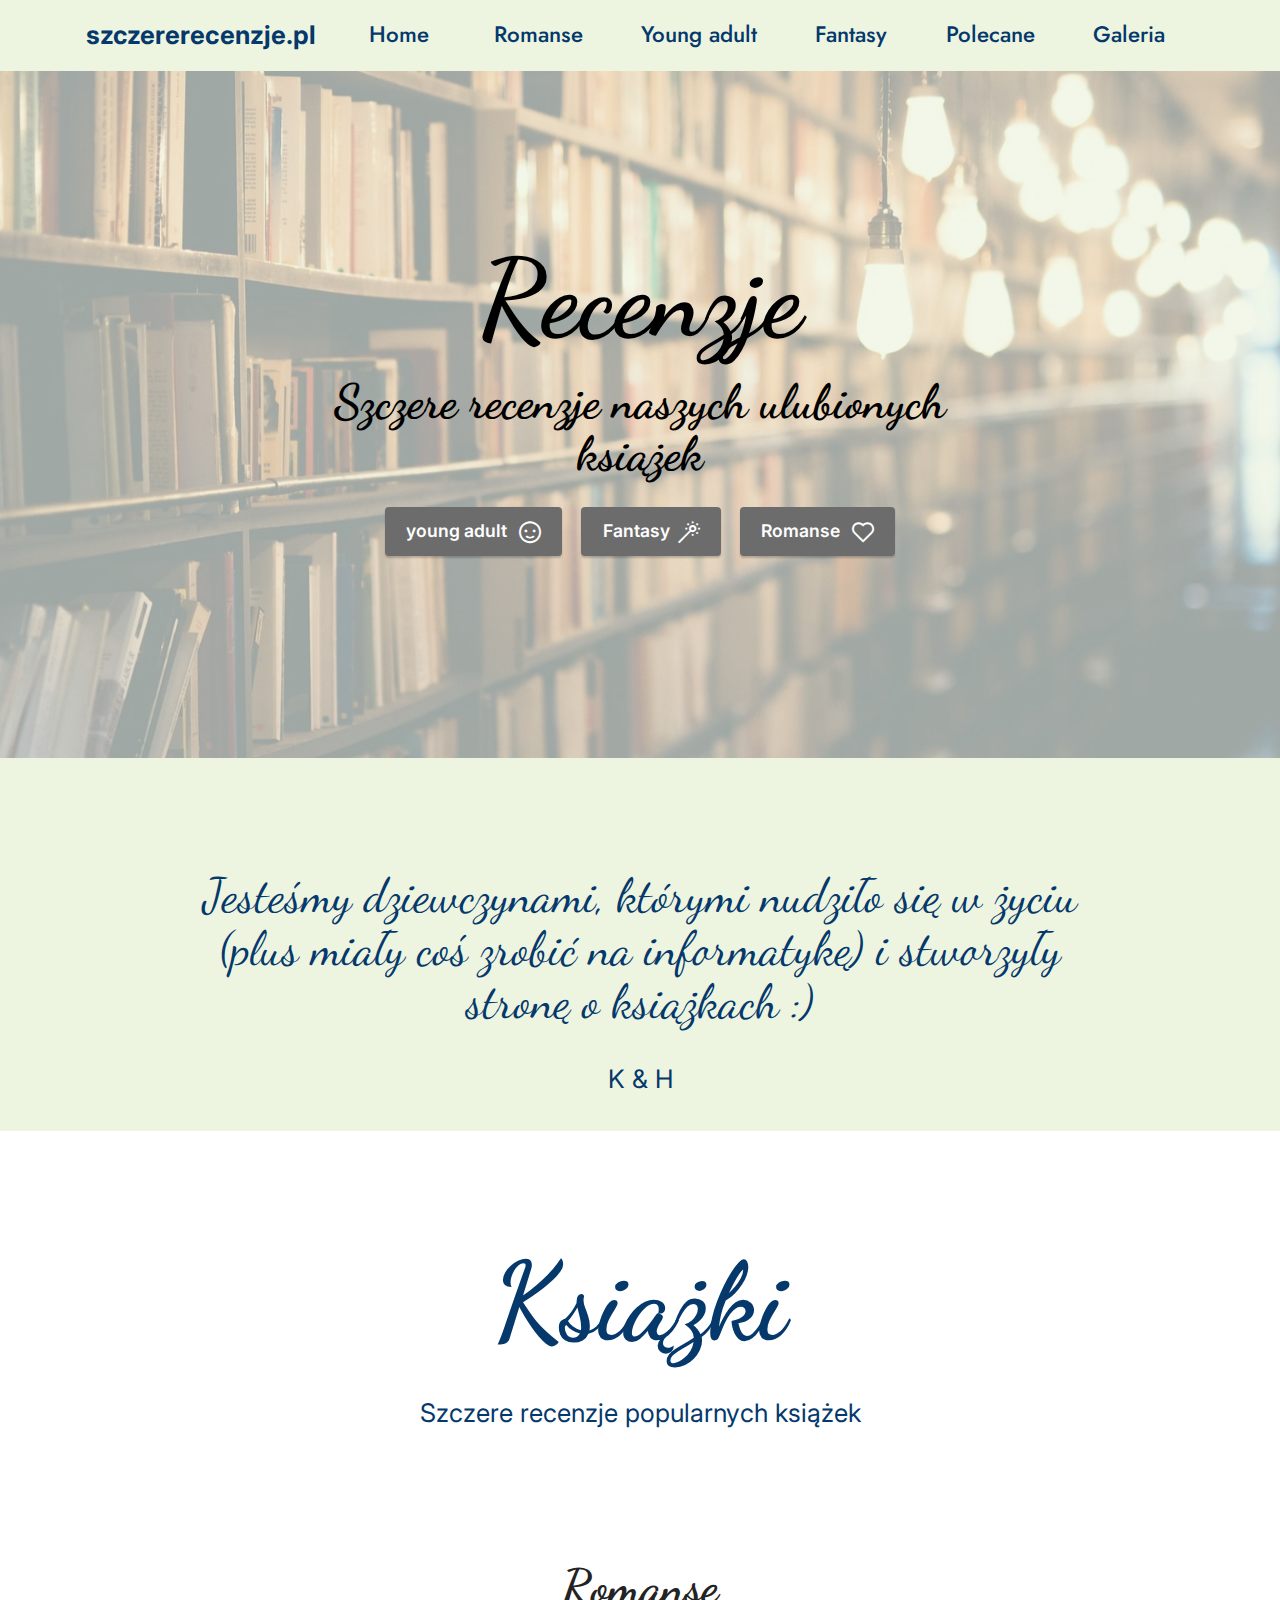
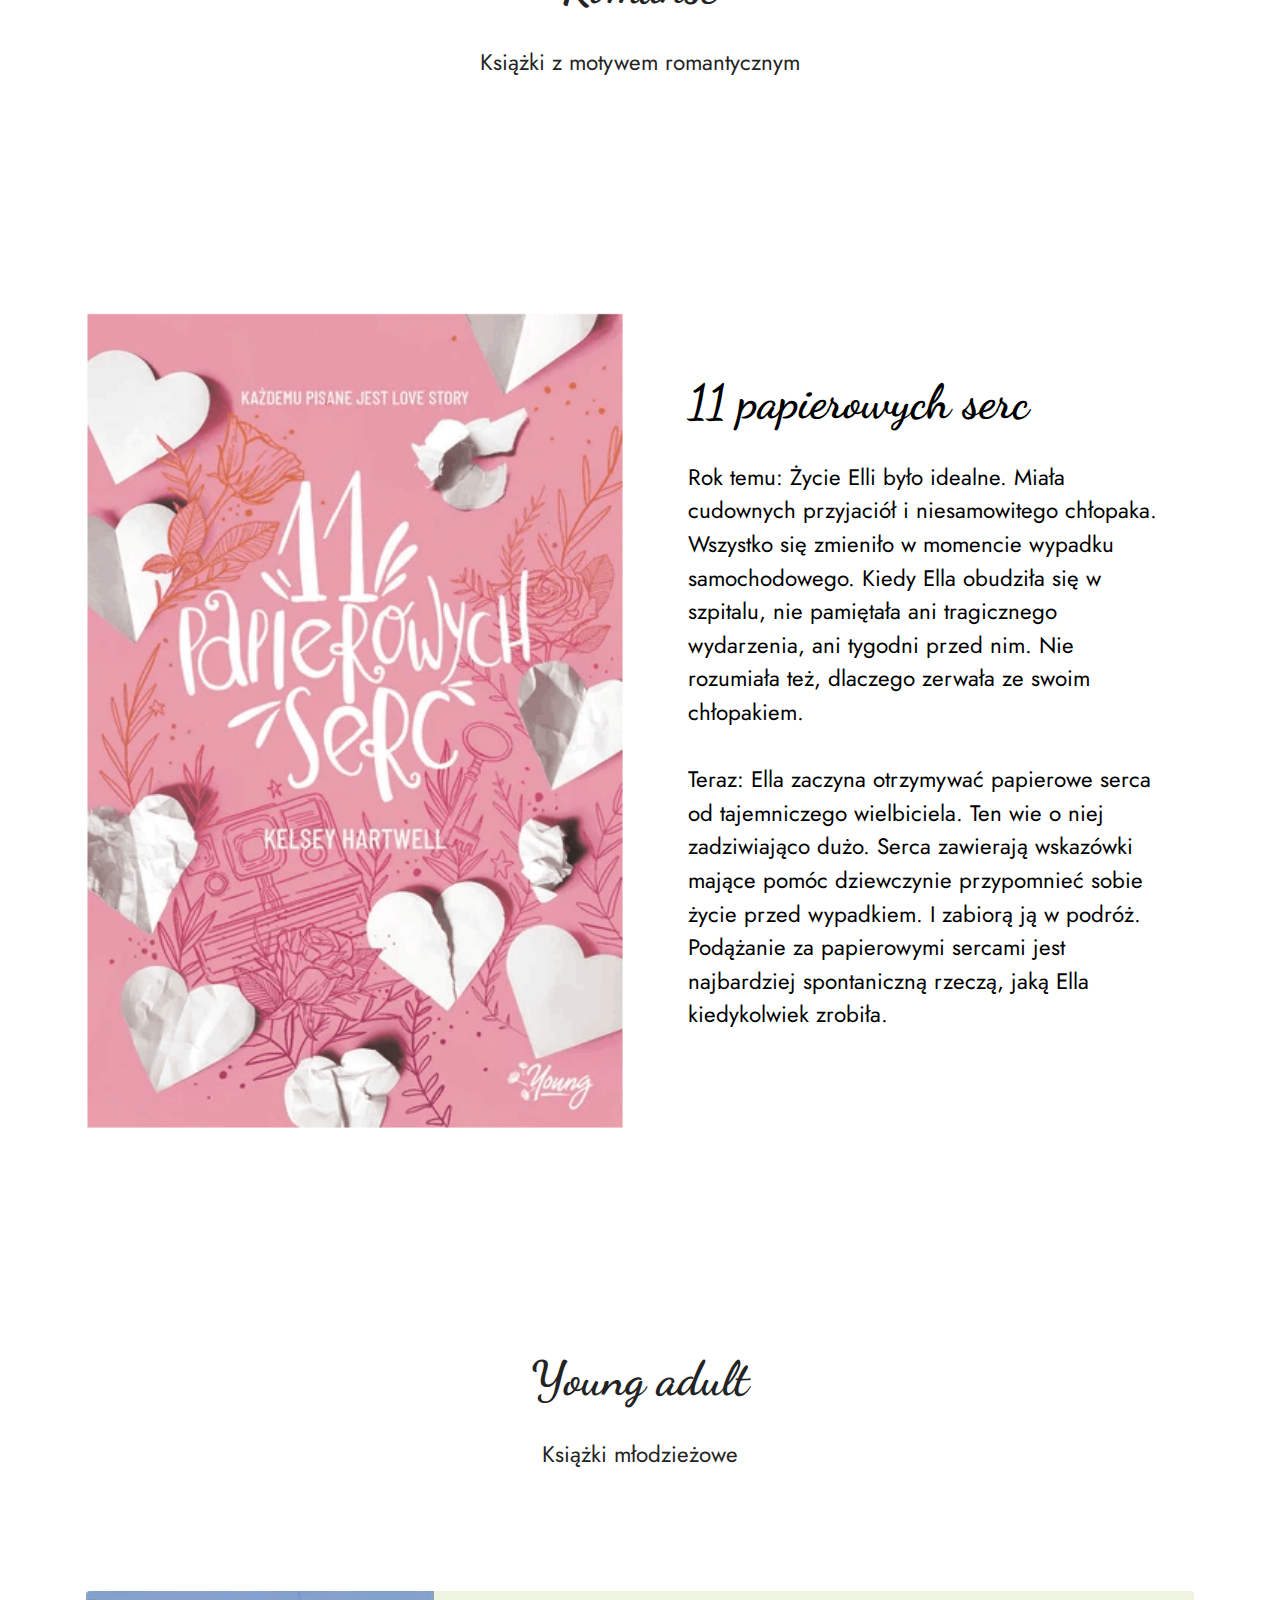
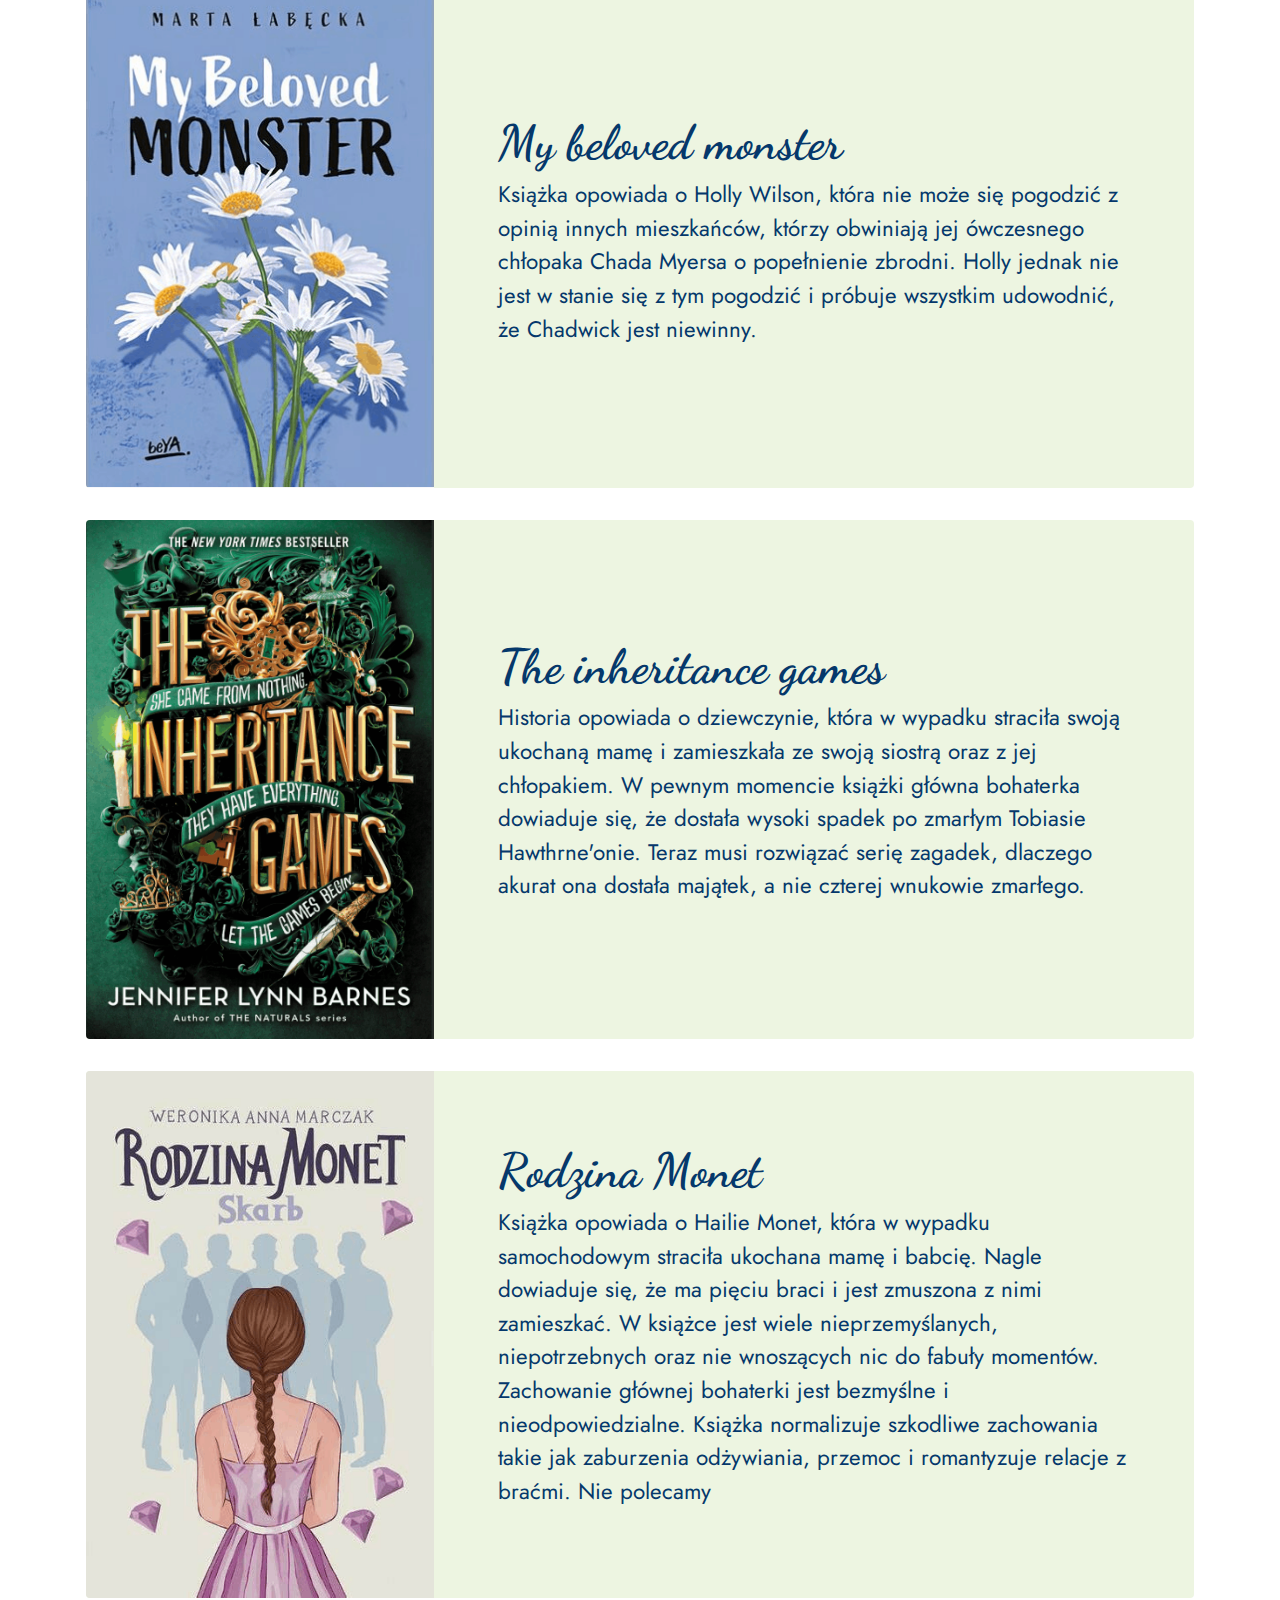
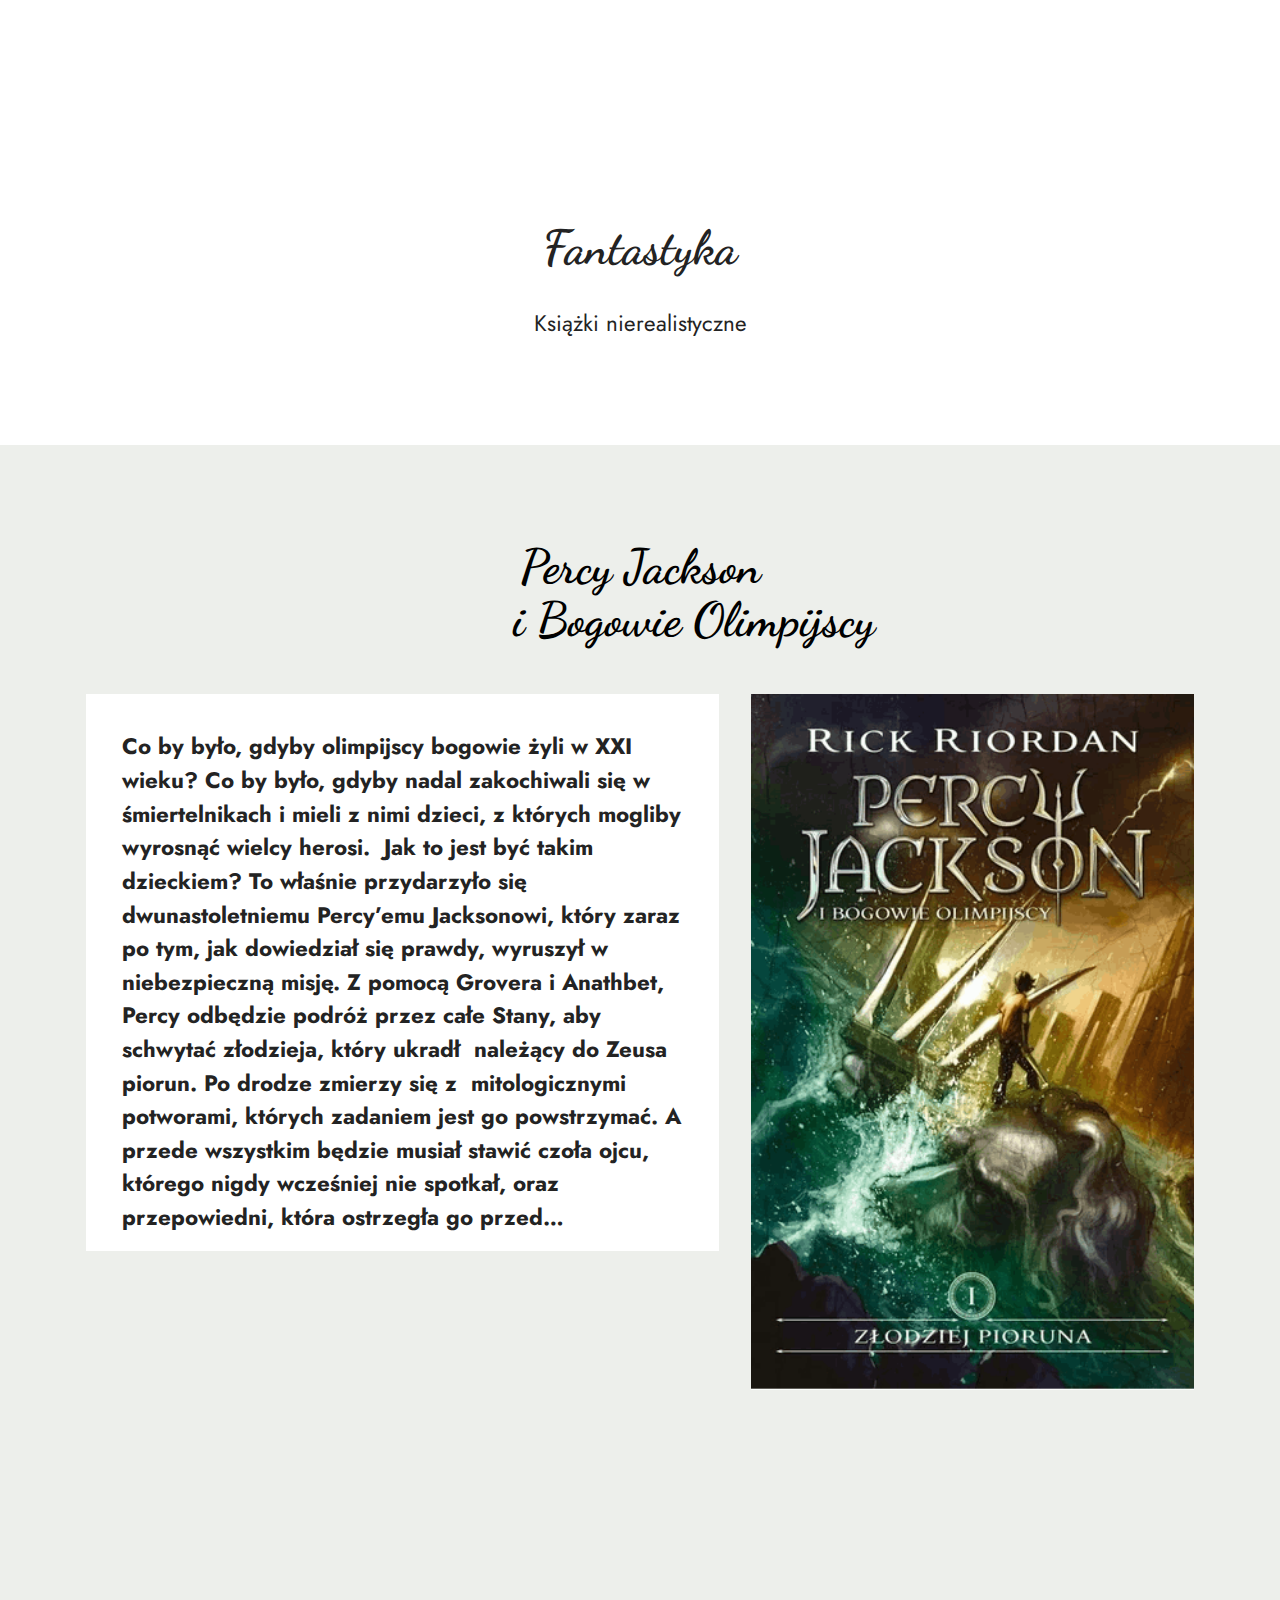
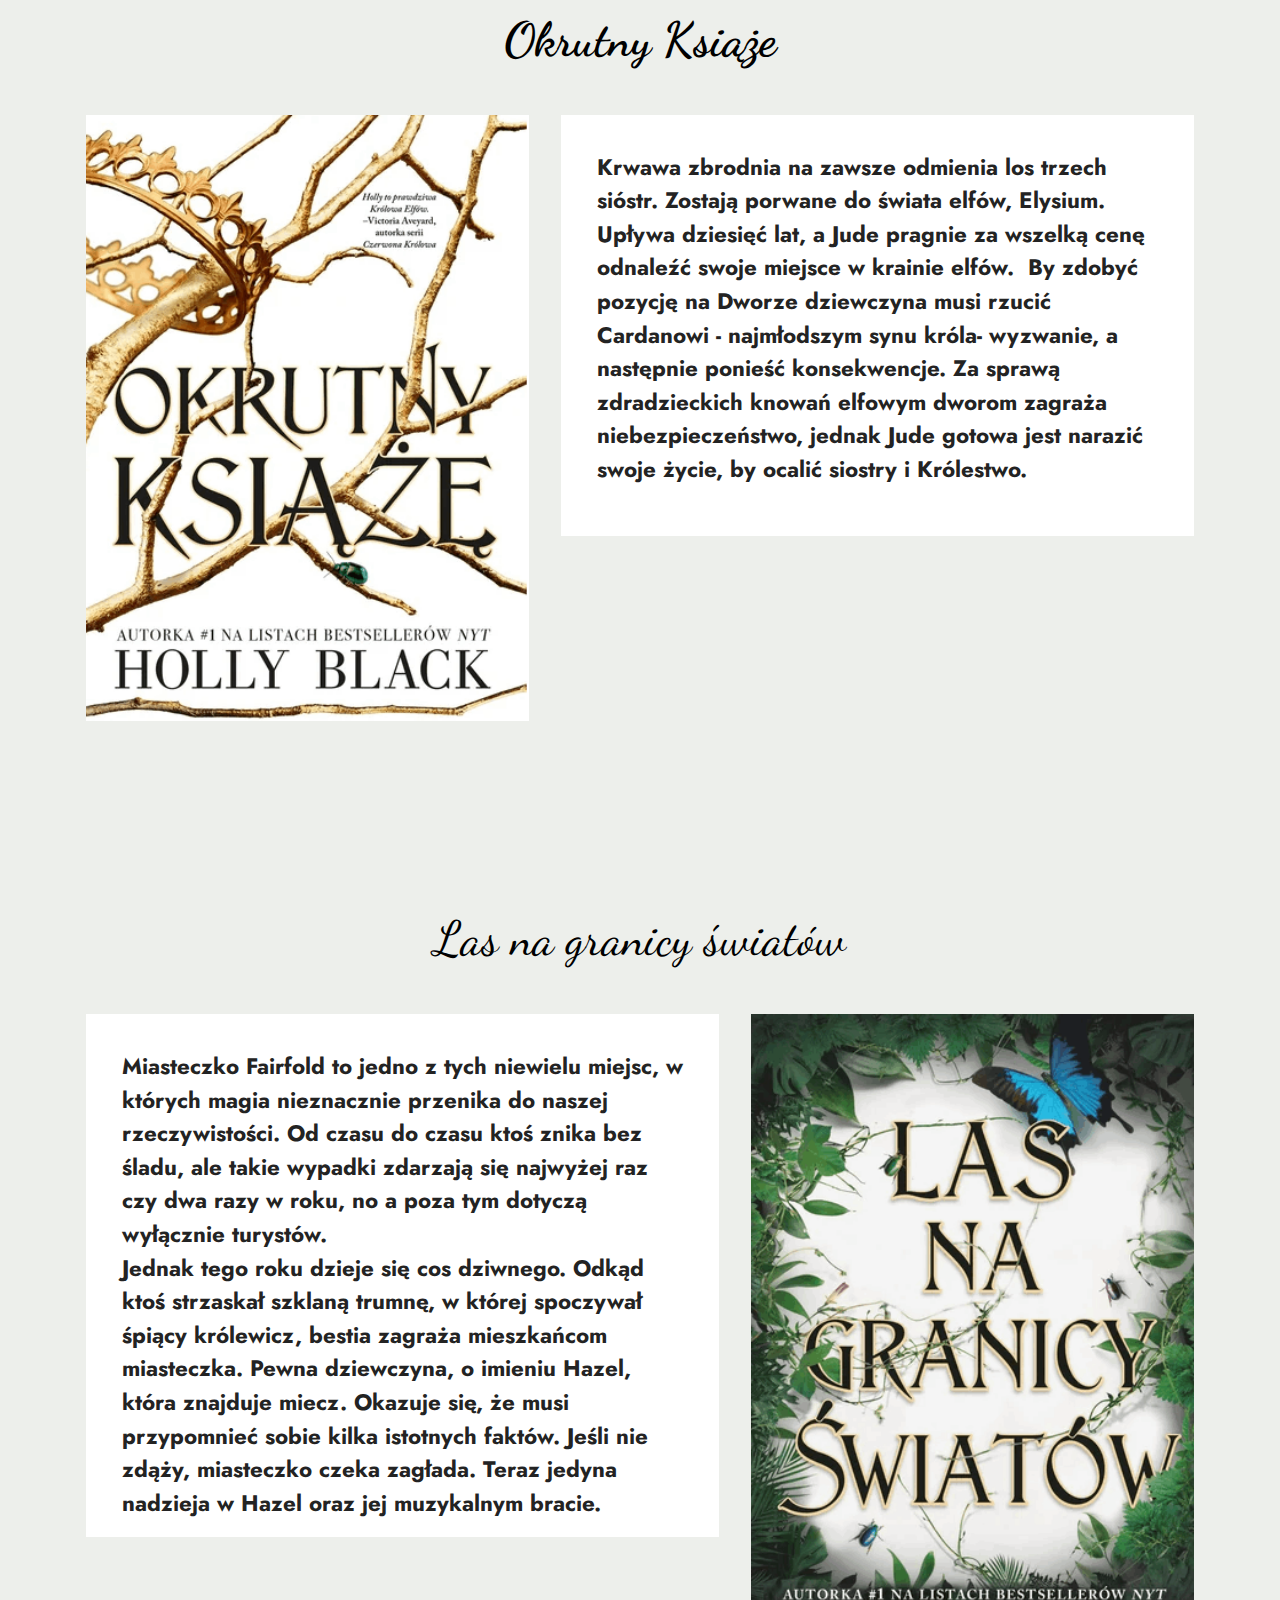
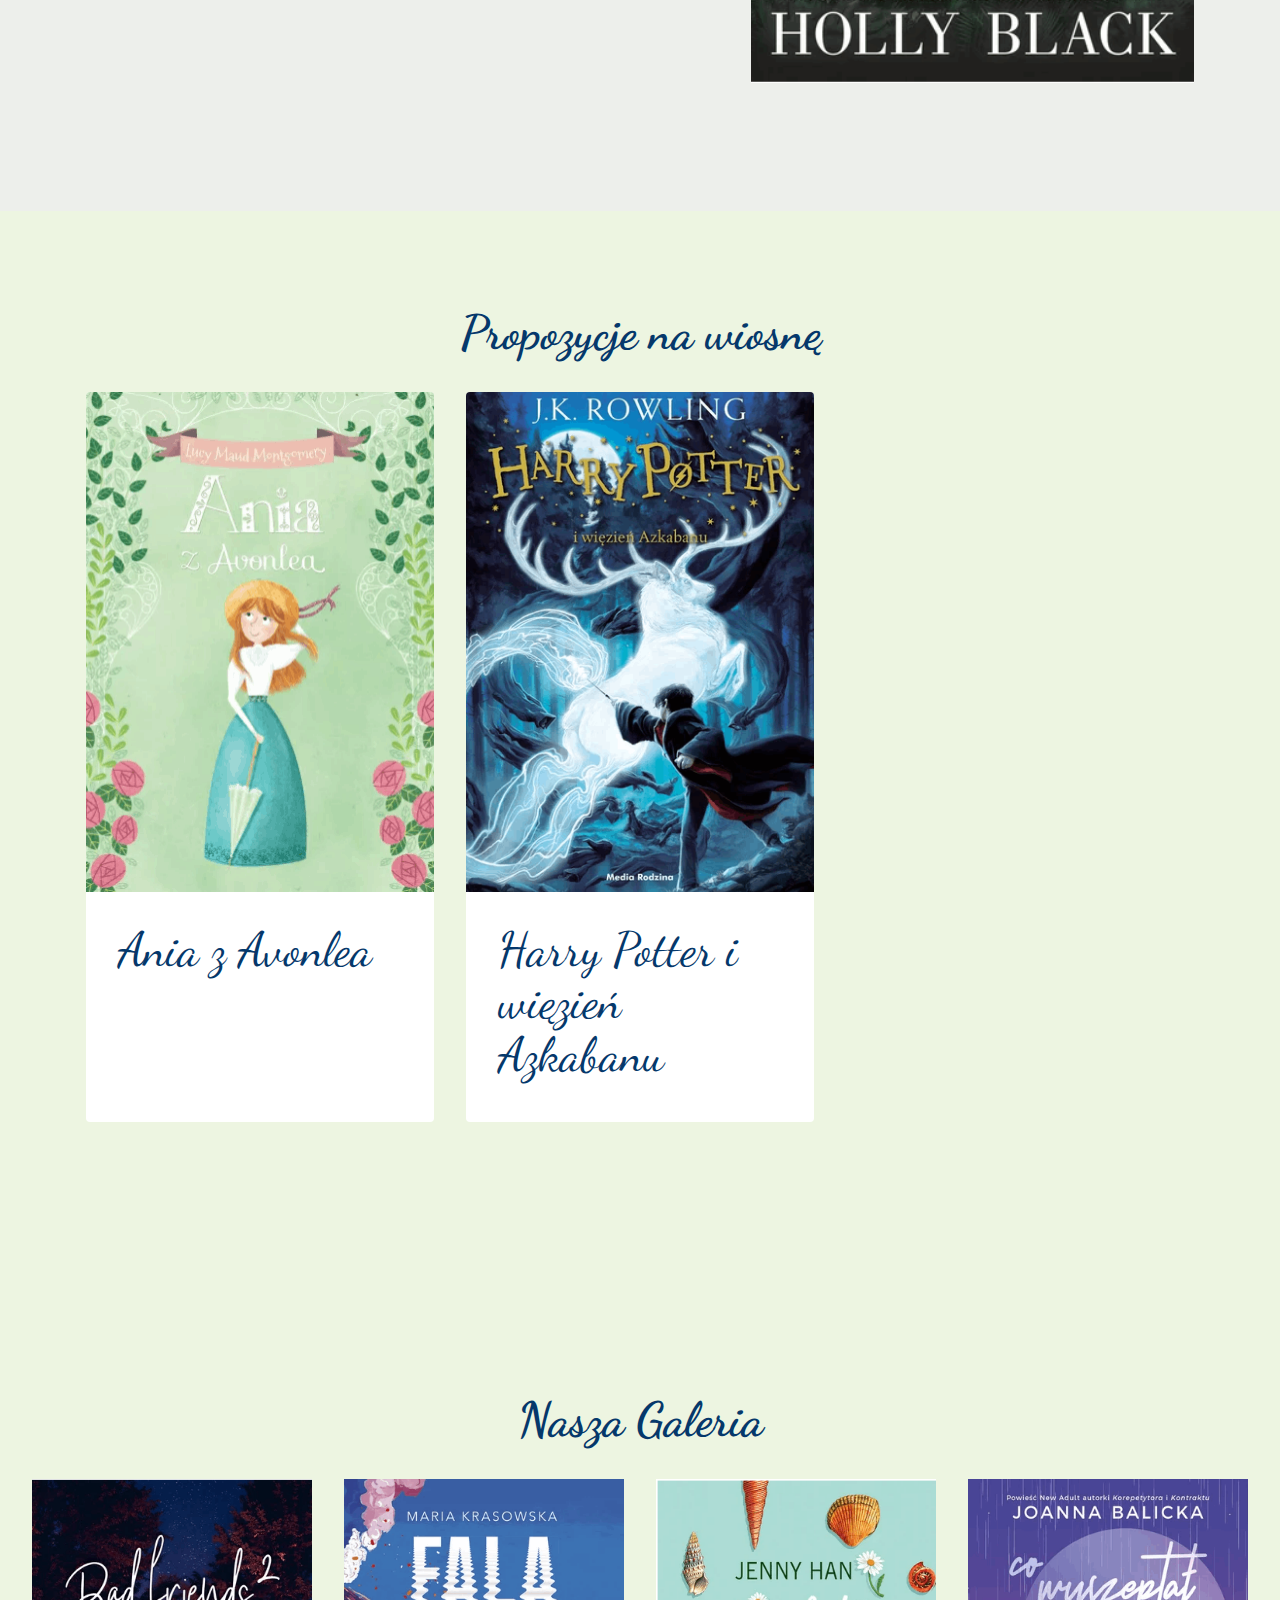
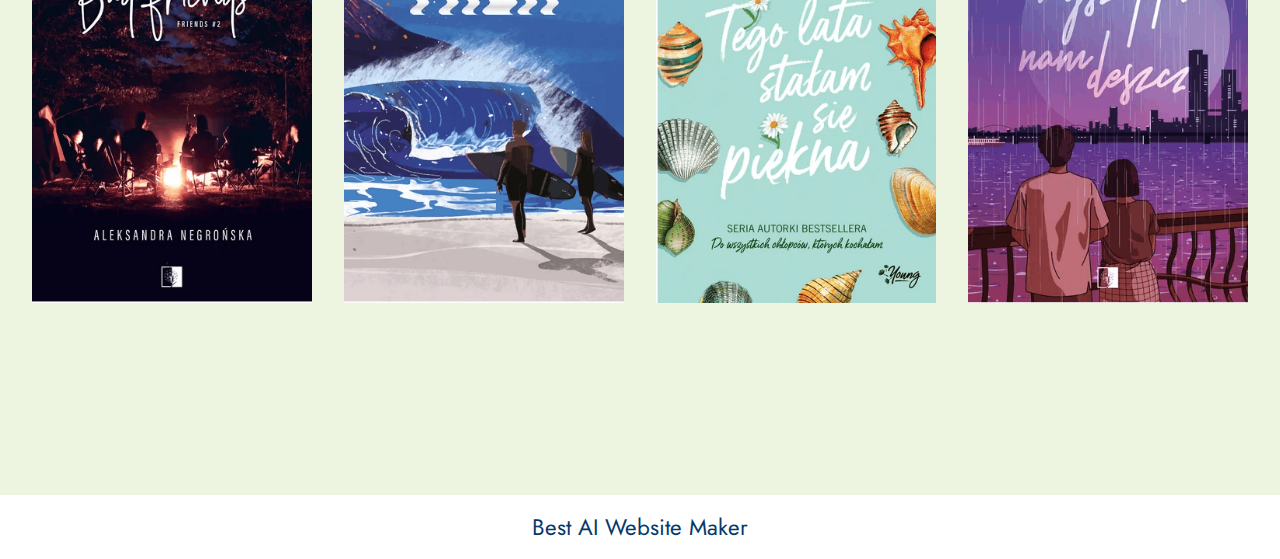
<file: index.html>
<!DOCTYPE html>
<html  >
<head>
  <!-- Site made with Mobirise Website Builder v5.9.17, https://mobirise.com -->
  <meta charset="UTF-8">
  <meta http-equiv="X-UA-Compatible" content="IE=edge">
  <meta name="generator" content="Mobirise v5.9.17, mobirise.com">
  <meta name="viewport" content="width=device-width, initial-scale=1, minimum-scale=1">
  <link rel="shortcut icon" href="assets/images/mbr.png" type="image/x-icon">
  <meta name="description" content="">
  
  
  <title>Home</title>
  <link rel="stylesheet" href="assets/web/assets/mobirise-icons2/mobirise2.css">
  <link rel="stylesheet" href="assets/bootstrap/css/bootstrap.min.css">
  <link rel="stylesheet" href="assets/bootstrap/css/bootstrap-grid.min.css">
  <link rel="stylesheet" href="assets/bootstrap/css/bootstrap-reboot.min.css">
  <link rel="stylesheet" href="assets/dropdown/css/style.css">
  <link rel="stylesheet" href="assets/socicon/css/styles.css">
  <link rel="stylesheet" href="assets/theme/css/style.css">
  <link rel="preload" href="https://fonts.googleapis.com/css?family=Dancing+Script:400,500,600,700&display=swap" as="style" onload="this.onload=null;this.rel='stylesheet'">
  <noscript><link rel="stylesheet" href="https://fonts.googleapis.com/css?family=Dancing+Script:400,500,600,700&display=swap"></noscript>
  <link rel="preload" href="https://fonts.googleapis.com/css?family=Inter:100,200,300,400,500,600,700,800,900&display=swap" as="style" onload="this.onload=null;this.rel='stylesheet'">
  <noscript><link rel="stylesheet" href="https://fonts.googleapis.com/css?family=Inter:100,200,300,400,500,600,700,800,900&display=swap"></noscript>
  <link rel="preload" href="https://fonts.googleapis.com/css?family=Jost:100,200,300,400,500,600,700,800,900,100i,200i,300i,400i,500i,600i,700i,800i,900i&display=swap" as="style" onload="this.onload=null;this.rel='stylesheet'">
  <noscript><link rel="stylesheet" href="https://fonts.googleapis.com/css?family=Jost:100,200,300,400,500,600,700,800,900,100i,200i,300i,400i,500i,600i,700i,800i,900i&display=swap"></noscript>
  <link rel="preload" as="style" href="assets/mobirise/css/mbr-additional.css?v=lyrHIV"><link rel="stylesheet" href="assets/mobirise/css/mbr-additional.css?v=lyrHIV" type="text/css">

  
  
  
</head>
<body>
  
  <section data-bs-version="5.1" class="menu menu3 cid-sFAA5oUu2Y" once="menu" id="menu3-1">
    
    <nav class="navbar navbar-dropdown navbar-expand-lg">
        <div class="container">
            <div class="navbar-brand">
                
                <span class="navbar-caption-wrap"><a class="navbar-caption text-primary display-5" href="https://mobiri.se">szczererecenzje.pl</a></span>
            </div>
            <button class="navbar-toggler" type="button" data-toggle="collapse" data-bs-toggle="collapse" data-target="#navbarSupportedContent" data-bs-target="#navbarSupportedContent" aria-controls="navbarNavAltMarkup" aria-expanded="false" aria-label="Toggle navigation">
                <div class="hamburger">
                    <span></span>
                    <span></span>
                    <span></span>
                    <span></span>
                </div>
            </button>
            <div class="collapse navbar-collapse" id="navbarSupportedContent">
                <ul class="navbar-nav nav-dropdown nav-right" data-app-modern-menu="true"><li class="nav-item"><a class="nav-link link text-primary display-7" href="#top">Home&nbsp;</a></li>
                    <li class="nav-item"><a class="nav-link link text-primary display-7" href="index.html#content4-5">Romanse</a></li>
                    <li class="nav-item"><a class="nav-link link text-primary display-7" href="index.html#article11-11">Young adult</a>
                    </li><li class="nav-item"><a class="nav-link link text-primary display-7" href="index.html#article11-12">Fantasy</a></li><li class="nav-item"><a class="nav-link link text-primary display-7" href="index.html#content2-e">Polecane</a></li><li class="nav-item"><a class="nav-link link text-primary display-7" href="index.html#gallery6-f">Galeria</a></li></ul>
                
                
            </div>
        </div>
    </nav>
</section>

<section data-bs-version="5.1" class="header1 cid-sFCAOqBTxa" id="header1-i">

    

    <div class="mbr-overlay" style="opacity: 0.6; background-color: rgb(237, 245, 225);"></div>

    <div class="container">
        <div class="row justify-content-center">
            <div class="col-12 col-lg-8">
                <h1 class="mbr-section-title mbr-fonts-style mb-3 display-1"><strong>Recenzje</strong></h1>
                
                <p class="mbr-text mbr-fonts-style display-2"><strong>Szczere recenzje naszych ulubionych książek</strong></p>
                <div class="mbr-section-btn mt-3"><a class="btn btn-secondary display-4" href="index.html#article11-11"><span class="mobi-mbri mobi-mbri-smile-face mbr-iconfont mbr-iconfont-btn"></span>young adult&nbsp;</a> <a class="btn btn-secondary display-4" href="index.html#article11-12"><span class="mobi-mbri mobi-mbri-magic-stick mbr-iconfont mbr-iconfont-btn"></span>Fantasy</a> <a class="btn btn-secondary display-4" href="index.html#content4-5"><span class="mobi-mbri mobi-mbri-hearth mbr-iconfont mbr-iconfont-btn"></span>Romanse&nbsp;</a></div>
            </div>
        </div>
    </div>
</section>

<section data-bs-version="5.1" class="content4 cid-sFADQxFnEn" id="content4-5">
    
    
    <div class="container">
        <div class="row justify-content-center">
            <div class="title col-md-12 col-lg-10">
                <h3 class="mbr-section-title mbr-fonts-style align-center mb-4 display-2">Jesteśmy dziewczynami, którymi nudziło się w życiu (plus miały coś zrobić na informatykę) i stworzyły stronę o książkach :)</h3>
                <h4 class="mbr-section-subtitle align-center mbr-fonts-style mb-4 display-5">K &amp; H</h4>
                
            </div>
        </div>
    </div>
</section>

<section data-bs-version="5.1" class="content4 cid-sFADQQfNeA" id="content4-6">
    
    
    <div class="container">
        <div class="row justify-content-center">
            <div class="title col-md-12 col-lg-10">
                <h3 class="mbr-section-title mbr-fonts-style align-center mb-4 display-1"><strong>Książki</strong></h3>
                <h4 class="mbr-section-subtitle align-center mbr-fonts-style mb-4 display-5">Szczere recenzje popularnych książek</h4>
                
            </div>
        </div>
    </div>
</section>

<section data-bs-version="5.1" class="article11 cid-u9beyhAwbl" id="article11-14">
    

    
    
    <div class="container">
        <div class="row justify-content-center">
            <div class="title col-md-12 col-lg-10">
                <h3 class="mbr-section-title mbr-fonts-style align-center mt-0 mb-0 display-2"><strong>Romanse</strong></h3>
                <h4 class="mbr-section-subtitle align-center mbr-fonts-style mt-4 display-7">Książki z motywem romantycznym</h4>
                
            </div>
        </div>
    </div>
</section>

<section data-bs-version="5.1" class="start article2 cid-u9bewWazIE" id="article02-13">
	

	
	

	<div class="container">
		<div class="row justify-content-center">
			<div class="col-12 col-md-12 col-lg-6 image-wrapper">
				<img class="w-100" src="assets/images/11-360x547.png" alt="Mobirise Website Builder">
			</div>
			<div class="col-12 col-md-12 col-lg">
				<div class="text-wrapper align-left">
					<h1 class="mbr-section-title mbr-fonts-style mb-4 display-2"><strong>11 papierowych serc</strong></h1>
					<p class="mbr-text align-left mbr-fonts-style mb-4 display-7">Rok temu: Życie Elli było idealne. Miała cudownych przyjaciół i niesamowitego chłopaka. Wszystko się zmieniło w momencie wypadku samochodowego. Kiedy Ella obudziła się w szpitalu, nie pamiętała ani tragicznego wydarzenia, ani tygodni przed nim. Nie rozumiała też, dlaczego zerwała ze swoim chłopakiem.
<br>
<br>Teraz: Ella zaczyna otrzymywać papierowe serca od tajemniczego wielbiciela. Ten wie o niej zadziwiająco dużo. Serca zawierają wskazówki mające pomóc dziewczynie przypomnieć sobie życie przed wypadkiem. I zabiorą ją w podróż. Podążanie za papierowymi sercami jest najbardziej spontaniczną rzeczą, jaką Ella kiedykolwiek zrobiła.</p>
					
				</div>
			</div>
		</div>
	</div>
</section>

<section data-bs-version="5.1" class="article11 cid-u9aXGBDZZO" id="article11-11">
    

    
    
    <div class="container">
        <div class="row justify-content-center">
            <div class="title col-md-12 col-lg-10">
                <h3 class="mbr-section-title mbr-fonts-style align-center mt-0 mb-0 display-2"><strong>Young adult</strong></h3>
                <h4 class="mbr-section-subtitle align-center mbr-fonts-style mt-4 display-7">Książki młodzieżowe</h4>
                
            </div>
        </div>
    </div>
</section>

<section data-bs-version="5.1" class="features8 cid-sFADMOwrhN" xmlns="http://www.w3.org/1999/html" id="features9-4">
    
    

    

    <div class="container">
        <div class="card">
            <div class="card-wrapper">
                <div class="row align-items-center">
                    <div class="col-12 col-md-4">
                        <div class="image-wrapper">
                            <img src="assets/images/my-beloved-monster-350x500.png" alt="Mobirise Website Builder">
                        </div>
                    </div>
                    <div class="col-12 col-md">
                        <div class="card-box">
                            <div class="row">
                                <div class="col-md">
                                    <h6 class="card-title mbr-fonts-style display-2"><strong>My beloved monster</strong></h6>
                                    <p class="mbr-text mbr-fonts-style display-7">Książka opowiada o Holly Wilson, która nie może się pogodzić z opinią innych mieszkańców, którzy obwiniają jej ówczesnego chłopaka Chada Myersa o popełnienie zbrodni. Holly jednak nie jest w stanie się z tym pogodzić i próbuje wszystkim udowodnić, że Chadwick jest niewinny.</p>
                                </div>
                                
                                <div></div>
                            </div>
                        </div>
                    </div>
                </div>
            </div>
        </div>
        <div class="card">
            <div class="card-wrapper">
                <div class="row align-items-center">
                    <div class="col-12 col-md-4">
                        <div class="image-wrapper">
                            <img src="assets/images/z.o.-399x595.png" alt="Mobirise Website Builder">
                        </div>
                    </div>
                    <div class="col-12 col-md">
                        <div class="card-box">
                            <div class="row">
                                <div class="col-md">
                                    <h6 class="card-title mbr-fonts-style display-2"><strong>The inheritance games</strong></h6>
                                    <p class="mbr-text mbr-fonts-style display-7">Historia opowiada o dziewczynie, która w wypadku straciła swoją ukochaną mamę i zamieszkała ze swoją siostrą oraz z jej chłopakiem. W pewnym momencie książki główna bohaterka dowiaduje się, że dostała wysoki spadek po zmarłym Tobiasie Hawthrne'onie. Teraz musi rozwiązać serię zagadek, dlaczego akurat ona dostała majątek, a nie czterej wnukowie zmarłego.</p>
                                </div>
                                
                                <div></div>
                            </div>
                        </div>
                    </div>
                </div>
            </div>
        </div>
        <div class="card">
            <div class="card-wrapper">
                <div class="row align-items-center">
                    <div class="col-12 col-md-4">
                        <div class="image-wrapper">
                            <img src="assets/images/rodzina-groszy-396x600.png" alt="Mobirise Website Builder">
                        </div>
                    </div>
                    <div class="col-12 col-md">
                        <div class="card-box">
                            <div class="row">
                                <div class="col-md">
                                    <h6 class="card-title mbr-fonts-style display-2"><strong>Rodzina Monet</strong></h6>
                                    <p class="mbr-text mbr-fonts-style display-7">Książka opowiada o Hailie Monet, która w wypadku samochodowym straciła ukochana mamę i babcię. Nagle dowiaduje się, że ma pięciu braci i jest zmuszona z nimi zamieszkać. W książce jest wiele nieprzemyślanych, niepotrzebnych oraz nie wnoszących nic do fabuły momentów. Zachowanie głównej bohaterki jest bezmyślne i nieodpowiedzialne. Książka normalizuje szkodliwe zachowania takie jak zaburzenia odżywiania, przemoc i romantyzuje relacje z braćmi. Nie polecamy&nbsp;&nbsp;</p>
                                </div>
                                
                                <div></div>
                            </div>
                        </div>
                    </div>
                </div>
            </div>
        </div>
    </div>
</section>

<section data-bs-version="5.1" class="article11 cid-u9aXHKmY3H" id="article11-12">
    

    
    
    <div class="container">
        <div class="row justify-content-center">
            <div class="title col-md-12 col-lg-10">
                <h3 class="mbr-section-title mbr-fonts-style align-center mt-0 mb-0 display-2"><strong>Fantastyka</strong></h3>
                <h4 class="mbr-section-subtitle align-center mbr-fonts-style mt-4 display-7">Książki nierealistyczne</h4>
                
            </div>
        </div>
    </div>
</section>

<section data-bs-version="5.1" class="features030 cid-u9aX9l1lJl" id="features030-y">
    
    
    
    <div class="container">
        <div class="row justify-content-center">
            <div class="col-md-12 content-head mb-5">
                <h1 class="mbr-section-title mbr-fonts-style mb-0 display-2"><strong>Percy Jackson</strong><strong><br></strong><strong>&nbsp; &nbsp; &nbsp; &nbsp; &nbsp;i Bogowie Olimpijscy</strong></h1>
                
            </div>
        </div>
        <div class="row justify-content-center  blockContent">
            <div class="col-12 col-lg">
                <div class="item-wrapper align-left">
                    <div class="mbr-text counter-container mbr-fonts-style display-7"><strong>Co by było, gdyby olimpijscy bogowie żyli w XXI wieku? Co by było, gdyby nadal zakochiwali się w śmiertelnikach i mieli z nimi dzieci, z których mogliby wyrosnąć wielcy herosi.&nbsp; Jak to jest być takim dzieckiem? To właśnie przydarzyło się dwunastoletniemu Percy’emu Jacksonowi, który zaraz po tym, jak dowiedział się prawdy, wyruszył w niebezpieczną misję. Z pomocą Grovera i Anathbet, Percy odbędzie podróż przez całe Stany, aby schwytać złodzieja, który ukradł&nbsp; należący do Zeusa piorun. Po drodze zmierzy się z&nbsp; mitologicznymi potworami, których zadaniem jest go powstrzymać. A przede wszystkim będzie musiał stawić czoła ojcu, którego nigdy wcześniej nie spotkał, oraz przepowiedni, która ostrzegła go przed…</strong></div>
                </div>
            </div>
            <div class="col-12 col-lg-5">
                <div class="image-wrapper mb-4">
                    <img class="w-100" src="assets/images/pio-346x543.png" alt="Mobirise Website Builder">
                </div>
            </div>

        </div>
    </div>
</section>

<section data-bs-version="5.1" class="features031 cid-u9aXaEctVA" id="features031-z">
    
    
    
    <div class="container">
        <div class="row justify-content-center">
            <div class="col-md-12 content-head mb-5">
                <h1 class="mbr-section-title mbr-fonts-style mb-0 display-2"><strong>Okrutny Książe</strong></h1>
                
            </div>
        </div>
        <div class="row justify-content-center  blockContent">
            <div class="col-12 col-lg">
                <div class="item-wrapper align-left">
                    <div class="counter-container mbr-text mbr-fonts-style display-7">
                        <div style="text-align: left;"><strong>Krwawa zbrodnia na zawsze odmienia los trzech sióstr. Zostają porwane do świata elfów, Elysium. Upływa dziesięć lat, a Jude pragnie za wszelką cenę odnaleźć swoje miejsce w krainie elfów.&nbsp; By zdobyć pozycję na Dworze dziewczyna musi rzucić Cardanowi - najmłodszym synu króla- wyzwanie, a&nbsp; następnie ponieść konsekwencje. Za sprawą zdradzieckich knowań elfowym dworom zagraża niebezpieczeństwo, jednak Jude gotowa jest narazić swoje życie, by ocalić siostry i Królestwo.
</strong></div><div style="text-align: left;"><strong><br></strong></div><div style="text-align: left;"><strong>
</strong></div>
                    </div>
                </div>
            </div>
            <div class="col-12 col-lg-5">
                <div class="image-wrapper">
                    <img class="w-100" src="assets/images/o-387x530.png" alt="Mobirise Website Builder">
                </div>
            </div>

        </div>
    </div>
</section>

<section data-bs-version="5.1" class="features030 cid-u9aXbjWRdU" id="features030-10">
    
    
    
    <div class="container">
        <div class="row justify-content-center">
            <div class="col-md-12 content-head mb-5">
                <h1 class="mbr-section-title mbr-fonts-style mb-0 display-2">Las na granicy światów</h1>
                
            </div>
        </div>
        <div class="row justify-content-center  blockContent">
            <div class="col-12 col-lg">
                <div class="item-wrapper align-left">
                    <div class="mbr-text counter-container mbr-fonts-style display-7">
                        <div><strong>Miasteczko Fairfold to jedno z tych niewielu miejsc, w których magia nieznacznie przenika do naszej rzeczywistości. Od czasu do czasu ktoś znika bez śladu, ale takie wypadki zdarzają się najwyżej raz czy dwa razy w roku, no a poza tym dotyczą wyłącznie turystów. 
</strong></div><div><strong>Jednak tego roku dzieje się cos dziwnego. Odkąd ktoś strzaskał szklaną trumnę, w której spoczywał śpiący królewicz, bestia zagraża mieszkańcom miasteczka. Pewna dziewczyna, o  imieniu Hazel, która znajduje miecz. Okazuje się, że musi przypomnieć sobie kilka istotnych faktów. Jeśli  nie zdąży, miasteczko czeka zagłada. Teraz jedyna nadzieja w Hazel oraz jej muzykalnym bracie.&nbsp;&nbsp;</strong></div><div><strong>
</strong></div>
                    </div>
                </div>
            </div>
            <div class="col-12 col-lg-5">
                <div class="image-wrapper mb-4">
                    <img class="w-100" src="assets/images/l-361x545.png" alt="Mobirise Website Builder">
                </div>
            </div>

        </div>
    </div>
</section>

<section data-bs-version="5.1" class="content2 cid-sFAOw5Fdod" id="content2-e">
    
    
    <div class="container">
        <div class="mbr-section-head">
            <h4 class="mbr-section-title mbr-fonts-style align-center mb-0 display-2"><strong>Propozycje na wiosnę</strong></h4>
            
        </div>
        <div class="row mt-4">
            
            
            <div class="item features-image сol-12 col-md-6 col-lg-4 active">
                <div class="item-wrapper">
                    <div class="item-img">
                        <img src="assets/images/ania-392x499.png" alt="Mobirise Website Builder" title="" data-slide-to="0" data-bs-slide-to="0">
                    </div>
                    <div class="item-content">
                        <h5 class="item-title mbr-fonts-style display-2">Ania z Avonlea</h5>
                        
                        
                    </div>
                    
                </div>
            </div><div class="item features-image сol-12 col-md-6 col-lg-4">
                <div class="item-wrapper">
                    <div class="item-img">
                        <img src="assets/images/h-358x544.png" alt="Mobirise Website Builder" title="" data-slide-to="1" data-bs-slide-to="1">
                    </div>
                    <div class="item-content">
                        <h5 class="item-title mbr-fonts-style display-2">Harry Potter i więzień Azkabanu</h5>
                        
                        
                    </div>
                    
                </div>
            </div>

        </div>
    </div>
</section>

<section data-bs-version="5.1" class="gallery6 mbr-gallery cid-sFAQAQGsOD" id="gallery6-f">
    

    

    <div class="container-fluid">
        <div class="mbr-section-head">
            <h3 class="mbr-section-title mbr-fonts-style align-center m-0 display-2"><strong>Nasza Galeria</strong></h3>
            
        </div>
        <div class="row mbr-gallery mt-4">
            <div class="col-12 col-md-6 col-lg-3 item gallery-image">
                <div class="item-wrapper" data-toggle="modal" data-bs-toggle="modal" data-target="#u9gzd6DlzM-modal" data-bs-target="#u9gzd6DlzM-modal">
                    <img class="w-100" src="assets/images/-369x547.png" alt="Mobirise Website Builder" data-slide-to="0" data-bs-slide-to="0" data-target="#lb-u9gzd6DlzM" data-bs-target="#lb-u9gzd6DlzM">
                    <div class="icon-wrapper">
                        <span class="mobi-mbri mobi-mbri-search mbr-iconfont mbr-iconfont-btn"></span>
                    </div>
                </div>
                
            </div>
            <div class="col-12 col-md-6 col-lg-3 item gallery-image">
                <div class="item-wrapper" data-toggle="modal" data-bs-toggle="modal" data-target="#u9gzd6DlzM-modal" data-bs-target="#u9gzd6DlzM-modal">
                    <img class="w-100" src="assets/images/fala-397x546.png" alt="Mobirise Website Builder" data-slide-to="1" data-bs-slide-to="1" data-target="#lb-u9gzd6DlzM" data-bs-target="#lb-u9gzd6DlzM">
                    <div class="icon-wrapper">
                        <span class="mobi-mbri mobi-mbri-search mbr-iconfont mbr-iconfont-btn"></span>
                    </div>
                </div>
                
            </div>
            <div class="col-12 col-md-6 col-lg-3 item gallery-image">
                <div class="item-wrapper" data-toggle="modal" data-bs-toggle="modal" data-target="#u9gzd6DlzM-modal" data-bs-target="#u9gzd6DlzM-modal">
                    <img class="w-100" src="assets/images/0....-360x546.png" alt="Mobirise Website Builder" data-slide-to="2" data-bs-slide-to="2" data-target="#lb-u9gzd6DlzM" data-bs-target="#lb-u9gzd6DlzM">
                    <div class="icon-wrapper">
                        <span class="mobi-mbri mobi-mbri-search mbr-iconfont mbr-iconfont-btn"></span>
                    </div>
                </div>
                
            </div>
            <div class="col-12 col-md-6 col-lg-3 item gallery-image">
                <div class="item-wrapper" data-toggle="modal" data-bs-toggle="modal" data-target="#u9gzd6DlzM-modal" data-bs-target="#u9gzd6DlzM-modal">
                    <img class="w-100" src="assets/images/0..-370x544.png" alt="Mobirise Website Builder" data-slide-to="3" data-bs-slide-to="3" data-target="#lb-u9gzd6DlzM" data-bs-target="#lb-u9gzd6DlzM">
                    <div class="icon-wrapper">
                        <span class="mobi-mbri mobi-mbri-search mbr-iconfont mbr-iconfont-btn"></span>
                    </div>
                </div>
                
            </div>
        </div>

        <div class="modal mbr-slider" tabindex="-1" role="dialog" aria-hidden="true" id="u9gzd6DlzM-modal">
            <div class="modal-dialog" role="document">
                <div class="modal-content">
                    <div class="modal-body">
                        <div class="carousel slide" id="lb-u9gzd6DlzM" data-interval="5000" data-bs-interval="5000">
                            <div class="carousel-inner">
                                <div class="carousel-item active">
                                    <img class="d-block w-100" src="assets/images/-369x547.png" alt="Mobirise Website Builder">
                                </div>
                                <div class="carousel-item">
                                    <img class="d-block w-100" src="assets/images/fala-397x546.png" alt="Mobirise Website Builder">
                                </div>
                                <div class="carousel-item">
                                    <img class="d-block w-100" src="assets/images/0....-360x546.png" alt="Mobirise Website Builder">
                                </div>
                                <div class="carousel-item">
                                    <img class="d-block w-100" src="assets/images/0..-370x544.png" alt="Mobirise Website Builder">
                                </div>
                            </div>
                            <ol class="carousel-indicators">
                                <li data-slide-to="0" data-bs-slide-to="0" class="active" data-target="#lb-u9gzd6DlzM" data-bs-target="#lb-u9gzd6DlzM"></li>
                                <li data-slide-to="1" data-bs-slide-to="1" data-target="#lb-u9gzd6DlzM" data-bs-target="#lb-u9gzd6DlzM"></li>
                                <li data-slide-to="2" data-bs-slide-to="2" data-target="#lb-u9gzd6DlzM" data-bs-target="#lb-u9gzd6DlzM"></li>
                                <li data-slide-to="3" data-bs-slide-to="3" data-target="#lb-u9gzd6DlzM" data-bs-target="#lb-u9gzd6DlzM"></li>
                            </ol>
                            <a role="button" href="" class="close" data-dismiss="modal" data-bs-dismiss="modal" aria-label="Close">
                            </a>
                            <a class="carousel-control-prev carousel-control" role="button" data-slide="prev" data-bs-slide="prev" href="#lb-u9gzd6DlzM">
                                <span class="mobi-mbri mobi-mbri-arrow-prev" aria-hidden="true"></span>
                                <span class="sr-only visually-hidden">Previous</span>
                            </a>
                            <a class="carousel-control-next carousel-control" role="button" data-slide="next" data-bs-slide="next" href="#lb-u9gzd6DlzM">
                                <span class="mobi-mbri mobi-mbri-arrow-next" aria-hidden="true"></span>
                                <span class="sr-only visually-hidden">Next</span>
                            </a>
                        </div>
                    </div>
                </div>
            </div>
        </div>
    </div>
</section><section class="display-7" style="padding: 0;align-items: center;justify-content: center;flex-wrap: wrap;    align-content: center;display: flex;position: relative;height: 4rem;"><a href="https://mobiri.se/3178236" style="flex: 1 1;height: 4rem;position: absolute;width: 100%;z-index: 1;"><img alt="" style="height: 4rem;" src="[data-uri]"></a><p style="margin: 0;text-align: center;" class="display-7">&#8204;</p><a style="z-index:1" href="https://mobirise.com/builder/ai-website-maker.html">Best AI Website Maker</a></section><script src="assets/bootstrap/js/bootstrap.bundle.min.js"></script>  <script src="assets/smoothscroll/smooth-scroll.js"></script>  <script src="assets/ytplayer/index.js"></script>  <script src="assets/dropdown/js/navbar-dropdown.js"></script>  <script src="assets/theme/js/script.js"></script>  
  
  
</body>
</html>
</file>
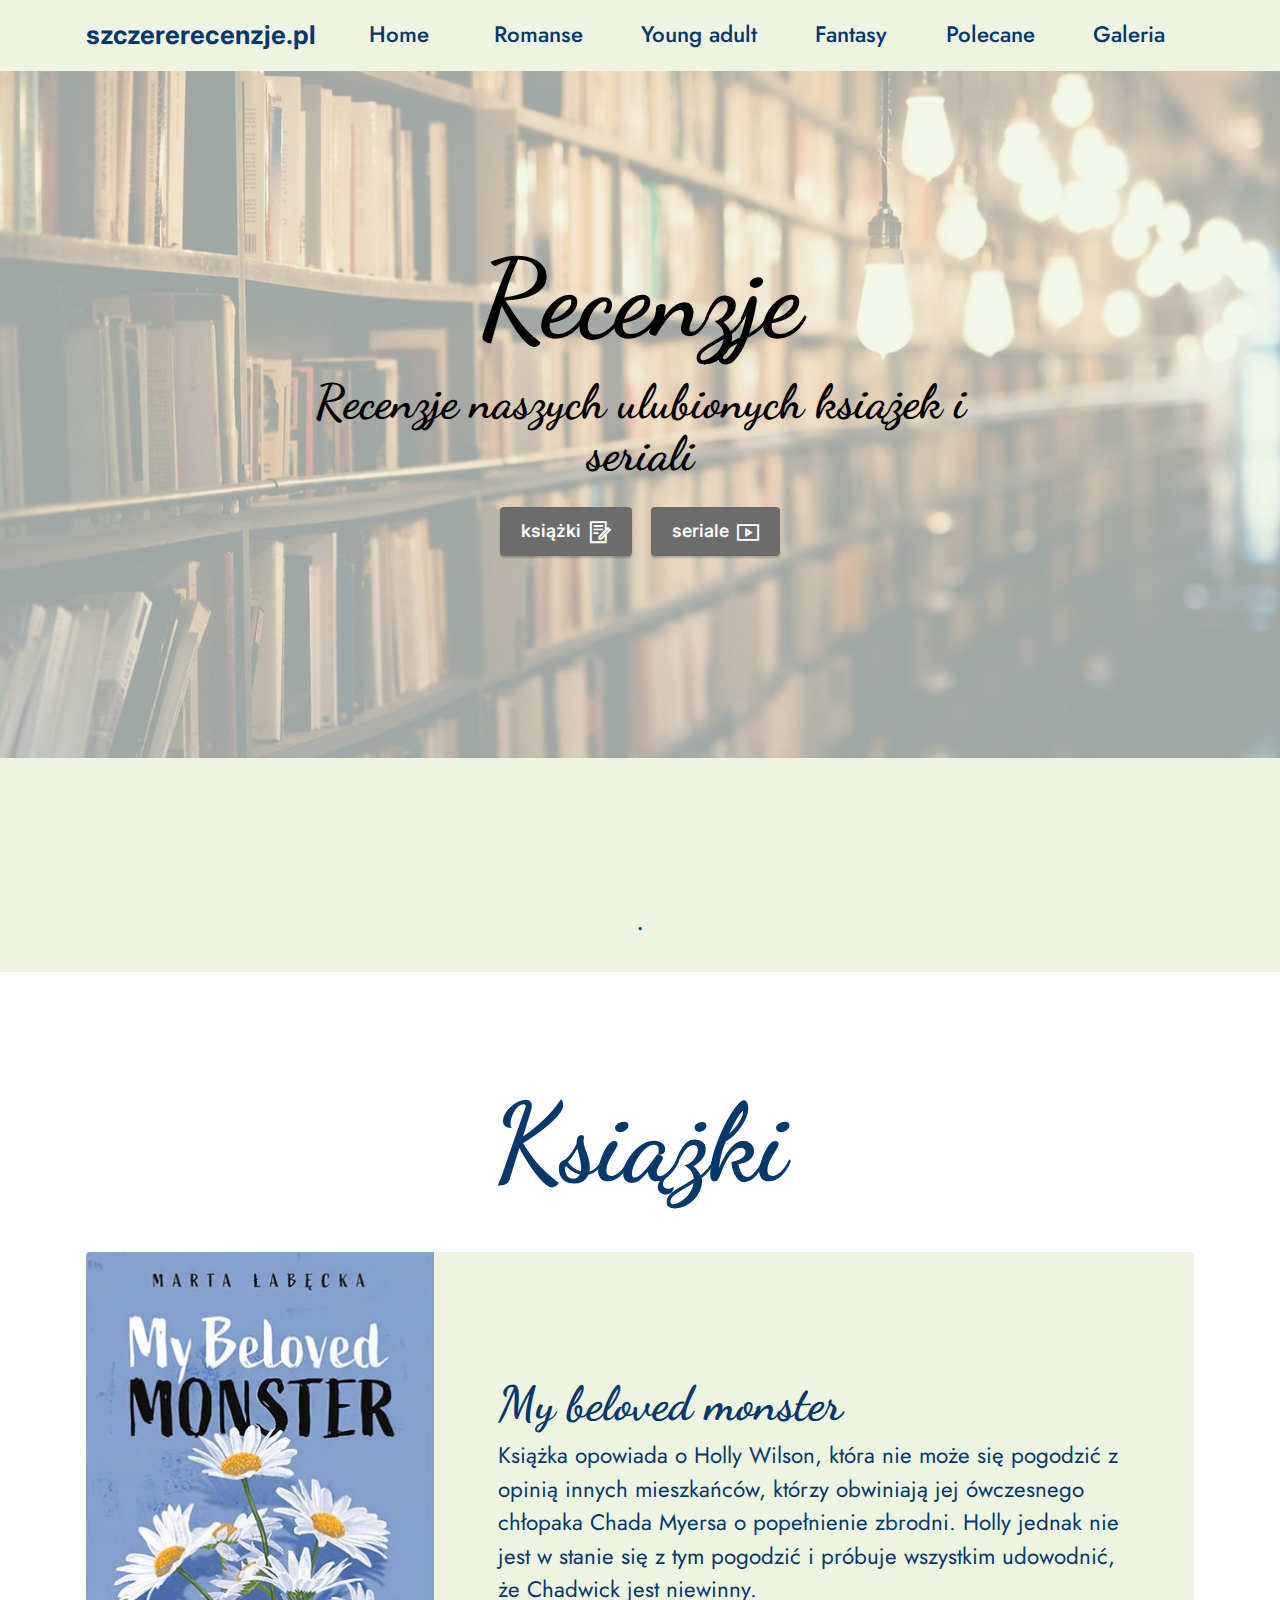
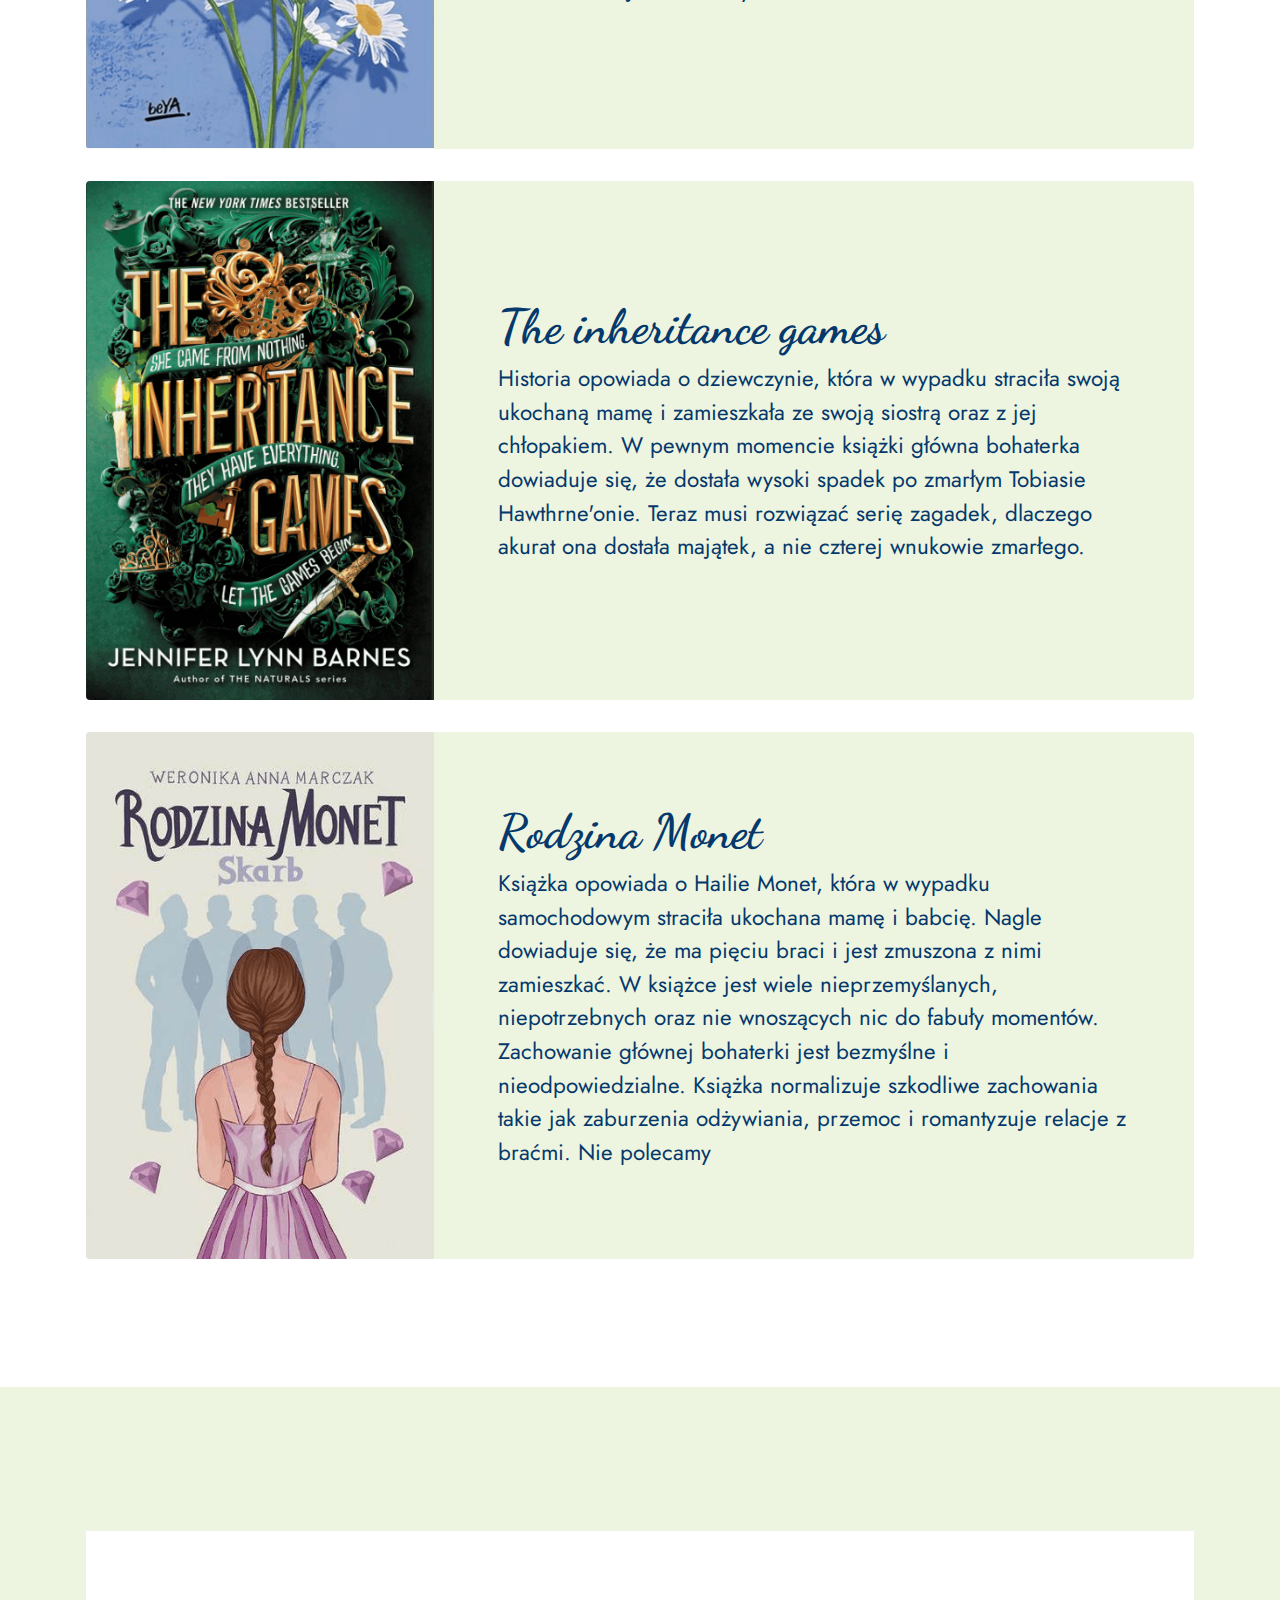
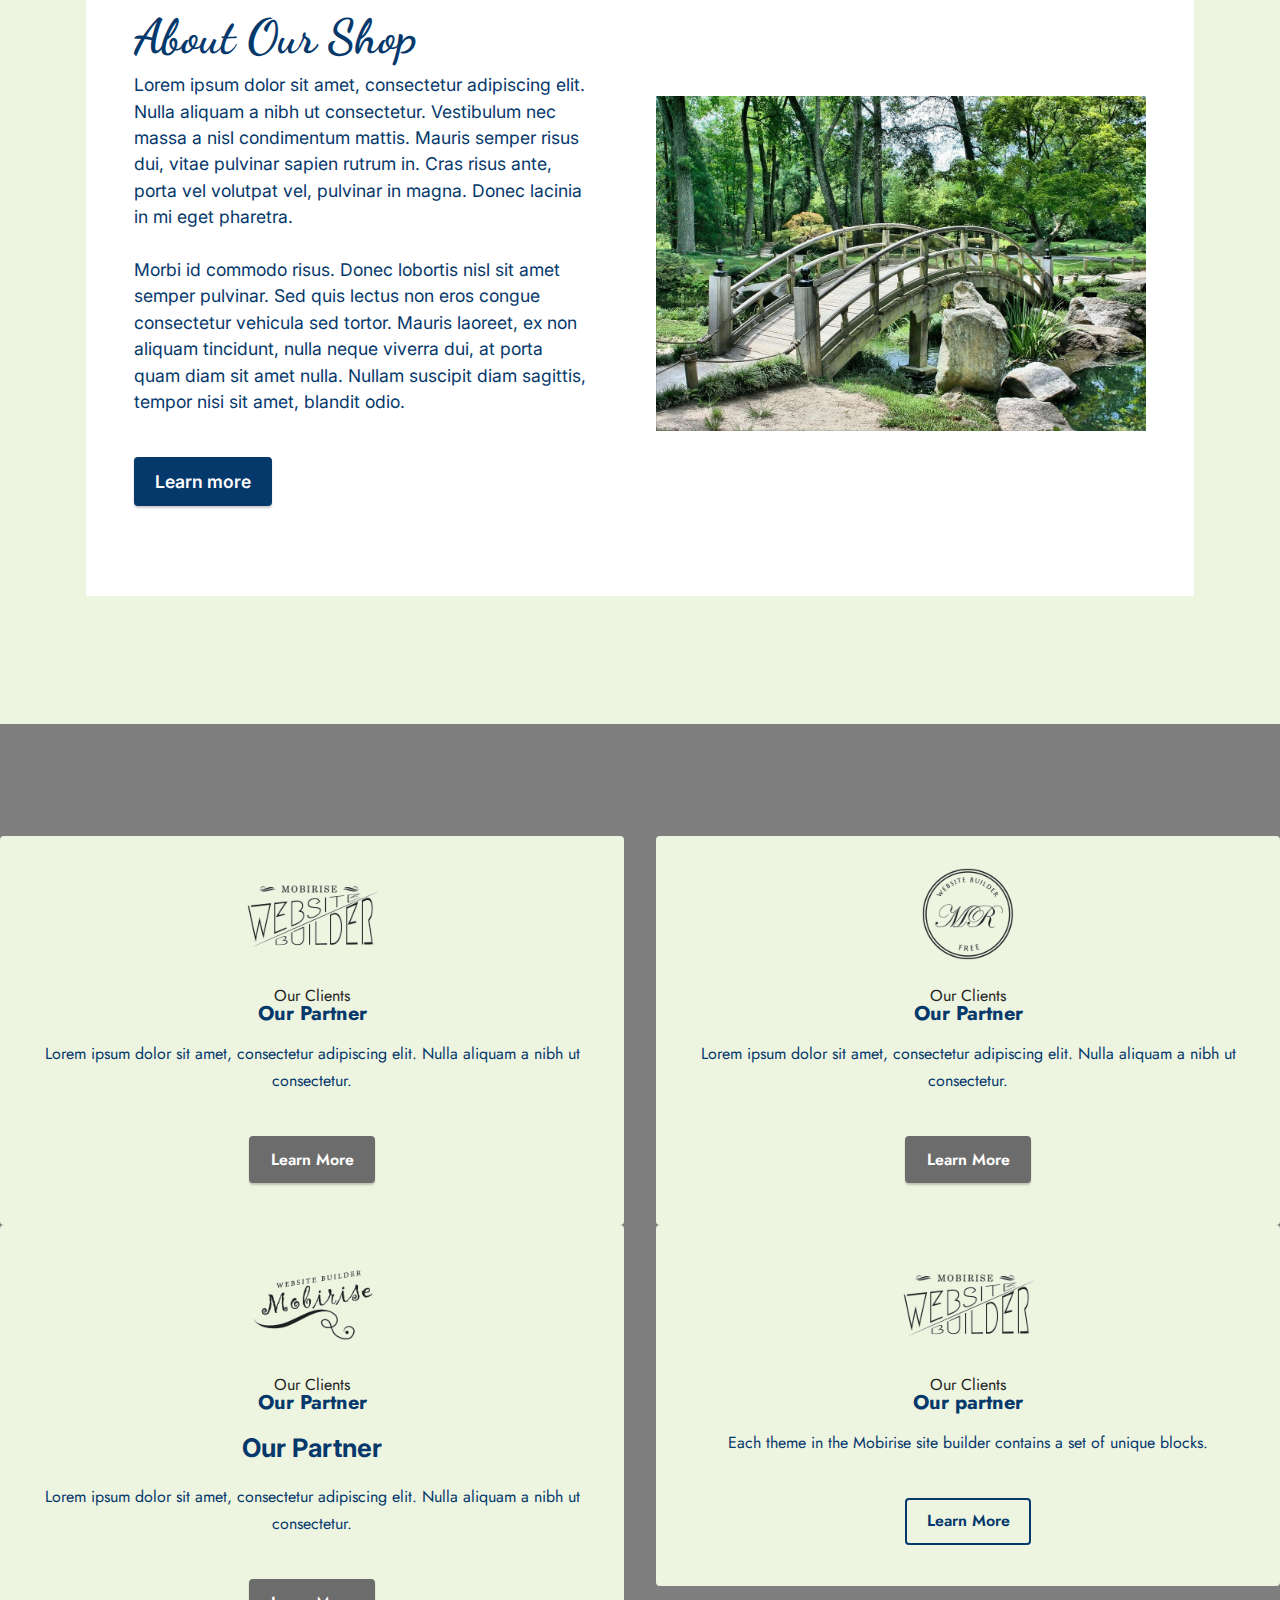
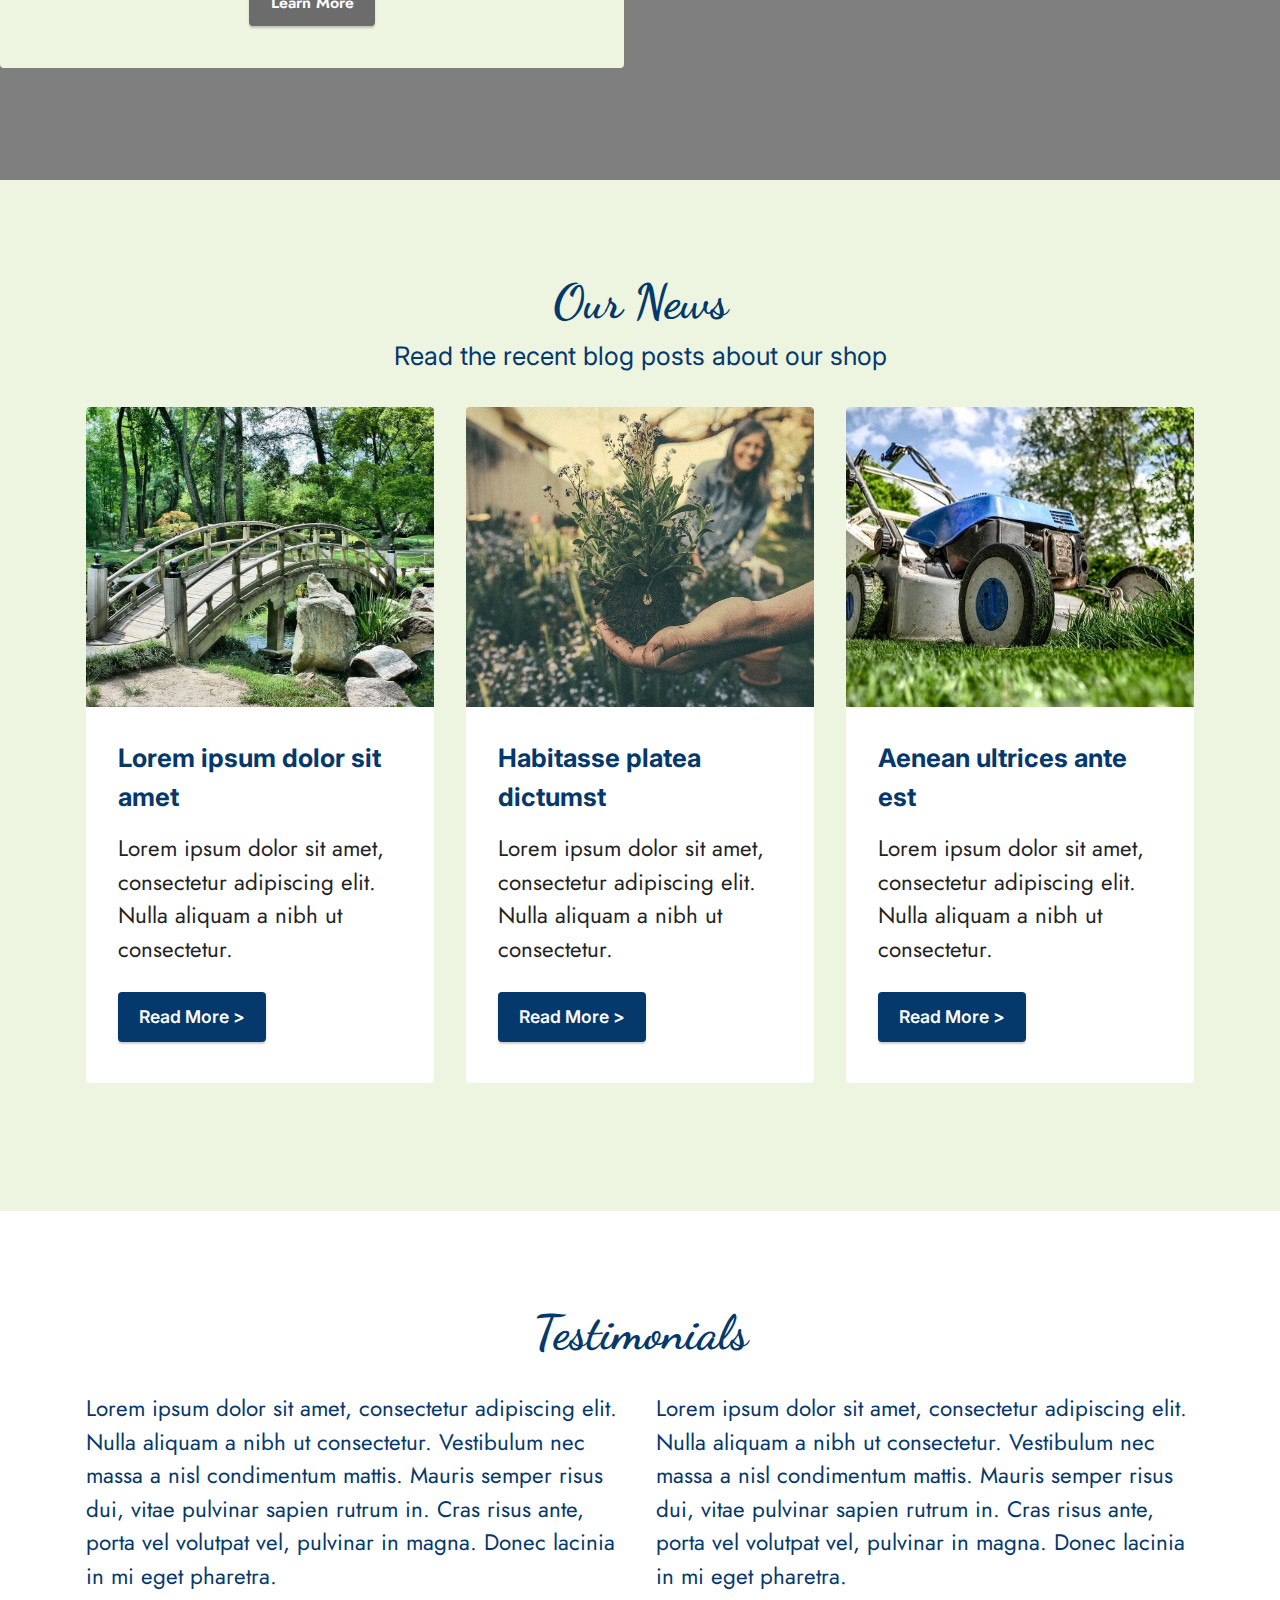
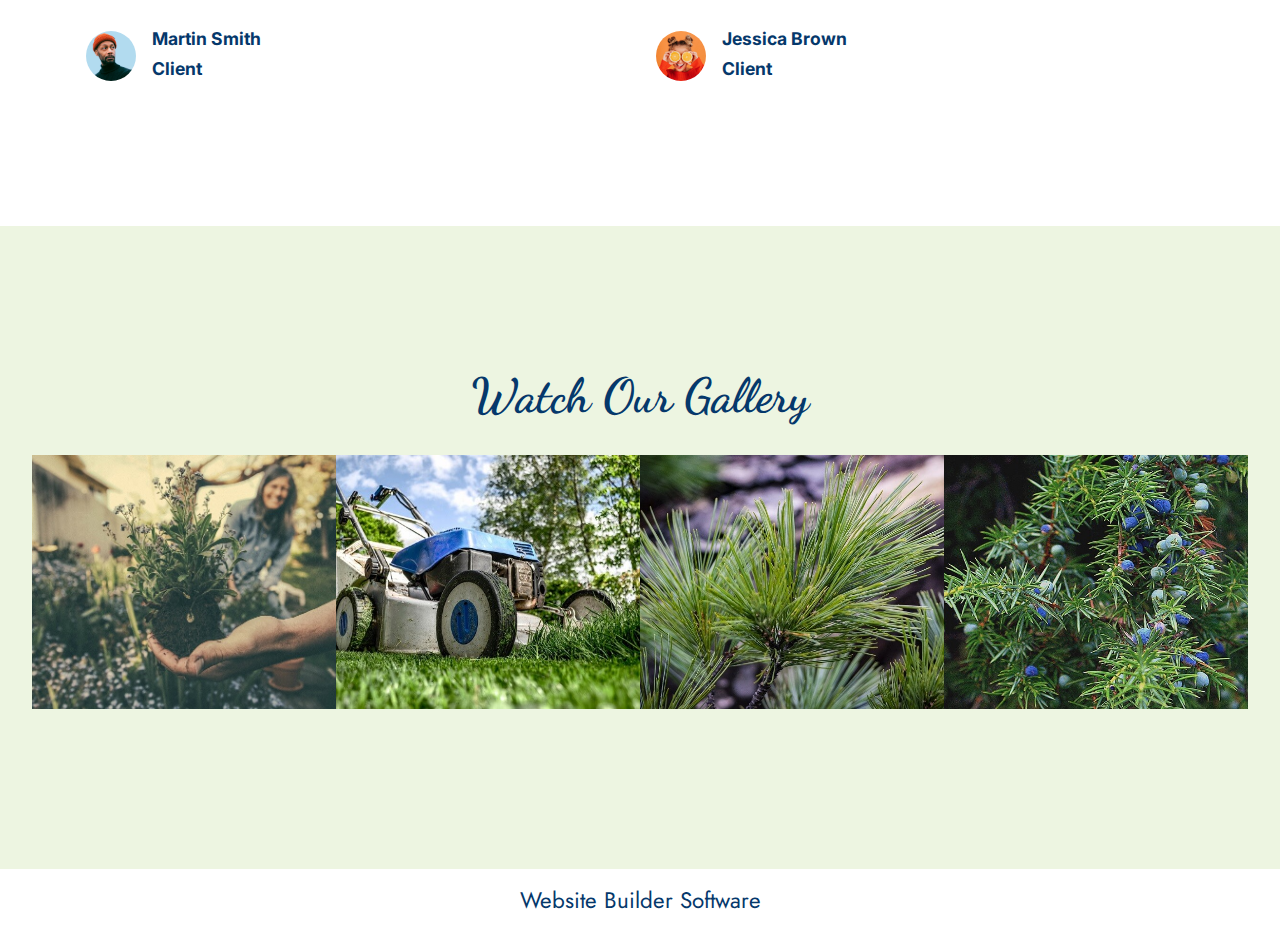
<file: page1.html>
<!DOCTYPE html>
<html  >
<head>
  <!-- Site made with Mobirise Website Builder v5.9.17, https://mobirise.com -->
  <meta charset="UTF-8">
  <meta http-equiv="X-UA-Compatible" content="IE=edge">
  <meta name="generator" content="Mobirise v5.9.17, mobirise.com">
  <meta name="viewport" content="width=device-width, initial-scale=1, minimum-scale=1">
  <link rel="shortcut icon" href="assets/images/mbr.png" type="image/x-icon">
  <meta name="description" content="">
  
  
  <title>Page 1</title>
  <link rel="stylesheet" href="assets/web/assets/mobirise-icons2/mobirise2.css">
  <link rel="stylesheet" href="assets/bootstrap/css/bootstrap.min.css">
  <link rel="stylesheet" href="assets/bootstrap/css/bootstrap-grid.min.css">
  <link rel="stylesheet" href="assets/bootstrap/css/bootstrap-reboot.min.css">
  <link rel="stylesheet" href="assets/dropdown/css/style.css">
  <link rel="stylesheet" href="assets/socicon/css/styles.css">
  <link rel="stylesheet" href="assets/theme/css/style.css">
  <link rel="preload" href="https://fonts.googleapis.com/css?family=Dancing+Script:400,500,600,700&display=swap" as="style" onload="this.onload=null;this.rel='stylesheet'">
  <noscript><link rel="stylesheet" href="https://fonts.googleapis.com/css?family=Dancing+Script:400,500,600,700&display=swap"></noscript>
  <link rel="preload" href="https://fonts.googleapis.com/css?family=Inter:100,200,300,400,500,600,700,800,900&display=swap" as="style" onload="this.onload=null;this.rel='stylesheet'">
  <noscript><link rel="stylesheet" href="https://fonts.googleapis.com/css?family=Inter:100,200,300,400,500,600,700,800,900&display=swap"></noscript>
  <link rel="preload" href="https://fonts.googleapis.com/css?family=Jost:100,200,300,400,500,600,700,800,900,100i,200i,300i,400i,500i,600i,700i,800i,900i&display=swap" as="style" onload="this.onload=null;this.rel='stylesheet'">
  <noscript><link rel="stylesheet" href="https://fonts.googleapis.com/css?family=Jost:100,200,300,400,500,600,700,800,900,100i,200i,300i,400i,500i,600i,700i,800i,900i&display=swap"></noscript>
  <link rel="preload" as="style" href="assets/mobirise/css/mbr-additional.css?v=oAkwkZ"><link rel="stylesheet" href="assets/mobirise/css/mbr-additional.css?v=oAkwkZ" type="text/css">

  
  
  
</head>
<body>
  
  <section data-bs-version="5.1" class="menu menu3 cid-u9aQUiwyWt" once="menu" id="menu3-0">
    
    <nav class="navbar navbar-dropdown navbar-expand-lg">
        <div class="container">
            <div class="navbar-brand">
                
                <span class="navbar-caption-wrap"><a class="navbar-caption text-primary display-5" href="https://mobiri.se">szczererecenzje.pl</a></span>
            </div>
            <button class="navbar-toggler" type="button" data-toggle="collapse" data-bs-toggle="collapse" data-target="#navbarSupportedContent" data-bs-target="#navbarSupportedContent" aria-controls="navbarNavAltMarkup" aria-expanded="false" aria-label="Toggle navigation">
                <div class="hamburger">
                    <span></span>
                    <span></span>
                    <span></span>
                    <span></span>
                </div>
            </button>
            <div class="collapse navbar-collapse" id="navbarSupportedContent">
                <ul class="navbar-nav nav-dropdown nav-right" data-app-modern-menu="true"><li class="nav-item"><a class="nav-link link text-primary display-7" href="#top">Home&nbsp;</a></li>
                    <li class="nav-item"><a class="nav-link link text-primary display-7" href="index.html#content4-5">Romanse</a></li>
                    <li class="nav-item"><a class="nav-link link text-primary display-7" href="index.html#article11-11">Young adult</a>
                    </li><li class="nav-item"><a class="nav-link link text-primary display-7" href="index.html#article11-12">Fantasy</a></li><li class="nav-item"><a class="nav-link link text-primary display-7" href="index.html#content2-e">Polecane</a></li><li class="nav-item"><a class="nav-link link text-primary display-7" href="index.html#gallery6-f">Galeria</a></li></ul>
                
                
            </div>
        </div>
    </nav>
</section>

<section data-bs-version="5.1" class="header1 cid-u9aQUiYUUQ" id="header1-1">

    

    <div class="mbr-overlay" style="opacity: 0.6; background-color: rgb(237, 245, 225);"></div>

    <div class="container">
        <div class="row justify-content-center">
            <div class="col-12 col-lg-8">
                <h1 class="mbr-section-title mbr-fonts-style mb-3 display-1"><strong>Recenzje</strong></h1>
                
                <p class="mbr-text mbr-fonts-style display-2"><strong>Recenzje naszych ulubionych książek i seriali</strong></p>
                <div class="mbr-section-btn mt-3"><a class="btn btn-secondary display-4" href="index.html#content4-6"><span class="mobi-mbri mobi-mbri-contact-form mbr-iconfont mbr-iconfont-btn"></span>książki</a> <a class="btn btn-secondary display-4" href="index.html#features16-9"><span class="mobi-mbri mobi-mbri-video-play mbr-iconfont mbr-iconfont-btn"></span>seriale</a></div>
            </div>
        </div>
    </div>
</section>

<section data-bs-version="5.1" class="content4 cid-u9aQUjhUBv" id="content4-2">
    
    
    <div class="container">
        <div class="row justify-content-center">
            <div class="title col-md-12 col-lg-10">
                <h3 class="mbr-section-title mbr-fonts-style align-center mb-4 display-2"></h3>
                <h4 class="mbr-section-subtitle align-center mbr-fonts-style mb-4 display-5">.</h4>
                
            </div>
        </div>
    </div>
</section>

<section data-bs-version="5.1" class="content4 cid-u9aQUjAZ3Z" id="content4-3">
    
    
    <div class="container">
        <div class="row justify-content-center">
            <div class="title col-md-12 col-lg-10">
                <h3 class="mbr-section-title mbr-fonts-style align-center mb-4 display-1"><strong>Książki</strong></h3>
                <h4 class="mbr-section-subtitle align-center mbr-fonts-style mb-4 display-5"></h4>
                
            </div>
        </div>
    </div>
</section>

<section data-bs-version="5.1" class="features8 cid-u9aQUjRwsM" xmlns="http://www.w3.org/1999/html" id="features9-4">
    
    

    

    <div class="container">
        <div class="card">
            <div class="card-wrapper">
                <div class="row align-items-center">
                    <div class="col-12 col-md-4">
                        <div class="image-wrapper">
                            <img src="assets/images/my-beloved-monster-350x500.png" alt="Mobirise Website Builder">
                        </div>
                    </div>
                    <div class="col-12 col-md">
                        <div class="card-box">
                            <div class="row">
                                <div class="col-md">
                                    <h6 class="card-title mbr-fonts-style display-2"><strong>My beloved monster</strong></h6>
                                    <p class="mbr-text mbr-fonts-style display-7">Książka opowiada o Holly Wilson, która nie może się pogodzić z opinią innych mieszkańców, którzy obwiniają jej ówczesnego chłopaka Chada Myersa o popełnienie zbrodni. Holly jednak nie jest w stanie się z tym pogodzić i próbuje wszystkim udowodnić, że Chadwick jest niewinny.</p>
                                </div>
                                
                                <div></div>
                            </div>
                        </div>
                    </div>
                </div>
            </div>
        </div>
        <div class="card">
            <div class="card-wrapper">
                <div class="row align-items-center">
                    <div class="col-12 col-md-4">
                        <div class="image-wrapper">
                            <img src="assets/images/z.o.-399x595.png" alt="Mobirise Website Builder">
                        </div>
                    </div>
                    <div class="col-12 col-md">
                        <div class="card-box">
                            <div class="row">
                                <div class="col-md">
                                    <h6 class="card-title mbr-fonts-style display-2"><strong>The inheritance games</strong></h6>
                                    <p class="mbr-text mbr-fonts-style display-7">Historia opowiada o dziewczynie, która w wypadku straciła swoją ukochaną mamę i zamieszkała ze swoją siostrą oraz z jej chłopakiem. W pewnym momencie książki główna bohaterka dowiaduje się, że dostała wysoki spadek po zmarłym Tobiasie Hawthrne'onie. Teraz musi rozwiązać serię zagadek, dlaczego akurat ona dostała majątek, a nie czterej wnukowie zmarłego.</p>
                                </div>
                                
                                <div></div>
                            </div>
                        </div>
                    </div>
                </div>
            </div>
        </div>
        <div class="card">
            <div class="card-wrapper">
                <div class="row align-items-center">
                    <div class="col-12 col-md-4">
                        <div class="image-wrapper">
                            <img src="assets/images/rodzina-groszy-396x600.png" alt="Mobirise Website Builder">
                        </div>
                    </div>
                    <div class="col-12 col-md">
                        <div class="card-box">
                            <div class="row">
                                <div class="col-md">
                                    <h6 class="card-title mbr-fonts-style display-2"><strong>Rodzina Monet</strong></h6>
                                    <p class="mbr-text mbr-fonts-style display-7">Książka opowiada o Hailie Monet, która w wypadku samochodowym straciła ukochana mamę i babcię. Nagle dowiaduje się, że ma pięciu braci i jest zmuszona z nimi zamieszkać. W książce jest wiele nieprzemyślanych, niepotrzebnych oraz nie wnoszących nic do fabuły momentów. Zachowanie głównej bohaterki jest bezmyślne i nieodpowiedzialne. Książka normalizuje szkodliwe zachowania takie jak zaburzenia odżywiania, przemoc i romantyzuje relacje z braćmi. Nie polecamy&nbsp;&nbsp;</p>
                                </div>
                                
                                <div></div>
                            </div>
                        </div>
                    </div>
                </div>
            </div>
        </div>
    </div>
</section>

<section data-bs-version="5.1" class="features15 cid-u9aQUkf086" id="features16-5">

    

    
    <div class="container">
        <div class="content-wrapper">
            <div class="row align-items-center">
                <div class="col-12 col-lg">
                    <div class="text-wrapper">
                        <h6 class="card-title mbr-fonts-style display-2"><strong>About Our Shop</strong></h6>
                        <p class="mbr-text mbr-fonts-style mb-4 display-4">Lorem ipsum dolor sit amet, consectetur adipiscing elit. Nulla aliquam a nibh ut consectetur. Vestibulum nec massa a nisl condimentum mattis. Mauris semper risus dui, vitae pulvinar sapien rutrum in. Cras risus ante, porta vel volutpat vel, pulvinar in magna. Donec lacinia in mi eget pharetra.&nbsp;<br><br>Morbi id commodo risus. Donec lobortis nisl sit amet semper pulvinar. Sed quis lectus non eros congue consectetur vehicula sed tortor. Mauris laoreet, ex non aliquam tincidunt, nulla neque viverra dui, at porta quam diam sit amet nulla. Nullam suscipit diam sagittis, tempor nisi sit amet, blandit odio.&nbsp;</p>
                        <div class="mbr-section-btn mt-3"><a class="btn btn-primary display-4" href="https://mobiri.se">Learn more</a></div>
                    </div>
                </div>
                <div class="col-12 col-lg-6">
                    <div class="image-wrapper">
                        <img src="assets/images/mbr-10.jpg" alt="Mobirise Website Builder">
                    </div>
                </div>
            </div>
        </div>
    </div>
</section>

<section data-bs-version="5.1" class="clients2 cid-u9aQUkzVzT" id="clients2-6">

    

    <div class="mbr-overlay">
    </div>
    <div>
        <div class="row justify-content-center">
            <div class="card col-12 col-md-6">
                <div class="card-wrapper">
                    <div class="img-wrapper">
                        <img src="assets/images/1.png" alt="Mobirise Website Builder">
                    </div>
                    <div class="card-box align-center">
                        <h6 class="card-subtitle mbr-fonts-style mb-0">
                         Our Clients
                        </h6>
                        <h5 class="card-title mbr-fonts-style mb-3">
                            <strong>Our Partner</strong>
                        </h5>
                        <p class="mbr-text mbr-fonts-style mb-4">
                            Lorem ipsum dolor sit amet, consectetur adipiscing elit. Nulla aliquam a nibh ut consectetur. </p>
                        <div class="mbr-section-btn mt-3"><a class="btn btn-secondary" href="https://mobiri.se">Learn More</a></div>
                    </div>
                </div>
            </div>
            <div class="card col-12 col-md-6">
                <div class="card-wrapper">
                    <div class="img-wrapper">
                        <img src="assets/images/2.png" alt="Mobirise Website Builder">
                    </div>
                    <div class="card-box align-center">
                        <h6 class="card-subtitle mbr-fonts-style mb-0">
                            Our Clients
                        </h6>
                        <h5 class="card-title mbr-fonts-style mb-3"><strong>Our Partner</strong></h5>
                        <p class="mbr-text mbr-fonts-style mb-4">
                            Lorem ipsum dolor sit amet, consectetur adipiscing elit. Nulla aliquam a nibh ut consectetur. </p>
                        <div class="mbr-section-btn mt-3"><a class="btn btn-secondary" href="https://mobiri.se">Learn More</a></div>
                    </div>
                </div>
            </div>
            <div class="card col-12 col-md-6">
                <div class="card-wrapper">
                    <div class="img-wrapper">
                        <img src="assets/images/3.png" alt="Mobirise Website Builder">
                    </div>
                    <div class="card-box align-center">
                        <h6 class="card-subtitle mbr-fonts-style mb-0">
                            Our Clients
                        </h6>
                        <h5 class="card-title mbr-fonts-style mb-3"><strong>Our Partner</strong></h5><h5 class="card-title mbr-fonts-style mb-3 display-5"><strong>Our Partner</strong></h5>
                        <p class="mbr-text mbr-fonts-style mb-4">
                            Lorem ipsum dolor sit amet, consectetur adipiscing elit. Nulla aliquam a nibh ut consectetur. </p>
                        <div class="mbr-section-btn mt-3"><a class="btn btn-secondary" href="https://mobiri.se">Learn More</a></div>
                    </div>
                </div>
            </div>
            <div class="card col-12 col-md-6">
                <div class="card-wrapper">
                    <div class="img-wrapper">
                        <img src="assets/images/1.png" alt="Mobirise Website Builder">
                    </div>
                    <div class="card-box align-center">
                        <h6 class="card-subtitle mbr-fonts-style mb-0">
                            Our Clients
                        </h6>
                        <h5 class="card-title mbr-fonts-style mb-3">
                            <strong>Our partner</strong>
                        </h5>
                        <p class="mbr-text mbr-fonts-style mb-4">
                            Each theme in the Mobirise site builder contains a set of unique blocks.</p>
                        <div class="mbr-section-btn mt-3">
                            <a class="btn btn-primary-outline" href="https://mobiri.se">Learn More</a>
                        </div>
                    </div>
                </div>
            </div>
        </div>
    </div>
</section>

<section data-bs-version="5.1" class="content2 cid-u9aQUkVMGX" id="content2-7">
    
    
    <div class="container">
        <div class="mbr-section-head">
            <h4 class="mbr-section-title mbr-fonts-style align-center mb-0 display-2"><strong>Our News</strong></h4>
            <h5 class="mbr-section-subtitle mbr-fonts-style align-center mb-0 mt-2 display-5">Read the recent blog posts about
                our shop</h5>
        </div>
        <div class="row mt-4">
            <div class="item features-image сol-12 col-md-6 col-lg-4">
                <div class="item-wrapper">
                    <div class="item-img">
                        <img src="assets/images/mbr-10.jpg" alt="Mobirise Website Builder" title="">
                    </div>
                    <div class="item-content">
                        <h5 class="item-title mbr-fonts-style display-5"><strong>Lorem ipsum dolor sit amet</strong></h5>
                        
                        <p class="mbr-text mbr-fonts-style mt-3 display-7">Lorem ipsum dolor sit amet, consectetur adipiscing elit. Nulla aliquam a nibh ut consectetur.&nbsp;</p>
                    </div>
                    <div class="mbr-section-btn item-footer mt-2"><a href="" class="btn item-btn btn-primary display-4" target="_blank">Read More
                            &gt;</a></div>
                </div>
            </div>
            <div class="item features-image сol-12 col-md-6 col-lg-4">
                <div class="item-wrapper">
                    <div class="item-img">
                        <img src="assets/images/mbr.jpg" alt="Mobirise Website Builder" title="">
                    </div>
                    <div class="item-content">
                        <h5 class="item-title mbr-fonts-style display-5"><strong>Habitasse platea dictumst</strong></h5>
                        
                        <p class="mbr-text mbr-fonts-style mt-3 display-7">Lorem ipsum dolor sit amet, consectetur adipiscing elit. Nulla aliquam a nibh ut consectetur. <br>
                        </p>
                    </div>
                    <div class="mbr-section-btn item-footer mt-2"><a href="" class="btn item-btn btn-primary display-4" target="_blank">Read More
                            &gt;</a></div>
                </div>
            </div>
            <div class="item features-image сol-12 col-md-6 col-lg-4">
                <div class="item-wrapper">
                    <div class="item-img">
                        <img src="assets/images/mbr-5.jpg" alt="Mobirise Website Builder" title="">
                    </div>
                    <div class="item-content">
                        <h5 class="item-title mbr-fonts-style display-5"><strong>Aenean ultrices ante est</strong></h5>
                        
                        <p class="mbr-text mbr-fonts-style mt-3 display-7">Lorem ipsum dolor sit amet, consectetur adipiscing elit. Nulla aliquam a nibh ut consectetur. </p>
                    </div>
                    <div class="mbr-section-btn item-footer mt-2"><a href="" class="btn item-btn btn-primary display-4" target="_blank">Read More
                            &gt;</a></div>
                </div>
            </div>

        </div>
    </div>
</section>

<section data-bs-version="5.1" class="testimonials2 cid-u9aQUljFgZ" id="testimonials2-8">
    
    
    <div class="container">
        <h3 class="mbr-section-title mbr-fonts-style align-center mb-4 display-2">
            <strong>Testimonials</strong>
        </h3>
        <div class="row justify-content-center">
            <div class="card col-12 col-md-6">
                <p class="mbr-text mbr-fonts-style mb-4 display-7">Lorem ipsum dolor sit amet, consectetur adipiscing elit. Nulla aliquam a nibh ut consectetur. Vestibulum nec massa a nisl condimentum mattis. Mauris semper risus dui, vitae pulvinar sapien rutrum in. Cras risus ante, porta vel volutpat vel, pulvinar in magna. Donec lacinia in mi eget pharetra. </p>
                <div class="d-flex mb-md-0 mb-4">
                    <div class="image-wrapper">
                        <img src="assets/images/team1.jpg" alt="Mobirise Website Builder">
                    </div>
                    <div class="text-wrapper">
                        <p class="name mbr-fonts-style mb-1 display-4">
                            <strong>Martin Smith</strong>
                        </p>
                        <p class="position mbr-fonts-style display-4">
                            <strong>Client</strong>
                        </p>
                    </div>
                </div>
            </div>
            <div class="card col-12 col-md-6">
                <p class="mbr-text mbr-fonts-style mb-4 display-7">Lorem ipsum dolor sit amet, consectetur adipiscing elit. Nulla aliquam a nibh ut consectetur. Vestibulum nec massa a nisl condimentum mattis. Mauris semper risus dui, vitae pulvinar sapien rutrum in. Cras risus ante, porta vel volutpat vel, pulvinar in magna. Donec lacinia in mi eget pharetra. </p>
                <div class="d-flex mb-md-0 mb-4">
                    <div class="image-wrapper">
                        <img src="assets/images/team2.jpg" alt="Mobirise Website Builder">
                    </div>
                    <div class="text-wrapper">
                        <p class="name mbr-fonts-style mb-1 display-4">
                            <strong>Jessica Brown</strong>
                        </p>
                        <p class="position mbr-fonts-style display-4">
                            <strong>Client</strong>
                        </p>
                    </div>
                </div>
            </div>
        </div>
    </div>
</section>

<section data-bs-version="5.1" class="gallery6 mbr-gallery cid-u9aQUlFsYj" id="gallery6-9">
    

    

    <div class="container-fluid">
        <div class="mbr-section-head">
            <h3 class="mbr-section-title mbr-fonts-style align-center m-0 display-2"><strong>Watch Our Gallery</strong></h3>
            
        </div>
        <div class="row mbr-gallery mt-4">
            <div class="col-12 col-md-6 col-lg-3 item gallery-image">
                <div class="item-wrapper" data-toggle="modal" data-bs-toggle="modal" data-target="#u9gzdklLlb-modal" data-bs-target="#u9gzdklLlb-modal">
                    <img class="w-100" src="assets/images/mbr.jpg" alt="Mobirise Website Builder" data-slide-to="0" data-bs-slide-to="0" data-target="#lb-u9gzdklLlb" data-bs-target="#lb-u9gzdklLlb">
                    <div class="icon-wrapper">
                        <span class="mobi-mbri mobi-mbri-search mbr-iconfont mbr-iconfont-btn"></span>
                    </div>
                </div>
                
            </div>
            <div class="col-12 col-md-6 col-lg-3 item gallery-image">
                <div class="item-wrapper" data-toggle="modal" data-bs-toggle="modal" data-target="#u9gzdklLlb-modal" data-bs-target="#u9gzdklLlb-modal">
                    <img class="w-100" src="assets/images/mbr-5.jpg" alt="Mobirise Website Builder" data-slide-to="1" data-bs-slide-to="1" data-target="#lb-u9gzdklLlb" data-bs-target="#lb-u9gzdklLlb">
                    <div class="icon-wrapper">
                        <span class="mobi-mbri mobi-mbri-search mbr-iconfont mbr-iconfont-btn"></span>
                    </div>
                </div>
                
            </div>
            <div class="col-12 col-md-6 col-lg-3 item gallery-image">
                <div class="item-wrapper" data-toggle="modal" data-bs-toggle="modal" data-target="#u9gzdklLlb-modal" data-bs-target="#u9gzdklLlb-modal">
                    <img class="w-100" src="assets/images/mbr-1.jpeg" alt="Mobirise Website Builder" data-slide-to="2" data-bs-slide-to="2" data-target="#lb-u9gzdklLlb" data-bs-target="#lb-u9gzdklLlb">
                    <div class="icon-wrapper">
                        <span class="mobi-mbri mobi-mbri-search mbr-iconfont mbr-iconfont-btn"></span>
                    </div>
                </div>
                
            </div>
            <div class="col-12 col-md-6 col-lg-3 item gallery-image">
                <div class="item-wrapper" data-toggle="modal" data-bs-toggle="modal" data-target="#u9gzdklLlb-modal" data-bs-target="#u9gzdklLlb-modal">
                    <img class="w-100" src="assets/images/mbr-10.jpeg" alt="Mobirise Website Builder" data-slide-to="3" data-bs-slide-to="3" data-target="#lb-u9gzdklLlb" data-bs-target="#lb-u9gzdklLlb">
                    <div class="icon-wrapper">
                        <span class="mobi-mbri mobi-mbri-search mbr-iconfont mbr-iconfont-btn"></span>
                    </div>
                </div>
                
            </div>
        </div>

        <div class="modal mbr-slider" tabindex="-1" role="dialog" aria-hidden="true" id="u9gzdklLlb-modal">
            <div class="modal-dialog" role="document">
                <div class="modal-content">
                    <div class="modal-body">
                        <div class="carousel slide" id="lb-u9gzdklLlb" data-interval="5000" data-bs-interval="5000">
                            <div class="carousel-inner">
                                <div class="carousel-item active">
                                    <img class="d-block w-100" src="assets/images/mbr.jpg" alt="Mobirise Website Builder">
                                </div>
                                <div class="carousel-item">
                                    <img class="d-block w-100" src="assets/images/mbr-5.jpg" alt="Mobirise Website Builder">
                                </div>
                                <div class="carousel-item">
                                    <img class="d-block w-100" src="assets/images/mbr-1.jpeg" alt="Mobirise Website Builder">
                                </div>
                                <div class="carousel-item">
                                    <img class="d-block w-100" src="assets/images/mbr-10.jpeg" alt="Mobirise Website Builder">
                                </div>
                            </div>
                            <ol class="carousel-indicators">
                                <li data-slide-to="0" data-bs-slide-to="0" class="active" data-target="#lb-u9gzdklLlb" data-bs-target="#lb-u9gzdklLlb"></li>
                                <li data-slide-to="1" data-bs-slide-to="1" data-target="#lb-u9gzdklLlb" data-bs-target="#lb-u9gzdklLlb"></li>
                                <li data-slide-to="2" data-bs-slide-to="2" data-target="#lb-u9gzdklLlb" data-bs-target="#lb-u9gzdklLlb"></li>
                                <li data-slide-to="3" data-bs-slide-to="3" data-target="#lb-u9gzdklLlb" data-bs-target="#lb-u9gzdklLlb"></li>
                            </ol>
                            <a role="button" href="" class="close" data-dismiss="modal" data-bs-dismiss="modal" aria-label="Close">
                            </a>
                            <a class="carousel-control-prev carousel-control" role="button" data-slide="prev" data-bs-slide="prev" href="#lb-u9gzdklLlb">
                                <span class="mobi-mbri mobi-mbri-arrow-prev" aria-hidden="true"></span>
                                <span class="sr-only visually-hidden">Previous</span>
                            </a>
                            <a class="carousel-control-next carousel-control" role="button" data-slide="next" data-bs-slide="next" href="#lb-u9gzdklLlb">
                                <span class="mobi-mbri mobi-mbri-arrow-next" aria-hidden="true"></span>
                                <span class="sr-only visually-hidden">Next</span>
                            </a>
                        </div>
                    </div>
                </div>
            </div>
        </div>
    </div>
</section><section class="display-7" style="padding: 0;align-items: center;justify-content: center;flex-wrap: wrap;    align-content: center;display: flex;position: relative;height: 4rem;"><a href="https://mobiri.se/3178236" style="flex: 1 1;height: 4rem;position: absolute;width: 100%;z-index: 1;"><img alt="" style="height: 4rem;" src="[data-uri]"></a><p style="margin: 0;text-align: center;" class="display-7">&#8204;</p><a style="z-index:1" href="https://mobirise.com"> Website Builder Software</a></section><script src="assets/bootstrap/js/bootstrap.bundle.min.js"></script>  <script src="assets/smoothscroll/smooth-scroll.js"></script>  <script src="assets/ytplayer/index.js"></script>  <script src="assets/dropdown/js/navbar-dropdown.js"></script>  <script src="assets/theme/js/script.js"></script>  
  
  
</body>
</html>
</file>
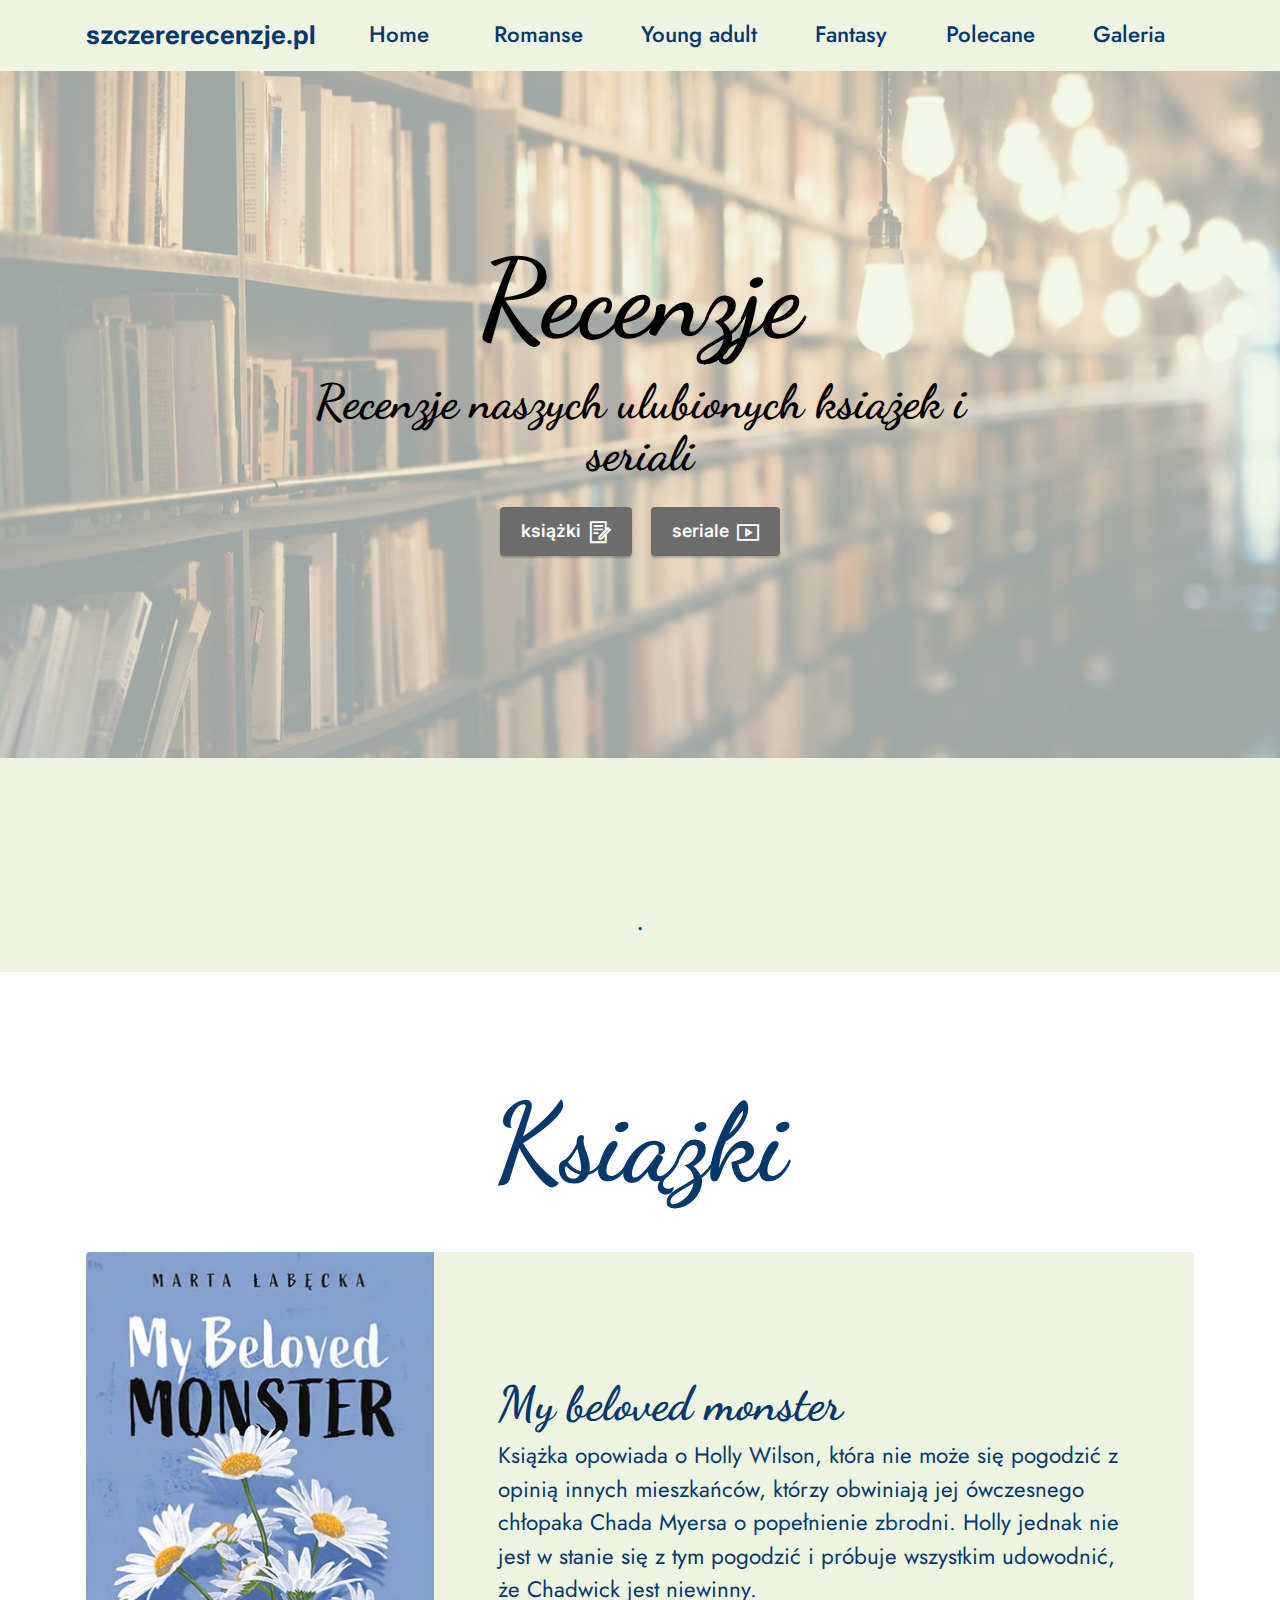
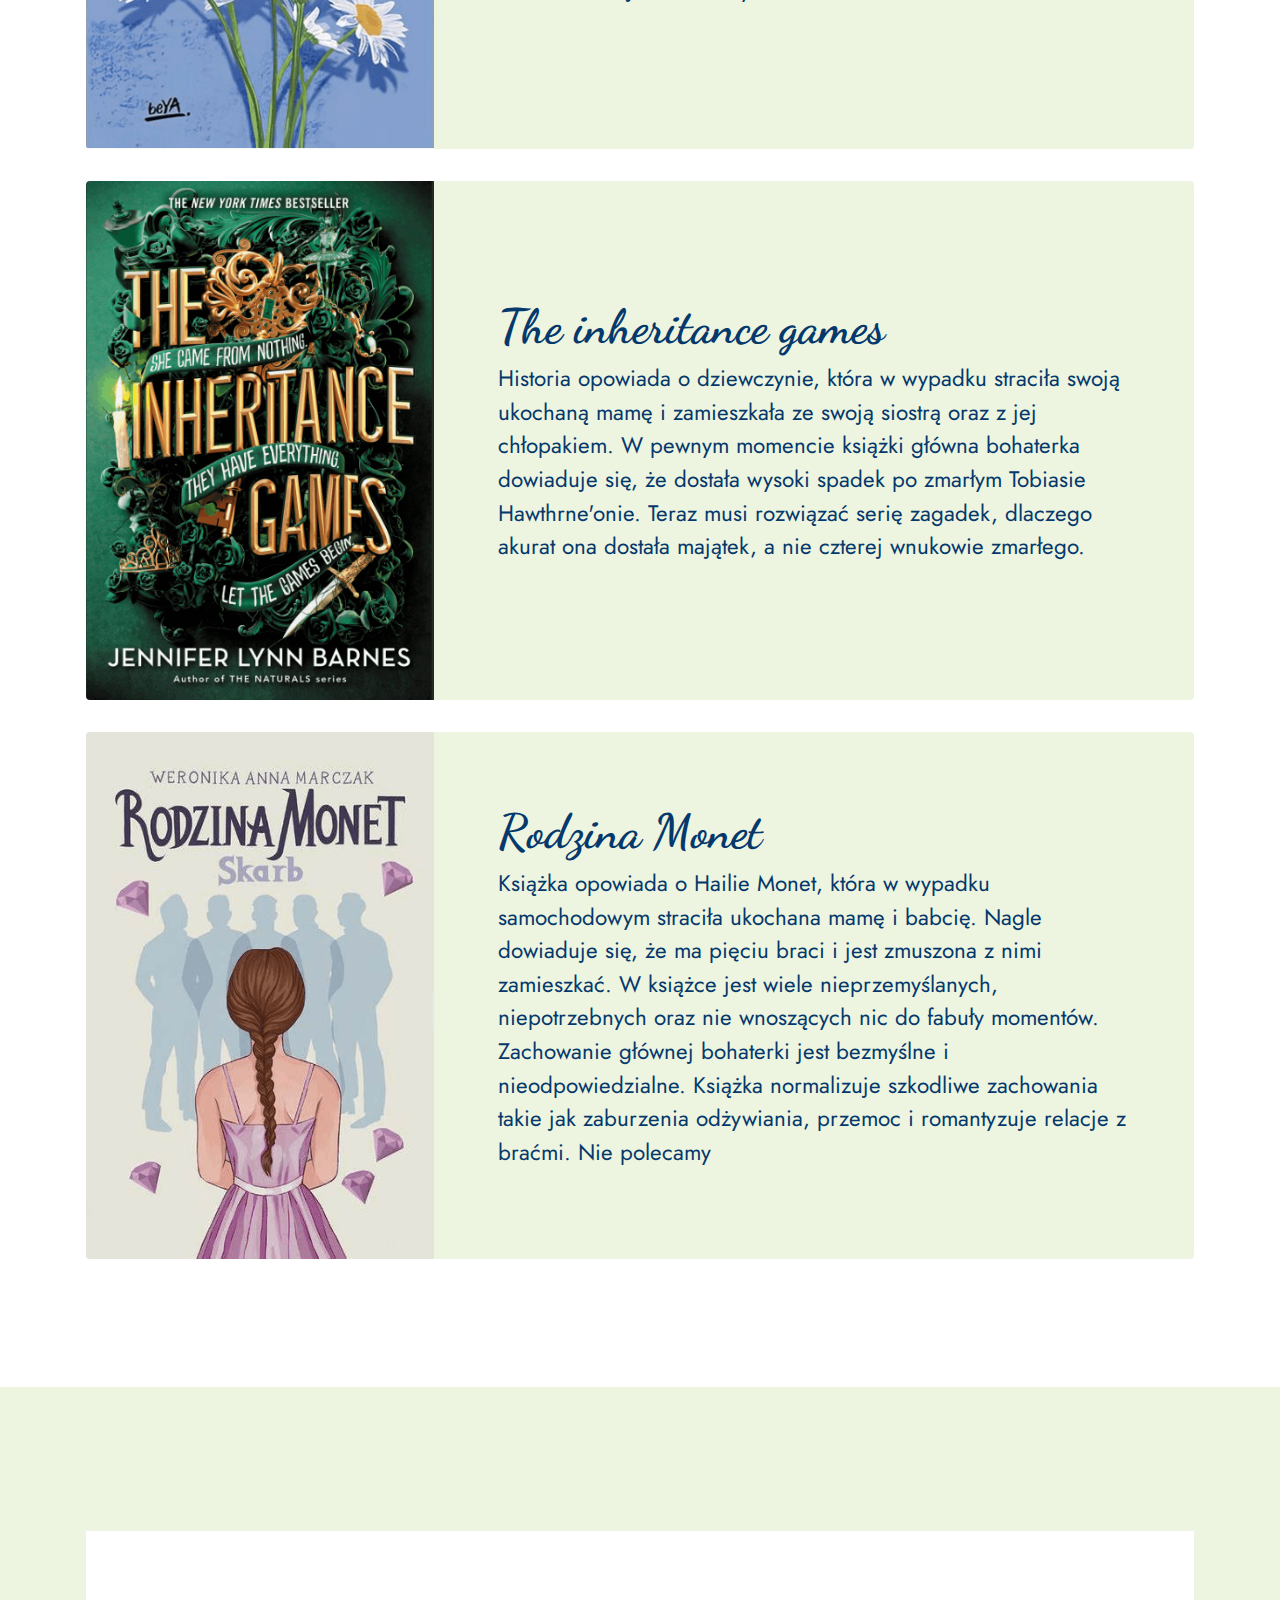
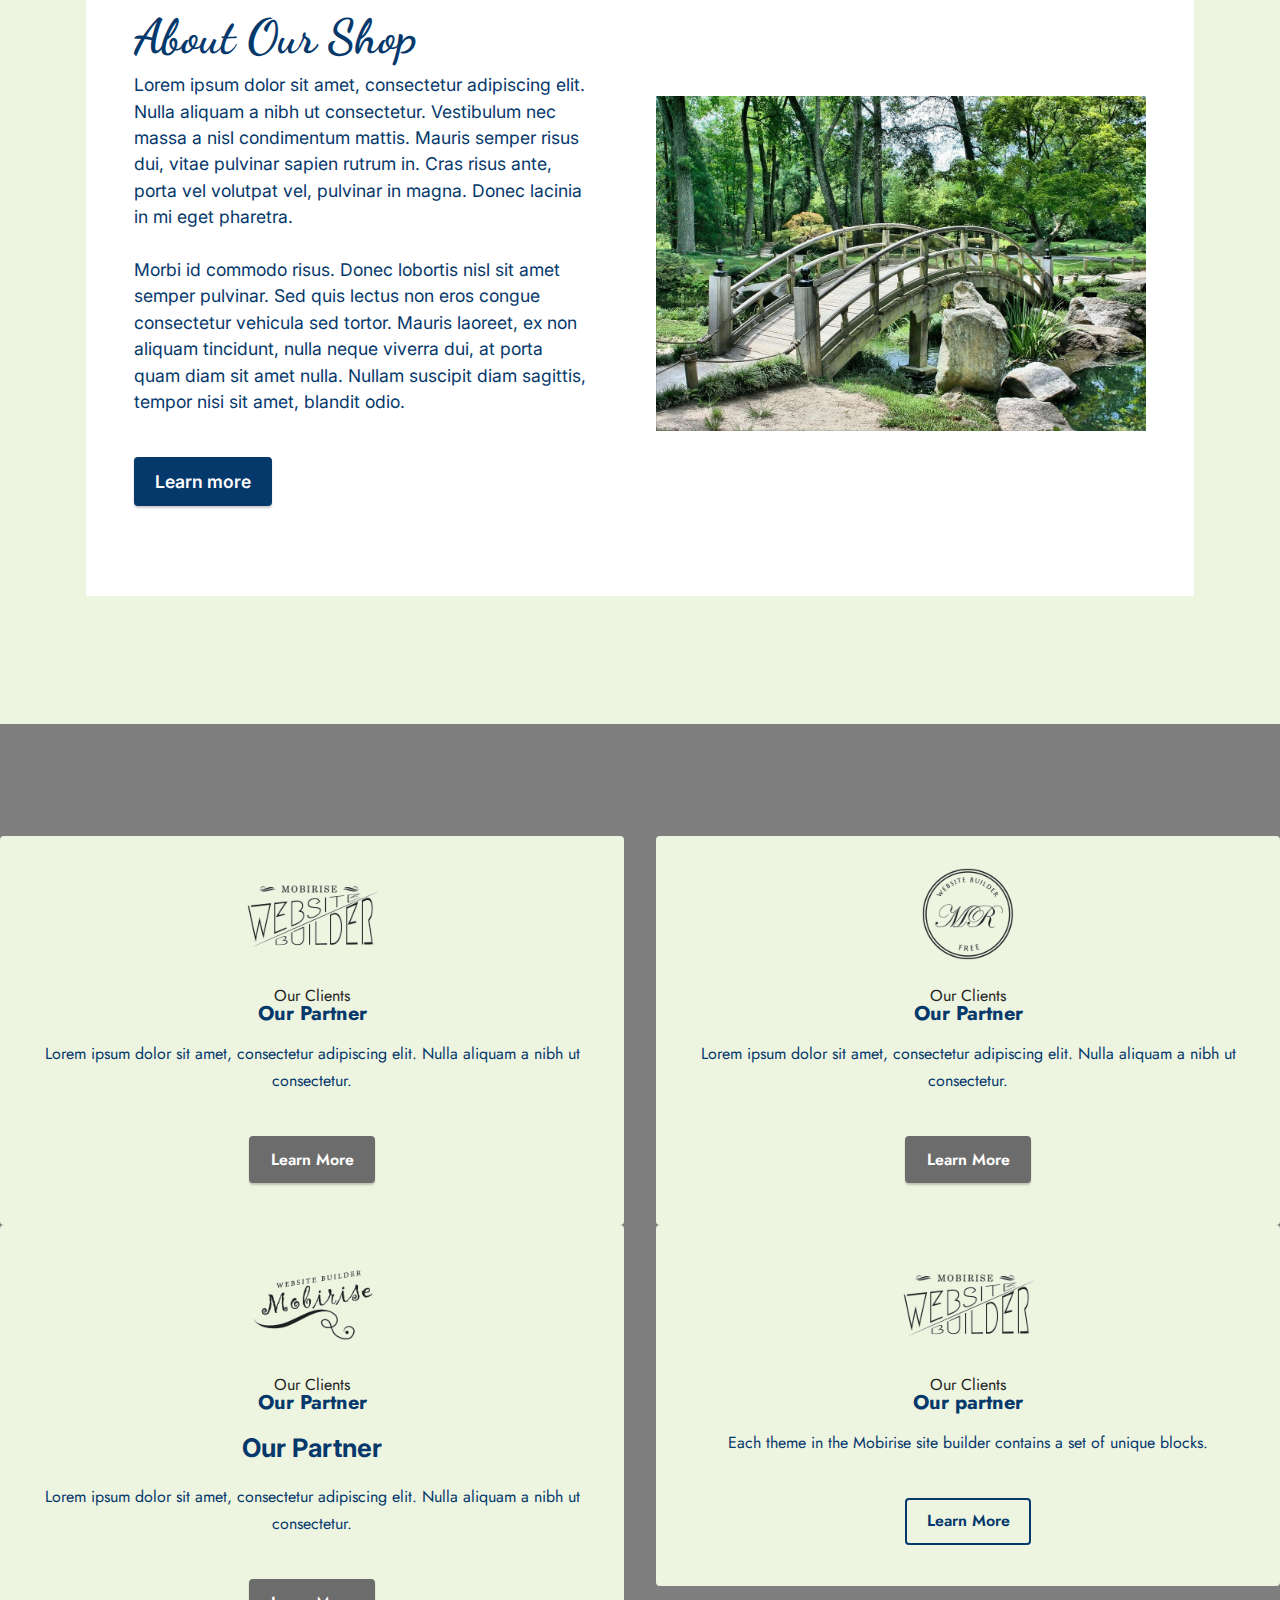
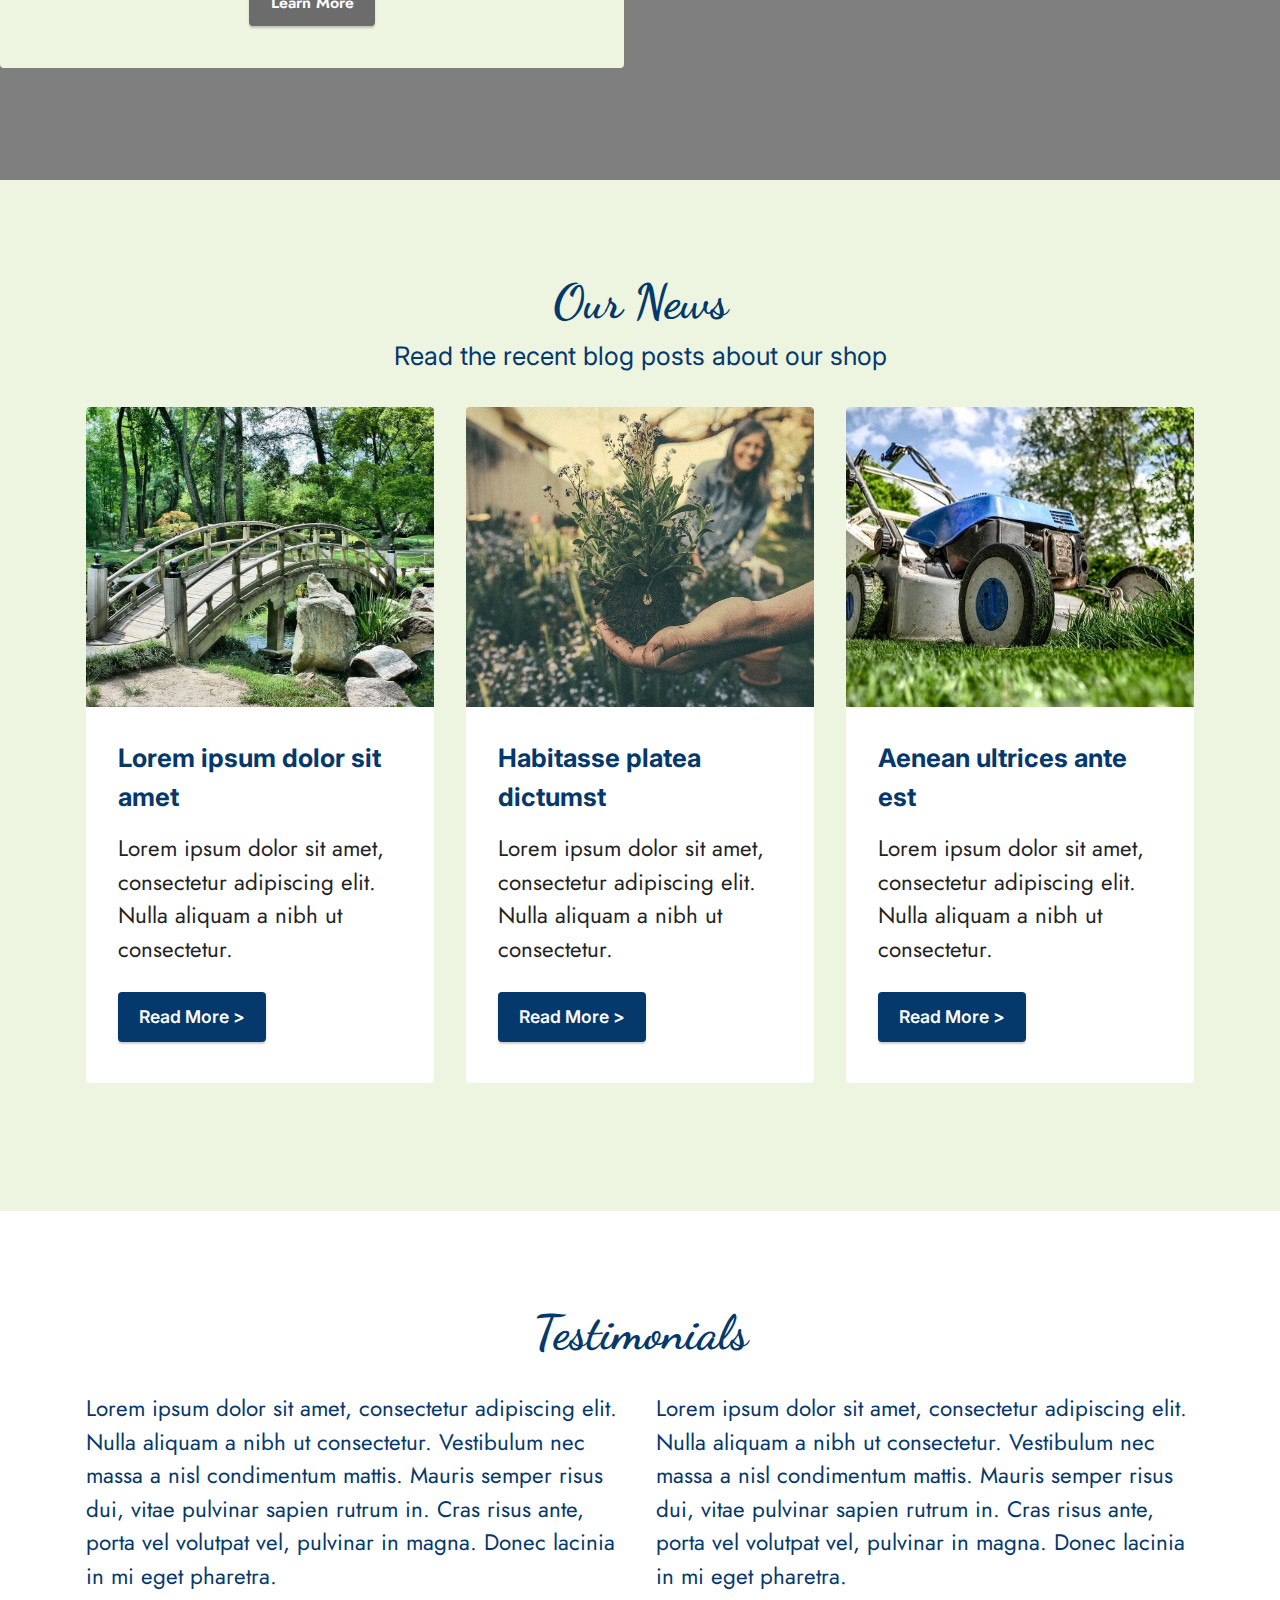
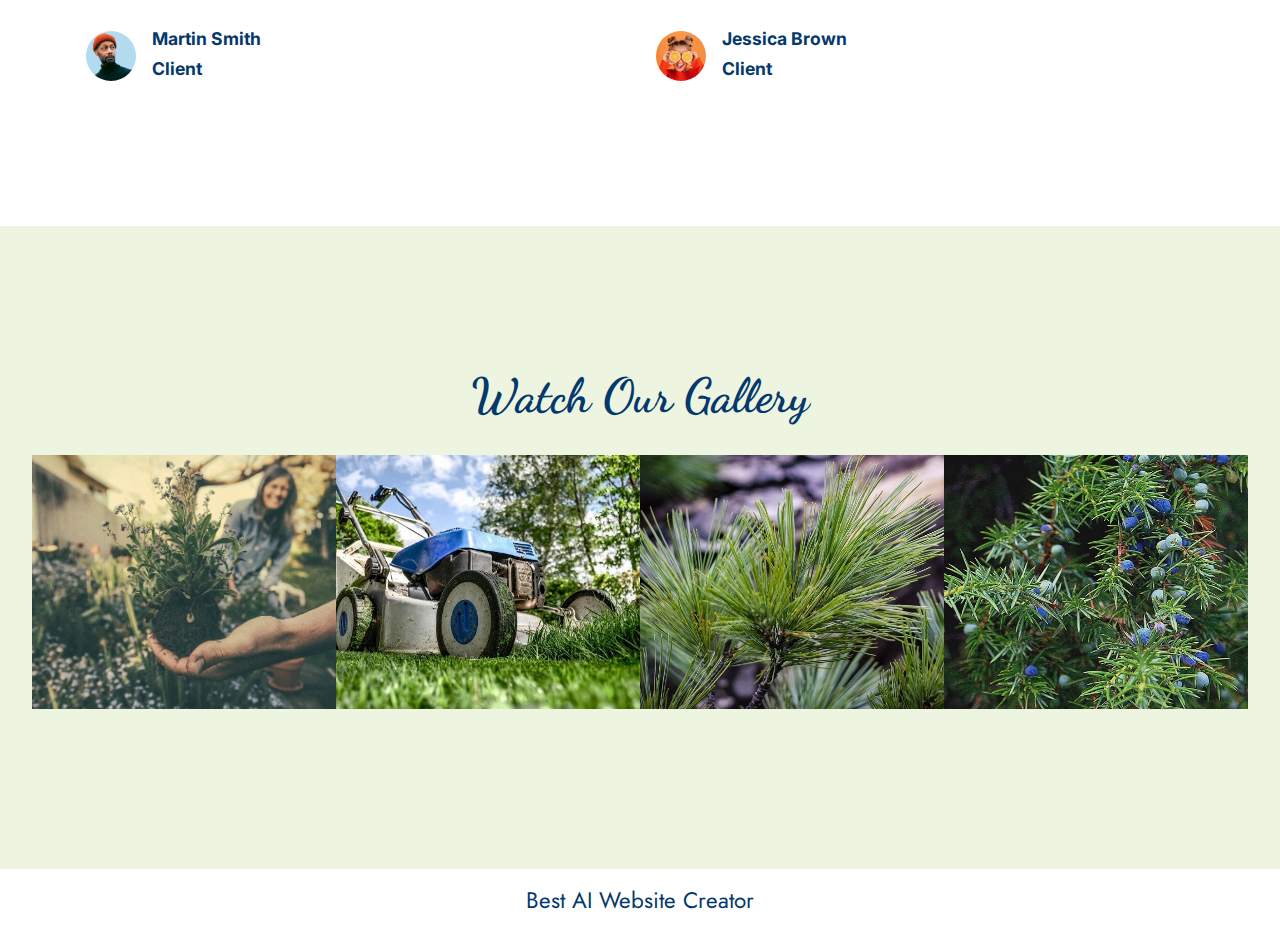
<file: page2.html>
<!DOCTYPE html>
<html  >
<head>
  <!-- Site made with Mobirise Website Builder v5.9.17, https://mobirise.com -->
  <meta charset="UTF-8">
  <meta http-equiv="X-UA-Compatible" content="IE=edge">
  <meta name="generator" content="Mobirise v5.9.17, mobirise.com">
  <meta name="viewport" content="width=device-width, initial-scale=1, minimum-scale=1">
  <link rel="shortcut icon" href="assets/images/mbr.png" type="image/x-icon">
  <meta name="description" content="">
  
  
  <title>Page&nbsp;</title>
  <link rel="stylesheet" href="assets/web/assets/mobirise-icons2/mobirise2.css">
  <link rel="stylesheet" href="assets/bootstrap/css/bootstrap.min.css">
  <link rel="stylesheet" href="assets/bootstrap/css/bootstrap-grid.min.css">
  <link rel="stylesheet" href="assets/bootstrap/css/bootstrap-reboot.min.css">
  <link rel="stylesheet" href="assets/dropdown/css/style.css">
  <link rel="stylesheet" href="assets/socicon/css/styles.css">
  <link rel="stylesheet" href="assets/theme/css/style.css">
  <link rel="preload" href="https://fonts.googleapis.com/css?family=Dancing+Script:400,500,600,700&display=swap" as="style" onload="this.onload=null;this.rel='stylesheet'">
  <noscript><link rel="stylesheet" href="https://fonts.googleapis.com/css?family=Dancing+Script:400,500,600,700&display=swap"></noscript>
  <link rel="preload" href="https://fonts.googleapis.com/css?family=Inter:100,200,300,400,500,600,700,800,900&display=swap" as="style" onload="this.onload=null;this.rel='stylesheet'">
  <noscript><link rel="stylesheet" href="https://fonts.googleapis.com/css?family=Inter:100,200,300,400,500,600,700,800,900&display=swap"></noscript>
  <link rel="preload" href="https://fonts.googleapis.com/css?family=Jost:100,200,300,400,500,600,700,800,900,100i,200i,300i,400i,500i,600i,700i,800i,900i&display=swap" as="style" onload="this.onload=null;this.rel='stylesheet'">
  <noscript><link rel="stylesheet" href="https://fonts.googleapis.com/css?family=Jost:100,200,300,400,500,600,700,800,900,100i,200i,300i,400i,500i,600i,700i,800i,900i&display=swap"></noscript>
  <link rel="preload" as="style" href="assets/mobirise/css/mbr-additional.css?v=oEIEpp"><link rel="stylesheet" href="assets/mobirise/css/mbr-additional.css?v=oEIEpp" type="text/css">

  
  
  
</head>
<body>
  
  <section data-bs-version="5.1" class="menu menu3 cid-u9aQYuaz3Q" once="menu" id="menu3-b">
    
    <nav class="navbar navbar-dropdown navbar-expand-lg">
        <div class="container">
            <div class="navbar-brand">
                
                <span class="navbar-caption-wrap"><a class="navbar-caption text-primary display-5" href="https://mobiri.se">szczererecenzje.pl</a></span>
            </div>
            <button class="navbar-toggler" type="button" data-toggle="collapse" data-bs-toggle="collapse" data-target="#navbarSupportedContent" data-bs-target="#navbarSupportedContent" aria-controls="navbarNavAltMarkup" aria-expanded="false" aria-label="Toggle navigation">
                <div class="hamburger">
                    <span></span>
                    <span></span>
                    <span></span>
                    <span></span>
                </div>
            </button>
            <div class="collapse navbar-collapse" id="navbarSupportedContent">
                <ul class="navbar-nav nav-dropdown nav-right" data-app-modern-menu="true"><li class="nav-item"><a class="nav-link link text-primary display-7" href="#top">Home&nbsp;</a></li>
                    <li class="nav-item"><a class="nav-link link text-primary display-7" href="index.html#content4-5">Romanse</a></li>
                    <li class="nav-item"><a class="nav-link link text-primary display-7" href="index.html#article11-11">Young adult</a>
                    </li><li class="nav-item"><a class="nav-link link text-primary display-7" href="index.html#article11-12">Fantasy</a></li><li class="nav-item"><a class="nav-link link text-primary display-7" href="index.html#content2-e">Polecane</a></li><li class="nav-item"><a class="nav-link link text-primary display-7" href="index.html#gallery6-f">Galeria</a></li></ul>
                
                
            </div>
        </div>
    </nav>
</section>

<section data-bs-version="5.1" class="header1 cid-u9aQYuxDUD" id="header1-c">

    

    <div class="mbr-overlay" style="opacity: 0.6; background-color: rgb(237, 245, 225);"></div>

    <div class="container">
        <div class="row justify-content-center">
            <div class="col-12 col-lg-8">
                <h1 class="mbr-section-title mbr-fonts-style mb-3 display-1"><strong>Recenzje</strong></h1>
                
                <p class="mbr-text mbr-fonts-style display-2"><strong>Recenzje naszych ulubionych książek i seriali</strong></p>
                <div class="mbr-section-btn mt-3"><a class="btn btn-secondary display-4" href="index.html#content4-6"><span class="mobi-mbri mobi-mbri-contact-form mbr-iconfont mbr-iconfont-btn"></span>książki</a> <a class="btn btn-secondary display-4" href="index.html#features16-9"><span class="mobi-mbri mobi-mbri-video-play mbr-iconfont mbr-iconfont-btn"></span>seriale</a></div>
            </div>
        </div>
    </div>
</section>

<section data-bs-version="5.1" class="content4 cid-u9aQYuPyPb" id="content4-d">
    
    
    <div class="container">
        <div class="row justify-content-center">
            <div class="title col-md-12 col-lg-10">
                <h3 class="mbr-section-title mbr-fonts-style align-center mb-4 display-2"></h3>
                <h4 class="mbr-section-subtitle align-center mbr-fonts-style mb-4 display-5">.</h4>
                
            </div>
        </div>
    </div>
</section>

<section data-bs-version="5.1" class="content4 cid-u9aQYv7kfK" id="content4-e">
    
    
    <div class="container">
        <div class="row justify-content-center">
            <div class="title col-md-12 col-lg-10">
                <h3 class="mbr-section-title mbr-fonts-style align-center mb-4 display-1"><strong>Książki</strong></h3>
                <h4 class="mbr-section-subtitle align-center mbr-fonts-style mb-4 display-5"></h4>
                
            </div>
        </div>
    </div>
</section>

<section data-bs-version="5.1" class="features8 cid-u9aQYvsNUy" xmlns="http://www.w3.org/1999/html" id="features9-f">
    
    

    

    <div class="container">
        <div class="card">
            <div class="card-wrapper">
                <div class="row align-items-center">
                    <div class="col-12 col-md-4">
                        <div class="image-wrapper">
                            <img src="assets/images/my-beloved-monster-350x500.png" alt="Mobirise Website Builder">
                        </div>
                    </div>
                    <div class="col-12 col-md">
                        <div class="card-box">
                            <div class="row">
                                <div class="col-md">
                                    <h6 class="card-title mbr-fonts-style display-2"><strong>My beloved monster</strong></h6>
                                    <p class="mbr-text mbr-fonts-style display-7">Książka opowiada o Holly Wilson, która nie może się pogodzić z opinią innych mieszkańców, którzy obwiniają jej ówczesnego chłopaka Chada Myersa o popełnienie zbrodni. Holly jednak nie jest w stanie się z tym pogodzić i próbuje wszystkim udowodnić, że Chadwick jest niewinny.</p>
                                </div>
                                
                                <div></div>
                            </div>
                        </div>
                    </div>
                </div>
            </div>
        </div>
        <div class="card">
            <div class="card-wrapper">
                <div class="row align-items-center">
                    <div class="col-12 col-md-4">
                        <div class="image-wrapper">
                            <img src="assets/images/z.o.-399x595.png" alt="Mobirise Website Builder">
                        </div>
                    </div>
                    <div class="col-12 col-md">
                        <div class="card-box">
                            <div class="row">
                                <div class="col-md">
                                    <h6 class="card-title mbr-fonts-style display-2"><strong>The inheritance games</strong></h6>
                                    <p class="mbr-text mbr-fonts-style display-7">Historia opowiada o dziewczynie, która w wypadku straciła swoją ukochaną mamę i zamieszkała ze swoją siostrą oraz z jej chłopakiem. W pewnym momencie książki główna bohaterka dowiaduje się, że dostała wysoki spadek po zmarłym Tobiasie Hawthrne'onie. Teraz musi rozwiązać serię zagadek, dlaczego akurat ona dostała majątek, a nie czterej wnukowie zmarłego.</p>
                                </div>
                                
                                <div></div>
                            </div>
                        </div>
                    </div>
                </div>
            </div>
        </div>
        <div class="card">
            <div class="card-wrapper">
                <div class="row align-items-center">
                    <div class="col-12 col-md-4">
                        <div class="image-wrapper">
                            <img src="assets/images/rodzina-groszy-396x600.png" alt="Mobirise Website Builder">
                        </div>
                    </div>
                    <div class="col-12 col-md">
                        <div class="card-box">
                            <div class="row">
                                <div class="col-md">
                                    <h6 class="card-title mbr-fonts-style display-2"><strong>Rodzina Monet</strong></h6>
                                    <p class="mbr-text mbr-fonts-style display-7">Książka opowiada o Hailie Monet, która w wypadku samochodowym straciła ukochana mamę i babcię. Nagle dowiaduje się, że ma pięciu braci i jest zmuszona z nimi zamieszkać. W książce jest wiele nieprzemyślanych, niepotrzebnych oraz nie wnoszących nic do fabuły momentów. Zachowanie głównej bohaterki jest bezmyślne i nieodpowiedzialne. Książka normalizuje szkodliwe zachowania takie jak zaburzenia odżywiania, przemoc i romantyzuje relacje z braćmi. Nie polecamy&nbsp;&nbsp;</p>
                                </div>
                                
                                <div></div>
                            </div>
                        </div>
                    </div>
                </div>
            </div>
        </div>
    </div>
</section>

<section data-bs-version="5.1" class="features15 cid-u9aQYvRwuY" id="features16-g">

    

    
    <div class="container">
        <div class="content-wrapper">
            <div class="row align-items-center">
                <div class="col-12 col-lg">
                    <div class="text-wrapper">
                        <h6 class="card-title mbr-fonts-style display-2"><strong>About Our Shop</strong></h6>
                        <p class="mbr-text mbr-fonts-style mb-4 display-4">Lorem ipsum dolor sit amet, consectetur adipiscing elit. Nulla aliquam a nibh ut consectetur. Vestibulum nec massa a nisl condimentum mattis. Mauris semper risus dui, vitae pulvinar sapien rutrum in. Cras risus ante, porta vel volutpat vel, pulvinar in magna. Donec lacinia in mi eget pharetra.&nbsp;<br><br>Morbi id commodo risus. Donec lobortis nisl sit amet semper pulvinar. Sed quis lectus non eros congue consectetur vehicula sed tortor. Mauris laoreet, ex non aliquam tincidunt, nulla neque viverra dui, at porta quam diam sit amet nulla. Nullam suscipit diam sagittis, tempor nisi sit amet, blandit odio.&nbsp;</p>
                        <div class="mbr-section-btn mt-3"><a class="btn btn-primary display-4" href="https://mobiri.se">Learn more</a></div>
                    </div>
                </div>
                <div class="col-12 col-lg-6">
                    <div class="image-wrapper">
                        <img src="assets/images/mbr-10.jpg" alt="Mobirise Website Builder">
                    </div>
                </div>
            </div>
        </div>
    </div>
</section>

<section data-bs-version="5.1" class="clients2 cid-u9aQYwaNle" id="clients2-h">

    

    <div class="mbr-overlay">
    </div>
    <div>
        <div class="row justify-content-center">
            <div class="card col-12 col-md-6">
                <div class="card-wrapper">
                    <div class="img-wrapper">
                        <img src="assets/images/1.png" alt="Mobirise Website Builder">
                    </div>
                    <div class="card-box align-center">
                        <h6 class="card-subtitle mbr-fonts-style mb-0">
                         Our Clients
                        </h6>
                        <h5 class="card-title mbr-fonts-style mb-3">
                            <strong>Our Partner</strong>
                        </h5>
                        <p class="mbr-text mbr-fonts-style mb-4">
                            Lorem ipsum dolor sit amet, consectetur adipiscing elit. Nulla aliquam a nibh ut consectetur. </p>
                        <div class="mbr-section-btn mt-3"><a class="btn btn-secondary" href="https://mobiri.se">Learn More</a></div>
                    </div>
                </div>
            </div>
            <div class="card col-12 col-md-6">
                <div class="card-wrapper">
                    <div class="img-wrapper">
                        <img src="assets/images/2.png" alt="Mobirise Website Builder">
                    </div>
                    <div class="card-box align-center">
                        <h6 class="card-subtitle mbr-fonts-style mb-0">
                            Our Clients
                        </h6>
                        <h5 class="card-title mbr-fonts-style mb-3"><strong>Our Partner</strong></h5>
                        <p class="mbr-text mbr-fonts-style mb-4">
                            Lorem ipsum dolor sit amet, consectetur adipiscing elit. Nulla aliquam a nibh ut consectetur. </p>
                        <div class="mbr-section-btn mt-3"><a class="btn btn-secondary" href="https://mobiri.se">Learn More</a></div>
                    </div>
                </div>
            </div>
            <div class="card col-12 col-md-6">
                <div class="card-wrapper">
                    <div class="img-wrapper">
                        <img src="assets/images/3.png" alt="Mobirise Website Builder">
                    </div>
                    <div class="card-box align-center">
                        <h6 class="card-subtitle mbr-fonts-style mb-0">
                            Our Clients
                        </h6>
                        <h5 class="card-title mbr-fonts-style mb-3"><strong>Our Partner</strong></h5><h5 class="card-title mbr-fonts-style mb-3 display-5"><strong>Our Partner</strong></h5>
                        <p class="mbr-text mbr-fonts-style mb-4">
                            Lorem ipsum dolor sit amet, consectetur adipiscing elit. Nulla aliquam a nibh ut consectetur. </p>
                        <div class="mbr-section-btn mt-3"><a class="btn btn-secondary" href="https://mobiri.se">Learn More</a></div>
                    </div>
                </div>
            </div>
            <div class="card col-12 col-md-6">
                <div class="card-wrapper">
                    <div class="img-wrapper">
                        <img src="assets/images/1.png" alt="Mobirise Website Builder">
                    </div>
                    <div class="card-box align-center">
                        <h6 class="card-subtitle mbr-fonts-style mb-0">
                            Our Clients
                        </h6>
                        <h5 class="card-title mbr-fonts-style mb-3">
                            <strong>Our partner</strong>
                        </h5>
                        <p class="mbr-text mbr-fonts-style mb-4">
                            Each theme in the Mobirise site builder contains a set of unique blocks.</p>
                        <div class="mbr-section-btn mt-3">
                            <a class="btn btn-primary-outline" href="https://mobiri.se">Learn More</a>
                        </div>
                    </div>
                </div>
            </div>
        </div>
    </div>
</section>

<section data-bs-version="5.1" class="content2 cid-u9aQYwwdJr" id="content2-i">
    
    
    <div class="container">
        <div class="mbr-section-head">
            <h4 class="mbr-section-title mbr-fonts-style align-center mb-0 display-2"><strong>Our News</strong></h4>
            <h5 class="mbr-section-subtitle mbr-fonts-style align-center mb-0 mt-2 display-5">Read the recent blog posts about
                our shop</h5>
        </div>
        <div class="row mt-4">
            <div class="item features-image сol-12 col-md-6 col-lg-4">
                <div class="item-wrapper">
                    <div class="item-img">
                        <img src="assets/images/mbr-10.jpg" alt="Mobirise Website Builder" title="">
                    </div>
                    <div class="item-content">
                        <h5 class="item-title mbr-fonts-style display-5"><strong>Lorem ipsum dolor sit amet</strong></h5>
                        
                        <p class="mbr-text mbr-fonts-style mt-3 display-7">Lorem ipsum dolor sit amet, consectetur adipiscing elit. Nulla aliquam a nibh ut consectetur.&nbsp;</p>
                    </div>
                    <div class="mbr-section-btn item-footer mt-2"><a href="" class="btn item-btn btn-primary display-4" target="_blank">Read More
                            &gt;</a></div>
                </div>
            </div>
            <div class="item features-image сol-12 col-md-6 col-lg-4">
                <div class="item-wrapper">
                    <div class="item-img">
                        <img src="assets/images/mbr.jpg" alt="Mobirise Website Builder" title="">
                    </div>
                    <div class="item-content">
                        <h5 class="item-title mbr-fonts-style display-5"><strong>Habitasse platea dictumst</strong></h5>
                        
                        <p class="mbr-text mbr-fonts-style mt-3 display-7">Lorem ipsum dolor sit amet, consectetur adipiscing elit. Nulla aliquam a nibh ut consectetur. <br>
                        </p>
                    </div>
                    <div class="mbr-section-btn item-footer mt-2"><a href="" class="btn item-btn btn-primary display-4" target="_blank">Read More
                            &gt;</a></div>
                </div>
            </div>
            <div class="item features-image сol-12 col-md-6 col-lg-4">
                <div class="item-wrapper">
                    <div class="item-img">
                        <img src="assets/images/mbr-5.jpg" alt="Mobirise Website Builder" title="">
                    </div>
                    <div class="item-content">
                        <h5 class="item-title mbr-fonts-style display-5"><strong>Aenean ultrices ante est</strong></h5>
                        
                        <p class="mbr-text mbr-fonts-style mt-3 display-7">Lorem ipsum dolor sit amet, consectetur adipiscing elit. Nulla aliquam a nibh ut consectetur. </p>
                    </div>
                    <div class="mbr-section-btn item-footer mt-2"><a href="" class="btn item-btn btn-primary display-4" target="_blank">Read More
                            &gt;</a></div>
                </div>
            </div>

        </div>
    </div>
</section>

<section data-bs-version="5.1" class="testimonials2 cid-u9aQYwWogp" id="testimonials2-j">
    
    
    <div class="container">
        <h3 class="mbr-section-title mbr-fonts-style align-center mb-4 display-2">
            <strong>Testimonials</strong>
        </h3>
        <div class="row justify-content-center">
            <div class="card col-12 col-md-6">
                <p class="mbr-text mbr-fonts-style mb-4 display-7">Lorem ipsum dolor sit amet, consectetur adipiscing elit. Nulla aliquam a nibh ut consectetur. Vestibulum nec massa a nisl condimentum mattis. Mauris semper risus dui, vitae pulvinar sapien rutrum in. Cras risus ante, porta vel volutpat vel, pulvinar in magna. Donec lacinia in mi eget pharetra. </p>
                <div class="d-flex mb-md-0 mb-4">
                    <div class="image-wrapper">
                        <img src="assets/images/team1.jpg" alt="Mobirise Website Builder">
                    </div>
                    <div class="text-wrapper">
                        <p class="name mbr-fonts-style mb-1 display-4">
                            <strong>Martin Smith</strong>
                        </p>
                        <p class="position mbr-fonts-style display-4">
                            <strong>Client</strong>
                        </p>
                    </div>
                </div>
            </div>
            <div class="card col-12 col-md-6">
                <p class="mbr-text mbr-fonts-style mb-4 display-7">Lorem ipsum dolor sit amet, consectetur adipiscing elit. Nulla aliquam a nibh ut consectetur. Vestibulum nec massa a nisl condimentum mattis. Mauris semper risus dui, vitae pulvinar sapien rutrum in. Cras risus ante, porta vel volutpat vel, pulvinar in magna. Donec lacinia in mi eget pharetra. </p>
                <div class="d-flex mb-md-0 mb-4">
                    <div class="image-wrapper">
                        <img src="assets/images/team2.jpg" alt="Mobirise Website Builder">
                    </div>
                    <div class="text-wrapper">
                        <p class="name mbr-fonts-style mb-1 display-4">
                            <strong>Jessica Brown</strong>
                        </p>
                        <p class="position mbr-fonts-style display-4">
                            <strong>Client</strong>
                        </p>
                    </div>
                </div>
            </div>
        </div>
    </div>
</section>

<section data-bs-version="5.1" class="gallery6 mbr-gallery cid-u9aQYxfEfT" id="gallery6-k">
    

    

    <div class="container-fluid">
        <div class="mbr-section-head">
            <h3 class="mbr-section-title mbr-fonts-style align-center m-0 display-2"><strong>Watch Our Gallery</strong></h3>
            
        </div>
        <div class="row mbr-gallery mt-4">
            <div class="col-12 col-md-6 col-lg-3 item gallery-image">
                <div class="item-wrapper" data-toggle="modal" data-bs-toggle="modal" data-target="#u9gzdtPZ0S-modal" data-bs-target="#u9gzdtPZ0S-modal">
                    <img class="w-100" src="assets/images/mbr.jpg" alt="Mobirise Website Builder" data-slide-to="0" data-bs-slide-to="0" data-target="#lb-u9gzdtPZ0S" data-bs-target="#lb-u9gzdtPZ0S">
                    <div class="icon-wrapper">
                        <span class="mobi-mbri mobi-mbri-search mbr-iconfont mbr-iconfont-btn"></span>
                    </div>
                </div>
                
            </div>
            <div class="col-12 col-md-6 col-lg-3 item gallery-image">
                <div class="item-wrapper" data-toggle="modal" data-bs-toggle="modal" data-target="#u9gzdtPZ0S-modal" data-bs-target="#u9gzdtPZ0S-modal">
                    <img class="w-100" src="assets/images/mbr-5.jpg" alt="Mobirise Website Builder" data-slide-to="1" data-bs-slide-to="1" data-target="#lb-u9gzdtPZ0S" data-bs-target="#lb-u9gzdtPZ0S">
                    <div class="icon-wrapper">
                        <span class="mobi-mbri mobi-mbri-search mbr-iconfont mbr-iconfont-btn"></span>
                    </div>
                </div>
                
            </div>
            <div class="col-12 col-md-6 col-lg-3 item gallery-image">
                <div class="item-wrapper" data-toggle="modal" data-bs-toggle="modal" data-target="#u9gzdtPZ0S-modal" data-bs-target="#u9gzdtPZ0S-modal">
                    <img class="w-100" src="assets/images/mbr-1.jpeg" alt="Mobirise Website Builder" data-slide-to="2" data-bs-slide-to="2" data-target="#lb-u9gzdtPZ0S" data-bs-target="#lb-u9gzdtPZ0S">
                    <div class="icon-wrapper">
                        <span class="mobi-mbri mobi-mbri-search mbr-iconfont mbr-iconfont-btn"></span>
                    </div>
                </div>
                
            </div>
            <div class="col-12 col-md-6 col-lg-3 item gallery-image">
                <div class="item-wrapper" data-toggle="modal" data-bs-toggle="modal" data-target="#u9gzdtPZ0S-modal" data-bs-target="#u9gzdtPZ0S-modal">
                    <img class="w-100" src="assets/images/mbr-10.jpeg" alt="Mobirise Website Builder" data-slide-to="3" data-bs-slide-to="3" data-target="#lb-u9gzdtPZ0S" data-bs-target="#lb-u9gzdtPZ0S">
                    <div class="icon-wrapper">
                        <span class="mobi-mbri mobi-mbri-search mbr-iconfont mbr-iconfont-btn"></span>
                    </div>
                </div>
                
            </div>
        </div>

        <div class="modal mbr-slider" tabindex="-1" role="dialog" aria-hidden="true" id="u9gzdtPZ0S-modal">
            <div class="modal-dialog" role="document">
                <div class="modal-content">
                    <div class="modal-body">
                        <div class="carousel slide" id="lb-u9gzdtPZ0S" data-interval="5000" data-bs-interval="5000">
                            <div class="carousel-inner">
                                <div class="carousel-item active">
                                    <img class="d-block w-100" src="assets/images/mbr.jpg" alt="Mobirise Website Builder">
                                </div>
                                <div class="carousel-item">
                                    <img class="d-block w-100" src="assets/images/mbr-5.jpg" alt="Mobirise Website Builder">
                                </div>
                                <div class="carousel-item">
                                    <img class="d-block w-100" src="assets/images/mbr-1.jpeg" alt="Mobirise Website Builder">
                                </div>
                                <div class="carousel-item">
                                    <img class="d-block w-100" src="assets/images/mbr-10.jpeg" alt="Mobirise Website Builder">
                                </div>
                            </div>
                            <ol class="carousel-indicators">
                                <li data-slide-to="0" data-bs-slide-to="0" class="active" data-target="#lb-u9gzdtPZ0S" data-bs-target="#lb-u9gzdtPZ0S"></li>
                                <li data-slide-to="1" data-bs-slide-to="1" data-target="#lb-u9gzdtPZ0S" data-bs-target="#lb-u9gzdtPZ0S"></li>
                                <li data-slide-to="2" data-bs-slide-to="2" data-target="#lb-u9gzdtPZ0S" data-bs-target="#lb-u9gzdtPZ0S"></li>
                                <li data-slide-to="3" data-bs-slide-to="3" data-target="#lb-u9gzdtPZ0S" data-bs-target="#lb-u9gzdtPZ0S"></li>
                            </ol>
                            <a role="button" href="" class="close" data-dismiss="modal" data-bs-dismiss="modal" aria-label="Close">
                            </a>
                            <a class="carousel-control-prev carousel-control" role="button" data-slide="prev" data-bs-slide="prev" href="#lb-u9gzdtPZ0S">
                                <span class="mobi-mbri mobi-mbri-arrow-prev" aria-hidden="true"></span>
                                <span class="sr-only visually-hidden">Previous</span>
                            </a>
                            <a class="carousel-control-next carousel-control" role="button" data-slide="next" data-bs-slide="next" href="#lb-u9gzdtPZ0S">
                                <span class="mobi-mbri mobi-mbri-arrow-next" aria-hidden="true"></span>
                                <span class="sr-only visually-hidden">Next</span>
                            </a>
                        </div>
                    </div>
                </div>
            </div>
        </div>
    </div>
</section><section class="display-7" style="padding: 0;align-items: center;justify-content: center;flex-wrap: wrap;    align-content: center;display: flex;position: relative;height: 4rem;"><a href="https://mobiri.se/3178236" style="flex: 1 1;height: 4rem;position: absolute;width: 100%;z-index: 1;"><img alt="" style="height: 4rem;" src="[data-uri]"></a><p style="margin: 0;text-align: center;" class="display-7">&#8204;</p><a style="z-index:1" href="https://mobirise.com/builder/ai-website-creator.html">Best AI Website Creator</a></section><script src="assets/bootstrap/js/bootstrap.bundle.min.js"></script>  <script src="assets/smoothscroll/smooth-scroll.js"></script>  <script src="assets/ytplayer/index.js"></script>  <script src="assets/dropdown/js/navbar-dropdown.js"></script>  <script src="assets/theme/js/script.js"></script>  
  
  
</body>
</html>
</file>
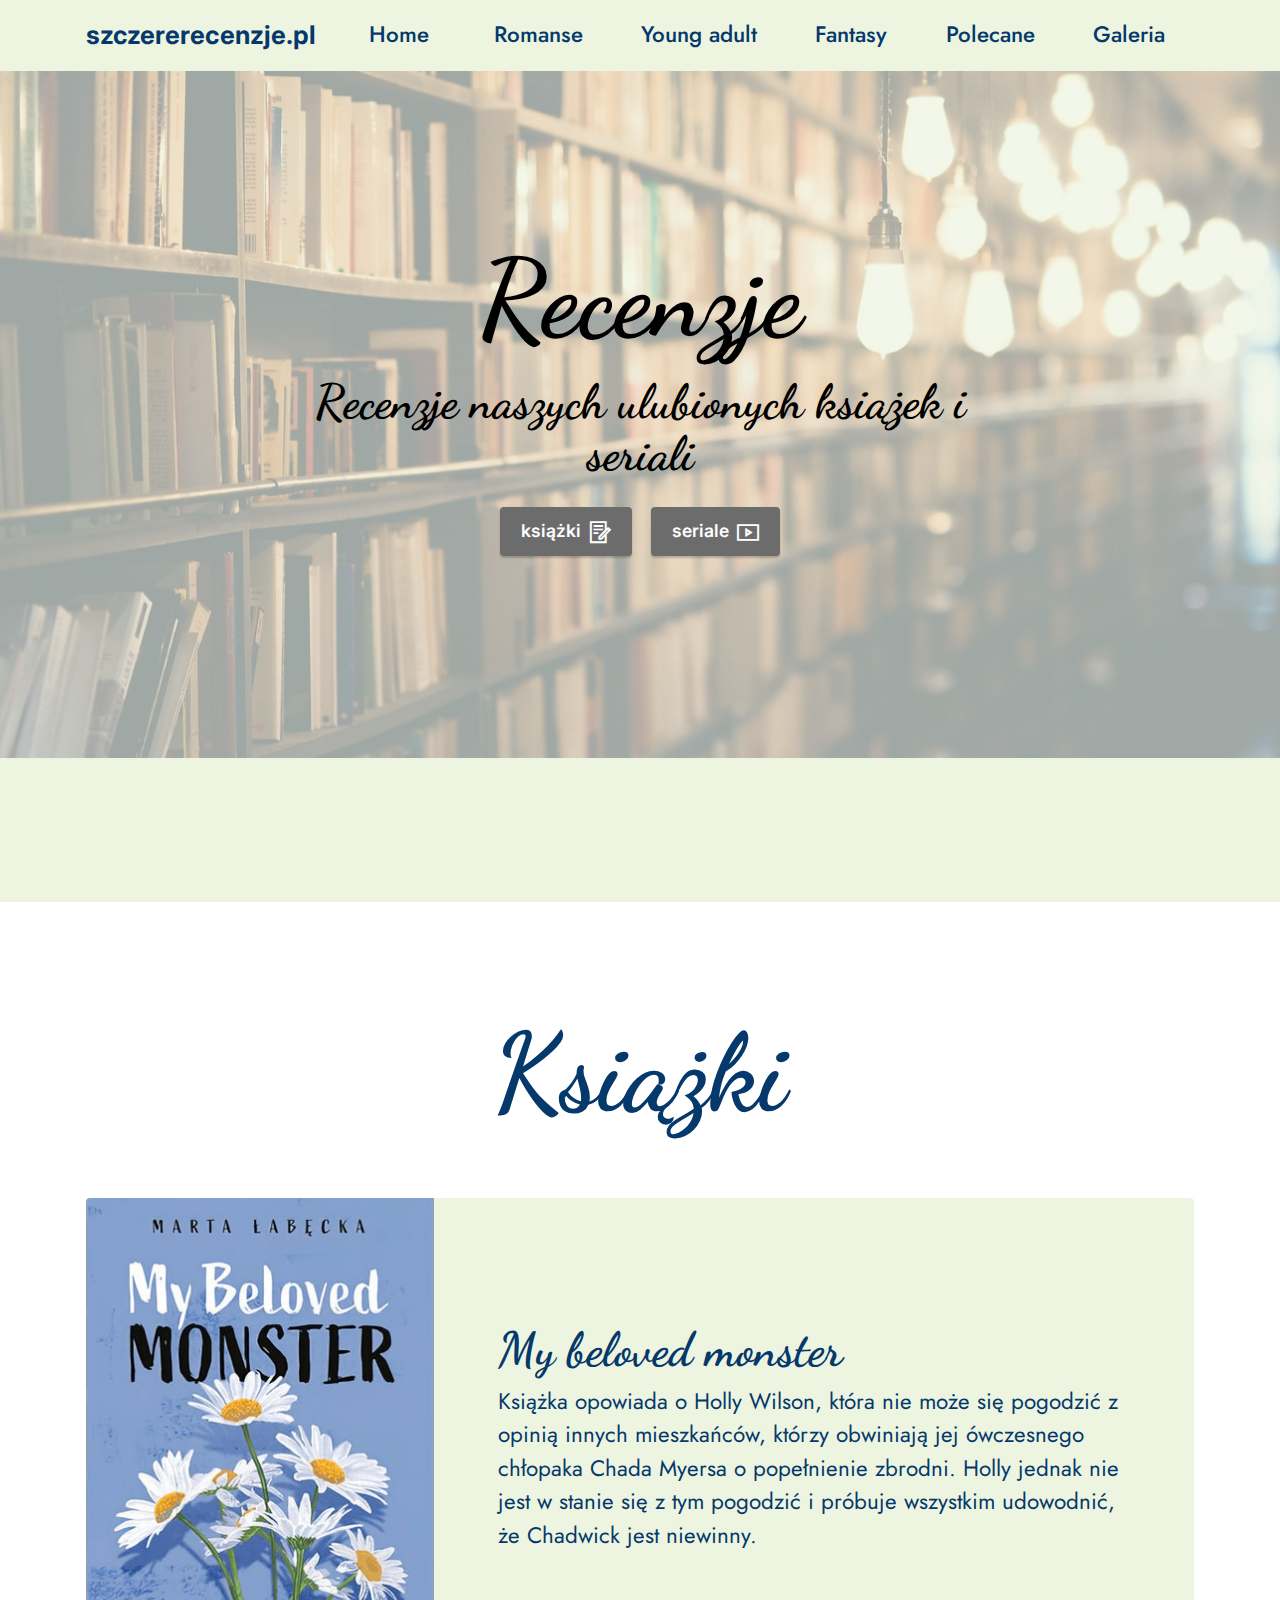
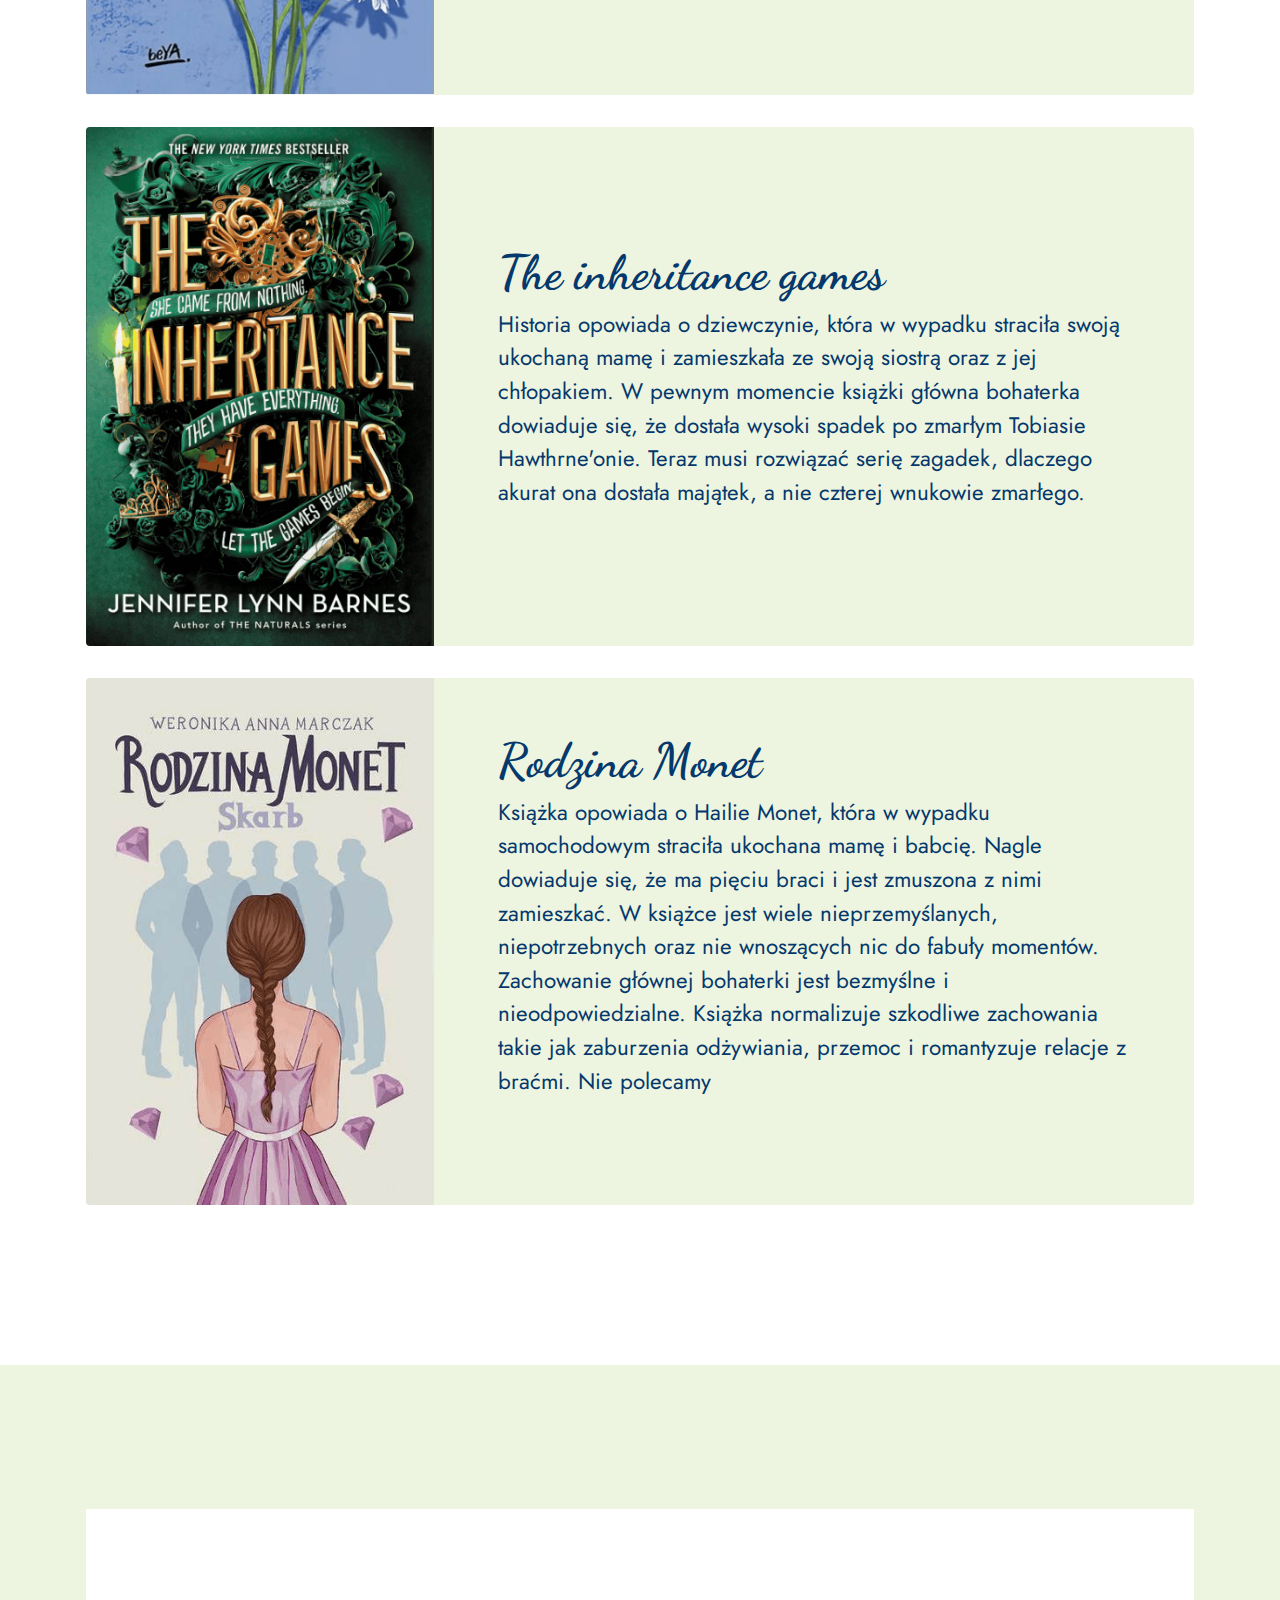
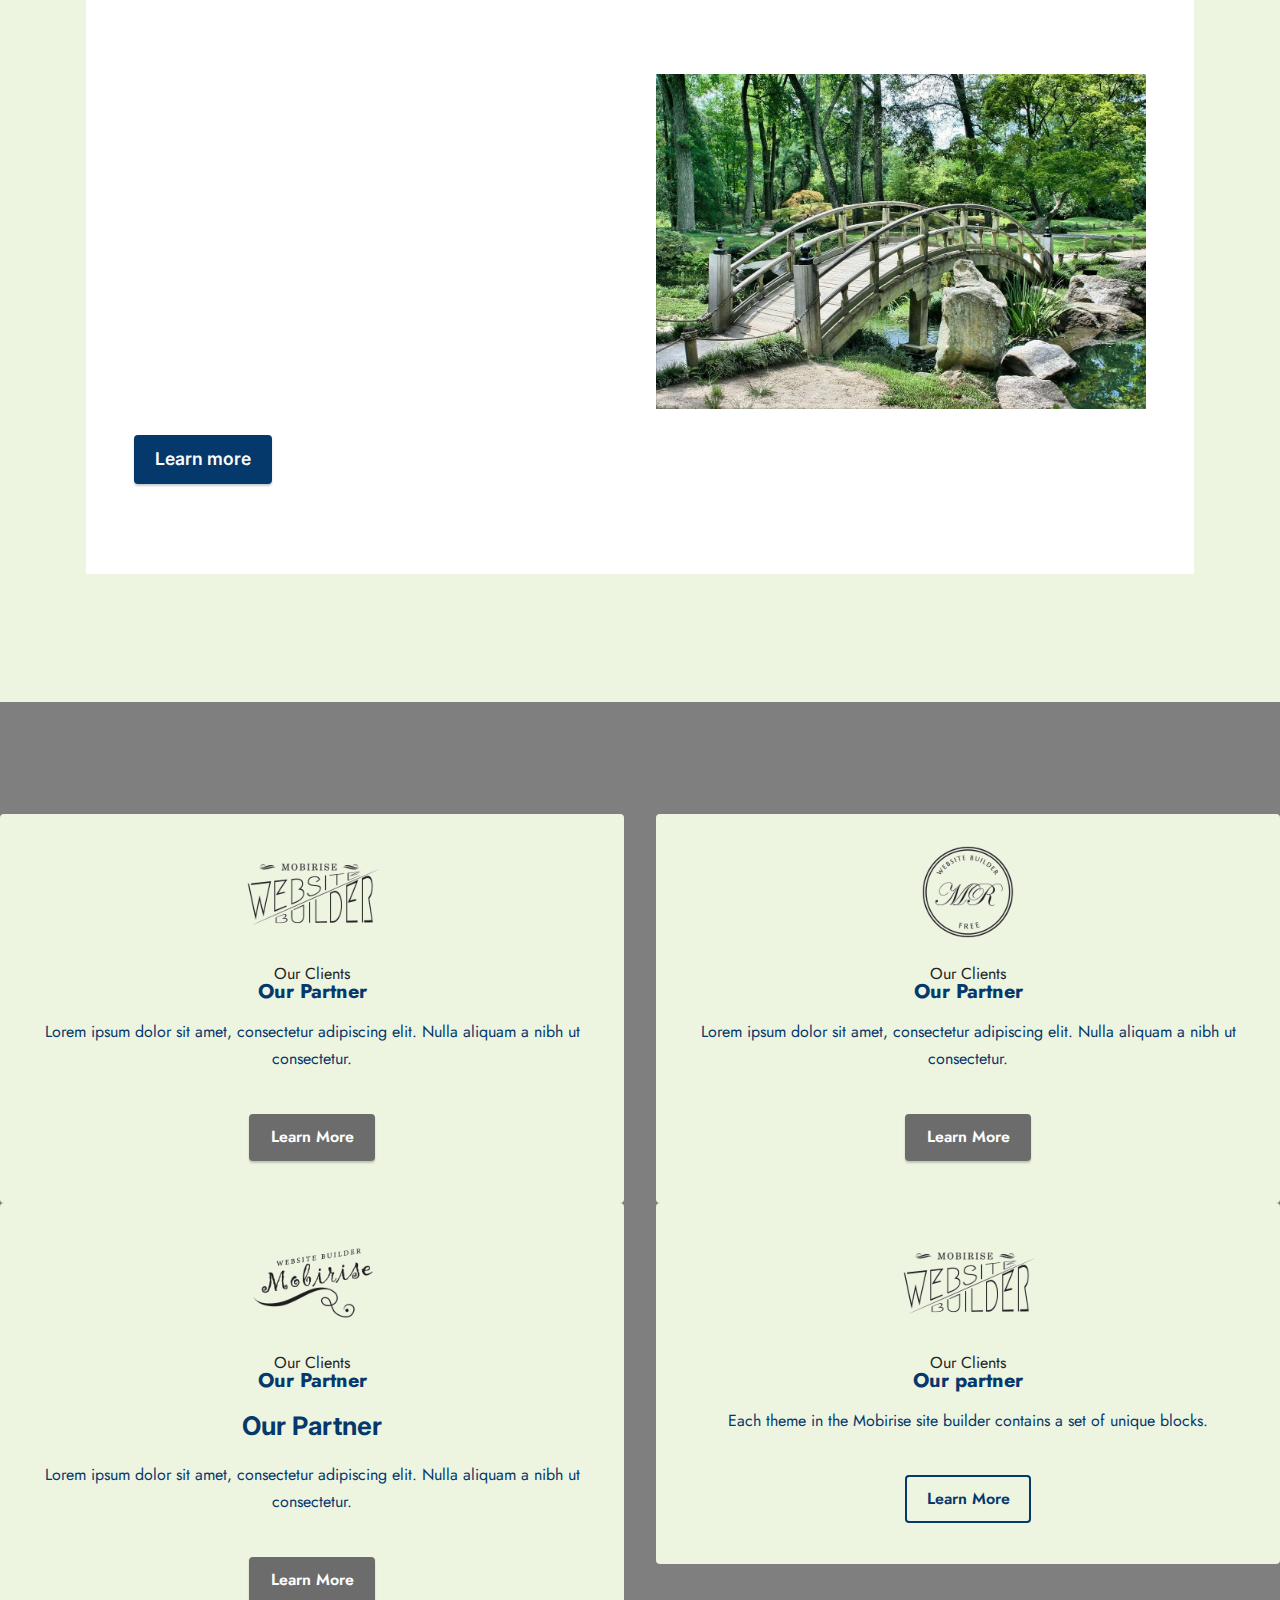
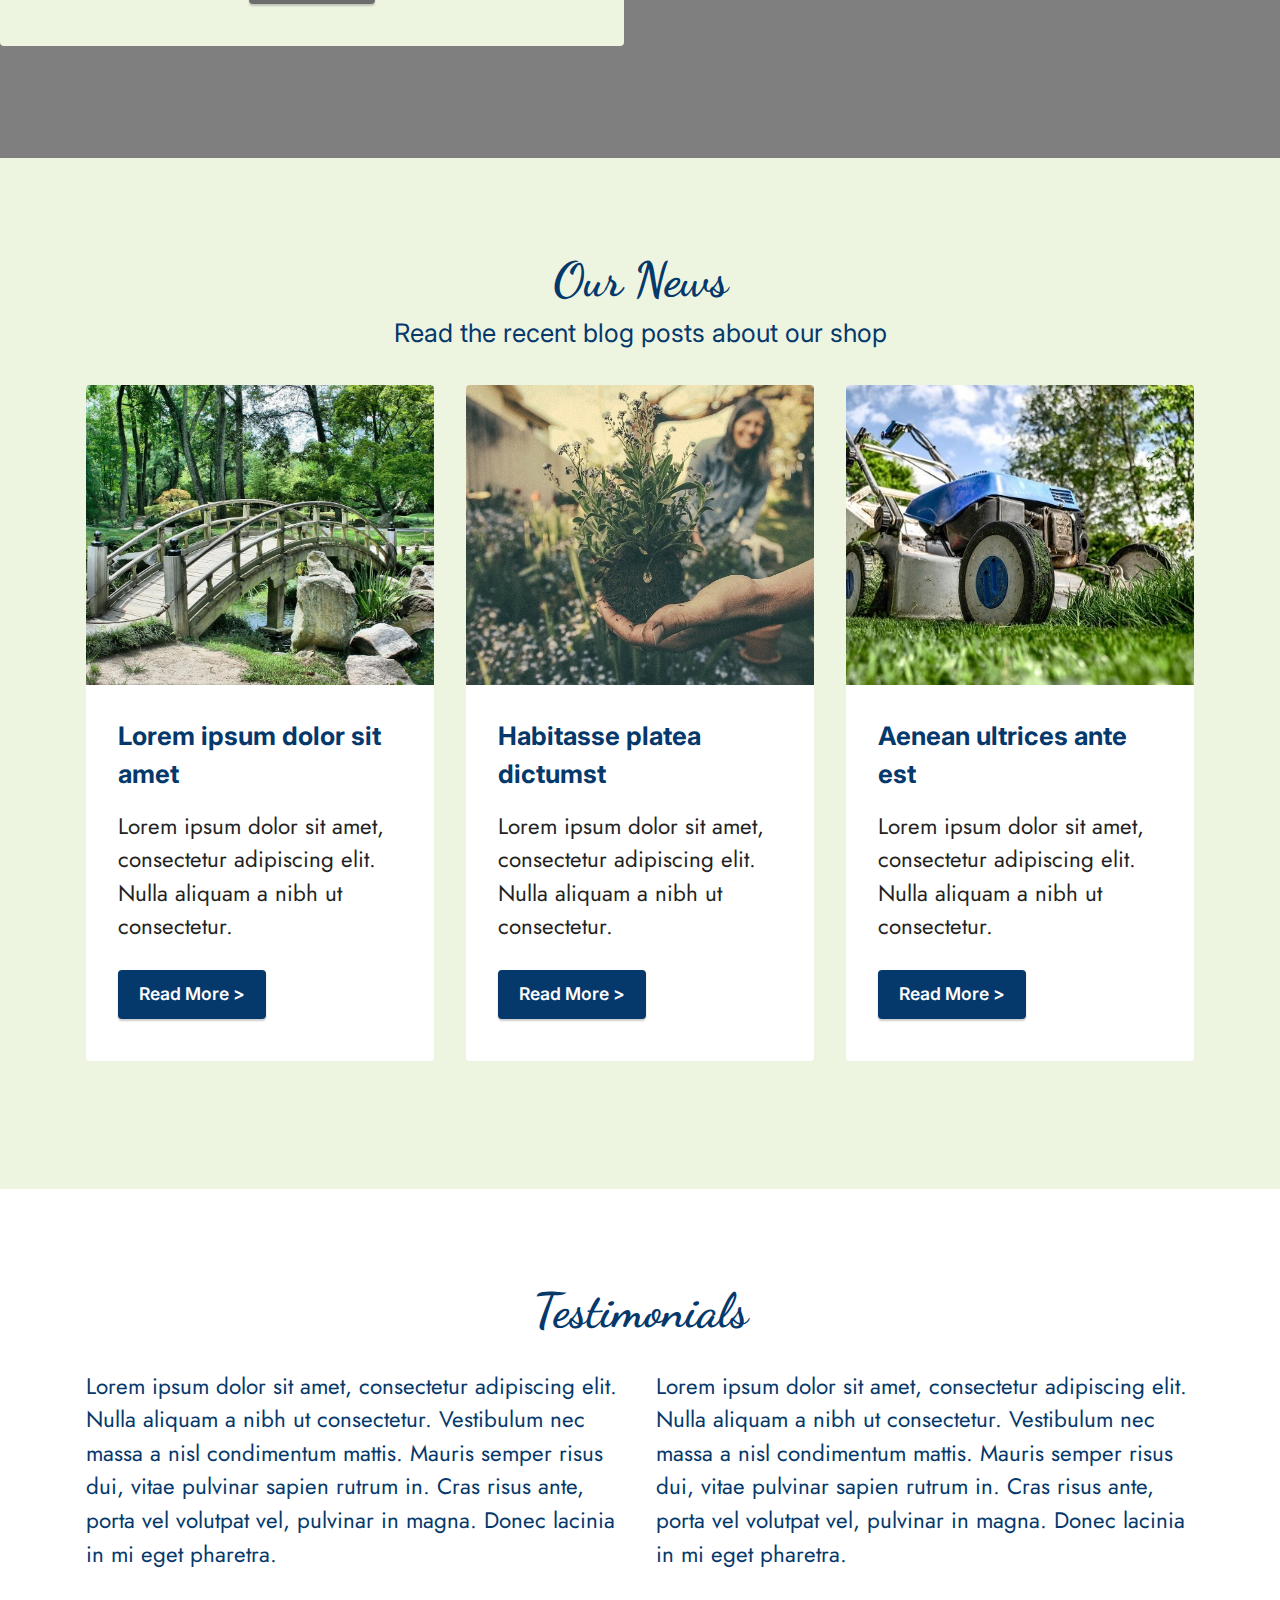
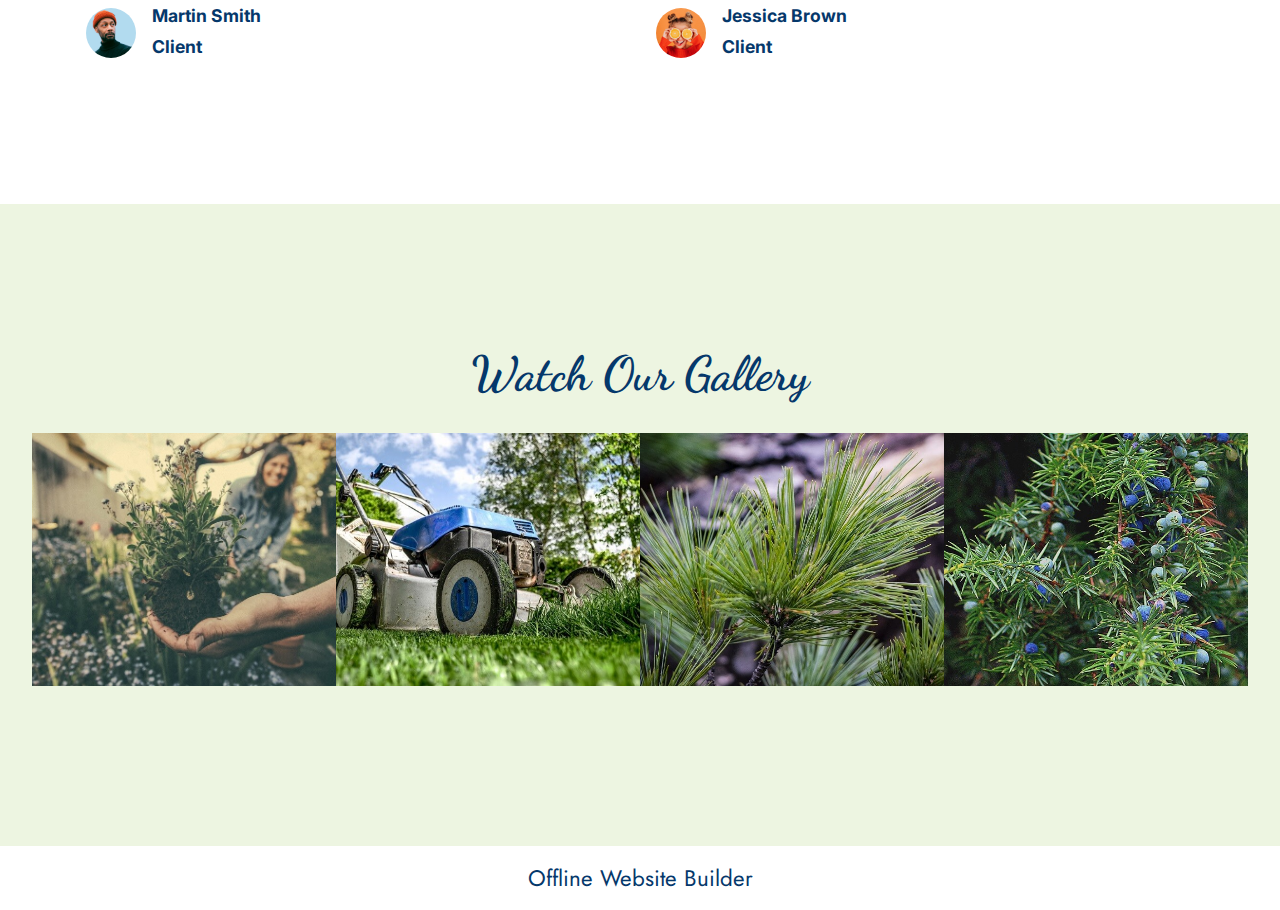
<file: page3.html>
<!DOCTYPE html>
<html  >
<head>
  <!-- Site made with Mobirise Website Builder v5.9.17, https://mobirise.com -->
  <meta charset="UTF-8">
  <meta http-equiv="X-UA-Compatible" content="IE=edge">
  <meta name="generator" content="Mobirise v5.9.17, mobirise.com">
  <meta name="viewport" content="width=device-width, initial-scale=1, minimum-scale=1">
  <link rel="shortcut icon" href="assets/images/mbr.png" type="image/x-icon">
  <meta name="description" content="">
  
  
  <title>Page 3</title>
  <link rel="stylesheet" href="assets/web/assets/mobirise-icons2/mobirise2.css">
  <link rel="stylesheet" href="assets/bootstrap/css/bootstrap.min.css">
  <link rel="stylesheet" href="assets/bootstrap/css/bootstrap-grid.min.css">
  <link rel="stylesheet" href="assets/bootstrap/css/bootstrap-reboot.min.css">
  <link rel="stylesheet" href="assets/dropdown/css/style.css">
  <link rel="stylesheet" href="assets/socicon/css/styles.css">
  <link rel="stylesheet" href="assets/theme/css/style.css">
  <link rel="preload" href="https://fonts.googleapis.com/css?family=Dancing+Script:400,500,600,700&display=swap" as="style" onload="this.onload=null;this.rel='stylesheet'">
  <noscript><link rel="stylesheet" href="https://fonts.googleapis.com/css?family=Dancing+Script:400,500,600,700&display=swap"></noscript>
  <link rel="preload" href="https://fonts.googleapis.com/css?family=Inter:100,200,300,400,500,600,700,800,900&display=swap" as="style" onload="this.onload=null;this.rel='stylesheet'">
  <noscript><link rel="stylesheet" href="https://fonts.googleapis.com/css?family=Inter:100,200,300,400,500,600,700,800,900&display=swap"></noscript>
  <link rel="preload" href="https://fonts.googleapis.com/css?family=Jost:100,200,300,400,500,600,700,800,900,100i,200i,300i,400i,500i,600i,700i,800i,900i&display=swap" as="style" onload="this.onload=null;this.rel='stylesheet'">
  <noscript><link rel="stylesheet" href="https://fonts.googleapis.com/css?family=Jost:100,200,300,400,500,600,700,800,900,100i,200i,300i,400i,500i,600i,700i,800i,900i&display=swap"></noscript>
  <link rel="preload" as="style" href="assets/mobirise/css/mbr-additional.css?v=S9Y15y"><link rel="stylesheet" href="assets/mobirise/css/mbr-additional.css?v=S9Y15y" type="text/css">

  
  
  
</head>
<body>
  
  <section data-bs-version="5.1" class="menu menu3 cid-u9aRgORx8L" once="menu" id="menu3-m">
    
    <nav class="navbar navbar-dropdown navbar-expand-lg">
        <div class="container">
            <div class="navbar-brand">
                
                <span class="navbar-caption-wrap"><a class="navbar-caption text-primary display-5" href="https://mobiri.se">szczererecenzje.pl</a></span>
            </div>
            <button class="navbar-toggler" type="button" data-toggle="collapse" data-bs-toggle="collapse" data-target="#navbarSupportedContent" data-bs-target="#navbarSupportedContent" aria-controls="navbarNavAltMarkup" aria-expanded="false" aria-label="Toggle navigation">
                <div class="hamburger">
                    <span></span>
                    <span></span>
                    <span></span>
                    <span></span>
                </div>
            </button>
            <div class="collapse navbar-collapse" id="navbarSupportedContent">
                <ul class="navbar-nav nav-dropdown nav-right" data-app-modern-menu="true"><li class="nav-item"><a class="nav-link link text-primary display-7" href="#top">Home&nbsp;</a></li>
                    <li class="nav-item"><a class="nav-link link text-primary display-7" href="index.html#content4-5">Romanse</a></li>
                    <li class="nav-item"><a class="nav-link link text-primary display-7" href="index.html#article11-11">Young adult</a>
                    </li><li class="nav-item"><a class="nav-link link text-primary display-7" href="index.html#article11-12">Fantasy</a></li><li class="nav-item"><a class="nav-link link text-primary display-7" href="index.html#content2-e">Polecane</a></li><li class="nav-item"><a class="nav-link link text-primary display-7" href="index.html#gallery6-f">Galeria</a></li></ul>
                
                
            </div>
        </div>
    </nav>
</section>

<section data-bs-version="5.1" class="header1 cid-u9aRgPeJwU" id="header1-n">

    

    <div class="mbr-overlay" style="opacity: 0.6; background-color: rgb(237, 245, 225);"></div>

    <div class="container">
        <div class="row justify-content-center">
            <div class="col-12 col-lg-8">
                <h1 class="mbr-section-title mbr-fonts-style mb-3 display-1"><strong>Recenzje</strong></h1>
                
                <p class="mbr-text mbr-fonts-style display-2"><strong>Recenzje naszych ulubionych książek i seriali</strong></p>
                <div class="mbr-section-btn mt-3"><a class="btn btn-secondary display-4" href="index.html#content4-6"><span class="mobi-mbri mobi-mbri-contact-form mbr-iconfont mbr-iconfont-btn"></span>książki</a> <a class="btn btn-secondary display-4" href="index.html#features16-9"><span class="mobi-mbri mobi-mbri-video-play mbr-iconfont mbr-iconfont-btn"></span>seriale</a></div>
            </div>
        </div>
    </div>
</section>

<section data-bs-version="5.1" class="content4 cid-u9aRgPvTmK" id="content4-o">
    
    
    <div class="container">
        <div class="row justify-content-center">
            <div class="title col-md-12 col-lg-10">
                <h3 class="mbr-section-title mbr-fonts-style align-center mb-4 display-2"></h3>
                <h4 class="mbr-section-subtitle align-center mbr-fonts-style mb-4 display-5"></h4>
                
            </div>
        </div>
    </div>
</section>

<section data-bs-version="5.1" class="content4 cid-u9aRgPMc39" id="content4-p">
    
    
    <div class="container">
        <div class="row justify-content-center">
            <div class="title col-md-12 col-lg-10">
                <h3 class="mbr-section-title mbr-fonts-style align-center mb-4 display-1"><strong>Książki</strong></h3>
                <h4 class="mbr-section-subtitle align-center mbr-fonts-style mb-4 display-5"></h4>
                
            </div>
        </div>
    </div>
</section>

<section data-bs-version="5.1" class="features8 cid-u9aRgQ6YiJ" xmlns="http://www.w3.org/1999/html" id="features9-q">
    
    

    

    <div class="container">
        <div class="card">
            <div class="card-wrapper">
                <div class="row align-items-center">
                    <div class="col-12 col-md-4">
                        <div class="image-wrapper">
                            <img src="assets/images/my-beloved-monster-350x500.png" alt="Mobirise Website Builder">
                        </div>
                    </div>
                    <div class="col-12 col-md">
                        <div class="card-box">
                            <div class="row">
                                <div class="col-md">
                                    <h6 class="card-title mbr-fonts-style display-2"><strong>My beloved monster</strong></h6>
                                    <p class="mbr-text mbr-fonts-style display-7">Książka opowiada o Holly Wilson, która nie może się pogodzić z opinią innych mieszkańców, którzy obwiniają jej ówczesnego chłopaka Chada Myersa o popełnienie zbrodni. Holly jednak nie jest w stanie się z tym pogodzić i próbuje wszystkim udowodnić, że Chadwick jest niewinny.</p>
                                </div>
                                
                                <div></div>
                            </div>
                        </div>
                    </div>
                </div>
            </div>
        </div>
        <div class="card">
            <div class="card-wrapper">
                <div class="row align-items-center">
                    <div class="col-12 col-md-4">
                        <div class="image-wrapper">
                            <img src="assets/images/z.o.-399x595.png" alt="Mobirise Website Builder">
                        </div>
                    </div>
                    <div class="col-12 col-md">
                        <div class="card-box">
                            <div class="row">
                                <div class="col-md">
                                    <h6 class="card-title mbr-fonts-style display-2"><strong>The inheritance games</strong></h6>
                                    <p class="mbr-text mbr-fonts-style display-7">Historia opowiada o dziewczynie, która w wypadku straciła swoją ukochaną mamę i zamieszkała ze swoją siostrą oraz z jej chłopakiem. W pewnym momencie książki główna bohaterka dowiaduje się, że dostała wysoki spadek po zmarłym Tobiasie Hawthrne'onie. Teraz musi rozwiązać serię zagadek, dlaczego akurat ona dostała majątek, a nie czterej wnukowie zmarłego.</p>
                                </div>
                                
                                <div></div>
                            </div>
                        </div>
                    </div>
                </div>
            </div>
        </div>
        <div class="card">
            <div class="card-wrapper">
                <div class="row align-items-center">
                    <div class="col-12 col-md-4">
                        <div class="image-wrapper">
                            <img src="assets/images/rodzina-groszy-396x600.png" alt="Mobirise Website Builder">
                        </div>
                    </div>
                    <div class="col-12 col-md">
                        <div class="card-box">
                            <div class="row">
                                <div class="col-md">
                                    <h6 class="card-title mbr-fonts-style display-2"><strong>Rodzina Monet</strong></h6>
                                    <p class="mbr-text mbr-fonts-style display-7">Książka opowiada o Hailie Monet, która w wypadku samochodowym straciła ukochana mamę i babcię. Nagle dowiaduje się, że ma pięciu braci i jest zmuszona z nimi zamieszkać. W książce jest wiele nieprzemyślanych, niepotrzebnych oraz nie wnoszących nic do fabuły momentów. Zachowanie głównej bohaterki jest bezmyślne i nieodpowiedzialne. Książka normalizuje szkodliwe zachowania takie jak zaburzenia odżywiania, przemoc i romantyzuje relacje z braćmi. Nie polecamy&nbsp;&nbsp;<br><br></p>
                                </div>
                                
                                <div></div>
                            </div>
                        </div>
                    </div>
                </div>
            </div>
        </div>
    </div>
</section>

<section data-bs-version="5.1" class="features15 cid-u9aRgQu7CZ" id="features16-r">

    

    
    <div class="container">
        <div class="content-wrapper">
            <div class="row align-items-center">
                <div class="col-12 col-lg">
                    <div class="text-wrapper">
                        <h6 class="card-title mbr-fonts-style display-2"><div><strong>&nbsp; &nbsp; &nbsp; &nbsp; &nbsp;&nbsp;</strong></div><div><strong><br></strong><strong style="font-size: 3rem;">&nbsp;</strong></div><br><div><br></div><br><div><strong><br></strong></div><div><strong>
</strong></div><div><strong>
</strong></div></h6>
                        <p class="mbr-text mbr-fonts-style mb-4 display-4">&nbsp;</p>
                        <div class="mbr-section-btn mt-3"><a class="btn btn-primary display-4" href="https://mobiri.se">Learn more</a></div>
                    </div>
                </div>
                <div class="col-12 col-lg-6">
                    <div class="image-wrapper">
                        <img src="assets/images/mbr-10.jpg" alt="Mobirise Website Builder">
                    </div>
                </div>
            </div>
        </div>
    </div>
</section>

<section data-bs-version="5.1" class="clients2 cid-u9aRgQOcbo" id="clients2-s">

    

    <div class="mbr-overlay">
    </div>
    <div>
        <div class="row justify-content-center">
            <div class="card col-12 col-md-6">
                <div class="card-wrapper">
                    <div class="img-wrapper">
                        <img src="assets/images/1.png" alt="Mobirise Website Builder">
                    </div>
                    <div class="card-box align-center">
                        <h6 class="card-subtitle mbr-fonts-style mb-0">
                         Our Clients
                        </h6>
                        <h5 class="card-title mbr-fonts-style mb-3">
                            <strong>Our Partner</strong>
                        </h5>
                        <p class="mbr-text mbr-fonts-style mb-4">
                            Lorem ipsum dolor sit amet, consectetur adipiscing elit. Nulla aliquam a nibh ut consectetur. </p>
                        <div class="mbr-section-btn mt-3"><a class="btn btn-secondary" href="https://mobiri.se">Learn More</a></div>
                    </div>
                </div>
            </div>
            <div class="card col-12 col-md-6">
                <div class="card-wrapper">
                    <div class="img-wrapper">
                        <img src="assets/images/2.png" alt="Mobirise Website Builder">
                    </div>
                    <div class="card-box align-center">
                        <h6 class="card-subtitle mbr-fonts-style mb-0">
                            Our Clients
                        </h6>
                        <h5 class="card-title mbr-fonts-style mb-3"><strong>Our Partner</strong></h5>
                        <p class="mbr-text mbr-fonts-style mb-4">
                            Lorem ipsum dolor sit amet, consectetur adipiscing elit. Nulla aliquam a nibh ut consectetur. </p>
                        <div class="mbr-section-btn mt-3"><a class="btn btn-secondary" href="https://mobiri.se">Learn More</a></div>
                    </div>
                </div>
            </div>
            <div class="card col-12 col-md-6">
                <div class="card-wrapper">
                    <div class="img-wrapper">
                        <img src="assets/images/3.png" alt="Mobirise Website Builder">
                    </div>
                    <div class="card-box align-center">
                        <h6 class="card-subtitle mbr-fonts-style mb-0">
                            Our Clients
                        </h6>
                        <h5 class="card-title mbr-fonts-style mb-3"><strong>Our Partner</strong></h5><h5 class="card-title mbr-fonts-style mb-3 display-5"><strong>Our Partner</strong></h5>
                        <p class="mbr-text mbr-fonts-style mb-4">
                            Lorem ipsum dolor sit amet, consectetur adipiscing elit. Nulla aliquam a nibh ut consectetur. </p>
                        <div class="mbr-section-btn mt-3"><a class="btn btn-secondary" href="https://mobiri.se">Learn More</a></div>
                    </div>
                </div>
            </div>
            <div class="card col-12 col-md-6">
                <div class="card-wrapper">
                    <div class="img-wrapper">
                        <img src="assets/images/1.png" alt="Mobirise Website Builder">
                    </div>
                    <div class="card-box align-center">
                        <h6 class="card-subtitle mbr-fonts-style mb-0">
                            Our Clients
                        </h6>
                        <h5 class="card-title mbr-fonts-style mb-3">
                            <strong>Our partner</strong>
                        </h5>
                        <p class="mbr-text mbr-fonts-style mb-4">
                            Each theme in the Mobirise site builder contains a set of unique blocks.</p>
                        <div class="mbr-section-btn mt-3">
                            <a class="btn btn-primary-outline" href="https://mobiri.se">Learn More</a>
                        </div>
                    </div>
                </div>
            </div>
        </div>
    </div>
</section>

<section data-bs-version="5.1" class="content2 cid-u9aRgRdOMQ" id="content2-t">
    
    
    <div class="container">
        <div class="mbr-section-head">
            <h4 class="mbr-section-title mbr-fonts-style align-center mb-0 display-2"><strong>Our News</strong></h4>
            <h5 class="mbr-section-subtitle mbr-fonts-style align-center mb-0 mt-2 display-5">Read the recent blog posts about
                our shop</h5>
        </div>
        <div class="row mt-4">
            <div class="item features-image сol-12 col-md-6 col-lg-4">
                <div class="item-wrapper">
                    <div class="item-img">
                        <img src="assets/images/mbr-10.jpg" alt="Mobirise Website Builder" title="">
                    </div>
                    <div class="item-content">
                        <h5 class="item-title mbr-fonts-style display-5"><strong>Lorem ipsum dolor sit amet</strong></h5>
                        
                        <p class="mbr-text mbr-fonts-style mt-3 display-7">Lorem ipsum dolor sit amet, consectetur adipiscing elit. Nulla aliquam a nibh ut consectetur.&nbsp;</p>
                    </div>
                    <div class="mbr-section-btn item-footer mt-2"><a href="" class="btn item-btn btn-primary display-4" target="_blank">Read More
                            &gt;</a></div>
                </div>
            </div>
            <div class="item features-image сol-12 col-md-6 col-lg-4">
                <div class="item-wrapper">
                    <div class="item-img">
                        <img src="assets/images/mbr.jpg" alt="Mobirise Website Builder" title="">
                    </div>
                    <div class="item-content">
                        <h5 class="item-title mbr-fonts-style display-5"><strong>Habitasse platea dictumst</strong></h5>
                        
                        <p class="mbr-text mbr-fonts-style mt-3 display-7">Lorem ipsum dolor sit amet, consectetur adipiscing elit. Nulla aliquam a nibh ut consectetur. <br>
                        </p>
                    </div>
                    <div class="mbr-section-btn item-footer mt-2"><a href="" class="btn item-btn btn-primary display-4" target="_blank">Read More
                            &gt;</a></div>
                </div>
            </div>
            <div class="item features-image сol-12 col-md-6 col-lg-4">
                <div class="item-wrapper">
                    <div class="item-img">
                        <img src="assets/images/mbr-5.jpg" alt="Mobirise Website Builder" title="">
                    </div>
                    <div class="item-content">
                        <h5 class="item-title mbr-fonts-style display-5"><strong>Aenean ultrices ante est</strong></h5>
                        
                        <p class="mbr-text mbr-fonts-style mt-3 display-7">Lorem ipsum dolor sit amet, consectetur adipiscing elit. Nulla aliquam a nibh ut consectetur. </p>
                    </div>
                    <div class="mbr-section-btn item-footer mt-2"><a href="" class="btn item-btn btn-primary display-4" target="_blank">Read More
                            &gt;</a></div>
                </div>
            </div>

        </div>
    </div>
</section>

<section data-bs-version="5.1" class="testimonials2 cid-u9aRgRzSN1" id="testimonials2-u">
    
    
    <div class="container">
        <h3 class="mbr-section-title mbr-fonts-style align-center mb-4 display-2">
            <strong>Testimonials</strong>
        </h3>
        <div class="row justify-content-center">
            <div class="card col-12 col-md-6">
                <p class="mbr-text mbr-fonts-style mb-4 display-7">Lorem ipsum dolor sit amet, consectetur adipiscing elit. Nulla aliquam a nibh ut consectetur. Vestibulum nec massa a nisl condimentum mattis. Mauris semper risus dui, vitae pulvinar sapien rutrum in. Cras risus ante, porta vel volutpat vel, pulvinar in magna. Donec lacinia in mi eget pharetra. </p>
                <div class="d-flex mb-md-0 mb-4">
                    <div class="image-wrapper">
                        <img src="assets/images/team1.jpg" alt="Mobirise Website Builder">
                    </div>
                    <div class="text-wrapper">
                        <p class="name mbr-fonts-style mb-1 display-4">
                            <strong>Martin Smith</strong>
                        </p>
                        <p class="position mbr-fonts-style display-4">
                            <strong>Client</strong>
                        </p>
                    </div>
                </div>
            </div>
            <div class="card col-12 col-md-6">
                <p class="mbr-text mbr-fonts-style mb-4 display-7">Lorem ipsum dolor sit amet, consectetur adipiscing elit. Nulla aliquam a nibh ut consectetur. Vestibulum nec massa a nisl condimentum mattis. Mauris semper risus dui, vitae pulvinar sapien rutrum in. Cras risus ante, porta vel volutpat vel, pulvinar in magna. Donec lacinia in mi eget pharetra. </p>
                <div class="d-flex mb-md-0 mb-4">
                    <div class="image-wrapper">
                        <img src="assets/images/team2.jpg" alt="Mobirise Website Builder">
                    </div>
                    <div class="text-wrapper">
                        <p class="name mbr-fonts-style mb-1 display-4">
                            <strong>Jessica Brown</strong>
                        </p>
                        <p class="position mbr-fonts-style display-4">
                            <strong>Client</strong>
                        </p>
                    </div>
                </div>
            </div>
        </div>
    </div>
</section>

<section data-bs-version="5.1" class="gallery6 mbr-gallery cid-u9aRgRTDKN" id="gallery6-v">
    

    

    <div class="container-fluid">
        <div class="mbr-section-head">
            <h3 class="mbr-section-title mbr-fonts-style align-center m-0 display-2"><strong>Watch Our Gallery</strong></h3>
            
        </div>
        <div class="row mbr-gallery mt-4">
            <div class="col-12 col-md-6 col-lg-3 item gallery-image">
                <div class="item-wrapper" data-toggle="modal" data-bs-toggle="modal" data-target="#u9gzdC2lHL-modal" data-bs-target="#u9gzdC2lHL-modal">
                    <img class="w-100" src="assets/images/mbr.jpg" alt="Mobirise Website Builder" data-slide-to="0" data-bs-slide-to="0" data-target="#lb-u9gzdC2lHL" data-bs-target="#lb-u9gzdC2lHL">
                    <div class="icon-wrapper">
                        <span class="mobi-mbri mobi-mbri-search mbr-iconfont mbr-iconfont-btn"></span>
                    </div>
                </div>
                
            </div>
            <div class="col-12 col-md-6 col-lg-3 item gallery-image">
                <div class="item-wrapper" data-toggle="modal" data-bs-toggle="modal" data-target="#u9gzdC2lHL-modal" data-bs-target="#u9gzdC2lHL-modal">
                    <img class="w-100" src="assets/images/mbr-5.jpg" alt="Mobirise Website Builder" data-slide-to="1" data-bs-slide-to="1" data-target="#lb-u9gzdC2lHL" data-bs-target="#lb-u9gzdC2lHL">
                    <div class="icon-wrapper">
                        <span class="mobi-mbri mobi-mbri-search mbr-iconfont mbr-iconfont-btn"></span>
                    </div>
                </div>
                
            </div>
            <div class="col-12 col-md-6 col-lg-3 item gallery-image">
                <div class="item-wrapper" data-toggle="modal" data-bs-toggle="modal" data-target="#u9gzdC2lHL-modal" data-bs-target="#u9gzdC2lHL-modal">
                    <img class="w-100" src="assets/images/mbr-1.jpeg" alt="Mobirise Website Builder" data-slide-to="2" data-bs-slide-to="2" data-target="#lb-u9gzdC2lHL" data-bs-target="#lb-u9gzdC2lHL">
                    <div class="icon-wrapper">
                        <span class="mobi-mbri mobi-mbri-search mbr-iconfont mbr-iconfont-btn"></span>
                    </div>
                </div>
                
            </div>
            <div class="col-12 col-md-6 col-lg-3 item gallery-image">
                <div class="item-wrapper" data-toggle="modal" data-bs-toggle="modal" data-target="#u9gzdC2lHL-modal" data-bs-target="#u9gzdC2lHL-modal">
                    <img class="w-100" src="assets/images/mbr-10.jpeg" alt="Mobirise Website Builder" data-slide-to="3" data-bs-slide-to="3" data-target="#lb-u9gzdC2lHL" data-bs-target="#lb-u9gzdC2lHL">
                    <div class="icon-wrapper">
                        <span class="mobi-mbri mobi-mbri-search mbr-iconfont mbr-iconfont-btn"></span>
                    </div>
                </div>
                
            </div>
        </div>

        <div class="modal mbr-slider" tabindex="-1" role="dialog" aria-hidden="true" id="u9gzdC2lHL-modal">
            <div class="modal-dialog" role="document">
                <div class="modal-content">
                    <div class="modal-body">
                        <div class="carousel slide" id="lb-u9gzdC2lHL" data-interval="5000" data-bs-interval="5000">
                            <div class="carousel-inner">
                                <div class="carousel-item active">
                                    <img class="d-block w-100" src="assets/images/mbr.jpg" alt="Mobirise Website Builder">
                                </div>
                                <div class="carousel-item">
                                    <img class="d-block w-100" src="assets/images/mbr-5.jpg" alt="Mobirise Website Builder">
                                </div>
                                <div class="carousel-item">
                                    <img class="d-block w-100" src="assets/images/mbr-1.jpeg" alt="Mobirise Website Builder">
                                </div>
                                <div class="carousel-item">
                                    <img class="d-block w-100" src="assets/images/mbr-10.jpeg" alt="Mobirise Website Builder">
                                </div>
                            </div>
                            <ol class="carousel-indicators">
                                <li data-slide-to="0" data-bs-slide-to="0" class="active" data-target="#lb-u9gzdC2lHL" data-bs-target="#lb-u9gzdC2lHL"></li>
                                <li data-slide-to="1" data-bs-slide-to="1" data-target="#lb-u9gzdC2lHL" data-bs-target="#lb-u9gzdC2lHL"></li>
                                <li data-slide-to="2" data-bs-slide-to="2" data-target="#lb-u9gzdC2lHL" data-bs-target="#lb-u9gzdC2lHL"></li>
                                <li data-slide-to="3" data-bs-slide-to="3" data-target="#lb-u9gzdC2lHL" data-bs-target="#lb-u9gzdC2lHL"></li>
                            </ol>
                            <a role="button" href="" class="close" data-dismiss="modal" data-bs-dismiss="modal" aria-label="Close">
                            </a>
                            <a class="carousel-control-prev carousel-control" role="button" data-slide="prev" data-bs-slide="prev" href="#lb-u9gzdC2lHL">
                                <span class="mobi-mbri mobi-mbri-arrow-prev" aria-hidden="true"></span>
                                <span class="sr-only visually-hidden">Previous</span>
                            </a>
                            <a class="carousel-control-next carousel-control" role="button" data-slide="next" data-bs-slide="next" href="#lb-u9gzdC2lHL">
                                <span class="mobi-mbri mobi-mbri-arrow-next" aria-hidden="true"></span>
                                <span class="sr-only visually-hidden">Next</span>
                            </a>
                        </div>
                    </div>
                </div>
            </div>
        </div>
    </div>
</section><section class="display-7" style="padding: 0;align-items: center;justify-content: center;flex-wrap: wrap;    align-content: center;display: flex;position: relative;height: 4rem;"><a href="https://mobiri.se/3178236" style="flex: 1 1;height: 4rem;position: absolute;width: 100%;z-index: 1;"><img alt="" style="height: 4rem;" src="[data-uri]"></a><p style="margin: 0;text-align: center;" class="display-7">&#8204;</p><a style="z-index:1" href="https://mobirise.com/offline-website-builder.html">Offline Website Builder</a></section><script src="assets/bootstrap/js/bootstrap.bundle.min.js"></script>  <script src="assets/smoothscroll/smooth-scroll.js"></script>  <script src="assets/ytplayer/index.js"></script>  <script src="assets/dropdown/js/navbar-dropdown.js"></script>  <script src="assets/theme/js/script.js"></script>  
  
  
</body>
</html>
</file>
<file: assets/web/assets/mobirise-icons2/mobirise2.css>
@font-face {
  font-family: 'Moririse2';
  font-display: swap;
  src:  url('mobirise2.eot?f2bix4');
  src:  url('mobirise2.eot?f2bix4#iefix') format('embedded-opentype'),
    url('mobirise2.ttf?f2bix4') format('truetype'),
    url('mobirise2.woff?f2bix4') format('woff'),
    url('mobirise2.svg?f2bix4#mobirise2') format('svg');
  font-weight: normal;
  font-style: normal;
}

[class^="mobi-"], [class*=" mobi-"] {
  /* use !important to prevent issues with browser extensions that change fonts */
  font-family: 'Moririse2' !important;
  speak: none;
  font-style: normal;
  font-weight: normal;
  font-variant: normal;
  text-transform: none;
  line-height: 1;

  /* Better Font Rendering =========== */
  -webkit-font-smoothing: antialiased;
  -moz-osx-font-smoothing: grayscale;
}

.mobi-mbri-add-submenu:before {
  content: "\e900";
}
.mobi-mbri-alert:before {
  content: "\e901";
}
.mobi-mbri-align-center:before {
  content: "\e902";
}
.mobi-mbri-align-justify:before {
  content: "\e903";
}
.mobi-mbri-align-left:before {
  content: "\e904";
}
.mobi-mbri-align-right:before {
  content: "\e905";
}
.mobi-mbri-android:before {
  content: "\e906";
}
.mobi-mbri-apple:before {
  content: "\e907";
}
.mobi-mbri-arrow-down:before {
  content: "\e908";
}
.mobi-mbri-arrow-next:before {
  content: "\e909";
}
.mobi-mbri-arrow-prev:before {
  content: "\e90a";
}
.mobi-mbri-arrow-up:before {
  content: "\e90b";
}
.mobi-mbri-bold:before {
  content: "\e90c";
}
.mobi-mbri-bookmark:before {
  content: "\e90d";
}
.mobi-mbri-bootstrap:before {
  content: "\e90e";
}
.mobi-mbri-briefcase:before {
  content: "\e90f";
}
.mobi-mbri-browse:before {
  content: "\e910";
}
.mobi-mbri-bulleted-list:before {
  content: "\e911";
}
.mobi-mbri-calendar:before {
  content: "\e912";
}
.mobi-mbri-camera:before {
  content: "\e913";
}
.mobi-mbri-cart-add:before {
  content: "\e914";
}
.mobi-mbri-cart-full:before {
  content: "\e915";
}
.mobi-mbri-cash:before {
  content: "\e916";
}
.mobi-mbri-change-style:before {
  content: "\e917";
}
.mobi-mbri-chat:before {
  content: "\e918";
}
.mobi-mbri-clock:before {
  content: "\e919";
}
.mobi-mbri-close:before {
  content: "\e91a";
}
.mobi-mbri-cloud:before {
  content: "\e91b";
}
.mobi-mbri-code:before {
  content: "\e91c";
}
.mobi-mbri-contact-form:before {
  content: "\e91d";
}
.mobi-mbri-credit-card:before {
  content: "\e91e";
}
.mobi-mbri-cursor-click:before {
  content: "\e91f";
}
.mobi-mbri-cust-feedback:before {
  content: "\e920";
}
.mobi-mbri-database:before {
  content: "\e921";
}
.mobi-mbri-delivery:before {
  content: "\e922";
}
.mobi-mbri-desktop:before {
  content: "\e923";
}
.mobi-mbri-devices:before {
  content: "\e924";
}
.mobi-mbri-down:before {
  content: "\e925";
}
.mobi-mbri-download-2:before {
  content: "\e926";
}
.mobi-mbri-download:before {
  content: "\e927";
}
.mobi-mbri-drag-n-drop-2:before {
  content: "\e928";
}
.mobi-mbri-drag-n-drop:before {
  content: "\e929";
}
.mobi-mbri-edit-2:before {
  content: "\e92a";
}
.mobi-mbri-edit:before {
  content: "\e92b";
}
.mobi-mbri-error:before {
  content: "\e92c";
}
.mobi-mbri-extension:before {
  content: "\e92d";
}
.mobi-mbri-features:before {
  content: "\e92e";
}
.mobi-mbri-file:before {
  content: "\e92f";
}
.mobi-mbri-flag:before {
  content: "\e930";
}
.mobi-mbri-folder:before {
  content: "\e931";
}
.mobi-mbri-gift:before {
  content: "\e932";
}
.mobi-mbri-github:before {
  content: "\e933";
}
.mobi-mbri-globe-2:before {
  content: "\e934";
}
.mobi-mbri-globe:before {
  content: "\e935";
}
.mobi-mbri-growing-chart:before {
  content: "\e936";
}
.mobi-mbri-hearth:before {
  content: "\e937";
}
.mobi-mbri-help:before {
  content: "\e938";
}
.mobi-mbri-home:before {
  content: "\e939";
}
.mobi-mbri-hot-cup:before {
  content: "\e93a";
}
.mobi-mbri-idea:before {
  content: "\e93b";
}
.mobi-mbri-image-gallery:before {
  content: "\e93c";
}
.mobi-mbri-image-slider:before {
  content: "\e93d";
}
.mobi-mbri-info:before {
  content: "\e93e";
}
.mobi-mbri-italic:before {
  content: "\e93f";
}
.mobi-mbri-key:before {
  content: "\e940";
}
.mobi-mbri-laptop:before {
  content: "\e941";
}
.mobi-mbri-layers:before {
  content: "\e942";
}
.mobi-mbri-left-right:before {
  content: "\e943";
}
.mobi-mbri-left:before {
  content: "\e944";
}
.mobi-mbri-letter:before {
  content: "\e945";
}
.mobi-mbri-like:before {
  content: "\e946";
}
.mobi-mbri-link:before {
  content: "\e947";
}
.mobi-mbri-lock:before {
  content: "\e948";
}
.mobi-mbri-login:before {
  content: "\e949";
}
.mobi-mbri-logout:before {
  content: "\e94a";
}
.mobi-mbri-magic-stick:before {
  content: "\e94b";
}
.mobi-mbri-map-pin:before {
  content: "\e94c";
}
.mobi-mbri-menu:before {
  content: "\e94d";
}
.mobi-mbri-mobile-2:before {
  content: "\e94e";
}
.mobi-mbri-mobile-horizontal:before {
  content: "\e94f";
}
.mobi-mbri-mobile:before {
  content: "\e950";
}
.mobi-mbri-mobirise:before {
  content: "\e951";
}
.mobi-mbri-more-horizontal:before {
  content: "\e952";
}
.mobi-mbri-more-vertical:before {
  content: "\e953";
}
.mobi-mbri-music:before {
  content: "\e954";
}
.mobi-mbri-new-file:before {
  content: "\e955";
}
.mobi-mbri-numbered-list:before {
  content: "\e956";
}
.mobi-mbri-opened-folder:before {
  content: "\e957";
}
.mobi-mbri-pages:before {
  content: "\e958";
}
.mobi-mbri-paper-plane:before {
  content: "\e959";
}
.mobi-mbri-paperclip:before {
  content: "\e95a";
}
.mobi-mbri-phone:before {
  content: "\e95b";
}
.mobi-mbri-photo:before {
  content: "\e95c";
}
.mobi-mbri-photos:before {
  content: "\e95d";
}
.mobi-mbri-pin:before {
  content: "\e95e";
}
.mobi-mbri-play:before {
  content: "\e95f";
}
.mobi-mbri-plus:before {
  content: "\e960";
}
.mobi-mbri-preview:before {
  content: "\e961";
}
.mobi-mbri-print:before {
  content: "\e962";
}
.mobi-mbri-protect:before {
  content: "\e963";
}
.mobi-mbri-question:before {
  content: "\e964";
}
.mobi-mbri-quote-left:before {
  content: "\e965";
}
.mobi-mbri-quote-right:before {
  content: "\e966";
}
.mobi-mbri-redo:before {
  content: "\e967";
}
.mobi-mbri-refresh:before {
  content: "\e968";
}
.mobi-mbri-responsive-2:before {
  content: "\e969";
}
.mobi-mbri-responsive:before {
  content: "\e96a";
}
.mobi-mbri-right:before {
  content: "\e96b";
}
.mobi-mbri-rocket:before {
  content: "\e96c";
}
.mobi-mbri-sad-face:before {
  content: "\e96d";
}
.mobi-mbri-sale:before {
  content: "\e96e";
}
.mobi-mbri-save:before {
  content: "\e96f";
}
.mobi-mbri-search:before {
  content: "\e970";
}
.mobi-mbri-setting-2:before {
  content: "\e971";
}
.mobi-mbri-setting-3:before {
  content: "\e972";
}
.mobi-mbri-setting:before {
  content: "\e973";
}
.mobi-mbri-share:before {
  content: "\e974";
}
.mobi-mbri-shopping-bag:before {
  content: "\e975";
}
.mobi-mbri-shopping-basket:before {
  content: "\e976";
}
.mobi-mbri-shopping-cart:before {
  content: "\e977";
}
.mobi-mbri-sites:before {
  content: "\e978";
}
.mobi-mbri-smile-face:before {
  content: "\e979";
}
.mobi-mbri-speed:before {
  content: "\e97a";
}
.mobi-mbri-star:before {
  content: "\e97b";
}
.mobi-mbri-success:before {
  content: "\e97c";
}
.mobi-mbri-sun:before {
  content: "\e97d";
}
.mobi-mbri-sun2:before {
  content: "\e97e";
}
.mobi-mbri-tablet-vertical:before {
  content: "\e97f";
}
.mobi-mbri-tablet:before {
  content: "\e980";
}
.mobi-mbri-target:before {
  content: "\e981";
}
.mobi-mbri-timer:before {
  content: "\e982";
}
.mobi-mbri-to-ftp:before {
  content: "\e983";
}
.mobi-mbri-to-local-drive:before {
  content: "\e984";
}
.mobi-mbri-touch-swipe:before {
  content: "\e985";
}
.mobi-mbri-touch:before {
  content: "\e986";
}
.mobi-mbri-trash:before {
  content: "\e987";
}
.mobi-mbri-underline:before {
  content: "\e988";
}
.mobi-mbri-undo:before {
  content: "\e989";
}
.mobi-mbri-unlink:before {
  content: "\e98a";
}
.mobi-mbri-unlock:before {
  content: "\e98b";
}
.mobi-mbri-up-down:before {
  content: "\e98c";
}
.mobi-mbri-up:before {
  content: "\e98d";
}
.mobi-mbri-update:before {
  content: "\e98e";
}
.mobi-mbri-upload-2:before {
  content: "\e98f";
}
.mobi-mbri-upload:before {
  content: "\e990";
}
.mobi-mbri-user-2:before {
  content: "\e991";
}
.mobi-mbri-user:before {
  content: "\e992";
}
.mobi-mbri-users:before {
  content: "\e993";
}
.mobi-mbri-video-play:before {
  content: "\e994";
}
.mobi-mbri-video:before {
  content: "\e995";
}
.mobi-mbri-watch:before {
  content: "\e996";
}
.mobi-mbri-website-theme-2:before {
  content: "\e997";
}
.mobi-mbri-website-theme:before {
  content: "\e998";
}
.mobi-mbri-wifi:before {
  content: "\e999";
}
.mobi-mbri-windows:before {
  content: "\e99a";
}
.mobi-mbri-zoom-in:before {
  content: "\e99b";
}
.mobi-mbri-zoom-out:before {
  content: "\e99c";
}
</file>
<file: assets/dropdown/css/style.css>
.navbar-dropdown {
  left: 0;
  padding: 0;
  position: absolute;
  right: 0;
  top: 0;
  transition: all 0.45s ease;
  z-index: 1030;
  background: #282828; }
  .navbar-dropdown .navbar-logo {
    margin-right: 0.8rem;
    transition: margin 0.3s ease-in-out;
    vertical-align: middle; }
    .navbar-dropdown .navbar-logo img {
      height: 3.125rem;
      transition: all 0.3s ease-in-out; }
    .navbar-dropdown .navbar-logo.mbr-iconfont {
      font-size: 3.125rem;
      line-height: 3.125rem; }
  .navbar-dropdown .navbar-caption {
    font-weight: 700;
    white-space: normal;
    vertical-align: -4px;
    line-height: 3.125rem !important; }
    .navbar-dropdown .navbar-caption, .navbar-dropdown .navbar-caption:hover {
      color: inherit;
      text-decoration: none; }
  .navbar-dropdown .mbr-iconfont + .navbar-caption {
    vertical-align: -1px; }
  .navbar-dropdown.navbar-fixed-top {
    position: fixed; }
  .navbar-dropdown .navbar-brand span {
    vertical-align: -4px; }
  .navbar-dropdown.bg-color.transparent {
    background: none; }
  .navbar-dropdown.navbar-short .navbar-brand {
    padding: 0.625rem 0; }
    .navbar-dropdown.navbar-short .navbar-brand span {
      vertical-align: -1px; }
  .navbar-dropdown.navbar-short .navbar-caption {
    line-height: 2.375rem !important;
    vertical-align: -2px; }
  .navbar-dropdown.navbar-short .navbar-logo {
    margin-right: 0.5rem; }
    .navbar-dropdown.navbar-short .navbar-logo img {
      height: 2.375rem; }
    .navbar-dropdown.navbar-short .navbar-logo.mbr-iconfont {
      font-size: 2.375rem;
      line-height: 2.375rem; }
  .navbar-dropdown.navbar-short .mbr-table-cell {
    height: 3.625rem; }
  .navbar-dropdown .navbar-close {
    left: 0.6875rem;
    position: fixed;
    top: 0.75rem;
    z-index: 1000; }
  .navbar-dropdown .hamburger-icon {
    content: "";
    display: inline-block;
    vertical-align: middle;
    width: 16px;
    -webkit-box-shadow: 0 -6px 0 1px #282828,0 0 0 1px #282828,0 6px 0 1px #282828;
    -moz-box-shadow: 0 -6px 0 1px #282828,0 0 0 1px #282828,0 6px 0 1px #282828;
    box-shadow: 0 -6px 0 1px #282828,0 0 0 1px #282828,0 6px 0 1px #282828; }

.dropdown-menu .dropdown-toggle[data-toggle="dropdown-submenu"]::after {
  border-bottom: 0.35em solid transparent;
  border-left: 0.35em solid;
  border-right: 0;
  border-top: 0.35em solid transparent;
  margin-left: 0.3rem; }

.dropdown-menu .dropdown-item:focus {
  outline: 0; }

.nav-dropdown {
  font-size: 0.75rem;
  font-weight: 500;
  height: auto !important; }
  .nav-dropdown .nav-btn {
    padding-left: 1rem; }
  .nav-dropdown .link {
    margin: .667em 1.667em;
    font-weight: 500;
    padding: 0;
    transition: color .2s ease-in-out; }
    .nav-dropdown .link.dropdown-toggle {
      margin-right: 2.583em; }
      .nav-dropdown .link.dropdown-toggle::after {
        margin-left: .25rem;
        border-top: 0.35em solid;
        border-right: 0.35em solid transparent;
        border-left: 0.35em solid transparent;
        border-bottom: 0; }
      .nav-dropdown .link.dropdown-toggle[aria-expanded="true"] {
        margin: 0;
        padding: 0.667em 3.263em  0.667em 1.667em; }
  .nav-dropdown .link::after,
  .nav-dropdown .dropdown-item::after {
    color: inherit; }
  .nav-dropdown .btn {
    font-size: 0.75rem;
    font-weight: 700;
    letter-spacing: 0;
    margin-bottom: 0;
    padding-left: 1.25rem;
    padding-right: 1.25rem; }
  .nav-dropdown .dropdown-menu {
    border-radius: 0;
    border: 0;
    left: 0;
    margin: 0;
    padding-bottom: 1.25rem;
    padding-top: 1.25rem;
    position: relative; }
  .nav-dropdown .dropdown-submenu {
    margin-left: 0.125rem;
    top: 0; }
  .nav-dropdown .dropdown-item {
    font-weight: 500;
    line-height: 2;
    padding: 0.3846em 4.615em 0.3846em 1.5385em;
    position: relative;
    transition: color .2s ease-in-out, background-color .2s ease-in-out; }
    .nav-dropdown .dropdown-item::after {
      margin-top: -0.3077em;
      position: absolute;
      right: 1.1538em;
      top: 50%; }
    .nav-dropdown .dropdown-item:focus, .nav-dropdown .dropdown-item:hover {
      background: none; }

@media (max-width: 767px) {
  .nav-dropdown.navbar-toggleable-sm {
    bottom: 0;
    display: none;
    left: 0;
    overflow-x: hidden;
    position: fixed;
    top: 0;
    transform: translateX(-100%);
    -ms-transform: translateX(-100%);
    -webkit-transform: translateX(-100%);
    width: 18.75rem;
    z-index: 999; } }
.nav-dropdown.navbar-toggleable-xl {
  bottom: 0;
  display: none;
  left: 0;
  overflow-x: hidden;
  position: fixed;
  top: 0;
  transform: translateX(-100%);
  -ms-transform: translateX(-100%);
  -webkit-transform: translateX(-100%);
  width: 18.75rem;
  z-index: 999; }

.nav-dropdown-sm {
  display: block !important;
  overflow-x: hidden;
  overflow: auto;
  padding-top: 3.875rem; }
  .nav-dropdown-sm::after {
    content: "";
    display: block;
    height: 3rem;
    width: 100%; }
  .nav-dropdown-sm.collapse.in ~ .navbar-close {
    display: block !important; }
  .nav-dropdown-sm.collapsing, .nav-dropdown-sm.collapse.in {
    transform: translateX(0);
    -ms-transform: translateX(0);
    -webkit-transform: translateX(0);
    transition: all 0.25s ease-out;
    -webkit-transition: all 0.25s ease-out;
    background: #282828; }
  .nav-dropdown-sm.collapsing[aria-expanded="false"] {
    transform: translateX(-100%);
    -ms-transform: translateX(-100%);
    -webkit-transform: translateX(-100%); }
  .nav-dropdown-sm .nav-item {
    display: block;
    margin-left: 0 !important;
    padding-left: 0; }
  .nav-dropdown-sm .link,
  .nav-dropdown-sm .dropdown-item {
    border-top: 1px dotted rgba(255, 255, 255, 0.1);
    font-size: 0.8125rem;
    line-height: 1.6;
    margin: 0 !important;
    padding: 0.875rem 2.4rem 0.875rem 1.5625rem !important;
    position: relative;
    white-space: normal; }
    .nav-dropdown-sm .link:focus, .nav-dropdown-sm .link:hover,
    .nav-dropdown-sm .dropdown-item:focus,
    .nav-dropdown-sm .dropdown-item:hover {
      background: rgba(0, 0, 0, 0.2) !important;
      color: #c0a375; }
  .nav-dropdown-sm .nav-btn {
    position: relative;
    padding: 1.5625rem 1.5625rem 0 1.5625rem; }
    .nav-dropdown-sm .nav-btn::before {
      border-top: 1px dotted rgba(255, 255, 255, 0.1);
      content: "";
      left: 0;
      position: absolute;
      top: 0;
      width: 100%; }
    .nav-dropdown-sm .nav-btn + .nav-btn {
      padding-top: 0.625rem; }
      .nav-dropdown-sm .nav-btn + .nav-btn::before {
        display: none; }
  .nav-dropdown-sm .btn {
    padding: 0.625rem 0; }
  .nav-dropdown-sm .dropdown-toggle[data-toggle="dropdown-submenu"]::after {
    margin-left: .25rem;
    border-top: 0.35em solid;
    border-right: 0.35em solid transparent;
    border-left: 0.35em solid transparent;
    border-bottom: 0; }
  .nav-dropdown-sm .dropdown-toggle[data-toggle="dropdown-submenu"][aria-expanded="true"]::after {
    border-top: 0;
    border-right: 0.35em solid transparent;
    border-left: 0.35em solid transparent;
    border-bottom: 0.35em solid; }
  .nav-dropdown-sm .dropdown-menu {
    margin: 0;
    padding: 0;
    position: relative;
    top: 0;
    left: 0;
    width: 100%;
    border: 0;
    float: none;
    border-radius: 0;
    background: none; }
  .nav-dropdown-sm .dropdown-submenu {
    left: 100%;
    margin-left: 0.125rem;
    margin-top: -1.25rem;
    top: 0; }

.navbar-toggleable-sm .nav-dropdown .dropdown-menu {
  position: absolute; }

.navbar-toggleable-sm .nav-dropdown .dropdown-submenu {
  left: 100%;
  margin-left: 0.125rem;
  margin-top: -1.25rem;
  top: 0; }

.navbar-toggleable-sm.opened .nav-dropdown .dropdown-menu {
  position: relative; }

.navbar-toggleable-sm.opened .nav-dropdown .dropdown-submenu {
  left: 0;
  margin-left: 00rem;
  margin-top: 0rem;
  top: 0; }

.is-builder .nav-dropdown.collapsing {
  transition: none !important; }
</file>
<file: assets/socicon/css/styles.css>
@charset "UTF-8";

@font-face {
  font-family: 'Socicon';
  src:  url('../fonts/socicon.eot');
  src:  url('../fonts/socicon.eot?#iefix') format('embedded-opentype'),
    url('../fonts/socicon.woff2') format('woff2'),
    url('../fonts/socicon.ttf') format('truetype'),
    url('../fonts/socicon.woff') format('woff'),
    url('../fonts/socicon.svg#socicon') format('svg');
  font-weight: normal;
  font-style: normal;
  font-display: swap;
}

[data-icon]:before {
  font-family: "socicon" !important;
  content: attr(data-icon);
  font-style: normal !important;
  font-weight: normal !important;
  font-variant: normal !important;
  text-transform: none !important;
  speak: none;
  line-height: 1;
  -webkit-font-smoothing: antialiased;
  -moz-osx-font-smoothing: grayscale;
}

[class^="socicon-"], [class*=" socicon-"] {
  /* use !important to prevent issues with browser extensions that change fonts */
  font-family: 'Socicon' !important;
  speak: none;
  font-style: normal;
  font-weight: normal;
  font-variant: normal;
  text-transform: none;
  line-height: 1;

  /* Better Font Rendering =========== */
  -webkit-font-smoothing: antialiased;
  -moz-osx-font-smoothing: grayscale;
}

.socicon-eitaa:before {
  content: "\e97c";
}
.socicon-soroush:before {
  content: "\e97d";
}
.socicon-bale:before {
  content: "\e97e";
}
.socicon-zazzle:before {
  content: "\e97b";
}
.socicon-society6:before {
  content: "\e97a";
}
.socicon-redbubble:before {
  content: "\e979";
}
.socicon-avvo:before {
  content: "\e978";
}
.socicon-stitcher:before {
  content: "\e977";
}
.socicon-googlehangouts:before {
  content: "\e974";
}
.socicon-dlive:before {
  content: "\e975";
}
.socicon-vsco:before {
  content: "\e976";
}
.socicon-flipboard:before {
  content: "\e973";
}
.socicon-ubuntu:before {
  content: "\e958";
}
.socicon-artstation:before {
  content: "\e959";
}
.socicon-invision:before {
  content: "\e95a";
}
.socicon-torial:before {
  content: "\e95b";
}
.socicon-collectorz:before {
  content: "\e95c";
}
.socicon-seenthis:before {
  content: "\e95d";
}
.socicon-googleplaymusic:before {
  content: "\e95e";
}
.socicon-debian:before {
  content: "\e95f";
}
.socicon-filmfreeway:before {
  content: "\e960";
}
.socicon-gnome:before {
  content: "\e961";
}
.socicon-itchio:before {
  content: "\e962";
}
.socicon-jamendo:before {
  content: "\e963";
}
.socicon-mix:before {
  content: "\e964";
}
.socicon-sharepoint:before {
  content: "\e965";
}
.socicon-tinder:before {
  content: "\e966";
}
.socicon-windguru:before {
  content: "\e967";
}
.socicon-cdbaby:before {
  content: "\e968";
}
.socicon-elementaryos:before {
  content: "\e969";
}
.socicon-stage32:before {
  content: "\e96a";
}
.socicon-tiktok:before {
  content: "\e96b";
}
.socicon-gitter:before {
  content: "\e96c";
}
.socicon-letterboxd:before {
  content: "\e96d";
}
.socicon-threema:before {
  content: "\e96e";
}
.socicon-splice:before {
  content: "\e96f";
}
.socicon-metapop:before {
  content: "\e970";
}
.socicon-naver:before {
  content: "\e971";
}
.socicon-remote:before {
  content: "\e972";
}
.socicon-internet:before {
  content: "\e957";
}
.socicon-moddb:before {
  content: "\e94b";
}
.socicon-indiedb:before {
  content: "\e94c";
}
.socicon-traxsource:before {
  content: "\e94d";
}
.socicon-gamefor:before {
  content: "\e94e";
}
.socicon-pixiv:before {
  content: "\e94f";
}
.socicon-myanimelist:before {
  content: "\e950";
}
.socicon-blackberry:before {
  content: "\e951";
}
.socicon-wickr:before {
  content: "\e952";
}
.socicon-spip:before {
  content: "\e953";
}
.socicon-napster:before {
  content: "\e954";
}
.socicon-beatport:before {
  content: "\e955";
}
.socicon-hackerone:before {
  content: "\e956";
}
.socicon-hackernews:before {
  content: "\e946";
}
.socicon-smashwords:before {
  content: "\e947";
}
.socicon-kobo:before {
  content: "\e948";
}
.socicon-bookbub:before {
  content: "\e949";
}
.socicon-mailru:before {
  content: "\e94a";
}
.socicon-gitlab:before {
  content: "\e945";
}
.socicon-instructables:before {
  content: "\e944";
}
.socicon-portfolio:before {
  content: "\e943";
}
.socicon-codered:before {
  content: "\e940";
}
.socicon-origin:before {
  content: "\e941";
}
.socicon-nextdoor:before {
  content: "\e942";
}
.socicon-udemy:before {
  content: "\e93f";
}
.socicon-livemaster:before {
  content: "\e93e";
}
.socicon-crunchbase:before {
  content: "\e93b";
}
.socicon-homefy:before {
  content: "\e93c";
}
.socicon-calendly:before {
  content: "\e93d";
}
.socicon-realtor:before {
  content: "\e90f";
}
.socicon-tidal:before {
  content: "\e910";
}
.socicon-qobuz:before {
  content: "\e911";
}
.socicon-natgeo:before {
  content: "\e912";
}
.socicon-mastodon:before {
  content: "\e913";
}
.socicon-unsplash:before {
  content: "\e914";
}
.socicon-homeadvisor:before {
  content: "\e915";
}
.socicon-angieslist:before {
  content: "\e916";
}
.socicon-codepen:before {
  content: "\e917";
}
.socicon-slack:before {
  content: "\e918";
}
.socicon-openaigym:before {
  content: "\e919";
}
.socicon-logmein:before {
  content: "\e91a";
}
.socicon-fiverr:before {
  content: "\e91b";
}
.socicon-gotomeeting:before {
  content: "\e91c";
}
.socicon-aliexpress:before {
  content: "\e91d";
}
.socicon-guru:before {
  content: "\e91e";
}
.socicon-appstore:before {
  content: "\e91f";
}
.socicon-homes:before {
  content: "\e920";
}
.socicon-zoom:before {
  content: "\e921";
}
.socicon-alibaba:before {
  content: "\e922";
}
.socicon-craigslist:before {
  content: "\e923";
}
.socicon-wix:before {
  content: "\e924";
}
.socicon-redfin:before {
  content: "\e925";
}
.socicon-googlecalendar:before {
  content: "\e926";
}
.socicon-shopify:before {
  content: "\e927";
}
.socicon-freelancer:before {
  content: "\e928";
}
.socicon-seedrs:before {
  content: "\e929";
}
.socicon-bing:before {
  content: "\e92a";
}
.socicon-doodle:before {
  content: "\e92b";
}
.socicon-bonanza:before {
  content: "\e92c";
}
.socicon-squarespace:before {
  content: "\e92d";
}
.socicon-toptal:before {
  content: "\e92e";
}
.socicon-gust:before {
  content: "\e92f";
}
.socicon-ask:before {
  content: "\e930";
}
.socicon-trulia:before {
  content: "\e931";
}
.socicon-loomly:before {
  content: "\e932";
}
.socicon-ghost:before {
  content: "\e933";
}
.socicon-upwork:before {
  content: "\e934";
}
.socicon-fundable:before {
  content: "\e935";
}
.socicon-booking:before {
  content: "\e936";
}
.socicon-googlemaps:before {
  content: "\e937";
}
.socicon-zillow:before {
  content: "\e938";
}
.socicon-niconico:before {
  content: "\e939";
}
.socicon-toneden:before {
  content: "\e93a";
}
.socicon-augment:before {
  content: "\e908";
}
.socicon-bitbucket:before {
  content: "\e909";
}
.socicon-fyuse:before {
  content: "\e90a";
}
.socicon-yt-gaming:before {
  content: "\e90b";
}
.socicon-sketchfab:before {
  content: "\e90c";
}
.socicon-mobcrush:before {
  content: "\e90d";
}
.socicon-microsoft:before {
  content: "\e90e";
}
.socicon-pandora:before {
  content: "\e907";
}
.socicon-messenger:before {
  content: "\e906";
}
.socicon-gamewisp:before {
  content: "\e905";
}
.socicon-bloglovin:before {
  content: "\e904";
}
.socicon-tunein:before {
  content: "\e903";
}
.socicon-gamejolt:before {
  content: "\e901";
}
.socicon-trello:before {
  content: "\e902";
}
.socicon-spreadshirt:before {
  content: "\e900";
}
.socicon-500px:before {
  content: "\e000";
}
.socicon-8tracks:before {
  content: "\e001";
}
.socicon-airbnb:before {
  content: "\e002";
}
.socicon-alliance:before {
  content: "\e003";
}
.socicon-amazon:before {
  content: "\e004";
}
.socicon-amplement:before {
  content: "\e005";
}
.socicon-android:before {
  content: "\e006";
}
.socicon-angellist:before {
  content: "\e007";
}
.socicon-apple:before {
  content: "\e008";
}
.socicon-appnet:before {
  content: "\e009";
}
.socicon-baidu:before {
  content: "\e00a";
}
.socicon-bandcamp:before {
  content: "\e00b";
}
.socicon-battlenet:before {
  content: "\e00c";
}
.socicon-mixer:before {
  content: "\e00d";
}
.socicon-bebee:before {
  content: "\e00e";
}
.socicon-bebo:before {
  content: "\e00f";
}
.socicon-behance:before {
  content: "\e010";
}
.socicon-blizzard:before {
  content: "\e011";
}
.socicon-blogger:before {
  content: "\e012";
}
.socicon-buffer:before {
  content: "\e013";
}
.socicon-chrome:before {
  content: "\e014";
}
.socicon-coderwall:before {
  content: "\e015";
}
.socicon-curse:before {
  content: "\e016";
}
.socicon-dailymotion:before {
  content: "\e017";
}
.socicon-deezer:before {
  content: "\e018";
}
.socicon-delicious:before {
  content: "\e019";
}
.socicon-deviantart:before {
  content: "\e01a";
}
.socicon-diablo:before {
  content: "\e01b";
}
.socicon-digg:before {
  content: "\e01c";
}
.socicon-discord:before {
  content: "\e01d";
}
.socicon-disqus:before {
  content: "\e01e";
}
.socicon-douban:before {
  content: "\e01f";
}
.socicon-draugiem:before {
  content: "\e020";
}
.socicon-dribbble:before {
  content: "\e021";
}
.socicon-drupal:before {
  content: "\e022";
}
.socicon-ebay:before {
  content: "\e023";
}
.socicon-ello:before {
  content: "\e024";
}
.socicon-endomodo:before {
  content: "\e025";
}
.socicon-envato:before {
  content: "\e026";
}
.socicon-etsy:before {
  content: "\e027";
}
.socicon-facebook:before {
  content: "\e028";
}
.socicon-feedburner:before {
  content: "\e029";
}
.socicon-filmweb:before {
  content: "\e02a";
}
.socicon-firefox:before {
  content: "\e02b";
}
.socicon-flattr:before {
  content: "\e02c";
}
.socicon-flickr:before {
  content: "\e02d";
}
.socicon-formulr:before {
  content: "\e02e";
}
.socicon-forrst:before {
  content: "\e02f";
}
.socicon-foursquare:before {
  content: "\e030";
}
.socicon-friendfeed:before {
  content: "\e031";
}
.socicon-github:before {
  content: "\e032";
}
.socicon-goodreads:before {
  content: "\e033";
}
.socicon-google:before {
  content: "\e034";
}
.socicon-googlescholar:before {
  content: "\e035";
}
.socicon-googlegroups:before {
  content: "\e036";
}
.socicon-googlephotos:before {
  content: "\e037";
}
.socicon-googleplus:before {
  content: "\e038";
}
.socicon-grooveshark:before {
  content: "\e039";
}
.socicon-hackerrank:before {
  content: "\e03a";
}
.socicon-hearthstone:before {
  content: "\e03b";
}
.socicon-hellocoton:before {
  content: "\e03c";
}
.socicon-heroes:before {
  content: "\e03d";
}
.socicon-smashcast:before {
  content: "\e03e";
}
.socicon-horde:before {
  content: "\e03f";
}
.socicon-houzz:before {
  content: "\e040";
}
.socicon-icq:before {
  content: "\e041";
}
.socicon-identica:before {
  content: "\e042";
}
.socicon-imdb:before {
  content: "\e043";
}
.socicon-instagram:before {
  content: "\e044";
}
.socicon-issuu:before {
  content: "\e045";
}
.socicon-istock:before {
  content: "\e046";
}
.socicon-itunes:before {
  content: "\e047";
}
.socicon-keybase:before {
  content: "\e048";
}
.socicon-lanyrd:before {
  content: "\e049";
}
.socicon-lastfm:before {
  content: "\e04a";
}
.socicon-line:before {
  content: "\e04b";
}
.socicon-linkedin:before {
  content: "\e04c";
}
.socicon-livejournal:before {
  content: "\e04d";
}
.socicon-lyft:before {
  content: "\e04e";
}
.socicon-macos:before {
  content: "\e04f";
}
.socicon-mail:before {
  content: "\e050";
}
.socicon-medium:before {
  content: "\e051";
}
.socicon-meetup:before {
  content: "\e052";
}
.socicon-mixcloud:before {
  content: "\e053";
}
.socicon-modelmayhem:before {
  content: "\e054";
}
.socicon-mumble:before {
  content: "\e055";
}
.socicon-myspace:before {
  content: "\e056";
}
.socicon-newsvine:before {
  content: "\e057";
}
.socicon-nintendo:before {
  content: "\e058";
}
.socicon-npm:before {
  content: "\e059";
}
.socicon-odnoklassniki:before {
  content: "\e05a";
}
.socicon-openid:before {
  content: "\e05b";
}
.socicon-opera:before {
  content: "\e05c";
}
.socicon-outlook:before {
  content: "\e05d";
}
.socicon-overwatch:before {
  content: "\e05e";
}
.socicon-patreon:before {
  content: "\e05f";
}
.socicon-paypal:before {
  content: "\e060";
}
.socicon-periscope:before {
  content: "\e061";
}
.socicon-persona:before {
  content: "\e062";
}
.socicon-pinterest:before {
  content: "\e063";
}
.socicon-play:before {
  content: "\e064";
}
.socicon-player:before {
  content: "\e065";
}
.socicon-playstation:before {
  content: "\e066";
}
.socicon-pocket:before {
  content: "\e067";
}
.socicon-qq:before {
  content: "\e068";
}
.socicon-quora:before {
  content: "\e069";
}
.socicon-raidcall:before {
  content: "\e06a";
}
.socicon-ravelry:before {
  content: "\e06b";
}
.socicon-reddit:before {
  content: "\e06c";
}
.socicon-renren:before {
  content: "\e06d";
}
.socicon-researchgate:before {
  content: "\e06e";
}
.socicon-residentadvisor:before {
  content: "\e06f";
}
.socicon-reverbnation:before {
  content: "\e070";
}
.socicon-rss:before {
  content: "\e071";
}
.socicon-sharethis:before {
  content: "\e072";
}
.socicon-skype:before {
  content: "\e073";
}
.socicon-slideshare:before {
  content: "\e074";
}
.socicon-smugmug:before {
  content: "\e075";
}
.socicon-snapchat:before {
  content: "\e076";
}
.socicon-songkick:before {
  content: "\e077";
}
.socicon-soundcloud:before {
  content: "\e078";
}
.socicon-spotify:before {
  content: "\e079";
}
.socicon-stackexchange:before {
  content: "\e07a";
}
.socicon-stackoverflow:before {
  content: "\e07b";
}
.socicon-starcraft:before {
  content: "\e07c";
}
.socicon-stayfriends:before {
  content: "\e07d";
}
.socicon-steam:before {
  content: "\e07e";
}
.socicon-storehouse:before {
  content: "\e07f";
}
.socicon-strava:before {
  content: "\e080";
}
.socicon-streamjar:before {
  content: "\e081";
}
.socicon-stumbleupon:before {
  content: "\e082";
}
.socicon-swarm:before {
  content: "\e083";
}
.socicon-teamspeak:before {
  content: "\e084";
}
.socicon-teamviewer:before {
  content: "\e085";
}
.socicon-technorati:before {
  content: "\e086";
}
.socicon-telegram:before {
  content: "\e087";
}
.socicon-tripadvisor:before {
  content: "\e088";
}
.socicon-tripit:before {
  content: "\e089";
}
.socicon-triplej:before {
  content: "\e08a";
}
.socicon-tumblr:before {
  content: "\e08b";
}
.socicon-twitch:before {
  content: "\e08c";
}
.socicon-twitter:before {
  content: "\e08d";
}
.socicon-uber:before {
  content: "\e08e";
}
.socicon-ventrilo:before {
  content: "\e08f";
}
.socicon-viadeo:before {
  content: "\e090";
}
.socicon-viber:before {
  content: "\e091";
}
.socicon-viewbug:before {
  content: "\e092";
}
.socicon-vimeo:before {
  content: "\e093";
}
.socicon-vine:before {
  content: "\e094";
}
.socicon-vkontakte:before {
  content: "\e095";
}
.socicon-warcraft:before {
  content: "\e096";
}
.socicon-wechat:before {
  content: "\e097";
}
.socicon-weibo:before {
  content: "\e098";
}
.socicon-whatsapp:before {
  content: "\e099";
}
.socicon-wikipedia:before {
  content: "\e09a";
}
.socicon-windows:before {
  content: "\e09b";
}
.socicon-wordpress:before {
  content: "\e09c";
}
.socicon-wykop:before {
  content: "\e09d";
}
.socicon-xbox:before {
  content: "\e09e";
}
.socicon-xing:before {
  content: "\e09f";
}
.socicon-yahoo:before {
  content: "\e0a0";
}
.socicon-yammer:before {
  content: "\e0a1";
}
.socicon-yandex:before {
  content: "\e0a2";
}
.socicon-yelp:before {
  content: "\e0a3";
}
.socicon-younow:before {
  content: "\e0a4";
}
.socicon-youtube:before {
  content: "\e0a5";
}
.socicon-zapier:before {
  content: "\e0a6";
}
.socicon-zerply:before {
  content: "\e0a7";
}
.socicon-zomato:before {
  content: "\e0a8";
}
.socicon-zynga:before {
  content: "\e0a9";
}
</file>
<file: assets/theme/css/style.css>
@charset "UTF-8";
section {
  background-color: #ffffff;
}

body {
  font-style: normal;
  line-height: 1.5;
  font-weight: 400;
  color: #232323;
  position: relative;
}

button {
  background-color: transparent;
  border-color: transparent;
}

section,
.container,
.container-fluid {
  position: relative;
  word-wrap: break-word;
}

a.mbr-iconfont:hover {
  text-decoration: none;
}

.article .lead p,
.article .lead ul,
.article .lead ol,
.article .lead pre,
.article .lead blockquote {
  margin-bottom: 0;
}

a {
  font-style: normal;
  font-weight: 400;
  cursor: pointer;
}
a, a:hover {
  text-decoration: none;
}

.mbr-section-title {
  font-style: normal;
  line-height: 1.3;
}

.mbr-section-subtitle {
  line-height: 1.3;
}

.mbr-text {
  font-style: normal;
  line-height: 1.7;
}

h1,
h2,
h3,
h4,
h5,
h6,
.display-1,
.display-2,
.display-4,
.display-5,
.display-7,
span,
p,
a {
  line-height: 1;
  word-break: break-word;
  word-wrap: break-word;
  font-weight: 400;
}

b,
strong {
  font-weight: bold;
}

input:-webkit-autofill, input:-webkit-autofill:hover, input:-webkit-autofill:focus, input:-webkit-autofill:active {
  transition-delay: 9999s;
  -webkit-transition-property: background-color, color;
  transition-property: background-color, color;
}

textarea[type=hidden] {
  display: none;
}

section {
  background-position: 50% 50%;
  background-repeat: no-repeat;
  background-size: cover;
}
section .mbr-background-video,
section .mbr-background-video-preview {
  position: absolute;
  bottom: 0;
  left: 0;
  right: 0;
  top: 0;
}

.hidden {
  visibility: hidden;
}

.mbr-z-index20 {
  z-index: 20;
}

/*! Base colors */
.mbr-white {
  color: #ffffff;
}

.mbr-black {
  color: #111111;
}

.mbr-bg-white {
  background-color: #ffffff;
}

.mbr-bg-black {
  background-color: #000000;
}

/*! Text-aligns */
.align-left {
  text-align: left;
}

.align-center {
  text-align: center;
}

.align-right {
  text-align: right;
}

/*! Font-weight  */
.mbr-light {
  font-weight: 300;
}

.mbr-regular {
  font-weight: 400;
}

.mbr-semibold {
  font-weight: 500;
}

.mbr-bold {
  font-weight: 700;
}

/*! Media  */
.media-content {
  flex-basis: 100%;
}

.media-container-row {
  display: flex;
  flex-direction: row;
  flex-wrap: wrap;
  justify-content: center;
  align-content: center;
  align-items: start;
}
.media-container-row .media-size-item {
  width: 400px;
}

.media-container-column {
  display: flex;
  flex-direction: column;
  flex-wrap: wrap;
  justify-content: center;
  align-content: center;
  align-items: stretch;
}
.media-container-column > * {
  width: 100%;
}

@media (min-width: 992px) {
  .media-container-row {
    flex-wrap: nowrap;
  }
}
figure {
  margin-bottom: 0;
  overflow: hidden;
}

figure[mbr-media-size] {
  transition: width 0.1s;
}

img,
iframe {
  display: block;
  width: 100%;
}

.card {
  background-color: transparent;
  border: none;
}

.card-box {
  width: 100%;
}

.card-img {
  text-align: center;
  flex-shrink: 0;
  -webkit-flex-shrink: 0;
}

.media {
  max-width: 100%;
  margin: 0 auto;
}

.mbr-figure {
  align-self: center;
}

.media-container > div {
  max-width: 100%;
}

.mbr-figure img,
.card-img img {
  width: 100%;
}

@media (max-width: 991px) {
  .media-size-item {
    width: auto !important;
  }

  .media {
    width: auto;
  }

  .mbr-figure {
    width: 100% !important;
  }
}
/*! Buttons */
.mbr-section-btn {
  margin-left: -0.6rem;
  margin-right: -0.6rem;
  font-size: 0;
}

.btn {
  font-weight: 600;
  border-width: 1px;
  font-style: normal;
  margin: 0.6rem 0.6rem;
  white-space: normal;
  transition: all 0.2s ease-in-out;
  display: inline-flex;
  align-items: center;
  justify-content: center;
  word-break: break-word;
}

.btn-sm {
  font-weight: 600;
  letter-spacing: 0px;
  transition: all 0.3s ease-in-out;
}

.btn-md {
  font-weight: 600;
  letter-spacing: 0px;
  transition: all 0.3s ease-in-out;
}

.btn-lg {
  font-weight: 600;
  letter-spacing: 0px;
  transition: all 0.3s ease-in-out;
}

.btn-form {
  margin: 0;
}
.btn-form:hover {
  cursor: pointer;
}

nav .mbr-section-btn {
  margin-left: 0rem;
  margin-right: 0rem;
}

/*! Btn icon margin */
.btn .mbr-iconfont,
.btn.btn-sm .mbr-iconfont {
  order: 1;
  cursor: pointer;
  margin-left: 0.5rem;
  vertical-align: sub;
}

.btn.btn-md .mbr-iconfont,
.btn.btn-md .mbr-iconfont {
  margin-left: 0.8rem;
}

.mbr-regular {
  font-weight: 400;
}

.mbr-semibold {
  font-weight: 500;
}

.mbr-bold {
  font-weight: 700;
}

[type=submit] {
  -webkit-appearance: none;
}

/*! Full-screen */
.mbr-fullscreen .mbr-overlay {
  min-height: 100vh;
}

.mbr-fullscreen {
  display: flex;
  display: -moz-flex;
  display: -ms-flex;
  display: -o-flex;
  align-items: center;
  min-height: 100vh;
  padding-top: 3rem;
  padding-bottom: 3rem;
}

/*! Map */
.map {
  height: 25rem;
  position: relative;
}
.map iframe {
  width: 100%;
  height: 100%;
}

/*! Scroll to top arrow */
.mbr-arrow-up {
  bottom: 25px;
  right: 90px;
  position: fixed;
  text-align: right;
  z-index: 5000;
  color: #ffffff;
  font-size: 22px;
}

.mbr-arrow-up a {
  background: rgba(0, 0, 0, 0.2);
  border-radius: 50%;
  color: #fff;
  display: inline-block;
  height: 60px;
  width: 60px;
  border: 2px solid #fff;
  outline-style: none !important;
  position: relative;
  text-decoration: none;
  transition: all 0.3s ease-in-out;
  cursor: pointer;
  text-align: center;
}
.mbr-arrow-up a:hover {
  background-color: rgba(0, 0, 0, 0.4);
}
.mbr-arrow-up a i {
  line-height: 60px;
}

.mbr-arrow-up-icon {
  display: block;
  color: #fff;
}

.mbr-arrow-up-icon::before {
  content: "›";
  display: inline-block;
  font-family: serif;
  font-size: 22px;
  line-height: 1;
  font-style: normal;
  position: relative;
  top: 6px;
  left: -4px;
  transform: rotate(-90deg);
}

/*! Arrow Down */
.mbr-arrow {
  position: absolute;
  bottom: 45px;
  left: 50%;
  width: 60px;
  height: 60px;
  cursor: pointer;
  background-color: rgba(80, 80, 80, 0.5);
  border-radius: 50%;
  transform: translateX(-50%);
}
@media (max-width: 767px) {
  .mbr-arrow {
    display: none;
  }
}
.mbr-arrow > a {
  display: inline-block;
  text-decoration: none;
  outline-style: none;
  -webkit-animation: arrowdown 1.7s ease-in-out infinite;
          animation: arrowdown 1.7s ease-in-out infinite;
  color: #ffffff;
}
.mbr-arrow > a > i {
  position: absolute;
  top: -2px;
  left: 15px;
  font-size: 2rem;
}

#scrollToTop a i::before {
  content: "";
  position: absolute;
  display: block;
  border-bottom: 2.5px solid #fff;
  border-left: 2.5px solid #fff;
  width: 27.8%;
  height: 27.8%;
  left: 50%;
  top: 51%;
  transform: translateY(-30%) translateX(-50%) rotate(135deg);
}

@keyframes arrowdown {
  0% {
    transform: translateY(0px);
  }
  50% {
    transform: translateY(-5px);
  }
  100% {
    transform: translateY(0px);
  }
}
@-webkit-keyframes arrowdown {
  0% {
    transform: translateY(0px);
  }
  50% {
    transform: translateY(-5px);
  }
  100% {
    transform: translateY(0px);
  }
}
@media (max-width: 500px) {
  .mbr-arrow-up {
    left: 0;
    right: 0;
    text-align: center;
  }
}
/*Gradients animation*/
@keyframes gradient-animation {
  from {
    background-position: 0% 100%;
    -webkit-animation-timing-function: ease-in-out;
            animation-timing-function: ease-in-out;
  }
  to {
    background-position: 100% 0%;
    -webkit-animation-timing-function: ease-in-out;
            animation-timing-function: ease-in-out;
  }
}
@-webkit-keyframes gradient-animation {
  from {
    background-position: 0% 100%;
    -webkit-animation-timing-function: ease-in-out;
            animation-timing-function: ease-in-out;
  }
  to {
    background-position: 100% 0%;
    -webkit-animation-timing-function: ease-in-out;
            animation-timing-function: ease-in-out;
  }
}
.bg-gradient {
  background-size: 200% 200%;
  animation: gradient-animation 5s infinite alternate;
  -webkit-animation: gradient-animation 5s infinite alternate;
}

.menu .navbar-brand {
  display: -webkit-flex;
}
.menu .navbar-brand span {
  display: flex;
  display: -webkit-flex;
}
.menu .navbar-brand .navbar-caption-wrap {
  display: -webkit-flex;
}
.menu .navbar-brand .navbar-logo img {
  display: -webkit-flex;
  width: auto;
}
@media (min-width: 768px) and (max-width: 991px) {
  .menu .navbar-toggleable-sm .navbar-nav {
    display: -ms-flexbox;
  }
}
@media (max-width: 991px) {
  .menu .navbar-collapse {
    max-height: 93.5vh;
  }
  .menu .navbar-collapse.show {
    overflow: auto;
  }
}
@media (min-width: 992px) {
  .menu .navbar-nav.nav-dropdown {
    display: -webkit-flex;
  }
  .menu .navbar-toggleable-sm .navbar-collapse {
    display: -webkit-flex !important;
  }
  .menu .collapsed .navbar-collapse {
    max-height: 93.5vh;
  }
  .menu .collapsed .navbar-collapse.show {
    overflow: auto;
  }
}
@media (max-width: 767px) {
  .menu .navbar-collapse {
    max-height: 80vh;
  }
}

.nav-link .mbr-iconfont {
  margin-right: 0.5rem;
}

.navbar {
  display: -webkit-flex;
  -webkit-flex-wrap: wrap;
  -webkit-align-items: center;
  -webkit-justify-content: space-between;
}

.navbar-collapse {
  -webkit-flex-basis: 100%;
  -webkit-flex-grow: 1;
  -webkit-align-items: center;
}

.nav-dropdown .link {
  padding: 0.667em 1.667em !important;
  margin: 0 !important;
}

.nav {
  display: -webkit-flex;
  -webkit-flex-wrap: wrap;
}

.row {
  display: -webkit-flex;
  -webkit-flex-wrap: wrap;
}

.justify-content-center {
  -webkit-justify-content: center;
}

.form-inline {
  display: -webkit-flex;
}

.card-wrapper {
  -webkit-flex: 1;
}

.carousel-control {
  z-index: 10;
  display: -webkit-flex;
}

.carousel-controls {
  display: -webkit-flex;
}

.media {
  display: -webkit-flex;
}

.form-group:focus {
  outline: none;
}

.jq-selectbox__select {
  padding: 7px 0;
  position: relative;
}

.jq-selectbox__dropdown {
  overflow: hidden;
  border-radius: 10px;
  position: absolute;
  top: 100%;
  left: 0 !important;
  width: 100% !important;
}

.jq-selectbox__trigger-arrow {
  right: 0;
  transform: translateY(-50%);
}

.jq-selectbox li {
  padding: 1.07em 0.5em;
}

input[type=range] {
  padding-left: 0 !important;
  padding-right: 0 !important;
}

.modal-dialog,
.modal-content {
  height: 100%;
}

.modal-dialog .carousel-inner {
  height: calc(100vh - 1.75rem);
}
@media (max-width: 575px) {
  .modal-dialog .carousel-inner {
    height: calc(100vh - 1rem);
  }
}

.carousel-item {
  text-align: center;
}

.carousel-item img {
  margin: auto;
}

.navbar-toggler {
  align-self: flex-start;
  padding: 0.25rem 0.75rem;
  font-size: 1.25rem;
  line-height: 1;
  background: transparent;
  border: 1px solid transparent;
  border-radius: 0.25rem;
}

.navbar-toggler:focus,
.navbar-toggler:hover {
  text-decoration: none;
  box-shadow: none;
}

.navbar-toggler-icon {
  display: inline-block;
  width: 1.5em;
  height: 1.5em;
  vertical-align: middle;
  content: "";
  background: no-repeat center center;
  background-size: 100% 100%;
}

.navbar-toggler-left {
  position: absolute;
  left: 1rem;
}

.navbar-toggler-right {
  position: absolute;
  right: 1rem;
}

.card-img {
  width: auto;
}

.menu .navbar.collapsed:not(.beta-menu) {
  flex-direction: column;
}

.carousel-item.active,
.carousel-item-next,
.carousel-item-prev {
  display: flex;
}

.note-air-layout .dropup .dropdown-menu,
.note-air-layout .navbar-fixed-bottom .dropdown .dropdown-menu {
  bottom: initial !important;
}

html,
body {
  height: auto;
  min-height: 100vh;
}

.dropup .dropdown-toggle::after {
  display: none;
}

.form-asterisk {
  font-family: initial;
  position: absolute;
  top: -2px;
  font-weight: normal;
}

.form-control-label {
  position: relative;
  cursor: pointer;
  margin-bottom: 0.357em;
  padding: 0;
}

.alert {
  color: #ffffff;
  border-radius: 0;
  border: 0;
  font-size: 1.1rem;
  line-height: 1.5;
  margin-bottom: 1.875rem;
  padding: 1.25rem;
  position: relative;
  text-align: center;
}
.alert.alert-form::after {
  background-color: inherit;
  bottom: -7px;
  content: "";
  display: block;
  height: 14px;
  left: 50%;
  margin-left: -7px;
  position: absolute;
  transform: rotate(45deg);
  width: 14px;
}

.form-control {
  background-color: #ffffff;
  background-clip: border-box;
  color: #232323;
  line-height: 1rem !important;
  height: auto;
  padding: 0.6rem 1.2rem;
  transition: border-color 0.25s ease 0s;
  border: 1px solid transparent !important;
  border-radius: 4px;
  box-shadow: rgba(0, 0, 0, 0.07) 0px 1px 1px 0px, rgba(0, 0, 0, 0.07) 0px 1px 3px 0px, rgba(0, 0, 0, 0.03) 0px 0px 0px 1px;
}
.form-active .form-control:invalid {
  border-color: red;
}

form .row {
  margin-left: -0.6rem;
  margin-right: -0.6rem;
}
form .row [class*=col] {
  padding-left: 0.6rem;
  padding-right: 0.6rem;
}

form .mbr-section-btn {
  margin: 0;
  padding-left: 0.6rem;
  padding-right: 0.6rem;
}

form .btn {
  display: flex;
  padding: 0.6rem 1.2rem;
  margin: 0;
}

form .form-check-input {
  margin-top: 0.5;
}

textarea.form-control {
  line-height: 1.5rem !important;
}

.form-group {
  margin-bottom: 1.2rem;
}

.form-control,
form .btn {
  min-height: 48px;
}

.gdpr-block label span.textGDPR input[name=gdpr] {
  top: 7px;
}

.form-control:focus {
  box-shadow: none;
}

:focus {
  outline: none;
}

.mbr-overlay {
  background-color: #000;
  bottom: 0;
  left: 0;
  opacity: 0.5;
  position: absolute;
  right: 0;
  top: 0;
  z-index: 0;
  pointer-events: none;
}

blockquote {
  font-style: italic;
  padding: 3rem;
  font-size: 1.09rem;
  position: relative;
  border-left: 3px solid;
}

ul,
ol,
pre,
blockquote {
  margin-bottom: 2.3125rem;
}

.mt-4 {
  margin-top: 2rem !important;
}

.mb-4 {
  margin-bottom: 2rem !important;
}

@media (min-width: 992px) {
  .container {
    padding-left: 16px;
    padding-right: 16px;
  }

  .row {
    margin-left: -16px;
    margin-right: -16px;
  }
  .row > [class*=col] {
    padding-left: 16px;
    padding-right: 16px;
  }
}
@media (min-width: 768px) {
  .container-fluid {
    padding-left: 32px;
    padding-right: 32px;
  }
}
@media (min-width: 768px) and (max-width: 991px) {
  .mbr-container {
    padding-left: 32px;
    padding-right: 32px;
  }
}
@media (max-width: 767px) {
  .mbr-container {
    padding-left: 16px;
    padding-right: 16px;
  }
}
.card-wrapper,
.item-wrapper {
  overflow: hidden;
}

.app-video-wrapper > img {
  opacity: 1;
}

.item {
  position: relative;
}

.dropdown-menu .dropdown-menu {
  left: 100%;
}

.dropdown-item + .dropdown-menu {
  display: none;
}

.dropdown-item:hover + .dropdown-menu,
.dropdown-menu:hover {
  display: block;
}

@media (min-aspect-ratio: 16/9) {
  .mbr-video-foreground {
    height: 300% !important;
    top: -100% !important;
  }
}
@media (max-aspect-ratio: 16/9) {
  .mbr-video-foreground {
    width: 300% !important;
    left: -100% !important;
  }
}.engine {
	position: absolute;
	text-indent: -2400px;
	text-align: center;
	padding: 0;
	top: 0;
	left: -2400px;
}
</file>
<file: assets/mobirise/css/mbr-additional.css>
.btn {
  border-width: 2px;
}
body {
  font-family: Jost;
}
.display-1 {
  font-family: 'Dancing Script', handwriting;
  font-size: 6.8rem;
  line-height: 1.1;
}
.display-1 > .mbr-iconfont {
  font-size: 8.5rem;
}
.display-2 {
  font-family: 'Dancing Script', handwriting;
  font-size: 3rem;
  line-height: 1.1;
}
.display-2 > .mbr-iconfont {
  font-size: 3.75rem;
}
.display-4 {
  font-family: 'Inter', sans-serif;
  font-size: 1.1rem;
  line-height: 1.5;
}
.display-4 > .mbr-iconfont {
  font-size: 1.375rem;
}
.display-5 {
  font-family: 'Inter', sans-serif;
  font-size: 1.6rem;
  line-height: 1.5;
}
.display-5 > .mbr-iconfont {
  font-size: 2rem;
}
.display-7 {
  font-family: 'Jost', sans-serif;
  font-size: 1.4rem;
  line-height: 1.5;
}
.display-7 > .mbr-iconfont {
  font-size: 1.75rem;
}
/* ---- Fluid typography for mobile devices ---- */
/* 1.4 - font scale ratio ( bootstrap == 1.42857 ) */
/* 100vw - current viewport width */
/* (48 - 20)  48 == 48rem == 768px, 20 == 20rem == 320px(minimal supported viewport) */
/* 0.65 - min scale variable, may vary */
@media (max-width: 992px) {
  .display-1 {
    font-size: 5.44rem;
  }
}
@media (max-width: 768px) {
  .display-1 {
    font-size: 4.76rem;
    font-size: calc( 3.03rem + (6.8 - 3.03) * ((100vw - 20rem) / (48 - 20)));
    line-height: calc( 1.1 * (3.03rem + (6.8 - 3.03) * ((100vw - 20rem) / (48 - 20))));
  }
  .display-2 {
    font-size: 2.4rem;
    font-size: calc( 1.7rem + (3 - 1.7) * ((100vw - 20rem) / (48 - 20)));
    line-height: calc( 1.3 * (1.7rem + (3 - 1.7) * ((100vw - 20rem) / (48 - 20))));
  }
  .display-4 {
    font-size: 0.88rem;
    font-size: calc( 1.0350000000000001rem + (1.1 - 1.0350000000000001) * ((100vw - 20rem) / (48 - 20)));
    line-height: calc( 1.4 * (1.0350000000000001rem + (1.1 - 1.0350000000000001) * ((100vw - 20rem) / (48 - 20))));
  }
  .display-5 {
    font-size: 1.28rem;
    font-size: calc( 1.21rem + (1.6 - 1.21) * ((100vw - 20rem) / (48 - 20)));
    line-height: calc( 1.4 * (1.21rem + (1.6 - 1.21) * ((100vw - 20rem) / (48 - 20))));
  }
  .display-7 {
    font-size: 1.12rem;
    font-size: calc( 1.14rem + (1.4 - 1.14) * ((100vw - 20rem) / (48 - 20)));
    line-height: calc( 1.4 * (1.14rem + (1.4 - 1.14) * ((100vw - 20rem) / (48 - 20))));
  }
}
/* Buttons */
.btn {
  padding: 0.6rem 1.2rem;
  border-radius: 4px;
}
.btn-sm {
  padding: 0.6rem 1.2rem;
  border-radius: 4px;
}
.btn-md {
  padding: 0.6rem 1.2rem;
  border-radius: 4px;
}
.btn-lg {
  padding: 1rem 2.6rem;
  border-radius: 4px;
}
.bg-primary {
  background-color: #05386b !important;
}
.bg-success {
  background-color: #40b0bf !important;
}
.bg-info {
  background-color: #47b5ed !important;
}
.bg-warning {
  background-color: #ffe161 !important;
}
.bg-danger {
  background-color: #ff9966 !important;
}
.btn-primary,
.btn-primary:active {
  background-color: #05386b !important;
  border-color: #05386b !important;
  color: #ffffff !important;
  box-shadow: 0 2px 2px 0 rgba(0, 0, 0, 0.2);
}
.btn-primary:hover,
.btn-primary:focus,
.btn-primary.focus,
.btn-primary.active {
  color: #ffffff !important;
  background-color: #010d18 !important;
  border-color: #010d18 !important;
  box-shadow: 0 2px 5px 0 rgba(0, 0, 0, 0.2);
}
.btn-primary.disabled,
.btn-primary:disabled {
  color: #ffffff !important;
  background-color: #010d18 !important;
  border-color: #010d18 !important;
}
.btn-secondary,
.btn-secondary:active {
  background-color: #6c6c6c !important;
  border-color: #6c6c6c !important;
  color: #ffffff !important;
  box-shadow: 0 2px 2px 0 rgba(0, 0, 0, 0.2);
}
.btn-secondary:hover,
.btn-secondary:focus,
.btn-secondary.focus,
.btn-secondary.active {
  color: #ffffff !important;
  background-color: #414141 !important;
  border-color: #414141 !important;
  box-shadow: 0 2px 5px 0 rgba(0, 0, 0, 0.2);
}
.btn-secondary.disabled,
.btn-secondary:disabled {
  color: #ffffff !important;
  background-color: #414141 !important;
  border-color: #414141 !important;
}
.btn-info,
.btn-info:active {
  background-color: #47b5ed !important;
  border-color: #47b5ed !important;
  color: #ffffff !important;
  box-shadow: 0 2px 2px 0 rgba(0, 0, 0, 0.2);
}
.btn-info:hover,
.btn-info:focus,
.btn-info.focus,
.btn-info.active {
  color: #ffffff !important;
  background-color: #148cca !important;
  border-color: #148cca !important;
  box-shadow: 0 2px 5px 0 rgba(0, 0, 0, 0.2);
}
.btn-info.disabled,
.btn-info:disabled {
  color: #ffffff !important;
  background-color: #148cca !important;
  border-color: #148cca !important;
}
.btn-success,
.btn-success:active {
  background-color: #40b0bf !important;
  border-color: #40b0bf !important;
  color: #ffffff !important;
  box-shadow: 0 2px 2px 0 rgba(0, 0, 0, 0.2);
}
.btn-success:hover,
.btn-success:focus,
.btn-success.focus,
.btn-success.active {
  color: #ffffff !important;
  background-color: #2a747e !important;
  border-color: #2a747e !important;
  box-shadow: 0 2px 5px 0 rgba(0, 0, 0, 0.2);
}
.btn-success.disabled,
.btn-success:disabled {
  color: #ffffff !important;
  background-color: #2a747e !important;
  border-color: #2a747e !important;
}
.btn-warning,
.btn-warning:active {
  background-color: #ffe161 !important;
  border-color: #ffe161 !important;
  color: #614f00 !important;
  box-shadow: 0 2px 2px 0 rgba(0, 0, 0, 0.2);
}
.btn-warning:hover,
.btn-warning:focus,
.btn-warning.focus,
.btn-warning.active {
  color: #0a0800 !important;
  background-color: #ffd10a !important;
  border-color: #ffd10a !important;
  box-shadow: 0 2px 5px 0 rgba(0, 0, 0, 0.2);
}
.btn-warning.disabled,
.btn-warning:disabled {
  color: #614f00 !important;
  background-color: #ffd10a !important;
  border-color: #ffd10a !important;
}
.btn-danger,
.btn-danger:active {
  background-color: #ff9966 !important;
  border-color: #ff9966 !important;
  color: #ffffff !important;
  box-shadow: 0 2px 2px 0 rgba(0, 0, 0, 0.2);
}
.btn-danger:hover,
.btn-danger:focus,
.btn-danger.focus,
.btn-danger.active {
  color: #ffffff !important;
  background-color: #ff5f0f !important;
  border-color: #ff5f0f !important;
  box-shadow: 0 2px 5px 0 rgba(0, 0, 0, 0.2);
}
.btn-danger.disabled,
.btn-danger:disabled {
  color: #ffffff !important;
  background-color: #ff5f0f !important;
  border-color: #ff5f0f !important;
}
.btn-white,
.btn-white:active {
  background-color: #fafafa !important;
  border-color: #fafafa !important;
  color: #7a7a7a !important;
  box-shadow: 0 2px 2px 0 rgba(0, 0, 0, 0.2);
}
.btn-white:hover,
.btn-white:focus,
.btn-white.focus,
.btn-white.active {
  color: #4f4f4f !important;
  background-color: #cfcfcf !important;
  border-color: #cfcfcf !important;
  box-shadow: 0 2px 5px 0 rgba(0, 0, 0, 0.2);
}
.btn-white.disabled,
.btn-white:disabled {
  color: #7a7a7a !important;
  background-color: #cfcfcf !important;
  border-color: #cfcfcf !important;
}
.btn-black,
.btn-black:active {
  background-color: #232323 !important;
  border-color: #232323 !important;
  color: #ffffff !important;
  box-shadow: 0 2px 2px 0 rgba(0, 0, 0, 0.2);
}
.btn-black:hover,
.btn-black:focus,
.btn-black.focus,
.btn-black.active {
  color: #ffffff !important;
  background-color: #000000 !important;
  border-color: #000000 !important;
  box-shadow: 0 2px 5px 0 rgba(0, 0, 0, 0.2);
}
.btn-black.disabled,
.btn-black:disabled {
  color: #ffffff !important;
  background-color: #000000 !important;
  border-color: #000000 !important;
}
.btn-primary-outline,
.btn-primary-outline:active {
  background-color: transparent !important;
  border-color: #05386b;
  color: #05386b;
}
.btn-primary-outline:hover,
.btn-primary-outline:focus,
.btn-primary-outline.focus,
.btn-primary-outline.active {
  color: #010d18 !important;
  background-color: transparent!important;
  border-color: #010d18 !important;
  box-shadow: none!important;
}
.btn-primary-outline.disabled,
.btn-primary-outline:disabled {
  color: #ffffff !important;
  background-color: #05386b !important;
  border-color: #05386b !important;
}
.btn-secondary-outline,
.btn-secondary-outline:active {
  background-color: transparent !important;
  border-color: #6c6c6c;
  color: #6c6c6c;
}
.btn-secondary-outline:hover,
.btn-secondary-outline:focus,
.btn-secondary-outline.focus,
.btn-secondary-outline.active {
  color: #414141 !important;
  background-color: transparent!important;
  border-color: #414141 !important;
  box-shadow: none!important;
}
.btn-secondary-outline.disabled,
.btn-secondary-outline:disabled {
  color: #ffffff !important;
  background-color: #6c6c6c !important;
  border-color: #6c6c6c !important;
}
.btn-info-outline,
.btn-info-outline:active {
  background-color: transparent !important;
  border-color: #47b5ed;
  color: #47b5ed;
}
.btn-info-outline:hover,
.btn-info-outline:focus,
.btn-info-outline.focus,
.btn-info-outline.active {
  color: #148cca !important;
  background-color: transparent!important;
  border-color: #148cca !important;
  box-shadow: none!important;
}
.btn-info-outline.disabled,
.btn-info-outline:disabled {
  color: #ffffff !important;
  background-color: #47b5ed !important;
  border-color: #47b5ed !important;
}
.btn-success-outline,
.btn-success-outline:active {
  background-color: transparent !important;
  border-color: #40b0bf;
  color: #40b0bf;
}
.btn-success-outline:hover,
.btn-success-outline:focus,
.btn-success-outline.focus,
.btn-success-outline.active {
  color: #2a747e !important;
  background-color: transparent!important;
  border-color: #2a747e !important;
  box-shadow: none!important;
}
.btn-success-outline.disabled,
.btn-success-outline:disabled {
  color: #ffffff !important;
  background-color: #40b0bf !important;
  border-color: #40b0bf !important;
}
.btn-warning-outline,
.btn-warning-outline:active {
  background-color: transparent !important;
  border-color: #ffe161;
  color: #ffe161;
}
.btn-warning-outline:hover,
.btn-warning-outline:focus,
.btn-warning-outline.focus,
.btn-warning-outline.active {
  color: #ffd10a !important;
  background-color: transparent!important;
  border-color: #ffd10a !important;
  box-shadow: none!important;
}
.btn-warning-outline.disabled,
.btn-warning-outline:disabled {
  color: #614f00 !important;
  background-color: #ffe161 !important;
  border-color: #ffe161 !important;
}
.btn-danger-outline,
.btn-danger-outline:active {
  background-color: transparent !important;
  border-color: #ff9966;
  color: #ff9966;
}
.btn-danger-outline:hover,
.btn-danger-outline:focus,
.btn-danger-outline.focus,
.btn-danger-outline.active {
  color: #ff5f0f !important;
  background-color: transparent!important;
  border-color: #ff5f0f !important;
  box-shadow: none!important;
}
.btn-danger-outline.disabled,
.btn-danger-outline:disabled {
  color: #ffffff !important;
  background-color: #ff9966 !important;
  border-color: #ff9966 !important;
}
.btn-black-outline,
.btn-black-outline:active {
  background-color: transparent !important;
  border-color: #232323;
  color: #232323;
}
.btn-black-outline:hover,
.btn-black-outline:focus,
.btn-black-outline.focus,
.btn-black-outline.active {
  color: #000000 !important;
  background-color: transparent!important;
  border-color: #000000 !important;
  box-shadow: none!important;
}
.btn-black-outline.disabled,
.btn-black-outline:disabled {
  color: #ffffff !important;
  background-color: #232323 !important;
  border-color: #232323 !important;
}
.btn-white-outline,
.btn-white-outline:active {
  background-color: transparent !important;
  border-color: #fafafa;
  color: #fafafa;
}
.btn-white-outline:hover,
.btn-white-outline:focus,
.btn-white-outline.focus,
.btn-white-outline.active {
  color: #cfcfcf !important;
  background-color: transparent!important;
  border-color: #cfcfcf !important;
  box-shadow: none!important;
}
.btn-white-outline.disabled,
.btn-white-outline:disabled {
  color: #7a7a7a !important;
  background-color: #fafafa !important;
  border-color: #fafafa !important;
}
.text-primary {
  color: #05386b !important;
}
.text-secondary {
  color: #6c6c6c !important;
}
.text-success {
  color: #40b0bf !important;
}
.text-info {
  color: #47b5ed !important;
}
.text-warning {
  color: #ffe161 !important;
}
.text-danger {
  color: #ff9966 !important;
}
.text-white {
  color: #fafafa !important;
}
.text-black {
  color: #232323 !important;
}
a.text-primary:hover,
a.text-primary:focus,
a.text-primary.active {
  color: #00050a !important;
}
a.text-secondary:hover,
a.text-secondary:focus,
a.text-secondary.active {
  color: #393939 !important;
}
a.text-success:hover,
a.text-success:focus,
a.text-success.active {
  color: #266a73 !important;
}
a.text-info:hover,
a.text-info:focus,
a.text-info.active {
  color: #1283bc !important;
}
a.text-warning:hover,
a.text-warning:focus,
a.text-warning.active {
  color: #facb00 !important;
}
a.text-danger:hover,
a.text-danger:focus,
a.text-danger.active {
  color: #ff5500 !important;
}
a.text-white:hover,
a.text-white:focus,
a.text-white.active {
  color: #c7c7c7 !important;
}
a.text-black:hover,
a.text-black:focus,
a.text-black.active {
  color: #000000 !important;
}
a[class*="text-"]:not(.nav-link):not(.dropdown-item):not([role]):not(.navbar-caption) {
  position: relative;
  background-image: transparent;
  background-size: 10000px 2px;
  background-repeat: no-repeat;
  background-position: 0px 1.2em;
  background-position: -10000px 1.2em;
}
a[class*="text-"]:not(.nav-link):not(.dropdown-item):not([role]):not(.navbar-caption):hover {
  transition: background-position 2s ease-in-out;
  background-image: linear-gradient(currentColor 50%, currentColor 50%);
  background-position: 0px 1.2em;
}
.nav-tabs .nav-link.active {
  color: #05386b;
}
.nav-tabs .nav-link:not(.active) {
  color: #232323;
}
.alert-success {
  background-color: #70c770;
}
.alert-info {
  background-color: #47b5ed;
}
.alert-warning {
  background-color: #ffe161;
}
.alert-danger {
  background-color: #ff9966;
}
.mbr-gallery-filter li.active .btn {
  background-color: #05386b;
  border-color: #05386b;
  color: #ffffff;
}
.mbr-gallery-filter li.active .btn:focus {
  box-shadow: none;
}
a,
a:hover {
  color: #05386b;
}
.mbr-plan-header.bg-primary .mbr-plan-subtitle,
.mbr-plan-header.bg-primary .mbr-plan-price-desc {
  color: #0b78e5;
}
.mbr-plan-header.bg-success .mbr-plan-subtitle,
.mbr-plan-header.bg-success .mbr-plan-price-desc {
  color: #a0d8df;
}
.mbr-plan-header.bg-info .mbr-plan-subtitle,
.mbr-plan-header.bg-info .mbr-plan-price-desc {
  color: #ffffff;
}
.mbr-plan-header.bg-warning .mbr-plan-subtitle,
.mbr-plan-header.bg-warning .mbr-plan-price-desc {
  color: #ffffff;
}
.mbr-plan-header.bg-danger .mbr-plan-subtitle,
.mbr-plan-header.bg-danger .mbr-plan-price-desc {
  color: #ffffff;
}
/* Scroll to top button*/
.scrollToTop_wraper {
  display: none;
}
.form-control {
  font-family: 'Inter', sans-serif;
  font-size: 1.1rem;
  line-height: 1.5;
  font-weight: 400;
}
.form-control > .mbr-iconfont {
  font-size: 1.375rem;
}
.form-control:hover,
.form-control:focus {
  box-shadow: rgba(0, 0, 0, 0.07) 0px 1px 1px 0px, rgba(0, 0, 0, 0.07) 0px 1px 3px 0px, rgba(0, 0, 0, 0.03) 0px 0px 0px 1px;
  border-color: #05386b !important;
}
.form-control:-webkit-input-placeholder {
  font-family: 'Inter', sans-serif;
  font-size: 1.1rem;
  line-height: 1.5;
  font-weight: 400;
}
.form-control:-webkit-input-placeholder > .mbr-iconfont {
  font-size: 1.375rem;
}
blockquote {
  border-color: #05386b;
}
/* Forms */
.jq-selectbox li:hover,
.jq-selectbox li.selected {
  background-color: #05386b;
  color: #ffffff;
}
.jq-number__spin {
  transition: 0.25s ease;
}
.jq-number__spin:hover {
  border-color: #05386b;
}
.jq-selectbox .jq-selectbox__trigger-arrow,
.jq-number__spin.minus:after,
.jq-number__spin.plus:after {
  transition: 0.4s;
  border-top-color: #353535;
  border-bottom-color: #353535;
}
.jq-selectbox:hover .jq-selectbox__trigger-arrow,
.jq-number__spin.minus:hover:after,
.jq-number__spin.plus:hover:after {
  border-top-color: #05386b;
  border-bottom-color: #05386b;
}
.xdsoft_datetimepicker .xdsoft_calendar td.xdsoft_default,
.xdsoft_datetimepicker .xdsoft_calendar td.xdsoft_current,
.xdsoft_datetimepicker .xdsoft_timepicker .xdsoft_time_box > div > div.xdsoft_current {
  color: #ffffff !important;
  background-color: #05386b !important;
  box-shadow: none !important;
}
.xdsoft_datetimepicker .xdsoft_calendar td:hover,
.xdsoft_datetimepicker .xdsoft_timepicker .xdsoft_time_box > div > div:hover {
  color: #ffffff !important;
  background: #6c6c6c !important;
  box-shadow: none !important;
}
.lazy-bg {
  background-image: none !important;
}
.lazy-placeholder:not(section),
.lazy-none {
  display: block;
  position: relative;
  padding-bottom: 56.25%;
  width: 100%;
  height: auto;
}
iframe.lazy-placeholder,
.lazy-placeholder:after {
  content: '';
  position: absolute;
  width: 200px;
  height: 200px;
  background: transparent no-repeat center;
  background-size: contain;
  top: 50%;
  left: 50%;
  transform: translateX(-50%) translateY(-50%);
  background-image: url("data:image/svg+xml;charset=UTF-8,%3csvg width='32' height='32' viewBox='0 0 64 64' xmlns='http://www.w3.org/2000/svg' stroke='%2305386b' %3e%3cg fill='none' fill-rule='evenodd'%3e%3cg transform='translate(16 16)' stroke-width='2'%3e%3ccircle stroke-opacity='.5' cx='16' cy='16' r='16'/%3e%3cpath d='M32 16c0-9.94-8.06-16-16-16'%3e%3canimateTransform attributeName='transform' type='rotate' from='0 16 16' to='360 16 16' dur='1s' repeatCount='indefinite'/%3e%3c/path%3e%3c/g%3e%3c/g%3e%3c/svg%3e");
}
section.lazy-placeholder:after {
  opacity: 0.5;
}
body {
  overflow-x: hidden;
}
a {
  transition: color 0.6s;
}
.cid-sFAA5oUu2Y .navbar-dropdown {
  position: relative !important;
}
.cid-sFAA5oUu2Y .navbar-dropdown {
  position: absolute !important;
}
.cid-sFAA5oUu2Y .dropdown-item:before {
  font-family: Moririse2 !important;
  content: "\e966";
  display: inline-block;
  width: 0;
  position: absolute;
  left: 1rem;
  top: 0.5rem;
  margin-right: 0.5rem;
  line-height: 1;
  font-size: inherit;
  vertical-align: middle;
  text-align: center;
  overflow: hidden;
  transform: scale(0, 1);
  transition: all 0.25s ease-in-out;
}
.cid-sFAA5oUu2Y .dropdown-menu {
  padding: 0;
  border-radius: 4px;
  box-shadow: 0 1px 3px 0 rgba(0, 0, 0, 0.1);
}
.cid-sFAA5oUu2Y .dropdown-item {
  border-bottom: 1px solid #e6e6e6;
}
.cid-sFAA5oUu2Y .dropdown-item:hover,
.cid-sFAA5oUu2Y .dropdown-item:focus {
  background: #05386b !important;
  color: white !important;
}
.cid-sFAA5oUu2Y .dropdown-item:first-child {
  border-top-left-radius: 4px;
  border-top-right-radius: 4px;
}
.cid-sFAA5oUu2Y .dropdown-item:last-child {
  border-bottom: none;
  border-bottom-left-radius: 4px;
  border-bottom-right-radius: 4px;
}
.cid-sFAA5oUu2Y .nav-dropdown .link {
  padding: 0 0.3em !important;
  margin: 0.667em 1em !important;
}
.cid-sFAA5oUu2Y .nav-dropdown .link.dropdown-toggle::after {
  margin-left: 0.5rem;
  margin-top: 0.2rem;
}
.cid-sFAA5oUu2Y .nav-link {
  position: relative;
}
.cid-sFAA5oUu2Y .container {
  display: flex;
  margin: auto;
}
.cid-sFAA5oUu2Y .iconfont-wrapper {
  color: #05386b !important;
  font-size: 1.5rem;
  padding-right: 0.5rem;
}
.cid-sFAA5oUu2Y .dropdown-menu,
.cid-sFAA5oUu2Y .navbar.opened {
  background: #edf5e1 !important;
}
.cid-sFAA5oUu2Y .nav-item:focus,
.cid-sFAA5oUu2Y .nav-link:focus {
  outline: none;
}
.cid-sFAA5oUu2Y .dropdown .dropdown-menu .dropdown-item {
  width: auto;
  transition: all 0.25s ease-in-out;
}
.cid-sFAA5oUu2Y .dropdown .dropdown-menu .dropdown-item::after {
  right: 0.5rem;
}
.cid-sFAA5oUu2Y .dropdown .dropdown-menu .dropdown-item .mbr-iconfont {
  margin-right: 0.5rem;
  vertical-align: sub;
}
.cid-sFAA5oUu2Y .dropdown .dropdown-menu .dropdown-item .mbr-iconfont:before {
  display: inline-block;
  transform: scale(1, 1);
  transition: all 0.25s ease-in-out;
}
.cid-sFAA5oUu2Y .collapsed .dropdown-menu .dropdown-item:before {
  display: none;
}
.cid-sFAA5oUu2Y .collapsed .dropdown .dropdown-menu .dropdown-item {
  padding: 0.235em 1.5em 0.235em 1.5em !important;
  transition: none;
  margin: 0 !important;
}
.cid-sFAA5oUu2Y .navbar {
  min-height: 70px;
  transition: all 0.3s;
  border-bottom: 1px solid transparent;
  background: #edf5e1;
}
.cid-sFAA5oUu2Y .navbar.opened {
  transition: all 0.3s;
}
.cid-sFAA5oUu2Y .navbar .dropdown-item {
  padding: 0.5rem 1.8rem;
}
.cid-sFAA5oUu2Y .navbar .navbar-logo img {
  width: auto;
}
.cid-sFAA5oUu2Y .navbar .navbar-collapse {
  justify-content: flex-end;
  z-index: 1;
}
.cid-sFAA5oUu2Y .navbar.collapsed {
  justify-content: center;
}
.cid-sFAA5oUu2Y .navbar.collapsed .nav-item .nav-link::before {
  display: none;
}
.cid-sFAA5oUu2Y .navbar.collapsed.opened .dropdown-menu {
  top: 0;
}
.cid-sFAA5oUu2Y .navbar.collapsed .dropdown-menu .dropdown-submenu {
  left: 0 !important;
}
.cid-sFAA5oUu2Y .navbar.collapsed .dropdown-menu .dropdown-item:after {
  right: auto;
}
.cid-sFAA5oUu2Y .navbar.collapsed .dropdown-menu .dropdown-toggle[data-toggle="dropdown-submenu"]:after {
  margin-left: 0.5rem;
  margin-top: 0.2rem;
  border-top: 0.35em solid;
  border-right: 0.35em solid transparent;
  border-left: 0.35em solid transparent;
  border-bottom: 0;
  top: 41%;
}
.cid-sFAA5oUu2Y .navbar.collapsed ul.navbar-nav li {
  margin: auto;
}
.cid-sFAA5oUu2Y .navbar.collapsed .dropdown-menu .dropdown-item {
  padding: 0.25rem 1.5rem;
  text-align: center;
}
.cid-sFAA5oUu2Y .navbar.collapsed .icons-menu {
  padding-left: 0;
  padding-right: 0;
  padding-top: 0.5rem;
  padding-bottom: 0.5rem;
}
@media (max-width: 991px) {
  .cid-sFAA5oUu2Y .navbar .nav-item .nav-link::before {
    display: none;
  }
  .cid-sFAA5oUu2Y .navbar.opened .dropdown-menu {
    top: 0;
  }
  .cid-sFAA5oUu2Y .navbar .dropdown-menu .dropdown-submenu {
    left: 0 !important;
  }
  .cid-sFAA5oUu2Y .navbar .dropdown-menu .dropdown-item:after {
    right: auto;
  }
  .cid-sFAA5oUu2Y .navbar .dropdown-menu .dropdown-toggle[data-toggle="dropdown-submenu"]:after {
    margin-left: 0.5rem;
    margin-top: 0.2rem;
    border-top: 0.35em solid;
    border-right: 0.35em solid transparent;
    border-left: 0.35em solid transparent;
    border-bottom: 0;
    top: 40%;
  }
  .cid-sFAA5oUu2Y .navbar .navbar-logo img {
    height: 3rem !important;
  }
  .cid-sFAA5oUu2Y .navbar ul.navbar-nav li {
    margin: auto;
  }
  .cid-sFAA5oUu2Y .navbar .dropdown-menu .dropdown-item {
    padding: 0.25rem 1.5rem !important;
    text-align: center;
  }
  .cid-sFAA5oUu2Y .navbar .navbar-brand {
    flex-shrink: initial;
    flex-basis: auto;
    word-break: break-word;
    padding-right: 2rem;
  }
  .cid-sFAA5oUu2Y .navbar .navbar-toggler {
    flex-basis: auto;
  }
  .cid-sFAA5oUu2Y .navbar .icons-menu {
    padding-left: 0;
    padding-top: 0.5rem;
    padding-bottom: 0.5rem;
  }
}
.cid-sFAA5oUu2Y .navbar.navbar-short {
  min-height: 60px;
}
.cid-sFAA5oUu2Y .navbar.navbar-short .navbar-logo img {
  height: 2.5rem !important;
}
.cid-sFAA5oUu2Y .navbar.navbar-short .navbar-brand {
  min-height: 60px;
  padding: 0;
}
.cid-sFAA5oUu2Y .navbar-brand {
  min-height: 70px;
  flex-shrink: 0;
  align-items: center;
  margin-right: 0;
  padding: 10px 0;
  transition: all 0.3s;
  word-break: break-word;
  z-index: 1;
}
.cid-sFAA5oUu2Y .navbar-brand .navbar-caption {
  line-height: inherit !important;
}
.cid-sFAA5oUu2Y .navbar-brand .navbar-logo a {
  outline: none;
}
.cid-sFAA5oUu2Y .dropdown-item.active,
.cid-sFAA5oUu2Y .dropdown-item:active {
  background-color: transparent;
}
.cid-sFAA5oUu2Y .navbar-expand-lg .navbar-nav .nav-link {
  padding: 0;
}
.cid-sFAA5oUu2Y .nav-dropdown .link.dropdown-toggle {
  margin-right: 1.667em;
}
.cid-sFAA5oUu2Y .nav-dropdown .link.dropdown-toggle[aria-expanded="true"] {
  margin-right: 0;
  padding: 0.667em 1.667em;
}
.cid-sFAA5oUu2Y .navbar.navbar-expand-lg .dropdown .dropdown-menu {
  background: #edf5e1;
}
.cid-sFAA5oUu2Y .navbar.navbar-expand-lg .dropdown .dropdown-menu .dropdown-submenu {
  margin: 0;
  left: 100%;
}
.cid-sFAA5oUu2Y .navbar .dropdown.open > .dropdown-menu {
  display: block;
}
.cid-sFAA5oUu2Y ul.navbar-nav {
  flex-wrap: wrap;
}
.cid-sFAA5oUu2Y .navbar-buttons {
  text-align: center;
  min-width: 170px;
}
.cid-sFAA5oUu2Y button.navbar-toggler {
  outline: none;
  width: 31px;
  height: 20px;
  cursor: pointer;
  transition: all 0.2s;
  position: relative;
  align-self: center;
}
.cid-sFAA5oUu2Y button.navbar-toggler .hamburger span {
  position: absolute;
  right: 0;
  width: 30px;
  height: 2px;
  border-right: 5px;
  background-color: #05386b;
}
.cid-sFAA5oUu2Y button.navbar-toggler .hamburger span:nth-child(1) {
  top: 0;
  transition: all 0.2s;
}
.cid-sFAA5oUu2Y button.navbar-toggler .hamburger span:nth-child(2) {
  top: 8px;
  transition: all 0.15s;
}
.cid-sFAA5oUu2Y button.navbar-toggler .hamburger span:nth-child(3) {
  top: 8px;
  transition: all 0.15s;
}
.cid-sFAA5oUu2Y button.navbar-toggler .hamburger span:nth-child(4) {
  top: 16px;
  transition: all 0.2s;
}
.cid-sFAA5oUu2Y nav.opened .hamburger span:nth-child(1) {
  top: 8px;
  width: 0;
  opacity: 0;
  right: 50%;
  transition: all 0.2s;
}
.cid-sFAA5oUu2Y nav.opened .hamburger span:nth-child(2) {
  transform: rotate(45deg);
  transition: all 0.25s;
}
.cid-sFAA5oUu2Y nav.opened .hamburger span:nth-child(3) {
  transform: rotate(-45deg);
  transition: all 0.25s;
}
.cid-sFAA5oUu2Y nav.opened .hamburger span:nth-child(4) {
  top: 8px;
  width: 0;
  opacity: 0;
  right: 50%;
  transition: all 0.2s;
}
.cid-sFAA5oUu2Y .navbar-dropdown {
  padding: 0 1rem;
}
.cid-sFAA5oUu2Y a.nav-link {
  display: flex;
  align-items: center;
  justify-content: center;
}
.cid-sFAA5oUu2Y .icons-menu {
  flex-wrap: nowrap;
  display: flex;
  justify-content: center;
  padding-left: 1rem;
  padding-right: 1rem;
  padding-top: 0.3rem;
  text-align: center;
}
@media screen and (-ms-high-contrast: active), (-ms-high-contrast: none) {
  .cid-sFAA5oUu2Y .navbar {
    height: 70px;
  }
  .cid-sFAA5oUu2Y .navbar.opened {
    height: auto;
  }
  .cid-sFAA5oUu2Y .nav-item .nav-link:hover::before {
    width: 175%;
    max-width: calc(100% + 2rem);
    left: -1rem;
  }
}
.cid-sFCAOqBTxa {
  padding-top: 15rem;
  padding-bottom: 12rem;
  background-image: url("../../../assets/images/mbr-1920x1775.jpeg");
}
.cid-sFCAOqBTxa .mbr-section-title {
  color: #000000;
  text-align: center;
}
.cid-sFCAOqBTxa .mbr-text,
.cid-sFCAOqBTxa .mbr-section-btn {
  color: #000000;
  text-align: center;
}
.cid-sFADQxFnEn {
  padding-top: 7rem;
  padding-bottom: 0rem;
  background-color: #edf5e1;
}
.cid-sFADQxFnEn .mbr-section-title {
  color: #05386b;
}
.cid-sFADQxFnEn .mbr-section-subtitle {
  color: #05386b;
}
.cid-sFADQQfNeA {
  padding-top: 7rem;
  padding-bottom: 0rem;
  background-color: #ffffff;
}
.cid-sFADQQfNeA .mbr-section-title {
  color: #05386b;
}
.cid-sFADQQfNeA .mbr-section-subtitle {
  color: #05386b;
}
.cid-u9beyhAwbl {
  padding-top: 6rem;
  padding-bottom: 6rem;
  background-color: #ffffff;
}
.cid-u9beyhAwbl .mbr-fallback-image.disabled {
  display: none;
}
.cid-u9beyhAwbl .mbr-fallback-image {
  display: block;
  background-size: cover;
  background-position: center center;
  width: 100%;
  height: 100%;
  position: absolute;
  top: 0;
}
.cid-u9bewWazIE {
  padding-top: 8rem;
  padding-bottom: 8rem;
  background-color: #ffffff;
}
.cid-u9bewWazIE .mbr-fallback-image.disabled {
  display: none;
}
.cid-u9bewWazIE .mbr-fallback-image {
  display: block;
  background-size: cover;
  background-position: center center;
  width: 100%;
  height: 100%;
  position: absolute;
  top: 0;
}
@media (max-width: 991px) {
  .cid-u9bewWazIE .image-wrapper {
    margin-bottom: 1rem;
  }
}
.cid-u9bewWazIE .row {
  align-items: center;
}
@media (max-width: 991px) {
  .cid-u9bewWazIE .image-wrapper {
    padding: 1rem;
  }
}
@media (min-width: 992px) {
  .cid-u9bewWazIE .text-wrapper {
    padding: 0 2rem;
  }
}
.cid-u9bewWazIE .mbr-section-title {
  color: #000000;
}
.cid-u9bewWazIE .mbr-text,
.cid-u9bewWazIE .mbr-section-btn {
  color: #000000;
}
.cid-u9aXGBDZZO {
  padding-top: 6rem;
  padding-bottom: 6rem;
  background-color: #ffffff;
}
.cid-u9aXGBDZZO .mbr-fallback-image.disabled {
  display: none;
}
.cid-u9aXGBDZZO .mbr-fallback-image {
  display: block;
  background-size: cover;
  background-position: center center;
  width: 100%;
  height: 100%;
  position: absolute;
  top: 0;
}
.cid-sFADMOwrhN {
  padding-top: 1rem;
  padding-bottom: 8rem;
  background-color: #ffffff;
}
@media (max-width: 767px) {
  .cid-sFADMOwrhN .card-box {
    padding: 1rem;
  }
}
@media (min-width: 768px) {
  .cid-sFADMOwrhN .card-box {
    padding-right: 2rem;
  }
}
@media (min-width: 992px) {
  .cid-sFADMOwrhN .card-box {
    padding-left: 2rem;
    padding-right: 4rem;
  }
}
.cid-sFADMOwrhN .card-wrapper {
  border-radius: 4px;
  background-color: #edf5e1;
}
.cid-sFADMOwrhN .image-wrapper img {
  width: 100%;
  object-fit: cover;
}
.cid-sFADMOwrhN .card:not(:nth-last-child(1)) {
  margin-bottom: 2rem;
}
.cid-sFADMOwrhN .mbr-text {
  color: #05386b;
}
.cid-sFADMOwrhN .card-title {
  color: #05386b;
}
.cid-sFADMOwrhN .price {
  color: #05386b;
}
.cid-u9aXHKmY3H {
  padding-top: 6rem;
  padding-bottom: 6rem;
  background-color: #ffffff;
}
.cid-u9aXHKmY3H .mbr-fallback-image.disabled {
  display: none;
}
.cid-u9aXHKmY3H .mbr-fallback-image {
  display: block;
  background-size: cover;
  background-position: center center;
  width: 100%;
  height: 100%;
  position: absolute;
  top: 0;
}
.cid-u9aX9l1lJl {
  padding-top: 6rem;
  padding-bottom: 6rem;
  background-color: #edefeb;
}
.cid-u9aX9l1lJl .mbr-fallback-image.disabled {
  display: none;
}
.cid-u9aX9l1lJl .mbr-fallback-image {
  display: block;
  background-size: cover;
  background-position: center center;
  width: 100%;
  height: 100%;
  position: absolute;
  top: 0;
}
.cid-u9aX9l1lJl .mbr-description {
  text-align: left;
}
.cid-u9aX9l1lJl .item-wrapper {
  background: #ffffff;
  margin-bottom: 2rem;
  padding: 2.25rem 2.25rem 1rem 2.25rem;
}
@media (max-width: 767px) {
  .cid-u9aX9l1lJl .item-wrapper {
    padding: 2rem 1.5rem 0.5rem 1.5rem;
    margin-bottom: 1rem;
  }
}
@media (min-width: 992px) and (max-width: 1200px) {
  .cid-u9aX9l1lJl .item-wrapper {
    padding: 2rem 1.5rem 0.5rem 1.5rem;
    margin-bottom: 1rem;
  }
}
.cid-u9aX9l1lJl .card-title,
.cid-u9aX9l1lJl .iconfont-wrapper {
  color: #000000;
}
.cid-u9aX9l1lJl .card-text {
  color: #000000;
}
.cid-u9aX9l1lJl .mbr-section-title {
  color: #000000;
  text-align: center;
}
.cid-u9aX9l1lJl .mbr-text,
.cid-u9aX9l1lJl .mbr-section-btn {
  text-align: center;
}
.cid-u9aX9l1lJl .card-text,
.cid-u9aX9l1lJl .item .mbr-section-btn {
  text-align: left;
}
.cid-u9aX9l1lJl .counter-container ul {
  margin: 0;
  padding-left: 2.25rem;
  list-style: none;
}
.cid-u9aX9l1lJl .counter-container ul li {
  position: relative;
  list-style: none;
  margin-bottom: 2rem;
}
.cid-u9aX9l1lJl .counter-container ul li:before {
  position: absolute;
  left: -1.5em;
  content: "";
  display: flex;
  justify-content: center;
  align-items: center;
  color: #9fe870;
  background-color: #9fe870;
  width: 0.5em;
  height: 0.5em;
  top: 0.4em;
  border-radius: 50%;
}
.cid-u9aX9l1lJl .counter-container ol {
  margin-bottom: 0;
  padding-left: 2.25rem;
  counter-reset: myCounter;
}
.cid-u9aX9l1lJl .counter-container ol li {
  margin-bottom: 2rem;
  list-style: none;
  position: relative;
}
.cid-u9aX9l1lJl .counter-container ol li:before {
  font-weight: 700;
  position: absolute;
  left: -1.5em;
  counter-increment: myCounter;
  content: counter(myCounter);
  transition: all .2s;
  color: #9fe870;
  display: flex;
  align-items: center;
  justify-content: center;
}
.cid-u9aX9l1lJl .mbr-text UL {
  text-align: left;
}
.cid-u9aX9l1lJl .mbr-text {
  text-align: left;
}
.cid-u9aX9l1lJl .mbr-subtitle {
  text-align: center;
}
.cid-u9aXaEctVA {
  padding-top: 6rem;
  padding-bottom: 6rem;
  background-color: #edefeb;
}
.cid-u9aXaEctVA .row {
  flex-direction: row-reverse;
}
.cid-u9aXaEctVA .mbr-fallback-image.disabled {
  display: none;
}
.cid-u9aXaEctVA .mbr-fallback-image {
  display: block;
  background-size: cover;
  background-position: center center;
  width: 100%;
  height: 100%;
  position: absolute;
  top: 0;
}
.cid-u9aXaEctVA .mbr-description {
  text-align: left;
}
.cid-u9aXaEctVA .item-wrapper {
  background: #ffffff;
  margin-bottom: 2rem;
  padding: 2.25rem 2.25rem 1rem 2.25rem;
}
@media (max-width: 767px) {
  .cid-u9aXaEctVA .item-wrapper {
    padding: 2rem 1.5rem 0.5rem 1.5rem;
    margin-bottom: 1rem;
  }
}
@media (min-width: 992px) and (max-width: 1200px) {
  .cid-u9aXaEctVA .item-wrapper {
    padding: 2rem 1.5rem 0.5rem 1.5rem;
    margin-bottom: 1rem;
  }
}
.cid-u9aXaEctVA .card-title,
.cid-u9aXaEctVA .iconfont-wrapper {
  color: #000000;
}
.cid-u9aXaEctVA .card-text {
  color: #000000;
}
.cid-u9aXaEctVA .mbr-section-title {
  color: #000000;
  text-align: center;
}
.cid-u9aXaEctVA .mbr-text,
.cid-u9aXaEctVA .mbr-section-btn {
  text-align: center;
}
.cid-u9aXaEctVA .card-text,
.cid-u9aXaEctVA .item .mbr-section-btn {
  text-align: left;
}
.cid-u9aXaEctVA .counter-container ul {
  margin: 0;
  padding-left: 2.25rem;
  list-style: none;
}
.cid-u9aXaEctVA .counter-container ul li {
  position: relative;
  list-style: none;
  margin-bottom: 2rem;
}
.cid-u9aXaEctVA .counter-container ul li:before {
  position: absolute;
  left: -1.5em;
  content: "";
  display: flex;
  justify-content: center;
  align-items: center;
  color: #9fe870;
  background-color: #9fe870;
  width: 0.5em;
  height: 0.5em;
  top: 0.4em;
  border-radius: 50%;
}
.cid-u9aXaEctVA .mbr-text UL {
  text-align: left;
}
.cid-u9aXbjWRdU {
  padding-top: 6rem;
  padding-bottom: 6rem;
  background-color: #edefeb;
}
.cid-u9aXbjWRdU .mbr-fallback-image.disabled {
  display: none;
}
.cid-u9aXbjWRdU .mbr-fallback-image {
  display: block;
  background-size: cover;
  background-position: center center;
  width: 100%;
  height: 100%;
  position: absolute;
  top: 0;
}
.cid-u9aXbjWRdU .mbr-description {
  text-align: left;
}
.cid-u9aXbjWRdU .item-wrapper {
  background: #ffffff;
  margin-bottom: 2rem;
  padding: 2.25rem 2.25rem 1rem 2.25rem;
}
@media (max-width: 767px) {
  .cid-u9aXbjWRdU .item-wrapper {
    padding: 2rem 1.5rem 0.5rem 1.5rem;
    margin-bottom: 1rem;
  }
}
@media (min-width: 992px) and (max-width: 1200px) {
  .cid-u9aXbjWRdU .item-wrapper {
    padding: 2rem 1.5rem 0.5rem 1.5rem;
    margin-bottom: 1rem;
  }
}
.cid-u9aXbjWRdU .card-title,
.cid-u9aXbjWRdU .iconfont-wrapper {
  color: #000000;
}
.cid-u9aXbjWRdU .card-text {
  color: #000000;
}
.cid-u9aXbjWRdU .mbr-section-title {
  color: #000000;
  text-align: center;
}
.cid-u9aXbjWRdU .mbr-text,
.cid-u9aXbjWRdU .mbr-section-btn {
  text-align: center;
}
.cid-u9aXbjWRdU .card-text,
.cid-u9aXbjWRdU .item .mbr-section-btn {
  text-align: left;
}
.cid-u9aXbjWRdU .counter-container ul {
  margin: 0;
  padding-left: 2.25rem;
  list-style: none;
}
.cid-u9aXbjWRdU .counter-container ul li {
  position: relative;
  list-style: none;
  margin-bottom: 2rem;
}
.cid-u9aXbjWRdU .counter-container ul li:before {
  position: absolute;
  left: -1.5em;
  content: "";
  display: flex;
  justify-content: center;
  align-items: center;
  color: #9fe870;
  background-color: #9fe870;
  width: 0.5em;
  height: 0.5em;
  top: 0.4em;
  border-radius: 50%;
}
.cid-u9aXbjWRdU .counter-container ol {
  margin-bottom: 0;
  padding-left: 2.25rem;
  counter-reset: myCounter;
}
.cid-u9aXbjWRdU .counter-container ol li {
  margin-bottom: 2rem;
  list-style: none;
  position: relative;
}
.cid-u9aXbjWRdU .counter-container ol li:before {
  font-weight: 700;
  position: absolute;
  left: -1.5em;
  counter-increment: myCounter;
  content: counter(myCounter);
  transition: all .2s;
  color: #9fe870;
  display: flex;
  align-items: center;
  justify-content: center;
}
.cid-u9aXbjWRdU .mbr-text UL {
  text-align: left;
}
.cid-u9aXbjWRdU .mbr-text {
  text-align: left;
}
.cid-u9aXbjWRdU .mbr-subtitle {
  text-align: center;
}
.cid-sFAOw5Fdod {
  padding-top: 6rem;
  padding-bottom: 6rem;
  background-color: #edf5e1;
}
.cid-sFAOw5Fdod img,
.cid-sFAOw5Fdod .item-img {
  height: 100%;
  height: 500px;
  object-fit: cover;
}
.cid-sFAOw5Fdod .item:focus,
.cid-sFAOw5Fdod span:focus {
  outline: none;
}
.cid-sFAOw5Fdod .item {
  cursor: pointer;
  margin-bottom: 2rem;
}
.cid-sFAOw5Fdod .item-wrapper {
  position: relative;
  border-radius: 4px;
  background: #ffffff;
  height: 100%;
  display: flex;
  flex-flow: column nowrap;
}
@media (min-width: 992px) {
  .cid-sFAOw5Fdod .item-wrapper .item-content {
    padding: 2rem;
  }
}
@media (max-width: 991px) {
  .cid-sFAOw5Fdod .item-wrapper .item-content {
    padding: 1rem;
  }
}
.cid-sFAOw5Fdod .mbr-section-btn {
  margin-top: auto !important;
}
.cid-sFAOw5Fdod .mbr-section-title {
  color: #05386b;
}
.cid-sFAOw5Fdod .mbr-text,
.cid-sFAOw5Fdod .mbr-section-btn {
  text-align: left;
}
.cid-sFAOw5Fdod .item-title {
  text-align: left;
  color: #05386b;
}
.cid-sFAOw5Fdod .item-subtitle {
  text-align: left;
  color: #232323;
}
.cid-sFAOw5Fdod .mbr-section-subtitle {
  color: #05386b;
}
.cid-sFAQAQGsOD {
  padding-top: 9rem;
  padding-bottom: 10rem;
  background-color: #edf5e1;
}
.cid-sFAQAQGsOD .item {
  padding-bottom: 2rem;
}
.cid-sFAQAQGsOD .item-wrapper {
  height: 100%;
  position: relative;
}
.cid-sFAQAQGsOD .item-wrapper img {
  height: 100%;
  object-fit: cover;
}
.cid-sFAQAQGsOD .item-wrapper .icon-wrapper {
  pointer-events: none;
  position: absolute;
  width: 60px;
  height: 60px;
  font-size: 22px;
  left: 50%;
  top: 50%;
  display: flex;
  align-items: center;
  justify-content: center;
  border: 2px solid #ffffff;
  border-radius: 50%;
  opacity: 0;
  color: #ffffff;
  transform: translateX(-50%) translateY(-50%);
  background-color: #1b1b1b;
  transition: 0.2s;
}
.cid-sFAQAQGsOD .item-wrapper:hover .icon-wrapper {
  opacity: 0.7;
}
.cid-sFAQAQGsOD .carousel-control,
.cid-sFAQAQGsOD .close {
  background: #1b1b1b;
}
.cid-sFAQAQGsOD .carousel-control-prev {
  margin-left: 2.5rem;
}
.cid-sFAQAQGsOD .carousel-control-prev span {
  margin-right: 5px;
}
.cid-sFAQAQGsOD .carousel-control-next {
  margin-right: 2.5rem;
}
.cid-sFAQAQGsOD .carousel-control-next span {
  margin-left: 5px;
}
.cid-sFAQAQGsOD .close {
  position: fixed;
  opacity: 0.5;
  font-size: 22px;
  font-weight: 300;
  width: 60px;
  height: 60px;
  border-radius: 50%;
  color: #fff;
  top: 2.5rem;
  right: 2.5rem;
  border: 2px solid #fff;
  text-shadow: none;
  z-index: 5;
  transition: opacity 0.3s ease;
  font-family: 'Moririse2';
  align-items: center;
  justify-content: center;
  display: flex;
}
.cid-sFAQAQGsOD .close::before {
  content: '\e91a';
}
.cid-sFAQAQGsOD .close:hover {
  opacity: 1;
  background: #000;
  color: #fff;
}
.cid-sFAQAQGsOD .carousel-control {
  display: flex;
  top: 50%;
  width: 60px;
  height: 60px;
  margin-top: -1.5rem;
  font-size: 22px;
  background-color: rgba(0, 0, 0, 0.5);
  border: 2px solid #fff;
  border-radius: 50%;
  transition: all 0.3s;
}
.cid-sFAQAQGsOD .carousel-control.carousel-control-prev {
  left: 0;
  margin-left: 2.5rem;
}
.cid-sFAQAQGsOD .carousel-control.carousel-control-next {
  right: 0;
  margin-right: 2.5rem;
}
@media (max-width: 767px) {
  .cid-sFAQAQGsOD .carousel-control {
    top: auto;
    bottom: 1rem;
  }
}
.cid-sFAQAQGsOD .carousel-indicators {
  position: absolute;
  bottom: 0;
  margin-bottom: 3px;
}
.cid-sFAQAQGsOD .carousel-indicators li {
  max-width: 15px;
  height: 15px;
  width: 15px;
  max-height: 15px;
  margin: 3px;
  background-color: rgba(0, 0, 0, 0.5);
  border: 2px solid #fff;
  border-radius: 50%;
  opacity: 0.5;
  transition: all 0.3s;
}
.cid-sFAQAQGsOD .carousel-indicators li.active,
.cid-sFAQAQGsOD .carousel-indicators li:hover {
  opacity: 0.9;
}
.cid-sFAQAQGsOD .carousel-indicators li::after,
.cid-sFAQAQGsOD .carousel-indicators li::before {
  content: none;
}
.cid-sFAQAQGsOD .carousel-indicators.ie-fix {
  left: 50%;
  display: block;
  width: 60%;
  margin-left: -30%;
  text-align: center;
}
@media (max-width: 768px) {
  .cid-sFAQAQGsOD .carousel-indicators {
    display: none !important;
  }
}
@media (max-width: 991px) {
  .cid-sFAQAQGsOD .carousel-indicators {
    margin-bottom: 3.625rem !important;
    padding-left: 2.5rem;
    padding-right: 2.5rem;
  }
}
@media (max-width: 767px) {
  .cid-sFAQAQGsOD .carousel-indicators {
    display: none;
  }
}
.cid-sFAQAQGsOD .carousel-inner {
  display: flex;
  align-items: center;
}
.cid-sFAQAQGsOD .carousel-inner > .active {
  display: block;
}
.cid-sFAQAQGsOD .carousel-control.left {
  left: 0;
  margin-left: 2.5rem;
}
.cid-sFAQAQGsOD .carousel-control.right {
  right: 0;
  margin-right: 2.5rem;
}
.cid-sFAQAQGsOD .carousel-control:hover {
  background: #1b1b1b;
  color: #fff;
  opacity: 1;
}
@media (max-width: 768px) {
  .cid-sFAQAQGsOD .carousel-control,
  .cid-sFAQAQGsOD .carousel-indicators,
  .cid-sFAQAQGsOD .modal .close {
    position: fixed;
  }
}
@media (max-width: 767px) {
  .cid-sFAQAQGsOD .mbr-slider .carousel-control {
    top: auto;
    bottom: 20px;
  }
  .cid-sFAQAQGsOD .mbr-slider > .container .carousel-control {
    margin-bottom: 0;
  }
}
.cid-sFAQAQGsOD .carousel-indicators .active,
.cid-sFAQAQGsOD .carousel-indicators li {
  width: 7px;
  height: 7px;
  margin: 3px;
  background: #000000;
  opacity: 0.5;
  border: 4px solid #000000;
}
.cid-sFAQAQGsOD .carousel-indicators .active {
  background: #fff;
}
.cid-sFAQAQGsOD .carousel-indicators li {
  max-width: 15px;
  max-height: 15px;
  border-radius: 50%;
}
.cid-sFAQAQGsOD .modal {
  padding-left: 0 !important;
  position: fixed;
  overflow: hidden;
  padding-right: 0 !important;
}
.cid-sFAQAQGsOD .modal-dialog {
  margin: 0 auto;
  max-width: 100%;
  padding-left: 1rem;
  padding-right: 1rem;
}
.cid-sFAQAQGsOD .modal-content {
  border-radius: 0;
  border: none;
  background: transparent;
}
.cid-sFAQAQGsOD .modal-body {
  padding: 0;
  display: flex;
  align-items: center;
}
.cid-sFAQAQGsOD .modal-body img {
  width: 100%;
  object-fit: contain;
  max-height: calc(100vh - 1.75rem);
}
.cid-sFAQAQGsOD .carousel {
  width: 100%;
}
.cid-sFAQAQGsOD .modal-backdrop.in {
  opacity: 0.8;
}
.cid-sFAQAQGsOD .modal.fade .modal-dialog {
  transition: margin-top 0.3s ease-out;
}
.cid-sFAQAQGsOD .modal.fade .modal-dialog,
.cid-sFAQAQGsOD .modal.in .modal-dialog {
  transform: none;
}
.cid-sFAQAQGsOD .mbr-gallery .item-wrapper {
  cursor: pointer;
}
.cid-sFAQAQGsOD H6 {
  text-align: center;
}
.cid-sFAQAQGsOD H3 {
  color: #05386b;
}
.cid-u9aQUiwyWt .navbar-dropdown {
  position: relative !important;
}
.cid-u9aQUiwyWt .navbar-dropdown {
  position: absolute !important;
}
.cid-u9aQUiwyWt .dropdown-item:before {
  font-family: Moririse2 !important;
  content: "\e966";
  display: inline-block;
  width: 0;
  position: absolute;
  left: 1rem;
  top: 0.5rem;
  margin-right: 0.5rem;
  line-height: 1;
  font-size: inherit;
  vertical-align: middle;
  text-align: center;
  overflow: hidden;
  transform: scale(0, 1);
  transition: all 0.25s ease-in-out;
}
.cid-u9aQUiwyWt .dropdown-menu {
  padding: 0;
  border-radius: 4px;
  box-shadow: 0 1px 3px 0 rgba(0, 0, 0, 0.1);
}
.cid-u9aQUiwyWt .dropdown-item {
  border-bottom: 1px solid #e6e6e6;
}
.cid-u9aQUiwyWt .dropdown-item:hover,
.cid-u9aQUiwyWt .dropdown-item:focus {
  background: #05386b !important;
  color: white !important;
}
.cid-u9aQUiwyWt .dropdown-item:first-child {
  border-top-left-radius: 4px;
  border-top-right-radius: 4px;
}
.cid-u9aQUiwyWt .dropdown-item:last-child {
  border-bottom: none;
  border-bottom-left-radius: 4px;
  border-bottom-right-radius: 4px;
}
.cid-u9aQUiwyWt .nav-dropdown .link {
  padding: 0 0.3em !important;
  margin: 0.667em 1em !important;
}
.cid-u9aQUiwyWt .nav-dropdown .link.dropdown-toggle::after {
  margin-left: 0.5rem;
  margin-top: 0.2rem;
}
.cid-u9aQUiwyWt .nav-link {
  position: relative;
}
.cid-u9aQUiwyWt .container {
  display: flex;
  margin: auto;
}
.cid-u9aQUiwyWt .iconfont-wrapper {
  color: #05386b !important;
  font-size: 1.5rem;
  padding-right: 0.5rem;
}
.cid-u9aQUiwyWt .dropdown-menu,
.cid-u9aQUiwyWt .navbar.opened {
  background: #edf5e1 !important;
}
.cid-u9aQUiwyWt .nav-item:focus,
.cid-u9aQUiwyWt .nav-link:focus {
  outline: none;
}
.cid-u9aQUiwyWt .dropdown .dropdown-menu .dropdown-item {
  width: auto;
  transition: all 0.25s ease-in-out;
}
.cid-u9aQUiwyWt .dropdown .dropdown-menu .dropdown-item::after {
  right: 0.5rem;
}
.cid-u9aQUiwyWt .dropdown .dropdown-menu .dropdown-item .mbr-iconfont {
  margin-right: 0.5rem;
  vertical-align: sub;
}
.cid-u9aQUiwyWt .dropdown .dropdown-menu .dropdown-item .mbr-iconfont:before {
  display: inline-block;
  transform: scale(1, 1);
  transition: all 0.25s ease-in-out;
}
.cid-u9aQUiwyWt .collapsed .dropdown-menu .dropdown-item:before {
  display: none;
}
.cid-u9aQUiwyWt .collapsed .dropdown .dropdown-menu .dropdown-item {
  padding: 0.235em 1.5em 0.235em 1.5em !important;
  transition: none;
  margin: 0 !important;
}
.cid-u9aQUiwyWt .navbar {
  min-height: 70px;
  transition: all 0.3s;
  border-bottom: 1px solid transparent;
  background: #edf5e1;
}
.cid-u9aQUiwyWt .navbar.opened {
  transition: all 0.3s;
}
.cid-u9aQUiwyWt .navbar .dropdown-item {
  padding: 0.5rem 1.8rem;
}
.cid-u9aQUiwyWt .navbar .navbar-logo img {
  width: auto;
}
.cid-u9aQUiwyWt .navbar .navbar-collapse {
  justify-content: flex-end;
  z-index: 1;
}
.cid-u9aQUiwyWt .navbar.collapsed {
  justify-content: center;
}
.cid-u9aQUiwyWt .navbar.collapsed .nav-item .nav-link::before {
  display: none;
}
.cid-u9aQUiwyWt .navbar.collapsed.opened .dropdown-menu {
  top: 0;
}
.cid-u9aQUiwyWt .navbar.collapsed .dropdown-menu .dropdown-submenu {
  left: 0 !important;
}
.cid-u9aQUiwyWt .navbar.collapsed .dropdown-menu .dropdown-item:after {
  right: auto;
}
.cid-u9aQUiwyWt .navbar.collapsed .dropdown-menu .dropdown-toggle[data-toggle="dropdown-submenu"]:after {
  margin-left: 0.5rem;
  margin-top: 0.2rem;
  border-top: 0.35em solid;
  border-right: 0.35em solid transparent;
  border-left: 0.35em solid transparent;
  border-bottom: 0;
  top: 41%;
}
.cid-u9aQUiwyWt .navbar.collapsed ul.navbar-nav li {
  margin: auto;
}
.cid-u9aQUiwyWt .navbar.collapsed .dropdown-menu .dropdown-item {
  padding: 0.25rem 1.5rem;
  text-align: center;
}
.cid-u9aQUiwyWt .navbar.collapsed .icons-menu {
  padding-left: 0;
  padding-right: 0;
  padding-top: 0.5rem;
  padding-bottom: 0.5rem;
}
@media (max-width: 991px) {
  .cid-u9aQUiwyWt .navbar .nav-item .nav-link::before {
    display: none;
  }
  .cid-u9aQUiwyWt .navbar.opened .dropdown-menu {
    top: 0;
  }
  .cid-u9aQUiwyWt .navbar .dropdown-menu .dropdown-submenu {
    left: 0 !important;
  }
  .cid-u9aQUiwyWt .navbar .dropdown-menu .dropdown-item:after {
    right: auto;
  }
  .cid-u9aQUiwyWt .navbar .dropdown-menu .dropdown-toggle[data-toggle="dropdown-submenu"]:after {
    margin-left: 0.5rem;
    margin-top: 0.2rem;
    border-top: 0.35em solid;
    border-right: 0.35em solid transparent;
    border-left: 0.35em solid transparent;
    border-bottom: 0;
    top: 40%;
  }
  .cid-u9aQUiwyWt .navbar .navbar-logo img {
    height: 3rem !important;
  }
  .cid-u9aQUiwyWt .navbar ul.navbar-nav li {
    margin: auto;
  }
  .cid-u9aQUiwyWt .navbar .dropdown-menu .dropdown-item {
    padding: 0.25rem 1.5rem !important;
    text-align: center;
  }
  .cid-u9aQUiwyWt .navbar .navbar-brand {
    flex-shrink: initial;
    flex-basis: auto;
    word-break: break-word;
    padding-right: 2rem;
  }
  .cid-u9aQUiwyWt .navbar .navbar-toggler {
    flex-basis: auto;
  }
  .cid-u9aQUiwyWt .navbar .icons-menu {
    padding-left: 0;
    padding-top: 0.5rem;
    padding-bottom: 0.5rem;
  }
}
.cid-u9aQUiwyWt .navbar.navbar-short {
  min-height: 60px;
}
.cid-u9aQUiwyWt .navbar.navbar-short .navbar-logo img {
  height: 2.5rem !important;
}
.cid-u9aQUiwyWt .navbar.navbar-short .navbar-brand {
  min-height: 60px;
  padding: 0;
}
.cid-u9aQUiwyWt .navbar-brand {
  min-height: 70px;
  flex-shrink: 0;
  align-items: center;
  margin-right: 0;
  padding: 10px 0;
  transition: all 0.3s;
  word-break: break-word;
  z-index: 1;
}
.cid-u9aQUiwyWt .navbar-brand .navbar-caption {
  line-height: inherit !important;
}
.cid-u9aQUiwyWt .navbar-brand .navbar-logo a {
  outline: none;
}
.cid-u9aQUiwyWt .dropdown-item.active,
.cid-u9aQUiwyWt .dropdown-item:active {
  background-color: transparent;
}
.cid-u9aQUiwyWt .navbar-expand-lg .navbar-nav .nav-link {
  padding: 0;
}
.cid-u9aQUiwyWt .nav-dropdown .link.dropdown-toggle {
  margin-right: 1.667em;
}
.cid-u9aQUiwyWt .nav-dropdown .link.dropdown-toggle[aria-expanded="true"] {
  margin-right: 0;
  padding: 0.667em 1.667em;
}
.cid-u9aQUiwyWt .navbar.navbar-expand-lg .dropdown .dropdown-menu {
  background: #edf5e1;
}
.cid-u9aQUiwyWt .navbar.navbar-expand-lg .dropdown .dropdown-menu .dropdown-submenu {
  margin: 0;
  left: 100%;
}
.cid-u9aQUiwyWt .navbar .dropdown.open > .dropdown-menu {
  display: block;
}
.cid-u9aQUiwyWt ul.navbar-nav {
  flex-wrap: wrap;
}
.cid-u9aQUiwyWt .navbar-buttons {
  text-align: center;
  min-width: 170px;
}
.cid-u9aQUiwyWt button.navbar-toggler {
  outline: none;
  width: 31px;
  height: 20px;
  cursor: pointer;
  transition: all 0.2s;
  position: relative;
  align-self: center;
}
.cid-u9aQUiwyWt button.navbar-toggler .hamburger span {
  position: absolute;
  right: 0;
  width: 30px;
  height: 2px;
  border-right: 5px;
  background-color: #05386b;
}
.cid-u9aQUiwyWt button.navbar-toggler .hamburger span:nth-child(1) {
  top: 0;
  transition: all 0.2s;
}
.cid-u9aQUiwyWt button.navbar-toggler .hamburger span:nth-child(2) {
  top: 8px;
  transition: all 0.15s;
}
.cid-u9aQUiwyWt button.navbar-toggler .hamburger span:nth-child(3) {
  top: 8px;
  transition: all 0.15s;
}
.cid-u9aQUiwyWt button.navbar-toggler .hamburger span:nth-child(4) {
  top: 16px;
  transition: all 0.2s;
}
.cid-u9aQUiwyWt nav.opened .hamburger span:nth-child(1) {
  top: 8px;
  width: 0;
  opacity: 0;
  right: 50%;
  transition: all 0.2s;
}
.cid-u9aQUiwyWt nav.opened .hamburger span:nth-child(2) {
  transform: rotate(45deg);
  transition: all 0.25s;
}
.cid-u9aQUiwyWt nav.opened .hamburger span:nth-child(3) {
  transform: rotate(-45deg);
  transition: all 0.25s;
}
.cid-u9aQUiwyWt nav.opened .hamburger span:nth-child(4) {
  top: 8px;
  width: 0;
  opacity: 0;
  right: 50%;
  transition: all 0.2s;
}
.cid-u9aQUiwyWt .navbar-dropdown {
  padding: 0 1rem;
}
.cid-u9aQUiwyWt a.nav-link {
  display: flex;
  align-items: center;
  justify-content: center;
}
.cid-u9aQUiwyWt .icons-menu {
  flex-wrap: nowrap;
  display: flex;
  justify-content: center;
  padding-left: 1rem;
  padding-right: 1rem;
  padding-top: 0.3rem;
  text-align: center;
}
@media screen and (-ms-high-contrast: active), (-ms-high-contrast: none) {
  .cid-u9aQUiwyWt .navbar {
    height: 70px;
  }
  .cid-u9aQUiwyWt .navbar.opened {
    height: auto;
  }
  .cid-u9aQUiwyWt .nav-item .nav-link:hover::before {
    width: 175%;
    max-width: calc(100% + 2rem);
    left: -1rem;
  }
}
.cid-u9aQUiYUUQ {
  padding-top: 15rem;
  padding-bottom: 12rem;
  background-image: url("../../../assets/images/mbr-1920x1775.jpeg");
}
.cid-u9aQUiYUUQ .mbr-section-title {
  color: #000000;
  text-align: center;
}
.cid-u9aQUiYUUQ .mbr-text,
.cid-u9aQUiYUUQ .mbr-section-btn {
  color: #000000;
  text-align: center;
}
.cid-u9aQUjhUBv {
  padding-top: 7rem;
  padding-bottom: 0rem;
  background-color: #edf5e1;
}
.cid-u9aQUjhUBv .mbr-section-title {
  color: #05386b;
}
.cid-u9aQUjhUBv .mbr-section-subtitle {
  color: #05386b;
}
.cid-u9aQUjAZ3Z {
  padding-top: 7rem;
  padding-bottom: 0rem;
  background-color: #ffffff;
}
.cid-u9aQUjAZ3Z .mbr-section-title {
  color: #05386b;
}
.cid-u9aQUjAZ3Z .mbr-section-subtitle {
  color: #05386b;
}
.cid-u9aQUjRwsM {
  padding-top: 1rem;
  padding-bottom: 8rem;
  background-color: #ffffff;
}
@media (max-width: 767px) {
  .cid-u9aQUjRwsM .card-box {
    padding: 1rem;
  }
}
@media (min-width: 768px) {
  .cid-u9aQUjRwsM .card-box {
    padding-right: 2rem;
  }
}
@media (min-width: 992px) {
  .cid-u9aQUjRwsM .card-box {
    padding-left: 2rem;
    padding-right: 4rem;
  }
}
.cid-u9aQUjRwsM .card-wrapper {
  border-radius: 4px;
  background-color: #edf5e1;
}
.cid-u9aQUjRwsM .image-wrapper img {
  width: 100%;
  object-fit: cover;
}
.cid-u9aQUjRwsM .card:not(:nth-last-child(1)) {
  margin-bottom: 2rem;
}
.cid-u9aQUjRwsM .mbr-text {
  color: #05386b;
}
.cid-u9aQUjRwsM .card-title {
  color: #05386b;
}
.cid-u9aQUjRwsM .price {
  color: #05386b;
}
.cid-u9aQUkf086 {
  padding-top: 9rem;
  padding-bottom: 8rem;
  background-color: #edf5e1;
}
.cid-u9aQUkf086 .content-wrapper {
  background: #ffffff;
}
@media (max-width: 991px) {
  .cid-u9aQUkf086 .content-wrapper .row {
    flex-direction: column-reverse;
  }
  .cid-u9aQUkf086 .content-wrapper .image-wrapper {
    margin-bottom: 2rem;
  }
}
@media (max-width: 767px) {
  .cid-u9aQUkf086 .content-wrapper {
    padding: 1rem;
  }
}
@media (min-width: 768px) and (max-width: 991px) {
  .cid-u9aQUkf086 .content-wrapper {
    padding: 2rem;
  }
}
@media (min-width: 992px) {
  .cid-u9aQUkf086 .content-wrapper {
    padding: 5rem 3rem;
  }
  .cid-u9aQUkf086 .content-wrapper .text-wrapper {
    padding-right: 2rem;
  }
}
.cid-u9aQUkf086 .image-wrapper img {
  width: 100%;
  object-fit: cover;
}
.cid-u9aQUkf086 .card-title {
  color: #05386b;
}
.cid-u9aQUkf086 .mbr-text,
.cid-u9aQUkf086 .mbr-section-btn {
  color: #05386b;
}
.cid-u9aQUkzVzT {
  padding-top: 7rem;
  padding-bottom: 7rem;
  background-color: #ffffff;
}
.cid-u9aQUkzVzT .img-wrapper {
  text-align: center;
}
.cid-u9aQUkzVzT img {
  margin: auto;
  width: 140px;
  padding-bottom: 2rem;
}
.cid-u9aQUkzVzT .row {
  align-items: flex-start;
}
.cid-u9aQUkzVzT .card-wrapper {
  border-radius: 4px;
  background: #edf5e1;
}
@media (max-width: 992px) {
  .cid-u9aQUkzVzT .card-wrapper {
    margin-bottom: 2rem;
  }
}
@media (min-width: 768px) {
  .cid-u9aQUkzVzT .card-wrapper {
    padding: 2rem;
  }
}
@media (max-width: 767px) {
  .cid-u9aQUkzVzT .card-wrapper {
    padding: 1rem;
  }
}
.cid-u9aQUkzVzT .card-title {
  color: #05386b;
}
.cid-u9aQUkzVzT .mbr-text,
.cid-u9aQUkzVzT .mbr-section-btn {
  color: #05386b;
}
.cid-u9aQUkVMGX {
  padding-top: 6rem;
  padding-bottom: 6rem;
  background-color: #edf5e1;
}
.cid-u9aQUkVMGX img,
.cid-u9aQUkVMGX .item-img {
  height: 100%;
  height: 300px;
  object-fit: cover;
}
.cid-u9aQUkVMGX .item:focus,
.cid-u9aQUkVMGX span:focus {
  outline: none;
}
.cid-u9aQUkVMGX .item {
  cursor: pointer;
  margin-bottom: 2rem;
}
.cid-u9aQUkVMGX .item-wrapper {
  position: relative;
  border-radius: 4px;
  background: #ffffff;
  height: 100%;
  display: flex;
  flex-flow: column nowrap;
}
@media (min-width: 992px) {
  .cid-u9aQUkVMGX .item-wrapper .item-content {
    padding: 2rem 2rem 0;
  }
  .cid-u9aQUkVMGX .item-wrapper .item-footer {
    padding: 0 2rem 2rem;
  }
}
@media (max-width: 991px) {
  .cid-u9aQUkVMGX .item-wrapper .item-content {
    padding: 1rem 1rem 0;
  }
  .cid-u9aQUkVMGX .item-wrapper .item-footer {
    padding: 0 1rem 1rem;
  }
}
.cid-u9aQUkVMGX .mbr-section-btn {
  margin-top: auto !important;
}
.cid-u9aQUkVMGX .mbr-section-title {
  color: #05386b;
}
.cid-u9aQUkVMGX .mbr-text,
.cid-u9aQUkVMGX .mbr-section-btn {
  text-align: left;
}
.cid-u9aQUkVMGX .item-title {
  text-align: left;
  color: #05386b;
}
.cid-u9aQUkVMGX .item-subtitle {
  text-align: left;
  color: #232323;
}
.cid-u9aQUkVMGX .mbr-section-subtitle {
  color: #05386b;
}
.cid-u9aQUljFgZ {
  padding-top: 6rem;
  padding-bottom: 6rem;
  background-color: #ffffff;
}
.cid-u9aQUljFgZ .image-wrapper {
  width: 50px;
  height: 50px;
  border-radius: 50%;
  margin-top: 5px;
  margin-right: 1rem;
  overflow: hidden;
}
.cid-u9aQUljFgZ .image-wrapper img {
  height: 100%;
  width: 100%;
  object-fit: cover;
}
.cid-u9aQUljFgZ .mbr-section-title {
  color: #05386b;
}
.cid-u9aQUljFgZ .mbr-text {
  color: #05386b;
}
.cid-u9aQUljFgZ .name {
  color: #05386b;
}
.cid-u9aQUljFgZ .position {
  color: #05386b;
}
.cid-u9aQUlFsYj {
  padding-top: 9rem;
  padding-bottom: 10rem;
  background-color: #edf5e1;
}
.cid-u9aQUlFsYj .row {
  margin-left: 0;
  margin-right: 0;
}
.cid-u9aQUlFsYj .item {
  padding-left: 0;
  padding-right: 0;
}
.cid-u9aQUlFsYj .item-wrapper {
  height: 100%;
  position: relative;
}
.cid-u9aQUlFsYj .item-wrapper img {
  height: 100%;
  object-fit: cover;
}
.cid-u9aQUlFsYj .item-wrapper .icon-wrapper {
  pointer-events: none;
  position: absolute;
  width: 60px;
  height: 60px;
  font-size: 22px;
  left: 50%;
  top: 50%;
  display: flex;
  align-items: center;
  justify-content: center;
  border: 2px solid #ffffff;
  border-radius: 50%;
  opacity: 0;
  color: #ffffff;
  transform: translateX(-50%) translateY(-50%);
  background-color: #1b1b1b;
  transition: 0.2s;
}
.cid-u9aQUlFsYj .item-wrapper:hover .icon-wrapper {
  opacity: 0.7;
}
.cid-u9aQUlFsYj .carousel-control,
.cid-u9aQUlFsYj .close {
  background: #1b1b1b;
}
.cid-u9aQUlFsYj .carousel-control-prev {
  margin-left: 2.5rem;
}
.cid-u9aQUlFsYj .carousel-control-prev span {
  margin-right: 5px;
}
.cid-u9aQUlFsYj .carousel-control-next {
  margin-right: 2.5rem;
}
.cid-u9aQUlFsYj .carousel-control-next span {
  margin-left: 5px;
}
.cid-u9aQUlFsYj .close {
  position: fixed;
  opacity: 0.5;
  font-size: 22px;
  font-weight: 300;
  width: 60px;
  height: 60px;
  border-radius: 50%;
  color: #fff;
  top: 2.5rem;
  right: 2.5rem;
  border: 2px solid #fff;
  text-shadow: none;
  z-index: 5;
  transition: opacity 0.3s ease;
  font-family: 'Moririse2';
  align-items: center;
  justify-content: center;
  display: flex;
}
.cid-u9aQUlFsYj .close::before {
  content: '\e91a';
}
.cid-u9aQUlFsYj .close:hover {
  opacity: 1;
  background: #000;
  color: #fff;
}
.cid-u9aQUlFsYj .carousel-control {
  display: flex;
  top: 50%;
  width: 60px;
  height: 60px;
  margin-top: -1.5rem;
  font-size: 22px;
  background-color: rgba(0, 0, 0, 0.5);
  border: 2px solid #fff;
  border-radius: 50%;
  transition: all 0.3s;
}
.cid-u9aQUlFsYj .carousel-control.carousel-control-prev {
  left: 0;
  margin-left: 2.5rem;
}
.cid-u9aQUlFsYj .carousel-control.carousel-control-next {
  right: 0;
  margin-right: 2.5rem;
}
@media (max-width: 767px) {
  .cid-u9aQUlFsYj .carousel-control {
    top: auto;
    bottom: 1rem;
  }
}
.cid-u9aQUlFsYj .carousel-indicators {
  position: absolute;
  bottom: 0;
  margin-bottom: 3px;
}
.cid-u9aQUlFsYj .carousel-indicators li {
  max-width: 15px;
  height: 15px;
  width: 15px;
  max-height: 15px;
  margin: 3px;
  background-color: rgba(0, 0, 0, 0.5);
  border: 2px solid #fff;
  border-radius: 50%;
  opacity: 0.5;
  transition: all 0.3s;
}
.cid-u9aQUlFsYj .carousel-indicators li.active,
.cid-u9aQUlFsYj .carousel-indicators li:hover {
  opacity: 0.9;
}
.cid-u9aQUlFsYj .carousel-indicators li::after,
.cid-u9aQUlFsYj .carousel-indicators li::before {
  content: none;
}
.cid-u9aQUlFsYj .carousel-indicators.ie-fix {
  left: 50%;
  display: block;
  width: 60%;
  margin-left: -30%;
  text-align: center;
}
@media (max-width: 768px) {
  .cid-u9aQUlFsYj .carousel-indicators {
    display: none !important;
  }
}
@media (max-width: 991px) {
  .cid-u9aQUlFsYj .carousel-indicators {
    margin-bottom: 3.625rem !important;
    padding-left: 2.5rem;
    padding-right: 2.5rem;
  }
}
@media (max-width: 767px) {
  .cid-u9aQUlFsYj .carousel-indicators {
    display: none;
  }
}
.cid-u9aQUlFsYj .carousel-inner {
  display: flex;
  align-items: center;
}
.cid-u9aQUlFsYj .carousel-inner > .active {
  display: block;
}
.cid-u9aQUlFsYj .carousel-control.left {
  left: 0;
  margin-left: 2.5rem;
}
.cid-u9aQUlFsYj .carousel-control.right {
  right: 0;
  margin-right: 2.5rem;
}
.cid-u9aQUlFsYj .carousel-control:hover {
  background: #1b1b1b;
  color: #fff;
  opacity: 1;
}
@media (max-width: 768px) {
  .cid-u9aQUlFsYj .carousel-control,
  .cid-u9aQUlFsYj .carousel-indicators,
  .cid-u9aQUlFsYj .modal .close {
    position: fixed;
  }
}
@media (max-width: 767px) {
  .cid-u9aQUlFsYj .mbr-slider .carousel-control {
    top: auto;
    bottom: 20px;
  }
  .cid-u9aQUlFsYj .mbr-slider > .container .carousel-control {
    margin-bottom: 0;
  }
}
.cid-u9aQUlFsYj .carousel-indicators .active,
.cid-u9aQUlFsYj .carousel-indicators li {
  width: 7px;
  height: 7px;
  margin: 3px;
  background: #000000;
  opacity: 0.5;
  border: 4px solid #000000;
}
.cid-u9aQUlFsYj .carousel-indicators .active {
  background: #fff;
}
.cid-u9aQUlFsYj .carousel-indicators li {
  max-width: 15px;
  max-height: 15px;
  border-radius: 50%;
}
.cid-u9aQUlFsYj .modal {
  padding-left: 0 !important;
  position: fixed;
  overflow: hidden;
  padding-right: 0 !important;
}
.cid-u9aQUlFsYj .modal-dialog {
  margin: 0 auto;
  max-width: 100%;
  padding-left: 1rem;
  padding-right: 1rem;
}
.cid-u9aQUlFsYj .modal-content {
  border-radius: 0;
  border: none;
  background: transparent;
}
.cid-u9aQUlFsYj .modal-body {
  padding: 0;
  display: flex;
  align-items: center;
}
.cid-u9aQUlFsYj .modal-body img {
  width: 100%;
  object-fit: contain;
  max-height: calc(100vh - 1.75rem);
}
.cid-u9aQUlFsYj .carousel {
  width: 100%;
}
.cid-u9aQUlFsYj .modal-backdrop.in {
  opacity: 0.8;
}
.cid-u9aQUlFsYj .modal.fade .modal-dialog {
  transition: margin-top 0.3s ease-out;
}
.cid-u9aQUlFsYj .modal.fade .modal-dialog,
.cid-u9aQUlFsYj .modal.in .modal-dialog {
  transform: none;
}
.cid-u9aQUlFsYj .mbr-gallery .item-wrapper {
  cursor: pointer;
}
.cid-u9aQUlFsYj H6 {
  text-align: center;
}
.cid-u9aQUlFsYj H3 {
  color: #05386b;
}
.cid-u9aQYuaz3Q .navbar-dropdown {
  position: relative !important;
}
.cid-u9aQYuaz3Q .navbar-dropdown {
  position: absolute !important;
}
.cid-u9aQYuaz3Q .dropdown-item:before {
  font-family: Moririse2 !important;
  content: "\e966";
  display: inline-block;
  width: 0;
  position: absolute;
  left: 1rem;
  top: 0.5rem;
  margin-right: 0.5rem;
  line-height: 1;
  font-size: inherit;
  vertical-align: middle;
  text-align: center;
  overflow: hidden;
  transform: scale(0, 1);
  transition: all 0.25s ease-in-out;
}
.cid-u9aQYuaz3Q .dropdown-menu {
  padding: 0;
  border-radius: 4px;
  box-shadow: 0 1px 3px 0 rgba(0, 0, 0, 0.1);
}
.cid-u9aQYuaz3Q .dropdown-item {
  border-bottom: 1px solid #e6e6e6;
}
.cid-u9aQYuaz3Q .dropdown-item:hover,
.cid-u9aQYuaz3Q .dropdown-item:focus {
  background: #05386b !important;
  color: white !important;
}
.cid-u9aQYuaz3Q .dropdown-item:first-child {
  border-top-left-radius: 4px;
  border-top-right-radius: 4px;
}
.cid-u9aQYuaz3Q .dropdown-item:last-child {
  border-bottom: none;
  border-bottom-left-radius: 4px;
  border-bottom-right-radius: 4px;
}
.cid-u9aQYuaz3Q .nav-dropdown .link {
  padding: 0 0.3em !important;
  margin: 0.667em 1em !important;
}
.cid-u9aQYuaz3Q .nav-dropdown .link.dropdown-toggle::after {
  margin-left: 0.5rem;
  margin-top: 0.2rem;
}
.cid-u9aQYuaz3Q .nav-link {
  position: relative;
}
.cid-u9aQYuaz3Q .container {
  display: flex;
  margin: auto;
}
.cid-u9aQYuaz3Q .iconfont-wrapper {
  color: #05386b !important;
  font-size: 1.5rem;
  padding-right: 0.5rem;
}
.cid-u9aQYuaz3Q .dropdown-menu,
.cid-u9aQYuaz3Q .navbar.opened {
  background: #edf5e1 !important;
}
.cid-u9aQYuaz3Q .nav-item:focus,
.cid-u9aQYuaz3Q .nav-link:focus {
  outline: none;
}
.cid-u9aQYuaz3Q .dropdown .dropdown-menu .dropdown-item {
  width: auto;
  transition: all 0.25s ease-in-out;
}
.cid-u9aQYuaz3Q .dropdown .dropdown-menu .dropdown-item::after {
  right: 0.5rem;
}
.cid-u9aQYuaz3Q .dropdown .dropdown-menu .dropdown-item .mbr-iconfont {
  margin-right: 0.5rem;
  vertical-align: sub;
}
.cid-u9aQYuaz3Q .dropdown .dropdown-menu .dropdown-item .mbr-iconfont:before {
  display: inline-block;
  transform: scale(1, 1);
  transition: all 0.25s ease-in-out;
}
.cid-u9aQYuaz3Q .collapsed .dropdown-menu .dropdown-item:before {
  display: none;
}
.cid-u9aQYuaz3Q .collapsed .dropdown .dropdown-menu .dropdown-item {
  padding: 0.235em 1.5em 0.235em 1.5em !important;
  transition: none;
  margin: 0 !important;
}
.cid-u9aQYuaz3Q .navbar {
  min-height: 70px;
  transition: all 0.3s;
  border-bottom: 1px solid transparent;
  background: #edf5e1;
}
.cid-u9aQYuaz3Q .navbar.opened {
  transition: all 0.3s;
}
.cid-u9aQYuaz3Q .navbar .dropdown-item {
  padding: 0.5rem 1.8rem;
}
.cid-u9aQYuaz3Q .navbar .navbar-logo img {
  width: auto;
}
.cid-u9aQYuaz3Q .navbar .navbar-collapse {
  justify-content: flex-end;
  z-index: 1;
}
.cid-u9aQYuaz3Q .navbar.collapsed {
  justify-content: center;
}
.cid-u9aQYuaz3Q .navbar.collapsed .nav-item .nav-link::before {
  display: none;
}
.cid-u9aQYuaz3Q .navbar.collapsed.opened .dropdown-menu {
  top: 0;
}
.cid-u9aQYuaz3Q .navbar.collapsed .dropdown-menu .dropdown-submenu {
  left: 0 !important;
}
.cid-u9aQYuaz3Q .navbar.collapsed .dropdown-menu .dropdown-item:after {
  right: auto;
}
.cid-u9aQYuaz3Q .navbar.collapsed .dropdown-menu .dropdown-toggle[data-toggle="dropdown-submenu"]:after {
  margin-left: 0.5rem;
  margin-top: 0.2rem;
  border-top: 0.35em solid;
  border-right: 0.35em solid transparent;
  border-left: 0.35em solid transparent;
  border-bottom: 0;
  top: 41%;
}
.cid-u9aQYuaz3Q .navbar.collapsed ul.navbar-nav li {
  margin: auto;
}
.cid-u9aQYuaz3Q .navbar.collapsed .dropdown-menu .dropdown-item {
  padding: 0.25rem 1.5rem;
  text-align: center;
}
.cid-u9aQYuaz3Q .navbar.collapsed .icons-menu {
  padding-left: 0;
  padding-right: 0;
  padding-top: 0.5rem;
  padding-bottom: 0.5rem;
}
@media (max-width: 991px) {
  .cid-u9aQYuaz3Q .navbar .nav-item .nav-link::before {
    display: none;
  }
  .cid-u9aQYuaz3Q .navbar.opened .dropdown-menu {
    top: 0;
  }
  .cid-u9aQYuaz3Q .navbar .dropdown-menu .dropdown-submenu {
    left: 0 !important;
  }
  .cid-u9aQYuaz3Q .navbar .dropdown-menu .dropdown-item:after {
    right: auto;
  }
  .cid-u9aQYuaz3Q .navbar .dropdown-menu .dropdown-toggle[data-toggle="dropdown-submenu"]:after {
    margin-left: 0.5rem;
    margin-top: 0.2rem;
    border-top: 0.35em solid;
    border-right: 0.35em solid transparent;
    border-left: 0.35em solid transparent;
    border-bottom: 0;
    top: 40%;
  }
  .cid-u9aQYuaz3Q .navbar .navbar-logo img {
    height: 3rem !important;
  }
  .cid-u9aQYuaz3Q .navbar ul.navbar-nav li {
    margin: auto;
  }
  .cid-u9aQYuaz3Q .navbar .dropdown-menu .dropdown-item {
    padding: 0.25rem 1.5rem !important;
    text-align: center;
  }
  .cid-u9aQYuaz3Q .navbar .navbar-brand {
    flex-shrink: initial;
    flex-basis: auto;
    word-break: break-word;
    padding-right: 2rem;
  }
  .cid-u9aQYuaz3Q .navbar .navbar-toggler {
    flex-basis: auto;
  }
  .cid-u9aQYuaz3Q .navbar .icons-menu {
    padding-left: 0;
    padding-top: 0.5rem;
    padding-bottom: 0.5rem;
  }
}
.cid-u9aQYuaz3Q .navbar.navbar-short {
  min-height: 60px;
}
.cid-u9aQYuaz3Q .navbar.navbar-short .navbar-logo img {
  height: 2.5rem !important;
}
.cid-u9aQYuaz3Q .navbar.navbar-short .navbar-brand {
  min-height: 60px;
  padding: 0;
}
.cid-u9aQYuaz3Q .navbar-brand {
  min-height: 70px;
  flex-shrink: 0;
  align-items: center;
  margin-right: 0;
  padding: 10px 0;
  transition: all 0.3s;
  word-break: break-word;
  z-index: 1;
}
.cid-u9aQYuaz3Q .navbar-brand .navbar-caption {
  line-height: inherit !important;
}
.cid-u9aQYuaz3Q .navbar-brand .navbar-logo a {
  outline: none;
}
.cid-u9aQYuaz3Q .dropdown-item.active,
.cid-u9aQYuaz3Q .dropdown-item:active {
  background-color: transparent;
}
.cid-u9aQYuaz3Q .navbar-expand-lg .navbar-nav .nav-link {
  padding: 0;
}
.cid-u9aQYuaz3Q .nav-dropdown .link.dropdown-toggle {
  margin-right: 1.667em;
}
.cid-u9aQYuaz3Q .nav-dropdown .link.dropdown-toggle[aria-expanded="true"] {
  margin-right: 0;
  padding: 0.667em 1.667em;
}
.cid-u9aQYuaz3Q .navbar.navbar-expand-lg .dropdown .dropdown-menu {
  background: #edf5e1;
}
.cid-u9aQYuaz3Q .navbar.navbar-expand-lg .dropdown .dropdown-menu .dropdown-submenu {
  margin: 0;
  left: 100%;
}
.cid-u9aQYuaz3Q .navbar .dropdown.open > .dropdown-menu {
  display: block;
}
.cid-u9aQYuaz3Q ul.navbar-nav {
  flex-wrap: wrap;
}
.cid-u9aQYuaz3Q .navbar-buttons {
  text-align: center;
  min-width: 170px;
}
.cid-u9aQYuaz3Q button.navbar-toggler {
  outline: none;
  width: 31px;
  height: 20px;
  cursor: pointer;
  transition: all 0.2s;
  position: relative;
  align-self: center;
}
.cid-u9aQYuaz3Q button.navbar-toggler .hamburger span {
  position: absolute;
  right: 0;
  width: 30px;
  height: 2px;
  border-right: 5px;
  background-color: #05386b;
}
.cid-u9aQYuaz3Q button.navbar-toggler .hamburger span:nth-child(1) {
  top: 0;
  transition: all 0.2s;
}
.cid-u9aQYuaz3Q button.navbar-toggler .hamburger span:nth-child(2) {
  top: 8px;
  transition: all 0.15s;
}
.cid-u9aQYuaz3Q button.navbar-toggler .hamburger span:nth-child(3) {
  top: 8px;
  transition: all 0.15s;
}
.cid-u9aQYuaz3Q button.navbar-toggler .hamburger span:nth-child(4) {
  top: 16px;
  transition: all 0.2s;
}
.cid-u9aQYuaz3Q nav.opened .hamburger span:nth-child(1) {
  top: 8px;
  width: 0;
  opacity: 0;
  right: 50%;
  transition: all 0.2s;
}
.cid-u9aQYuaz3Q nav.opened .hamburger span:nth-child(2) {
  transform: rotate(45deg);
  transition: all 0.25s;
}
.cid-u9aQYuaz3Q nav.opened .hamburger span:nth-child(3) {
  transform: rotate(-45deg);
  transition: all 0.25s;
}
.cid-u9aQYuaz3Q nav.opened .hamburger span:nth-child(4) {
  top: 8px;
  width: 0;
  opacity: 0;
  right: 50%;
  transition: all 0.2s;
}
.cid-u9aQYuaz3Q .navbar-dropdown {
  padding: 0 1rem;
}
.cid-u9aQYuaz3Q a.nav-link {
  display: flex;
  align-items: center;
  justify-content: center;
}
.cid-u9aQYuaz3Q .icons-menu {
  flex-wrap: nowrap;
  display: flex;
  justify-content: center;
  padding-left: 1rem;
  padding-right: 1rem;
  padding-top: 0.3rem;
  text-align: center;
}
@media screen and (-ms-high-contrast: active), (-ms-high-contrast: none) {
  .cid-u9aQYuaz3Q .navbar {
    height: 70px;
  }
  .cid-u9aQYuaz3Q .navbar.opened {
    height: auto;
  }
  .cid-u9aQYuaz3Q .nav-item .nav-link:hover::before {
    width: 175%;
    max-width: calc(100% + 2rem);
    left: -1rem;
  }
}
.cid-u9aQYuxDUD {
  padding-top: 15rem;
  padding-bottom: 12rem;
  background-image: url("../../../assets/images/mbr-1920x1775.jpeg");
}
.cid-u9aQYuxDUD .mbr-section-title {
  color: #000000;
  text-align: center;
}
.cid-u9aQYuxDUD .mbr-text,
.cid-u9aQYuxDUD .mbr-section-btn {
  color: #000000;
  text-align: center;
}
.cid-u9aQYuPyPb {
  padding-top: 7rem;
  padding-bottom: 0rem;
  background-color: #edf5e1;
}
.cid-u9aQYuPyPb .mbr-section-title {
  color: #05386b;
}
.cid-u9aQYuPyPb .mbr-section-subtitle {
  color: #05386b;
}
.cid-u9aQYv7kfK {
  padding-top: 7rem;
  padding-bottom: 0rem;
  background-color: #ffffff;
}
.cid-u9aQYv7kfK .mbr-section-title {
  color: #05386b;
}
.cid-u9aQYv7kfK .mbr-section-subtitle {
  color: #05386b;
}
.cid-u9aQYvsNUy {
  padding-top: 1rem;
  padding-bottom: 8rem;
  background-color: #ffffff;
}
@media (max-width: 767px) {
  .cid-u9aQYvsNUy .card-box {
    padding: 1rem;
  }
}
@media (min-width: 768px) {
  .cid-u9aQYvsNUy .card-box {
    padding-right: 2rem;
  }
}
@media (min-width: 992px) {
  .cid-u9aQYvsNUy .card-box {
    padding-left: 2rem;
    padding-right: 4rem;
  }
}
.cid-u9aQYvsNUy .card-wrapper {
  border-radius: 4px;
  background-color: #edf5e1;
}
.cid-u9aQYvsNUy .image-wrapper img {
  width: 100%;
  object-fit: cover;
}
.cid-u9aQYvsNUy .card:not(:nth-last-child(1)) {
  margin-bottom: 2rem;
}
.cid-u9aQYvsNUy .mbr-text {
  color: #05386b;
}
.cid-u9aQYvsNUy .card-title {
  color: #05386b;
}
.cid-u9aQYvsNUy .price {
  color: #05386b;
}
.cid-u9aQYvRwuY {
  padding-top: 9rem;
  padding-bottom: 8rem;
  background-color: #edf5e1;
}
.cid-u9aQYvRwuY .content-wrapper {
  background: #ffffff;
}
@media (max-width: 991px) {
  .cid-u9aQYvRwuY .content-wrapper .row {
    flex-direction: column-reverse;
  }
  .cid-u9aQYvRwuY .content-wrapper .image-wrapper {
    margin-bottom: 2rem;
  }
}
@media (max-width: 767px) {
  .cid-u9aQYvRwuY .content-wrapper {
    padding: 1rem;
  }
}
@media (min-width: 768px) and (max-width: 991px) {
  .cid-u9aQYvRwuY .content-wrapper {
    padding: 2rem;
  }
}
@media (min-width: 992px) {
  .cid-u9aQYvRwuY .content-wrapper {
    padding: 5rem 3rem;
  }
  .cid-u9aQYvRwuY .content-wrapper .text-wrapper {
    padding-right: 2rem;
  }
}
.cid-u9aQYvRwuY .image-wrapper img {
  width: 100%;
  object-fit: cover;
}
.cid-u9aQYvRwuY .card-title {
  color: #05386b;
}
.cid-u9aQYvRwuY .mbr-text,
.cid-u9aQYvRwuY .mbr-section-btn {
  color: #05386b;
}
.cid-u9aQYwaNle {
  padding-top: 7rem;
  padding-bottom: 7rem;
  background-color: #ffffff;
}
.cid-u9aQYwaNle .img-wrapper {
  text-align: center;
}
.cid-u9aQYwaNle img {
  margin: auto;
  width: 140px;
  padding-bottom: 2rem;
}
.cid-u9aQYwaNle .row {
  align-items: flex-start;
}
.cid-u9aQYwaNle .card-wrapper {
  border-radius: 4px;
  background: #edf5e1;
}
@media (max-width: 992px) {
  .cid-u9aQYwaNle .card-wrapper {
    margin-bottom: 2rem;
  }
}
@media (min-width: 768px) {
  .cid-u9aQYwaNle .card-wrapper {
    padding: 2rem;
  }
}
@media (max-width: 767px) {
  .cid-u9aQYwaNle .card-wrapper {
    padding: 1rem;
  }
}
.cid-u9aQYwaNle .card-title {
  color: #05386b;
}
.cid-u9aQYwaNle .mbr-text,
.cid-u9aQYwaNle .mbr-section-btn {
  color: #05386b;
}
.cid-u9aQYwwdJr {
  padding-top: 6rem;
  padding-bottom: 6rem;
  background-color: #edf5e1;
}
.cid-u9aQYwwdJr img,
.cid-u9aQYwwdJr .item-img {
  height: 100%;
  height: 300px;
  object-fit: cover;
}
.cid-u9aQYwwdJr .item:focus,
.cid-u9aQYwwdJr span:focus {
  outline: none;
}
.cid-u9aQYwwdJr .item {
  cursor: pointer;
  margin-bottom: 2rem;
}
.cid-u9aQYwwdJr .item-wrapper {
  position: relative;
  border-radius: 4px;
  background: #ffffff;
  height: 100%;
  display: flex;
  flex-flow: column nowrap;
}
@media (min-width: 992px) {
  .cid-u9aQYwwdJr .item-wrapper .item-content {
    padding: 2rem 2rem 0;
  }
  .cid-u9aQYwwdJr .item-wrapper .item-footer {
    padding: 0 2rem 2rem;
  }
}
@media (max-width: 991px) {
  .cid-u9aQYwwdJr .item-wrapper .item-content {
    padding: 1rem 1rem 0;
  }
  .cid-u9aQYwwdJr .item-wrapper .item-footer {
    padding: 0 1rem 1rem;
  }
}
.cid-u9aQYwwdJr .mbr-section-btn {
  margin-top: auto !important;
}
.cid-u9aQYwwdJr .mbr-section-title {
  color: #05386b;
}
.cid-u9aQYwwdJr .mbr-text,
.cid-u9aQYwwdJr .mbr-section-btn {
  text-align: left;
}
.cid-u9aQYwwdJr .item-title {
  text-align: left;
  color: #05386b;
}
.cid-u9aQYwwdJr .item-subtitle {
  text-align: left;
  color: #232323;
}
.cid-u9aQYwwdJr .mbr-section-subtitle {
  color: #05386b;
}
.cid-u9aQYwWogp {
  padding-top: 6rem;
  padding-bottom: 6rem;
  background-color: #ffffff;
}
.cid-u9aQYwWogp .image-wrapper {
  width: 50px;
  height: 50px;
  border-radius: 50%;
  margin-top: 5px;
  margin-right: 1rem;
  overflow: hidden;
}
.cid-u9aQYwWogp .image-wrapper img {
  height: 100%;
  width: 100%;
  object-fit: cover;
}
.cid-u9aQYwWogp .mbr-section-title {
  color: #05386b;
}
.cid-u9aQYwWogp .mbr-text {
  color: #05386b;
}
.cid-u9aQYwWogp .name {
  color: #05386b;
}
.cid-u9aQYwWogp .position {
  color: #05386b;
}
.cid-u9aQYxfEfT {
  padding-top: 9rem;
  padding-bottom: 10rem;
  background-color: #edf5e1;
}
.cid-u9aQYxfEfT .row {
  margin-left: 0;
  margin-right: 0;
}
.cid-u9aQYxfEfT .item {
  padding-left: 0;
  padding-right: 0;
}
.cid-u9aQYxfEfT .item-wrapper {
  height: 100%;
  position: relative;
}
.cid-u9aQYxfEfT .item-wrapper img {
  height: 100%;
  object-fit: cover;
}
.cid-u9aQYxfEfT .item-wrapper .icon-wrapper {
  pointer-events: none;
  position: absolute;
  width: 60px;
  height: 60px;
  font-size: 22px;
  left: 50%;
  top: 50%;
  display: flex;
  align-items: center;
  justify-content: center;
  border: 2px solid #ffffff;
  border-radius: 50%;
  opacity: 0;
  color: #ffffff;
  transform: translateX(-50%) translateY(-50%);
  background-color: #1b1b1b;
  transition: 0.2s;
}
.cid-u9aQYxfEfT .item-wrapper:hover .icon-wrapper {
  opacity: 0.7;
}
.cid-u9aQYxfEfT .carousel-control,
.cid-u9aQYxfEfT .close {
  background: #1b1b1b;
}
.cid-u9aQYxfEfT .carousel-control-prev {
  margin-left: 2.5rem;
}
.cid-u9aQYxfEfT .carousel-control-prev span {
  margin-right: 5px;
}
.cid-u9aQYxfEfT .carousel-control-next {
  margin-right: 2.5rem;
}
.cid-u9aQYxfEfT .carousel-control-next span {
  margin-left: 5px;
}
.cid-u9aQYxfEfT .close {
  position: fixed;
  opacity: 0.5;
  font-size: 22px;
  font-weight: 300;
  width: 60px;
  height: 60px;
  border-radius: 50%;
  color: #fff;
  top: 2.5rem;
  right: 2.5rem;
  border: 2px solid #fff;
  text-shadow: none;
  z-index: 5;
  transition: opacity 0.3s ease;
  font-family: 'Moririse2';
  align-items: center;
  justify-content: center;
  display: flex;
}
.cid-u9aQYxfEfT .close::before {
  content: '\e91a';
}
.cid-u9aQYxfEfT .close:hover {
  opacity: 1;
  background: #000;
  color: #fff;
}
.cid-u9aQYxfEfT .carousel-control {
  display: flex;
  top: 50%;
  width: 60px;
  height: 60px;
  margin-top: -1.5rem;
  font-size: 22px;
  background-color: rgba(0, 0, 0, 0.5);
  border: 2px solid #fff;
  border-radius: 50%;
  transition: all 0.3s;
}
.cid-u9aQYxfEfT .carousel-control.carousel-control-prev {
  left: 0;
  margin-left: 2.5rem;
}
.cid-u9aQYxfEfT .carousel-control.carousel-control-next {
  right: 0;
  margin-right: 2.5rem;
}
@media (max-width: 767px) {
  .cid-u9aQYxfEfT .carousel-control {
    top: auto;
    bottom: 1rem;
  }
}
.cid-u9aQYxfEfT .carousel-indicators {
  position: absolute;
  bottom: 0;
  margin-bottom: 3px;
}
.cid-u9aQYxfEfT .carousel-indicators li {
  max-width: 15px;
  height: 15px;
  width: 15px;
  max-height: 15px;
  margin: 3px;
  background-color: rgba(0, 0, 0, 0.5);
  border: 2px solid #fff;
  border-radius: 50%;
  opacity: 0.5;
  transition: all 0.3s;
}
.cid-u9aQYxfEfT .carousel-indicators li.active,
.cid-u9aQYxfEfT .carousel-indicators li:hover {
  opacity: 0.9;
}
.cid-u9aQYxfEfT .carousel-indicators li::after,
.cid-u9aQYxfEfT .carousel-indicators li::before {
  content: none;
}
.cid-u9aQYxfEfT .carousel-indicators.ie-fix {
  left: 50%;
  display: block;
  width: 60%;
  margin-left: -30%;
  text-align: center;
}
@media (max-width: 768px) {
  .cid-u9aQYxfEfT .carousel-indicators {
    display: none !important;
  }
}
@media (max-width: 991px) {
  .cid-u9aQYxfEfT .carousel-indicators {
    margin-bottom: 3.625rem !important;
    padding-left: 2.5rem;
    padding-right: 2.5rem;
  }
}
@media (max-width: 767px) {
  .cid-u9aQYxfEfT .carousel-indicators {
    display: none;
  }
}
.cid-u9aQYxfEfT .carousel-inner {
  display: flex;
  align-items: center;
}
.cid-u9aQYxfEfT .carousel-inner > .active {
  display: block;
}
.cid-u9aQYxfEfT .carousel-control.left {
  left: 0;
  margin-left: 2.5rem;
}
.cid-u9aQYxfEfT .carousel-control.right {
  right: 0;
  margin-right: 2.5rem;
}
.cid-u9aQYxfEfT .carousel-control:hover {
  background: #1b1b1b;
  color: #fff;
  opacity: 1;
}
@media (max-width: 768px) {
  .cid-u9aQYxfEfT .carousel-control,
  .cid-u9aQYxfEfT .carousel-indicators,
  .cid-u9aQYxfEfT .modal .close {
    position: fixed;
  }
}
@media (max-width: 767px) {
  .cid-u9aQYxfEfT .mbr-slider .carousel-control {
    top: auto;
    bottom: 20px;
  }
  .cid-u9aQYxfEfT .mbr-slider > .container .carousel-control {
    margin-bottom: 0;
  }
}
.cid-u9aQYxfEfT .carousel-indicators .active,
.cid-u9aQYxfEfT .carousel-indicators li {
  width: 7px;
  height: 7px;
  margin: 3px;
  background: #000000;
  opacity: 0.5;
  border: 4px solid #000000;
}
.cid-u9aQYxfEfT .carousel-indicators .active {
  background: #fff;
}
.cid-u9aQYxfEfT .carousel-indicators li {
  max-width: 15px;
  max-height: 15px;
  border-radius: 50%;
}
.cid-u9aQYxfEfT .modal {
  padding-left: 0 !important;
  position: fixed;
  overflow: hidden;
  padding-right: 0 !important;
}
.cid-u9aQYxfEfT .modal-dialog {
  margin: 0 auto;
  max-width: 100%;
  padding-left: 1rem;
  padding-right: 1rem;
}
.cid-u9aQYxfEfT .modal-content {
  border-radius: 0;
  border: none;
  background: transparent;
}
.cid-u9aQYxfEfT .modal-body {
  padding: 0;
  display: flex;
  align-items: center;
}
.cid-u9aQYxfEfT .modal-body img {
  width: 100%;
  object-fit: contain;
  max-height: calc(100vh - 1.75rem);
}
.cid-u9aQYxfEfT .carousel {
  width: 100%;
}
.cid-u9aQYxfEfT .modal-backdrop.in {
  opacity: 0.8;
}
.cid-u9aQYxfEfT .modal.fade .modal-dialog {
  transition: margin-top 0.3s ease-out;
}
.cid-u9aQYxfEfT .modal.fade .modal-dialog,
.cid-u9aQYxfEfT .modal.in .modal-dialog {
  transform: none;
}
.cid-u9aQYxfEfT .mbr-gallery .item-wrapper {
  cursor: pointer;
}
.cid-u9aQYxfEfT H6 {
  text-align: center;
}
.cid-u9aQYxfEfT H3 {
  color: #05386b;
}
.cid-u9aRgORx8L .navbar-dropdown {
  position: relative !important;
}
.cid-u9aRgORx8L .navbar-dropdown {
  position: absolute !important;
}
.cid-u9aRgORx8L .dropdown-item:before {
  font-family: Moririse2 !important;
  content: "\e966";
  display: inline-block;
  width: 0;
  position: absolute;
  left: 1rem;
  top: 0.5rem;
  margin-right: 0.5rem;
  line-height: 1;
  font-size: inherit;
  vertical-align: middle;
  text-align: center;
  overflow: hidden;
  transform: scale(0, 1);
  transition: all 0.25s ease-in-out;
}
.cid-u9aRgORx8L .dropdown-menu {
  padding: 0;
  border-radius: 4px;
  box-shadow: 0 1px 3px 0 rgba(0, 0, 0, 0.1);
}
.cid-u9aRgORx8L .dropdown-item {
  border-bottom: 1px solid #e6e6e6;
}
.cid-u9aRgORx8L .dropdown-item:hover,
.cid-u9aRgORx8L .dropdown-item:focus {
  background: #05386b !important;
  color: white !important;
}
.cid-u9aRgORx8L .dropdown-item:first-child {
  border-top-left-radius: 4px;
  border-top-right-radius: 4px;
}
.cid-u9aRgORx8L .dropdown-item:last-child {
  border-bottom: none;
  border-bottom-left-radius: 4px;
  border-bottom-right-radius: 4px;
}
.cid-u9aRgORx8L .nav-dropdown .link {
  padding: 0 0.3em !important;
  margin: 0.667em 1em !important;
}
.cid-u9aRgORx8L .nav-dropdown .link.dropdown-toggle::after {
  margin-left: 0.5rem;
  margin-top: 0.2rem;
}
.cid-u9aRgORx8L .nav-link {
  position: relative;
}
.cid-u9aRgORx8L .container {
  display: flex;
  margin: auto;
}
.cid-u9aRgORx8L .iconfont-wrapper {
  color: #05386b !important;
  font-size: 1.5rem;
  padding-right: 0.5rem;
}
.cid-u9aRgORx8L .dropdown-menu,
.cid-u9aRgORx8L .navbar.opened {
  background: #edf5e1 !important;
}
.cid-u9aRgORx8L .nav-item:focus,
.cid-u9aRgORx8L .nav-link:focus {
  outline: none;
}
.cid-u9aRgORx8L .dropdown .dropdown-menu .dropdown-item {
  width: auto;
  transition: all 0.25s ease-in-out;
}
.cid-u9aRgORx8L .dropdown .dropdown-menu .dropdown-item::after {
  right: 0.5rem;
}
.cid-u9aRgORx8L .dropdown .dropdown-menu .dropdown-item .mbr-iconfont {
  margin-right: 0.5rem;
  vertical-align: sub;
}
.cid-u9aRgORx8L .dropdown .dropdown-menu .dropdown-item .mbr-iconfont:before {
  display: inline-block;
  transform: scale(1, 1);
  transition: all 0.25s ease-in-out;
}
.cid-u9aRgORx8L .collapsed .dropdown-menu .dropdown-item:before {
  display: none;
}
.cid-u9aRgORx8L .collapsed .dropdown .dropdown-menu .dropdown-item {
  padding: 0.235em 1.5em 0.235em 1.5em !important;
  transition: none;
  margin: 0 !important;
}
.cid-u9aRgORx8L .navbar {
  min-height: 70px;
  transition: all 0.3s;
  border-bottom: 1px solid transparent;
  background: #edf5e1;
}
.cid-u9aRgORx8L .navbar.opened {
  transition: all 0.3s;
}
.cid-u9aRgORx8L .navbar .dropdown-item {
  padding: 0.5rem 1.8rem;
}
.cid-u9aRgORx8L .navbar .navbar-logo img {
  width: auto;
}
.cid-u9aRgORx8L .navbar .navbar-collapse {
  justify-content: flex-end;
  z-index: 1;
}
.cid-u9aRgORx8L .navbar.collapsed {
  justify-content: center;
}
.cid-u9aRgORx8L .navbar.collapsed .nav-item .nav-link::before {
  display: none;
}
.cid-u9aRgORx8L .navbar.collapsed.opened .dropdown-menu {
  top: 0;
}
.cid-u9aRgORx8L .navbar.collapsed .dropdown-menu .dropdown-submenu {
  left: 0 !important;
}
.cid-u9aRgORx8L .navbar.collapsed .dropdown-menu .dropdown-item:after {
  right: auto;
}
.cid-u9aRgORx8L .navbar.collapsed .dropdown-menu .dropdown-toggle[data-toggle="dropdown-submenu"]:after {
  margin-left: 0.5rem;
  margin-top: 0.2rem;
  border-top: 0.35em solid;
  border-right: 0.35em solid transparent;
  border-left: 0.35em solid transparent;
  border-bottom: 0;
  top: 41%;
}
.cid-u9aRgORx8L .navbar.collapsed ul.navbar-nav li {
  margin: auto;
}
.cid-u9aRgORx8L .navbar.collapsed .dropdown-menu .dropdown-item {
  padding: 0.25rem 1.5rem;
  text-align: center;
}
.cid-u9aRgORx8L .navbar.collapsed .icons-menu {
  padding-left: 0;
  padding-right: 0;
  padding-top: 0.5rem;
  padding-bottom: 0.5rem;
}
@media (max-width: 991px) {
  .cid-u9aRgORx8L .navbar .nav-item .nav-link::before {
    display: none;
  }
  .cid-u9aRgORx8L .navbar.opened .dropdown-menu {
    top: 0;
  }
  .cid-u9aRgORx8L .navbar .dropdown-menu .dropdown-submenu {
    left: 0 !important;
  }
  .cid-u9aRgORx8L .navbar .dropdown-menu .dropdown-item:after {
    right: auto;
  }
  .cid-u9aRgORx8L .navbar .dropdown-menu .dropdown-toggle[data-toggle="dropdown-submenu"]:after {
    margin-left: 0.5rem;
    margin-top: 0.2rem;
    border-top: 0.35em solid;
    border-right: 0.35em solid transparent;
    border-left: 0.35em solid transparent;
    border-bottom: 0;
    top: 40%;
  }
  .cid-u9aRgORx8L .navbar .navbar-logo img {
    height: 3rem !important;
  }
  .cid-u9aRgORx8L .navbar ul.navbar-nav li {
    margin: auto;
  }
  .cid-u9aRgORx8L .navbar .dropdown-menu .dropdown-item {
    padding: 0.25rem 1.5rem !important;
    text-align: center;
  }
  .cid-u9aRgORx8L .navbar .navbar-brand {
    flex-shrink: initial;
    flex-basis: auto;
    word-break: break-word;
    padding-right: 2rem;
  }
  .cid-u9aRgORx8L .navbar .navbar-toggler {
    flex-basis: auto;
  }
  .cid-u9aRgORx8L .navbar .icons-menu {
    padding-left: 0;
    padding-top: 0.5rem;
    padding-bottom: 0.5rem;
  }
}
.cid-u9aRgORx8L .navbar.navbar-short {
  min-height: 60px;
}
.cid-u9aRgORx8L .navbar.navbar-short .navbar-logo img {
  height: 2.5rem !important;
}
.cid-u9aRgORx8L .navbar.navbar-short .navbar-brand {
  min-height: 60px;
  padding: 0;
}
.cid-u9aRgORx8L .navbar-brand {
  min-height: 70px;
  flex-shrink: 0;
  align-items: center;
  margin-right: 0;
  padding: 10px 0;
  transition: all 0.3s;
  word-break: break-word;
  z-index: 1;
}
.cid-u9aRgORx8L .navbar-brand .navbar-caption {
  line-height: inherit !important;
}
.cid-u9aRgORx8L .navbar-brand .navbar-logo a {
  outline: none;
}
.cid-u9aRgORx8L .dropdown-item.active,
.cid-u9aRgORx8L .dropdown-item:active {
  background-color: transparent;
}
.cid-u9aRgORx8L .navbar-expand-lg .navbar-nav .nav-link {
  padding: 0;
}
.cid-u9aRgORx8L .nav-dropdown .link.dropdown-toggle {
  margin-right: 1.667em;
}
.cid-u9aRgORx8L .nav-dropdown .link.dropdown-toggle[aria-expanded="true"] {
  margin-right: 0;
  padding: 0.667em 1.667em;
}
.cid-u9aRgORx8L .navbar.navbar-expand-lg .dropdown .dropdown-menu {
  background: #edf5e1;
}
.cid-u9aRgORx8L .navbar.navbar-expand-lg .dropdown .dropdown-menu .dropdown-submenu {
  margin: 0;
  left: 100%;
}
.cid-u9aRgORx8L .navbar .dropdown.open > .dropdown-menu {
  display: block;
}
.cid-u9aRgORx8L ul.navbar-nav {
  flex-wrap: wrap;
}
.cid-u9aRgORx8L .navbar-buttons {
  text-align: center;
  min-width: 170px;
}
.cid-u9aRgORx8L button.navbar-toggler {
  outline: none;
  width: 31px;
  height: 20px;
  cursor: pointer;
  transition: all 0.2s;
  position: relative;
  align-self: center;
}
.cid-u9aRgORx8L button.navbar-toggler .hamburger span {
  position: absolute;
  right: 0;
  width: 30px;
  height: 2px;
  border-right: 5px;
  background-color: #05386b;
}
.cid-u9aRgORx8L button.navbar-toggler .hamburger span:nth-child(1) {
  top: 0;
  transition: all 0.2s;
}
.cid-u9aRgORx8L button.navbar-toggler .hamburger span:nth-child(2) {
  top: 8px;
  transition: all 0.15s;
}
.cid-u9aRgORx8L button.navbar-toggler .hamburger span:nth-child(3) {
  top: 8px;
  transition: all 0.15s;
}
.cid-u9aRgORx8L button.navbar-toggler .hamburger span:nth-child(4) {
  top: 16px;
  transition: all 0.2s;
}
.cid-u9aRgORx8L nav.opened .hamburger span:nth-child(1) {
  top: 8px;
  width: 0;
  opacity: 0;
  right: 50%;
  transition: all 0.2s;
}
.cid-u9aRgORx8L nav.opened .hamburger span:nth-child(2) {
  transform: rotate(45deg);
  transition: all 0.25s;
}
.cid-u9aRgORx8L nav.opened .hamburger span:nth-child(3) {
  transform: rotate(-45deg);
  transition: all 0.25s;
}
.cid-u9aRgORx8L nav.opened .hamburger span:nth-child(4) {
  top: 8px;
  width: 0;
  opacity: 0;
  right: 50%;
  transition: all 0.2s;
}
.cid-u9aRgORx8L .navbar-dropdown {
  padding: 0 1rem;
}
.cid-u9aRgORx8L a.nav-link {
  display: flex;
  align-items: center;
  justify-content: center;
}
.cid-u9aRgORx8L .icons-menu {
  flex-wrap: nowrap;
  display: flex;
  justify-content: center;
  padding-left: 1rem;
  padding-right: 1rem;
  padding-top: 0.3rem;
  text-align: center;
}
@media screen and (-ms-high-contrast: active), (-ms-high-contrast: none) {
  .cid-u9aRgORx8L .navbar {
    height: 70px;
  }
  .cid-u9aRgORx8L .navbar.opened {
    height: auto;
  }
  .cid-u9aRgORx8L .nav-item .nav-link:hover::before {
    width: 175%;
    max-width: calc(100% + 2rem);
    left: -1rem;
  }
}
.cid-u9aRgPeJwU {
  padding-top: 15rem;
  padding-bottom: 12rem;
  background-image: url("../../../assets/images/mbr-1920x1775.jpeg");
}
.cid-u9aRgPeJwU .mbr-section-title {
  color: #000000;
  text-align: center;
}
.cid-u9aRgPeJwU .mbr-text,
.cid-u9aRgPeJwU .mbr-section-btn {
  color: #000000;
  text-align: center;
}
.cid-u9aRgPvTmK {
  padding-top: 7rem;
  padding-bottom: 0rem;
  background-color: #edf5e1;
}
.cid-u9aRgPvTmK .mbr-section-title {
  color: #05386b;
}
.cid-u9aRgPvTmK .mbr-section-subtitle {
  color: #05386b;
}
.cid-u9aRgPMc39 {
  padding-top: 7rem;
  padding-bottom: 0rem;
  background-color: #ffffff;
}
.cid-u9aRgPMc39 .mbr-section-title {
  color: #05386b;
}
.cid-u9aRgPMc39 .mbr-section-subtitle {
  color: #05386b;
}
.cid-u9aRgQ6YiJ {
  padding-top: 2rem;
  padding-bottom: 10rem;
  background-color: #ffffff;
}
@media (max-width: 767px) {
  .cid-u9aRgQ6YiJ .card-box {
    padding: 1rem;
  }
}
@media (min-width: 768px) {
  .cid-u9aRgQ6YiJ .card-box {
    padding-right: 2rem;
  }
}
@media (min-width: 992px) {
  .cid-u9aRgQ6YiJ .card-box {
    padding-left: 2rem;
    padding-right: 4rem;
  }
}
.cid-u9aRgQ6YiJ .card-wrapper {
  border-radius: 4px;
  background-color: #edf5e1;
}
.cid-u9aRgQ6YiJ .image-wrapper img {
  width: 100%;
  object-fit: cover;
}
.cid-u9aRgQ6YiJ .card:not(:nth-last-child(1)) {
  margin-bottom: 2rem;
}
.cid-u9aRgQ6YiJ .mbr-text {
  color: #05386b;
}
.cid-u9aRgQ6YiJ .card-title {
  color: #05386b;
}
.cid-u9aRgQ6YiJ .price {
  color: #05386b;
}
.cid-u9aRgQu7CZ {
  padding-top: 9rem;
  padding-bottom: 8rem;
  background-color: #edf5e1;
}
.cid-u9aRgQu7CZ .content-wrapper {
  background: #ffffff;
}
@media (max-width: 991px) {
  .cid-u9aRgQu7CZ .content-wrapper .row {
    flex-direction: column-reverse;
  }
  .cid-u9aRgQu7CZ .content-wrapper .image-wrapper {
    margin-bottom: 2rem;
  }
}
@media (max-width: 767px) {
  .cid-u9aRgQu7CZ .content-wrapper {
    padding: 1rem;
  }
}
@media (min-width: 768px) and (max-width: 991px) {
  .cid-u9aRgQu7CZ .content-wrapper {
    padding: 2rem;
  }
}
@media (min-width: 992px) {
  .cid-u9aRgQu7CZ .content-wrapper {
    padding: 5rem 3rem;
  }
  .cid-u9aRgQu7CZ .content-wrapper .text-wrapper {
    padding-right: 2rem;
  }
}
.cid-u9aRgQu7CZ .image-wrapper img {
  width: 100%;
  object-fit: cover;
}
.cid-u9aRgQu7CZ .card-title {
  color: #05386b;
}
.cid-u9aRgQu7CZ .mbr-text,
.cid-u9aRgQu7CZ .mbr-section-btn {
  color: #05386b;
}
.cid-u9aRgQu7CZ .card-title DIV {
  text-align: left;
}
.cid-u9aRgQOcbo {
  padding-top: 7rem;
  padding-bottom: 7rem;
  background-color: #ffffff;
}
.cid-u9aRgQOcbo .img-wrapper {
  text-align: center;
}
.cid-u9aRgQOcbo img {
  margin: auto;
  width: 140px;
  padding-bottom: 2rem;
}
.cid-u9aRgQOcbo .row {
  align-items: flex-start;
}
.cid-u9aRgQOcbo .card-wrapper {
  border-radius: 4px;
  background: #edf5e1;
}
@media (max-width: 992px) {
  .cid-u9aRgQOcbo .card-wrapper {
    margin-bottom: 2rem;
  }
}
@media (min-width: 768px) {
  .cid-u9aRgQOcbo .card-wrapper {
    padding: 2rem;
  }
}
@media (max-width: 767px) {
  .cid-u9aRgQOcbo .card-wrapper {
    padding: 1rem;
  }
}
.cid-u9aRgQOcbo .card-title {
  color: #05386b;
}
.cid-u9aRgQOcbo .mbr-text,
.cid-u9aRgQOcbo .mbr-section-btn {
  color: #05386b;
}
.cid-u9aRgRdOMQ {
  padding-top: 6rem;
  padding-bottom: 6rem;
  background-color: #edf5e1;
}
.cid-u9aRgRdOMQ img,
.cid-u9aRgRdOMQ .item-img {
  height: 100%;
  height: 300px;
  object-fit: cover;
}
.cid-u9aRgRdOMQ .item:focus,
.cid-u9aRgRdOMQ span:focus {
  outline: none;
}
.cid-u9aRgRdOMQ .item {
  cursor: pointer;
  margin-bottom: 2rem;
}
.cid-u9aRgRdOMQ .item-wrapper {
  position: relative;
  border-radius: 4px;
  background: #ffffff;
  height: 100%;
  display: flex;
  flex-flow: column nowrap;
}
@media (min-width: 992px) {
  .cid-u9aRgRdOMQ .item-wrapper .item-content {
    padding: 2rem 2rem 0;
  }
  .cid-u9aRgRdOMQ .item-wrapper .item-footer {
    padding: 0 2rem 2rem;
  }
}
@media (max-width: 991px) {
  .cid-u9aRgRdOMQ .item-wrapper .item-content {
    padding: 1rem 1rem 0;
  }
  .cid-u9aRgRdOMQ .item-wrapper .item-footer {
    padding: 0 1rem 1rem;
  }
}
.cid-u9aRgRdOMQ .mbr-section-btn {
  margin-top: auto !important;
}
.cid-u9aRgRdOMQ .mbr-section-title {
  color: #05386b;
}
.cid-u9aRgRdOMQ .mbr-text,
.cid-u9aRgRdOMQ .mbr-section-btn {
  text-align: left;
}
.cid-u9aRgRdOMQ .item-title {
  text-align: left;
  color: #05386b;
}
.cid-u9aRgRdOMQ .item-subtitle {
  text-align: left;
  color: #232323;
}
.cid-u9aRgRdOMQ .mbr-section-subtitle {
  color: #05386b;
}
.cid-u9aRgRzSN1 {
  padding-top: 6rem;
  padding-bottom: 6rem;
  background-color: #ffffff;
}
.cid-u9aRgRzSN1 .image-wrapper {
  width: 50px;
  height: 50px;
  border-radius: 50%;
  margin-top: 5px;
  margin-right: 1rem;
  overflow: hidden;
}
.cid-u9aRgRzSN1 .image-wrapper img {
  height: 100%;
  width: 100%;
  object-fit: cover;
}
.cid-u9aRgRzSN1 .mbr-section-title {
  color: #05386b;
}
.cid-u9aRgRzSN1 .mbr-text {
  color: #05386b;
}
.cid-u9aRgRzSN1 .name {
  color: #05386b;
}
.cid-u9aRgRzSN1 .position {
  color: #05386b;
}
.cid-u9aRgRTDKN {
  padding-top: 9rem;
  padding-bottom: 10rem;
  background-color: #edf5e1;
}
.cid-u9aRgRTDKN .row {
  margin-left: 0;
  margin-right: 0;
}
.cid-u9aRgRTDKN .item {
  padding-left: 0;
  padding-right: 0;
}
.cid-u9aRgRTDKN .item-wrapper {
  height: 100%;
  position: relative;
}
.cid-u9aRgRTDKN .item-wrapper img {
  height: 100%;
  object-fit: cover;
}
.cid-u9aRgRTDKN .item-wrapper .icon-wrapper {
  pointer-events: none;
  position: absolute;
  width: 60px;
  height: 60px;
  font-size: 22px;
  left: 50%;
  top: 50%;
  display: flex;
  align-items: center;
  justify-content: center;
  border: 2px solid #ffffff;
  border-radius: 50%;
  opacity: 0;
  color: #ffffff;
  transform: translateX(-50%) translateY(-50%);
  background-color: #1b1b1b;
  transition: 0.2s;
}
.cid-u9aRgRTDKN .item-wrapper:hover .icon-wrapper {
  opacity: 0.7;
}
.cid-u9aRgRTDKN .carousel-control,
.cid-u9aRgRTDKN .close {
  background: #1b1b1b;
}
.cid-u9aRgRTDKN .carousel-control-prev {
  margin-left: 2.5rem;
}
.cid-u9aRgRTDKN .carousel-control-prev span {
  margin-right: 5px;
}
.cid-u9aRgRTDKN .carousel-control-next {
  margin-right: 2.5rem;
}
.cid-u9aRgRTDKN .carousel-control-next span {
  margin-left: 5px;
}
.cid-u9aRgRTDKN .close {
  position: fixed;
  opacity: 0.5;
  font-size: 22px;
  font-weight: 300;
  width: 60px;
  height: 60px;
  border-radius: 50%;
  color: #fff;
  top: 2.5rem;
  right: 2.5rem;
  border: 2px solid #fff;
  text-shadow: none;
  z-index: 5;
  transition: opacity 0.3s ease;
  font-family: 'Moririse2';
  align-items: center;
  justify-content: center;
  display: flex;
}
.cid-u9aRgRTDKN .close::before {
  content: '\e91a';
}
.cid-u9aRgRTDKN .close:hover {
  opacity: 1;
  background: #000;
  color: #fff;
}
.cid-u9aRgRTDKN .carousel-control {
  display: flex;
  top: 50%;
  width: 60px;
  height: 60px;
  margin-top: -1.5rem;
  font-size: 22px;
  background-color: rgba(0, 0, 0, 0.5);
  border: 2px solid #fff;
  border-radius: 50%;
  transition: all 0.3s;
}
.cid-u9aRgRTDKN .carousel-control.carousel-control-prev {
  left: 0;
  margin-left: 2.5rem;
}
.cid-u9aRgRTDKN .carousel-control.carousel-control-next {
  right: 0;
  margin-right: 2.5rem;
}
@media (max-width: 767px) {
  .cid-u9aRgRTDKN .carousel-control {
    top: auto;
    bottom: 1rem;
  }
}
.cid-u9aRgRTDKN .carousel-indicators {
  position: absolute;
  bottom: 0;
  margin-bottom: 3px;
}
.cid-u9aRgRTDKN .carousel-indicators li {
  max-width: 15px;
  height: 15px;
  width: 15px;
  max-height: 15px;
  margin: 3px;
  background-color: rgba(0, 0, 0, 0.5);
  border: 2px solid #fff;
  border-radius: 50%;
  opacity: 0.5;
  transition: all 0.3s;
}
.cid-u9aRgRTDKN .carousel-indicators li.active,
.cid-u9aRgRTDKN .carousel-indicators li:hover {
  opacity: 0.9;
}
.cid-u9aRgRTDKN .carousel-indicators li::after,
.cid-u9aRgRTDKN .carousel-indicators li::before {
  content: none;
}
.cid-u9aRgRTDKN .carousel-indicators.ie-fix {
  left: 50%;
  display: block;
  width: 60%;
  margin-left: -30%;
  text-align: center;
}
@media (max-width: 768px) {
  .cid-u9aRgRTDKN .carousel-indicators {
    display: none !important;
  }
}
@media (max-width: 991px) {
  .cid-u9aRgRTDKN .carousel-indicators {
    margin-bottom: 3.625rem !important;
    padding-left: 2.5rem;
    padding-right: 2.5rem;
  }
}
@media (max-width: 767px) {
  .cid-u9aRgRTDKN .carousel-indicators {
    display: none;
  }
}
.cid-u9aRgRTDKN .carousel-inner {
  display: flex;
  align-items: center;
}
.cid-u9aRgRTDKN .carousel-inner > .active {
  display: block;
}
.cid-u9aRgRTDKN .carousel-control.left {
  left: 0;
  margin-left: 2.5rem;
}
.cid-u9aRgRTDKN .carousel-control.right {
  right: 0;
  margin-right: 2.5rem;
}
.cid-u9aRgRTDKN .carousel-control:hover {
  background: #1b1b1b;
  color: #fff;
  opacity: 1;
}
@media (max-width: 768px) {
  .cid-u9aRgRTDKN .carousel-control,
  .cid-u9aRgRTDKN .carousel-indicators,
  .cid-u9aRgRTDKN .modal .close {
    position: fixed;
  }
}
@media (max-width: 767px) {
  .cid-u9aRgRTDKN .mbr-slider .carousel-control {
    top: auto;
    bottom: 20px;
  }
  .cid-u9aRgRTDKN .mbr-slider > .container .carousel-control {
    margin-bottom: 0;
  }
}
.cid-u9aRgRTDKN .carousel-indicators .active,
.cid-u9aRgRTDKN .carousel-indicators li {
  width: 7px;
  height: 7px;
  margin: 3px;
  background: #000000;
  opacity: 0.5;
  border: 4px solid #000000;
}
.cid-u9aRgRTDKN .carousel-indicators .active {
  background: #fff;
}
.cid-u9aRgRTDKN .carousel-indicators li {
  max-width: 15px;
  max-height: 15px;
  border-radius: 50%;
}
.cid-u9aRgRTDKN .modal {
  padding-left: 0 !important;
  position: fixed;
  overflow: hidden;
  padding-right: 0 !important;
}
.cid-u9aRgRTDKN .modal-dialog {
  margin: 0 auto;
  max-width: 100%;
  padding-left: 1rem;
  padding-right: 1rem;
}
.cid-u9aRgRTDKN .modal-content {
  border-radius: 0;
  border: none;
  background: transparent;
}
.cid-u9aRgRTDKN .modal-body {
  padding: 0;
  display: flex;
  align-items: center;
}
.cid-u9aRgRTDKN .modal-body img {
  width: 100%;
  object-fit: contain;
  max-height: calc(100vh - 1.75rem);
}
.cid-u9aRgRTDKN .carousel {
  width: 100%;
}
.cid-u9aRgRTDKN .modal-backdrop.in {
  opacity: 0.8;
}
.cid-u9aRgRTDKN .modal.fade .modal-dialog {
  transition: margin-top 0.3s ease-out;
}
.cid-u9aRgRTDKN .modal.fade .modal-dialog,
.cid-u9aRgRTDKN .modal.in .modal-dialog {
  transform: none;
}
.cid-u9aRgRTDKN .mbr-gallery .item-wrapper {
  cursor: pointer;
}
.cid-u9aRgRTDKN H6 {
  text-align: center;
}
.cid-u9aRgRTDKN H3 {
  color: #05386b;
}
</file>
